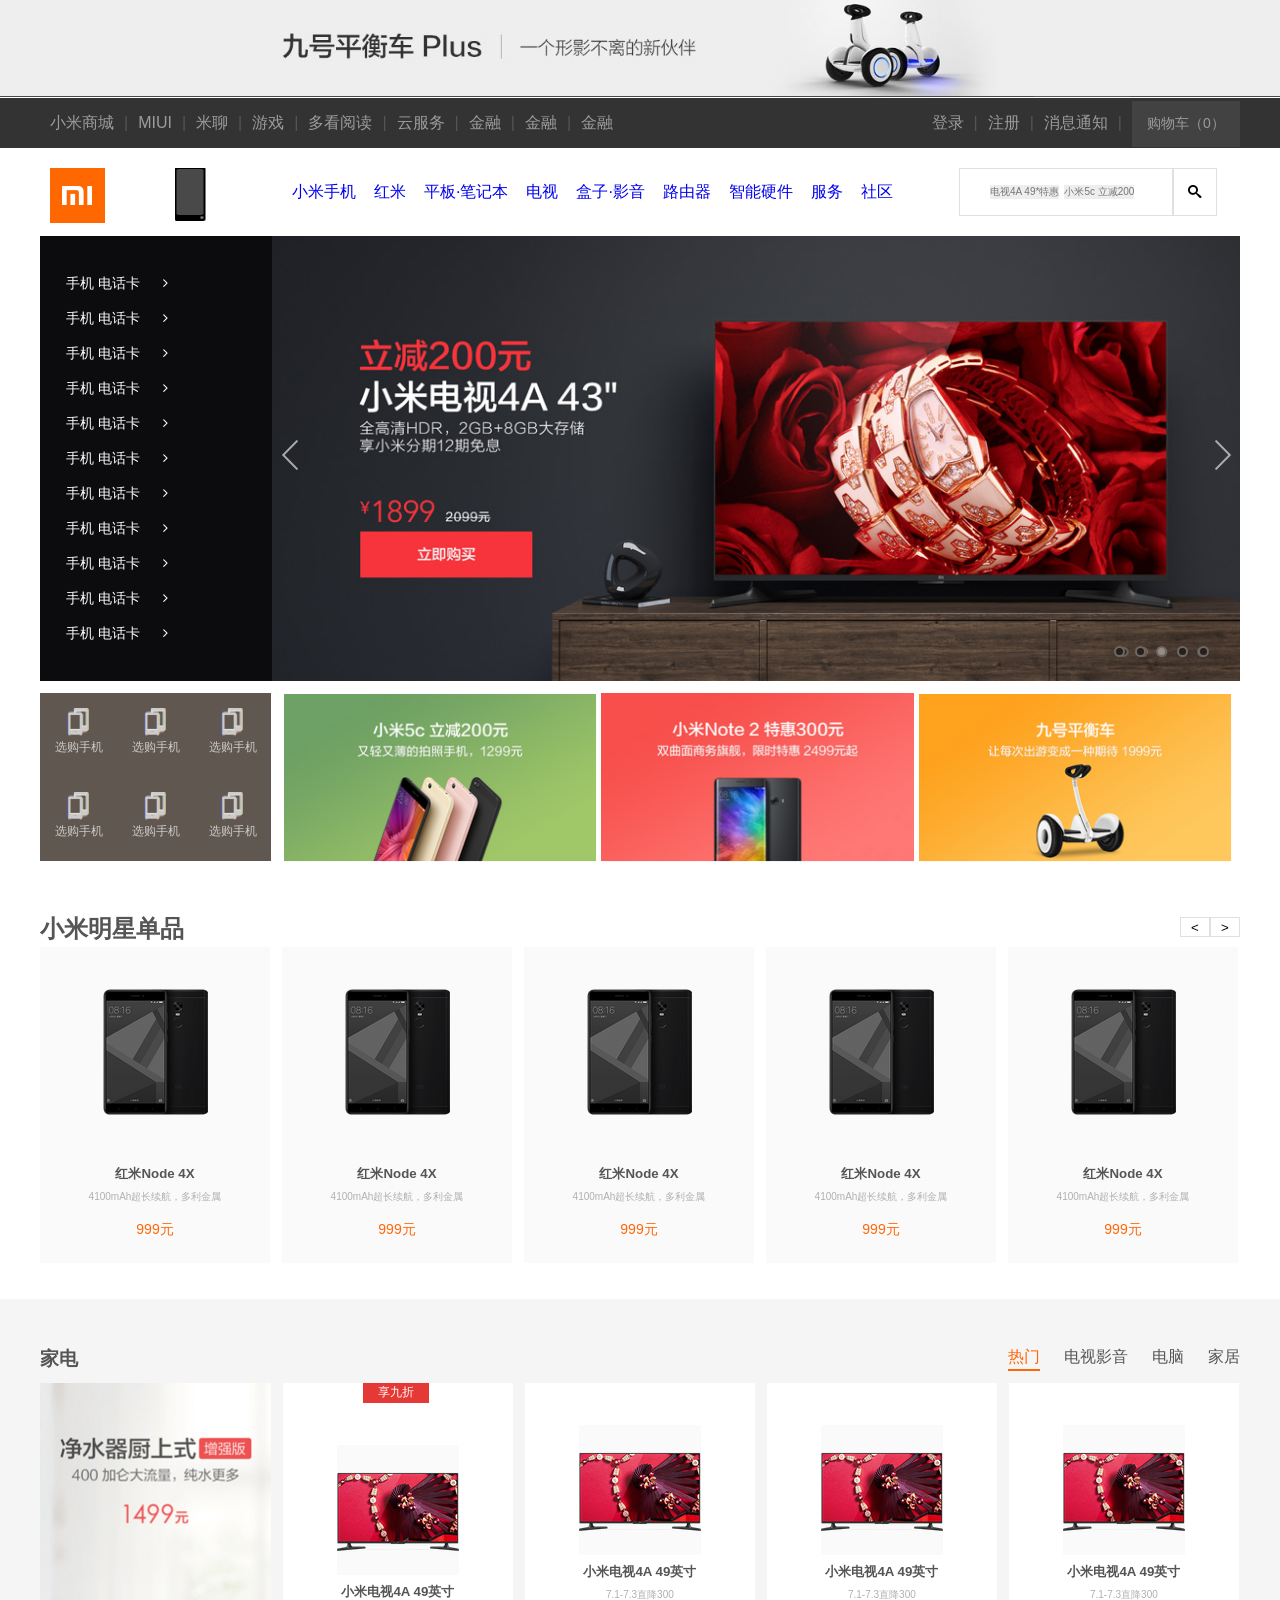
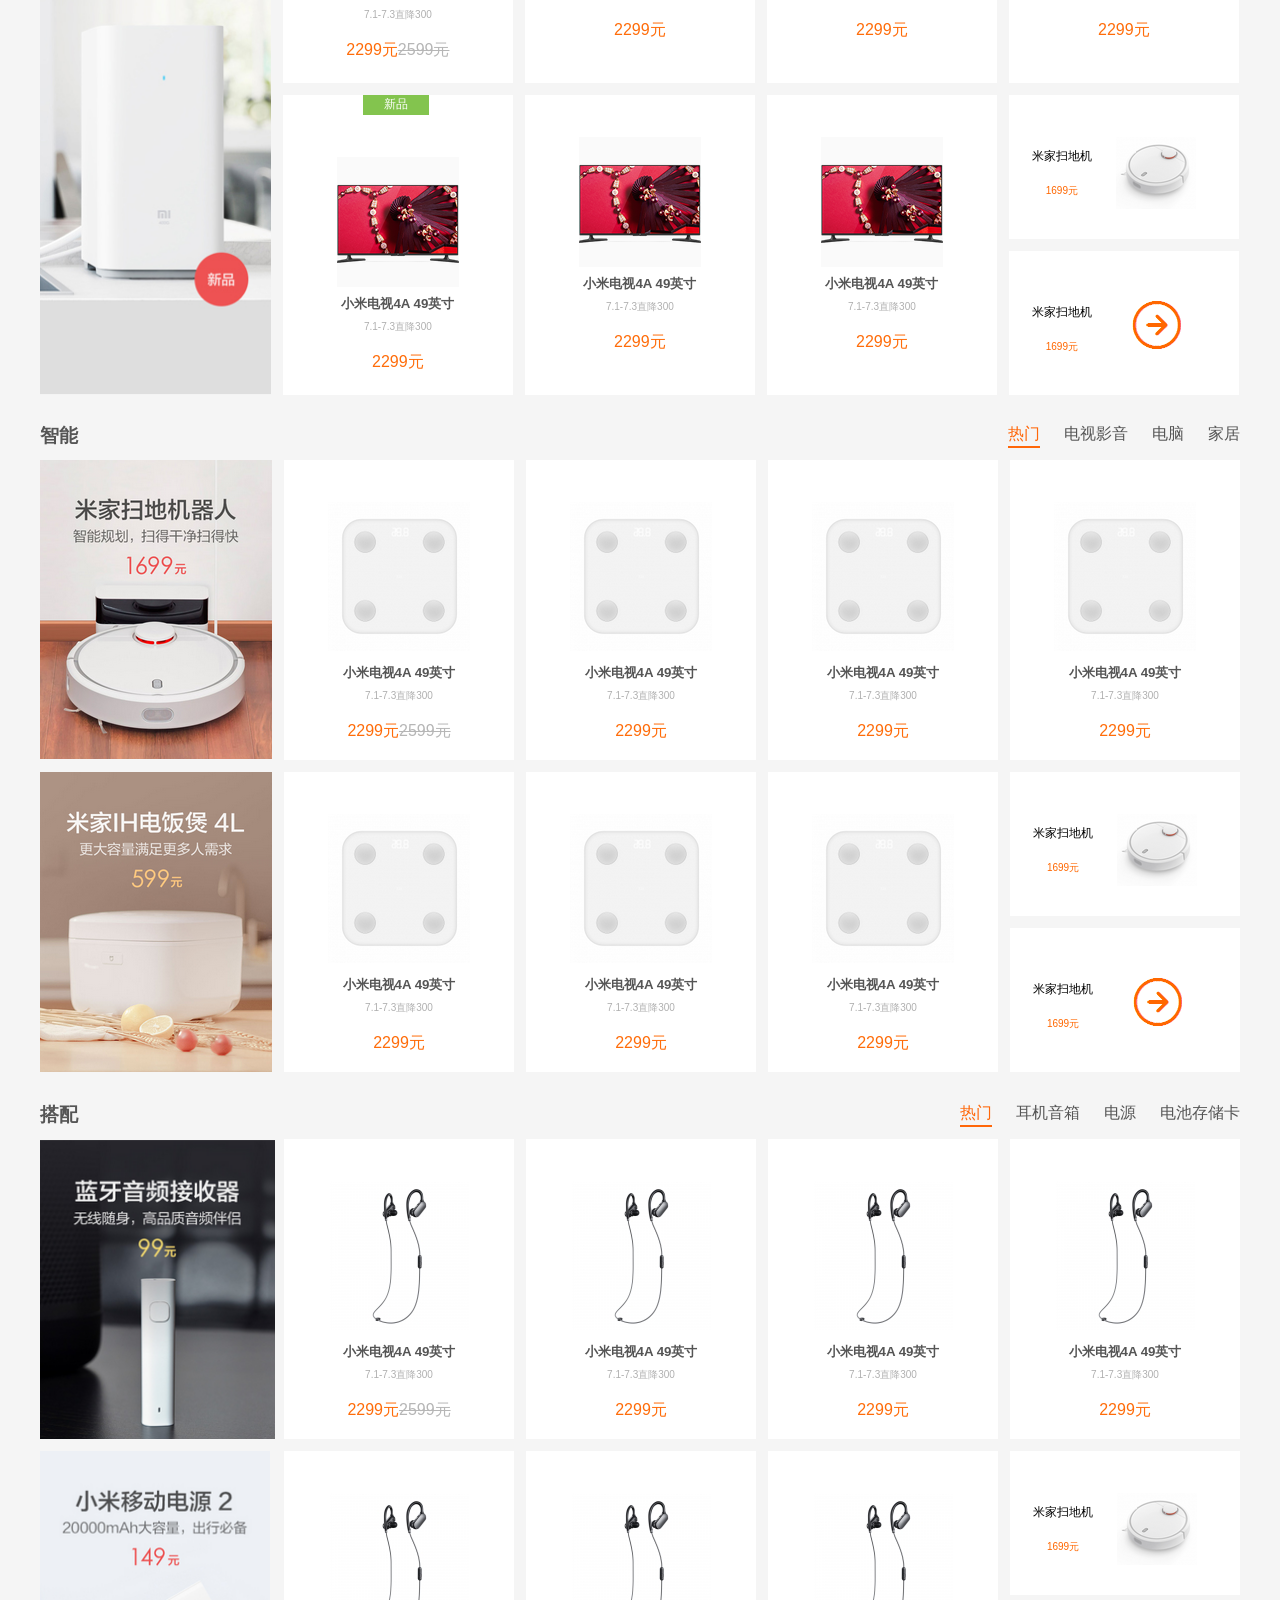
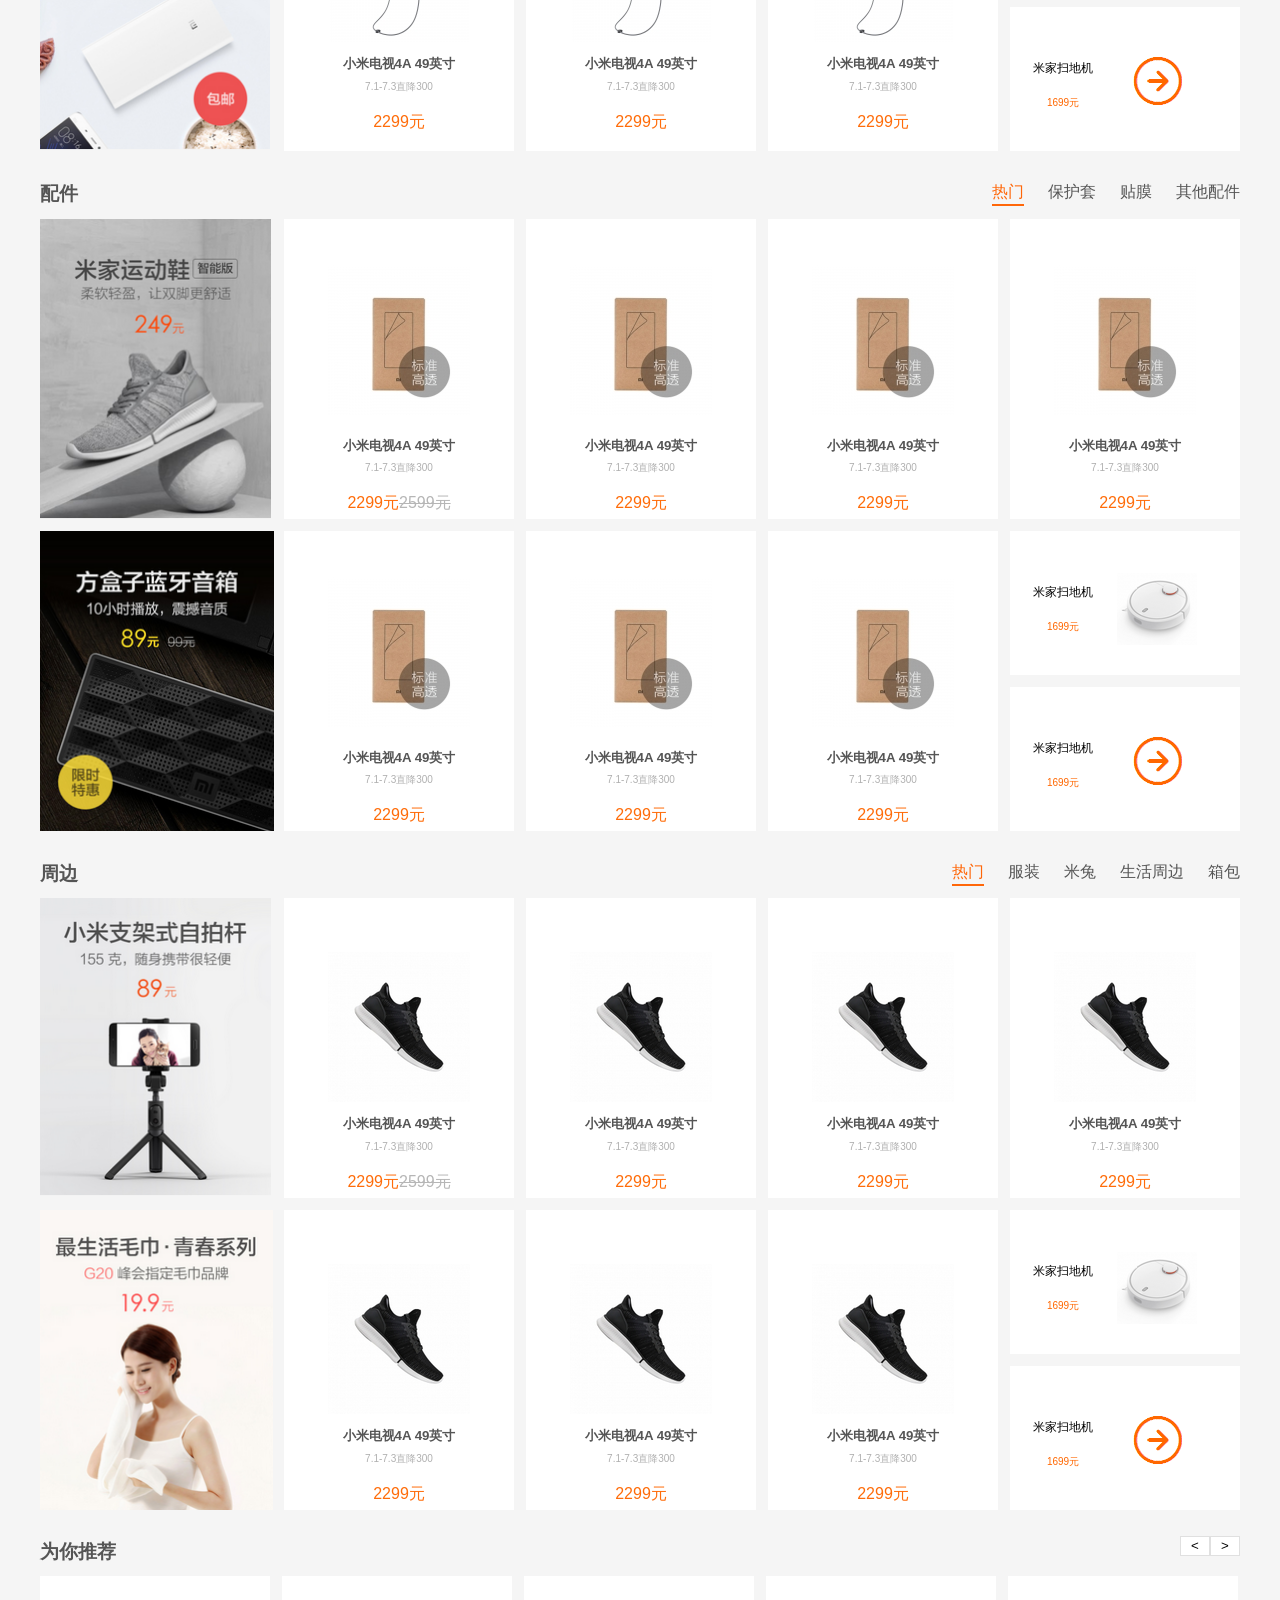
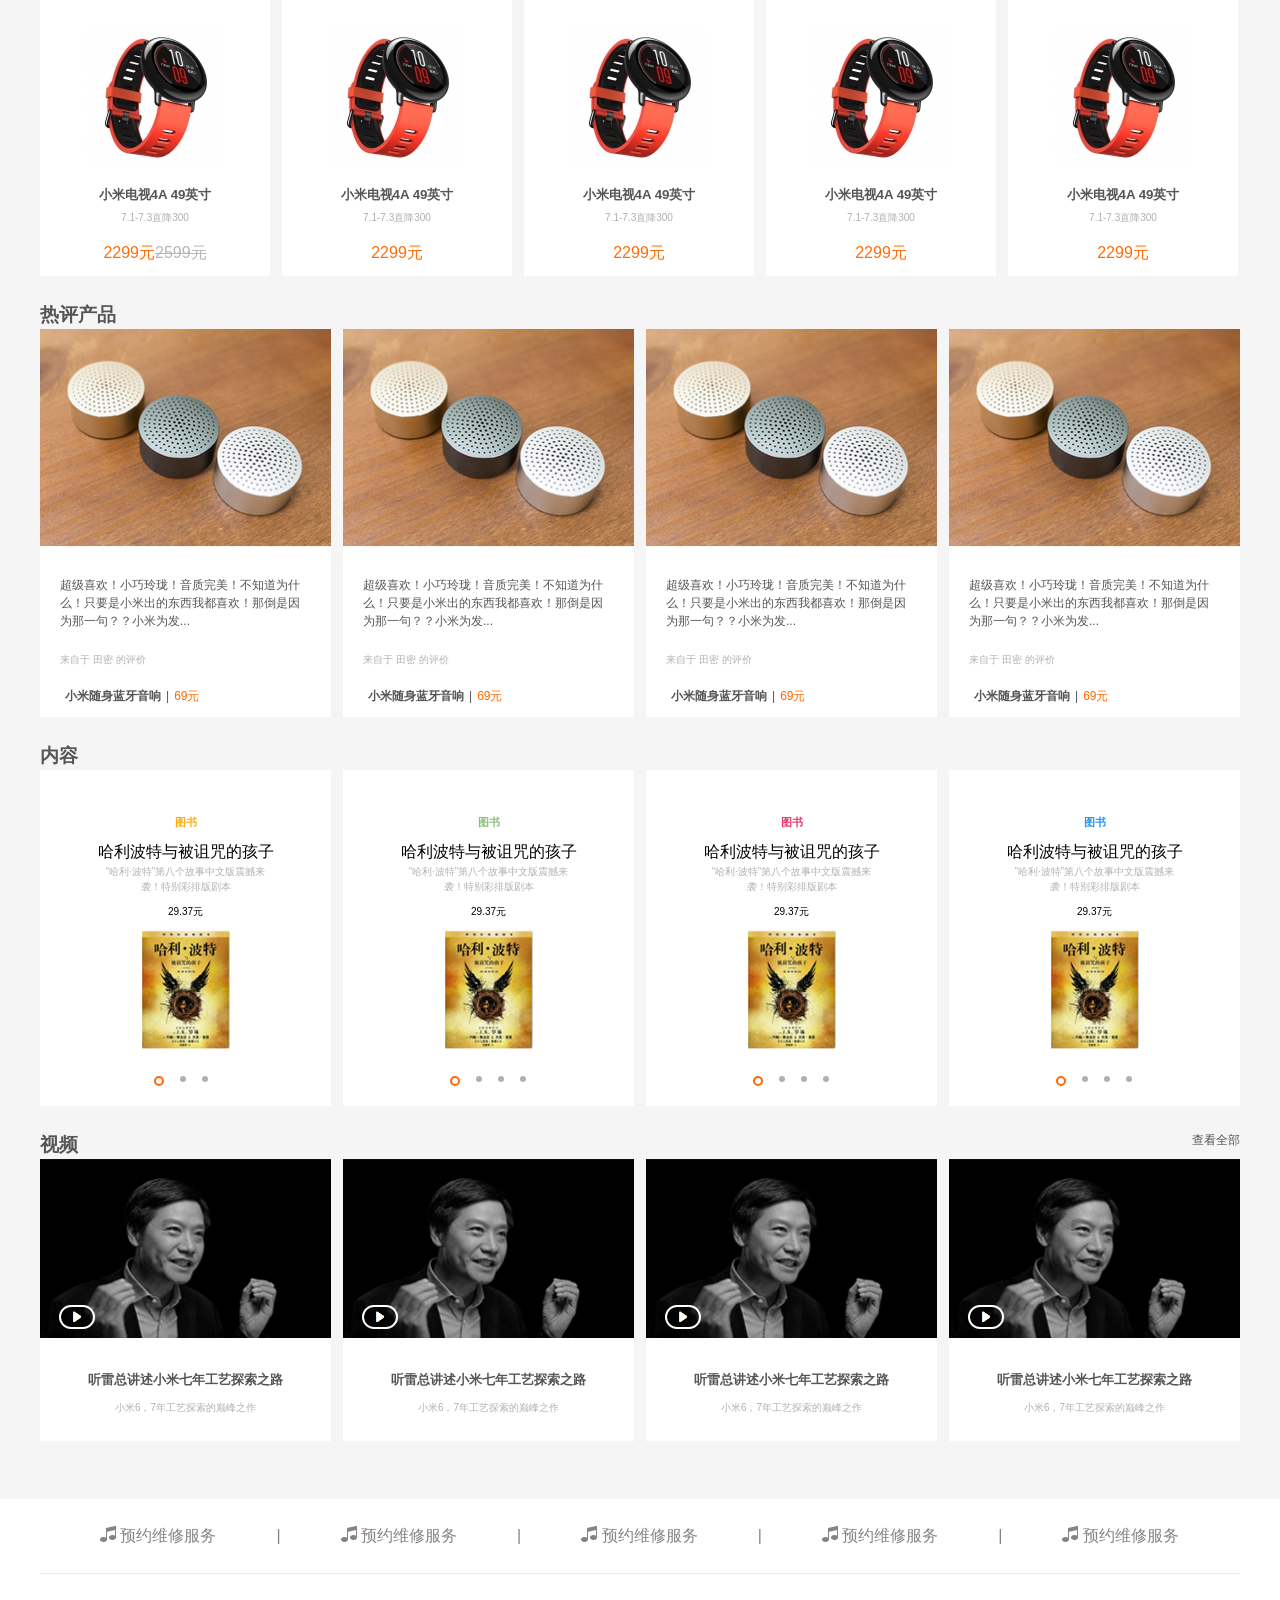
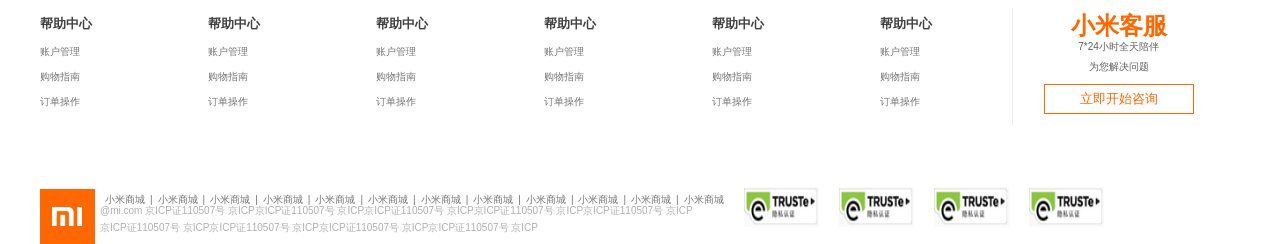
<file: index.html>
<!DOCTYPE html>
<html>

	<head>
		<meta charset="UTF-8">
		<title></title>
		<link rel="stylesheet" href="new_file.css" />
		<link rel="stylesheet" href="Font/demo-files/demo.css" />
		<link rel="stylesheet" href="font-awesome/css/font-awesome.min.css" />
		<script src="jquery-1.7.2.js" type="text/javascript" charset="utf-8"></script>
	</head>
	<script type="text/javascript">
		
		$(function(){
			
			
			$("#mm ul li").mouseover(function(){
				$("#mm ul li div").css("display","none")
				$("#mm ul div").eq($(this).index()).css("display","block")
			})
			$("#mm ul li").mouseout(function(){
				$("#mm ul li div").css("display","none")
			})
			
			
		})
		
	</script>
	<body>
		<img src="images/1_03_01.png" alt="" class="img1" />
		<header>
			<div>
				<ul class="ul1">
					<li><a href="#">小米商城</a></li>
					<li>|</li>
					<li><a href="#">MIUI</a></li>
					<li>|</li>
					<li><a href="#">米聊</a></li>
					<li>|</li>
					<li><a href="#">游戏</a></li>
					<li>|</li>
					<li><a href="#">多看阅读</a></li>
					<li>|</li>
					<li><a href="#">云服务</a></li>
					<li>|</li>
					<li><a href="#">金融</a></li>
					<li>|</li>
					<li><a href="#">金融</a></li>
					<li>|</li>
					<li><a href="#">金融</a></li>
				</ul>
				<ul class="ul2">
					<li><a href="#">登录</a></li>
					<li>|</li>
					<li><a href="#">注册</a></li>
					<li>|</li>
					<li><a href="#">消息通知</a></li>
					<li>|</li>
					<li><a href="#"><input type="button" value="购物车（0）" class="buy"/></a></li>
				</ul>
			</div>
		</header>
		<div class="content">
			<div>
				<div class="main1">
					<img src="images/1_06.png" alt="" />
					<img src="images/1_08.png" alt="" />
					<ul>
						<li><a href="#">小米手机</a></li>
						<li><a href="#">红米</a></li>
						<li><a href="#">平板·笔记本</a></li>
						<li><a href="#">电视</a></li>
						<li><a href="#">盒子·影音</a></li>
						<li><a href="#">路由器</a></li>
						<li><a href="#">智能硬件</a></li>
						<li><a href="#">服务</a></li>
						<li><a href="#">社区</a></li>
					</ul>
					<button class="btn">
						<div>电视4A 49*特惠</div>
						<div>小米5c 立减200</div>
					</button>
					<button class="icon icon-search"></button>
				</div>
				<div class="main2">
					<div id="mm">
						<ul class="ull">
							<li>
								手机 电话卡&nbsp;&nbsp;&nbsp;&nbsp;&nbsp;&nbsp;<span class="fa fa-angle-right"></span>
								<div>aaa</div>
							</li>
							<li>手机 电话卡&nbsp;&nbsp;&nbsp;&nbsp;&nbsp;&nbsp;<span class="fa fa-angle-right"></span><div>bbb</div></li>
							<li>手机 电话卡&nbsp;&nbsp;&nbsp;&nbsp;&nbsp;&nbsp;<span class="fa fa-angle-right"></span><div>ccc</div></li>
							<li>手机 电话卡&nbsp;&nbsp;&nbsp;&nbsp;&nbsp;&nbsp;<span class="fa fa-angle-right"></span><div>ddd</div></li>
							<li>手机 电话卡&nbsp;&nbsp;&nbsp;&nbsp;&nbsp;&nbsp;<span class="fa fa-angle-right"></span><div>eee</div></li>
							<li>手机 电话卡&nbsp;&nbsp;&nbsp;&nbsp;&nbsp;&nbsp;<span class="fa fa-angle-right"></span><div>fff</div></li>
							<li>手机 电话卡&nbsp;&nbsp;&nbsp;&nbsp;&nbsp;&nbsp;<span class="fa fa-angle-right"></span><div>ggg</div></li>
							<li>手机 电话卡&nbsp;&nbsp;&nbsp;&nbsp;&nbsp;&nbsp;<span class="fa fa-angle-right"></span><div>hhh</div></li>
							<li>手机 电话卡&nbsp;&nbsp;&nbsp;&nbsp;&nbsp;&nbsp;<span class="fa fa-angle-right"></span><div>iii</div></li>
							<li>手机 电话卡&nbsp;&nbsp;&nbsp;&nbsp;&nbsp;&nbsp;<span class="fa fa-angle-right"></span><div>jjj</div></li>
							<li>手机 电话卡&nbsp;&nbsp;&nbsp;&nbsp;&nbsp;&nbsp;<span class="fa fa-angle-right"></span><div>kkk</div></li>
						</ul>
					</div>
					<div class="you">
						<img src="images/1_01.png" alt="" class="img1" />
						<img src="images/2_03.png" alt="" />
						<img src="images/2_05.png" alt="" />
						<ul>
							<li></li>
							<li></li>
							<li style="background-color: #988d86;"></li>
							<li></li>
							<li></li>
						</ul>
					</div>
				</div>
				<div class="main3">
					<ul>
						<li>
							<img src="images/1_22.png" alt="" />
							<p>选购手机</p>
						</li>
						<li>
							<img src="images/1_22.png" alt="" />
							<p>选购手机</p>
						</li>
						<li>
							<img src="images/1_22.png" alt="" />
							<p>选购手机</p>
						</li>
						<li>
							<img src="images/1_22.png" alt="" />
							<p>选购手机</p>
						</li>
						<li>
							<img src="images/1_22.png" alt="" />
							<p>选购手机</p>
						</li>
						<li>
							<img src="images/1_22.png" alt="" />
							<p>选购手机</p>
						</li>
					</ul>
					<div>
						<img src="images/1_16.png" alt="" />
						<img src="images/1_18.png" alt="" />
						<img src="images/1_20.png" alt="" />
					</div>
				</div>
				<div class="main4">
					<div>
						<h2>小米明星单品</h2>
						<button class="btn1"><</button>
						<button class="btn2">></button>
					</div>
					<ul>
						<li>
							<img src="images/1_47.png" alt="" />
							<h5>红米Node 4X</h5>
							<p class="p1">4100mAh超长续航，多利金属</p>
							<p>999元</p>
						</li>
						<li class="li1">
							<img src="images/1_47.png" alt="" />
							<h5>红米Node 4X</h5>
							<p class="p1">4100mAh超长续航，多利金属</p>
							<p>999元</p>
						</li>
						<li class="li1">
							<img src="images/1_47.png" alt="" />
							<h5>红米Node 4X</h5>
							<p class="p1">4100mAh超长续航，多利金属</p>
							<p>999元</p>
						</li>
						<li class="li1">
							<img src="images/1_47.png" alt="" />
							<h5>红米Node 4X</h5>
							<p class="p1">4100mAh超长续航，多利金属</p>
							<p>999元</p>
						</li>
						<li class="li1">
							<img src="images/1_47.png" alt="" />
							<h5>红米Node 4X</h5>
							<p class="p1">4100mAh超长续航，多利金属</p>
							<p>999元</p>
						</li>
					</ul>
				</div>
			</div>
		</div>
		<div class="content1">
			<div>
				<div class="main5">
					<div class="d1">
						<h3>家电</h3>
						<ul>
							<li style="border-bottom: 2px solid #ff6709; color: #ff6709;">热门</li>
							<li>电视影音</li>
							<li>电脑</li>
							<li>家居</li>
						</ul>
					</div>
					<div class="d2">
						<img src="images/1_58.png" />
						<ul>
							<li>
								<div class="ddd">享九折</div>
								<img src="images/1_42.png" />
								<h5>小米电视4A 49英寸</h5>
								<p class="p1">7.1-7.3直降300</p>
								<p>2299元<span>2599元</span></p>
							</li>
							<li>
								<img src="images/1_42.png" />
								<h5>小米电视4A 49英寸</h5>
								<p class="p1">7.1-7.3直降300</p>
								<p>2299元</p>
							</li>
							<li>
								<img src="images/1_42.png" />
								<h5>小米电视4A 49英寸</h5>
								<p class="p1">7.1-7.3直降300</p>
								<p>2299元</p>
							</li>
							<li>
								<img src="images/1_42.png" />
								<h5>小米电视4A 49英寸</h5>
								<p class="p1">7.1-7.3直降300</p>
								<p>2299元</p>
							</li>
							<li class="li1">
								<div class="ddd" style="background: #83c44e;">新品</div>
								<img src="images/1_42.png" />
								<h5>小米电视4A 49英寸</h5>
								<p class="p1">7.1-7.3直降300</p>
								<p>2299元</p>
							</li>
							<li class="li1">
								<img src="images/1_42.png" />
								<h5>小米电视4A 49英寸</h5>
								<p class="p1">7.1-7.3直降300</p>
								<p>2299元</p>
							</li>
							<li class="li1">
								<img src="images/1_42.png" />
								<h5>小米电视4A 49英寸</h5>
								<p class="p1">7.1-7.3直降300</p>
								<p>2299元</p>
							</li>
							<li class="li2">
								<div>
									<div>
										<p>米家扫地机</p>
										<span>1699元</span>
									</div>
									<img src="images/1_07.png" alt="" />
								</div>
								<div class="d3">
									<div>
										<p>米家扫地机</p>
										<span>1699元</span>
									</div>
									<img src="images/1_10.png" alt="" />
								</div>
							</li>
						</ul>
					</div>
				</div>
				<div class="main5 main6">
					<div class="d1">
						<h3>智能</h3>
						<ul>
							<li style="border-bottom: 2px solid #ff6709; color: #ff6709;">热门</li>
							<li>电视影音</li>
							<li>电脑</li>
							<li>家居</li>
						</ul>
					</div>
					<div class="d2">
						<div class="dd">
							<img src="images/1_72.png" alt="" />
							<img src="images/1_76.png"/>
						</div>
						<ul>
							<li>
								<img src="images/1_73.png" />
								<h5>小米电视4A 49英寸</h5>
								<p class="p1">7.1-7.3直降300</p>
								<p>2299元<span>2599元</span></p>
							</li>
							<li>
								<img src="images/1_73.png" />
								<h5>小米电视4A 49英寸</h5>
								<p class="p1">7.1-7.3直降300</p>
								<p>2299元</p>
							</li>
							<li>
								<img src="images/1_73.png" />
								<h5>小米电视4A 49英寸</h5>
								<p class="p1">7.1-7.3直降300</p>
								<p>2299元</p>
							</li>
							<li>
								<img src="images/1_73.png" />
								<h5>小米电视4A 49英寸</h5>
								<p class="p1">7.1-7.3直降300</p>
								<p>2299元</p>
							</li>
							<li class="li1">
								<img src="images/1_73.png" />
								<h5>小米电视4A 49英寸</h5>
								<p class="p1">7.1-7.3直降300</p>
								<p>2299元</p>
							</li>
							<li class="li1">
								<img src="images/1_73.png" />
								<h5>小米电视4A 49英寸</h5>
								<p class="p1">7.1-7.3直降300</p>
								<p>2299元</p>
							</li>
							<li class="li1">
								<img src="images/1_73.png" />
								<h5>小米电视4A 49英寸</h5>
								<p class="p1">7.1-7.3直降300</p>
								<p>2299元</p>
							</li>
							<li class="li2">
								<div>
									<div>
										<p>米家扫地机</p>
										<span>1699元</span>
									</div>
									<img src="images/1_07.png" alt="" />
								</div>
								<div class="d3">
									<div>
										<p>米家扫地机</p>
										<span>1699元</span>
									</div>
									<img src="images/1_10.png" alt="" />
								</div>
							</li>
						</ul>
					</div>
				</div>
				<div class="main5 main6">
					<div class="d1">
						<h3>搭配</h3>
						<ul>
							<li style="border-bottom: 2px solid #ff6709; color: #ff6709;">热门</li>
							<li>耳机音箱</li>
							<li>电源</li>
							<li>电池存储卡</li>
						</ul>
					</div>
					<div class="d2">
						<div class="dd">
							<img src="images/1_78.png" alt="" />
							<img src="images/1_82.png" alt="" />
						</div>
						<ul>
							<li>
								<img src="images/1_12.png" />
								<h5>小米电视4A 49英寸</h5>
								<p class="p1">7.1-7.3直降300</p>
								<p>2299元<span>2599元</span></p>
							</li>
							<li>
								<img src="images/1_12.png" />
								<h5>小米电视4A 49英寸</h5>
								<p class="p1">7.1-7.3直降300</p>
								<p>2299元</p>
							</li>
							<li>
								<img src="images/1_12.png" />
								<h5>小米电视4A 49英寸</h5>
								<p class="p1">7.1-7.3直降300</p>
								<p>2299元</p>
							</li>
							<li>
								<img src="images/1_12.png" />
								<h5>小米电视4A 49英寸</h5>
								<p class="p1">7.1-7.3直降300</p>
								<p>2299元</p>
							</li>
							<li class="li1">
								<img src="images/1_12.png" />
								<h5>小米电视4A 49英寸</h5>
								<p class="p1">7.1-7.3直降300</p>
								<p>2299元</p>
							</li>
							<li class="li1">
								<img src="images/1_12.png" />
								<h5>小米电视4A 49英寸</h5>
								<p class="p1">7.1-7.3直降300</p>
								<p>2299元</p>
							</li>
							<li class="li1">
								<img src="images/1_12.png" />
								<h5>小米电视4A 49英寸</h5>
								<p class="p1">7.1-7.3直降300</p>
								<p>2299元</p>
							</li>
							<li class="li2">
								<div>
									<div>
										<p>米家扫地机</p>
										<span>1699元</span>
									</div>
									<img src="images/1_07.png" alt="" />
								</div>
								<div class="d3">
									<div>
										<p>米家扫地机</p>
										<span>1699元</span>
									</div>
									<img src="images/1_10.png" alt="" />
								</div>
							</li>
						</ul>
					</div>
				</div>
				<div class="main5 main6">
					<div class="d1">
						<h3>配件</h3>
						<ul>
							<li style="border-bottom: 2px solid #ff6709; color: #ff6709;">热门</li>
							<li>保护套</li>
							<li>贴膜</li>
							<li>其他配件</li>
						</ul>
					</div>
					<div class="d2">
						<div class="dd">
							<img src="images/1_84.png" alt="" />
							<img src="images/1_88.png" alt="" />
						</div>
						<ul>
							<li>
								<img src="images/1_85.png" />
								<h5>小米电视4A 49英寸</h5>
								<p class="p1">7.1-7.3直降300</p>
								<p>2299元<span>2599元</span></p>
							</li>
							<li>
								<img src="images/1_85.png" />
								<h5>小米电视4A 49英寸</h5>
								<p class="p1">7.1-7.3直降300</p>
								<p>2299元</p>
							</li>
							<li>
								<img src="images/1_85.png" />
								<h5>小米电视4A 49英寸</h5>
								<p class="p1">7.1-7.3直降300</p>
								<p>2299元</p>
							</li>
							<li>
								<img src="images/1_85.png" />
								<h5>小米电视4A 49英寸</h5>
								<p class="p1">7.1-7.3直降300</p>
								<p>2299元</p>
							</li>
							<li class="li1">
								<img src="images/1_85.png" />
								<h5>小米电视4A 49英寸</h5>
								<p class="p1">7.1-7.3直降300</p>
								<p>2299元</p>
							</li>
							<li class="li1">
								<img src="images/1_85.png" />
								<h5>小米电视4A 49英寸</h5>
								<p class="p1">7.1-7.3直降300</p>
								<p>2299元</p>
							</li>
							<li class="li1">
								<img src="images/1_85.png" />
								<h5>小米电视4A 49英寸</h5>
								<p class="p1">7.1-7.3直降300</p>
								<p>2299元</p>
							</li>
							<li class="li2">
								<div>
									<div>
										<p>米家扫地机</p>
										<span>1699元</span>
									</div>
									<img src="images/1_07.png" alt="" />
								</div>
								<div class="d3">
									<div>
										<p>米家扫地机</p>
										<span>1699元</span>
									</div>
									<img src="images/1_10.png" alt="" />
								</div>
							</li>
						</ul>
					</div>
				</div>
				<div class="main5 main6">
					<div class="d1">
						<h3>周边</h3>
						<ul>
							<li style="border-bottom: 2px solid #ff6709; color: #ff6709;">热门</li>
							<li>服装</li>
							<li>米兔</li>
							<li>生活周边</li>
							<li>箱包</li>
						</ul>
					</div>
					<div class="d2">
						<div class="dd">
							<img src="images/1_90.png" alt="" />
							<img src="images/1_94.png" alt="" />
						</div>
						<ul>
							<li>
								<img src="images/1_91.png" />
								<h5>小米电视4A 49英寸</h5>
								<p class="p1">7.1-7.3直降300</p>
								<p>2299元<span>2599元</span></p>
							</li>
							<li>
								<img src="images/1_91.png" />
								<h5>小米电视4A 49英寸</h5>
								<p class="p1">7.1-7.3直降300</p>
								<p>2299元</p>
							</li>
							<li>
								<img src="images/1_91.png" />
								<h5>小米电视4A 49英寸</h5>
								<p class="p1">7.1-7.3直降300</p>
								<p>2299元</p>
							</li>
							<li>
								<img src="images/1_91.png" />
								<h5>小米电视4A 49英寸</h5>
								<p class="p1">7.1-7.3直降300</p>
								<p>2299元</p>
							</li>
							<li class="li1">
								<img src="images/1_91.png" />
								<h5>小米电视4A 49英寸</h5>
								<p class="p1">7.1-7.3直降300</p>
								<p>2299元</p>
							</li>
							<li class="li1">
								<img src="images/1_91.png" />
								<h5>小米电视4A 49英寸</h5>
								<p class="p1">7.1-7.3直降300</p>
								<p>2299元</p>
							</li>
							<li class="li1">
								<img src="images/1_91.png" />
								<h5>小米电视4A 49英寸</h5>
								<p class="p1">7.1-7.3直降300</p>
								<p>2299元</p>
							</li>
							<li class="li2">
								<div>
									<div>
										<p>米家扫地机</p>
										<span>1699元</span>
									</div>
									<img src="images/1_07.png" alt="" />
								</div>
								<div class="d3">
									<div>
										<p>米家扫地机</p>
										<span>1699元</span>
									</div>
									<img src="images/1_10.png" alt="" />
								</div>
							</li>
						</ul>
					</div>
				</div>
				<div class="main5 main7">
					<div>
						<h3>为你推荐</h3>
						<button class="btn1"><</button>
						<button class="btn2">></button>
					</div>
					<div class="d2">
						<ul>
							<li>
								<img src="images/1_96.png" />
								<h5>小米电视4A 49英寸</h5>
								<p class="p1">7.1-7.3直降300</p>
								<p>2299元<span>2599元</span></p>
							</li>
							<li>
								<img src="images/1_96.png" />
								<h5>小米电视4A 49英寸</h5>
								<p class="p1">7.1-7.3直降300</p>
								<p>2299元</p>
							</li>
							<li>
								<img src="images/1_96.png" />
								<h5>小米电视4A 49英寸</h5>
								<p class="p1">7.1-7.3直降300</p>
								<p>2299元</p>
							</li>
							<li>
								<img src="images/1_96.png" />
								<h5>小米电视4A 49英寸</h5>
								<p class="p1">7.1-7.3直降300</p>
								<p>2299元</p>
							</li>
							<li>
								<img src="images/1_96.png" />
								<h5>小米电视4A 49英寸</h5>
								<p class="p1">7.1-7.3直降300</p>
								<p>2299元</p>
							</li>
						</ul>
					</div>
				</div>
				<div class="main8">
					<h3>热评产品</h3>
					<div class="d2">
						<ul>
							<li class="lii"> 
								<img src="images/1_98.png" />
								<p class="p1">超级喜欢！小巧玲珑！音质完美！不知道为什么！只要是小米出的东西我都喜欢！那倒是因为那一句？？小米为发...</p>
								<p class="p2">来自于 田密 的评价</p>
								<ul>
									<li style="font-weight: bold;">小米随身蓝牙音响</li>
									<li>|</li>
									<li style="color: #ff6700;">69元</li>
								</ul>
							</li>
							<li class="lii"> 
								<img src="images/1_98.png" />
								<p class="p1">超级喜欢！小巧玲珑！音质完美！不知道为什么！只要是小米出的东西我都喜欢！那倒是因为那一句？？小米为发...</p>
								<p class="p2">来自于 田密 的评价</p>
								<ul>
									<li style="font-weight: bold;">小米随身蓝牙音响</li>
									<li>|</li>
									<li style="color: #ff6700;">69元</li>
								</ul>
							</li>
							<li class="lii"> 
								<img src="images/1_98.png" />
								<p class="p1">超级喜欢！小巧玲珑！音质完美！不知道为什么！只要是小米出的东西我都喜欢！那倒是因为那一句？？小米为发...</p>
								<p class="p2">来自于 田密 的评价</p>
								<ul>
									<li style="font-weight: bold;">小米随身蓝牙音响</li>
									<li>|</li>
									<li style="color: #ff6700;">69元</li>
								</ul>
							</li>
							<li class="lii"> 
								<img src="images/1_98.png" />
								<p class="p1">超级喜欢！小巧玲珑！音质完美！不知道为什么！只要是小米出的东西我都喜欢！那倒是因为那一句？？小米为发...</p>
								<p class="p2">来自于 田密 的评价</p>
								<ul>
									<li style="font-weight: bold;">小米随身蓝牙音响</li>
									<li>|</li>
									<li style="color: #ff6700;">69元</li>
								</ul>
							</li>
						</ul>
					</div>
				</div>
				<div class="main9">
					<h3>内容</h3>
					<div>
						<ul>
							<li class="lii">
								<h6 style="color: #ffac13;">图书</h6>
								<div class="d1">哈利波特与被诅咒的孩子</div>
								<div>“哈利·波特”第八个故事中文版震撼来</div>
								<div>袭！特别彩排版剧本</div>
								<div class="d2">29.37元</div>
								<img src="images/1_101.png" alt="" />
								<ul class="u1_a">
									<li></li>
									<li></li>
									<li></li>
								</ul>
							</li>
							<li class="lii">
								<h6 style="color: #83c474;">图书</h6>
								<div class="d1">哈利波特与被诅咒的孩子</div>
								<div>“哈利·波特”第八个故事中文版震撼来</div>
								<div>袭！特别彩排版剧本</div>
								<div class="d2">29.37元</div>
								<img src="images/1_101.png" alt="" />
								<ul>
									<li></li>
									<li></li>
									<li></li>
									<li></li>
								</ul>
							</li>
							<li class="lii">
								<h6 style="color: #e5396d;">图书</h6>
								<div class="d1">哈利波特与被诅咒的孩子</div>
								<div>“哈利·波特”第八个故事中文版震撼来</div>
								<div>袭！特别彩排版剧本</div>
								<div class="d2">29.37元</div>
								<img src="images/1_101.png" alt="" />
								<ul>
									<li></li>
									<li></li>
									<li></li>
									<li></li>
								</ul>
							</li>
							<li class="lii">
								<h6 style="color: #2196f3;">图书</h6>
								<div class="d1">哈利波特与被诅咒的孩子</div>
								<div>“哈利·波特”第八个故事中文版震撼来</div>
								<div>袭！特别彩排版剧本</div>
								<div class="d2">29.37元</div>
								<img src="images/1_101.png" alt="" />
								<ul>
									<li></li>
									<li></li>
									<li></li>
									<li></li>
								</ul>
							</li>
						</ul>
					</div>
				</div>
				<div class="main10">
					<div>
						<h3>视频</h3>
						<span>查看全部</span> 
					</div>
					<ul>
						<li>
							<div class="d1">
								<img src="images/1_2.png" alt="" />
								<img src="images/1_106.png" alt="" />
							</div>
							<h5>听雷总讲述小米七年工艺探索之路</h5>
							<div>小米6，7年工艺探索的巅峰之作</div>
						</li>
						<li>
							<div class="d1">
								<img src="images/1_2.png" alt="" />
								<img src="images/1_106.png" alt="" />
							</div>
							<h5>听雷总讲述小米七年工艺探索之路</h5>
							<div>小米6，7年工艺探索的巅峰之作</div>
						</li>
						<li>
							<div class="d1">
								<img src="images/1_2.png" alt="" />
								<img src="images/1_106.png" alt="" />
							</div>
							<h5>听雷总讲述小米七年工艺探索之路</h5>
							<div>小米6，7年工艺探索的巅峰之作</div>
						</li>
						<li>
							<div class="d1">
								<img src="images/1_2.png" alt="" />
								<img src="images/1_106.png" alt="" />
							</div>
							<h5>听雷总讲述小米七年工艺探索之路</h5>
							<div>小米6，7年工艺探索的巅峰之作</div>
						</li>
					</ul>
				</div>
			</div>
		</div>
		<footer>
			<div>
				<ul class="ul1">
					<li>
						<i class="icon icon-music"></i>
						<span>预约维修服务</span>
					</li>
					<li>|</li>
					<li>
						<i class="icon icon-music"></i>
						<span>预约维修服务</span>
					</li>
					<li>|</li>
					<li>
						<i class="icon icon-music"></i>
						<span>预约维修服务</span>
					</li>
					<li>|</li>
					<li>
						<i class="icon icon-music"></i>
						<span>预约维修服务</span>
					</li>
					<li>|</li>
					<li>
						<i class="icon icon-music"></i>
						<span>预约维修服务</span>
					</li>
				</ul>
				<ul class="ul3">
					<li>
						<h5>帮助中心</h5>
						<p>账户管理</p>
						<p>购物指南</p>
						<p>订单操作</p>
					</li>
					<li>
						<h5>帮助中心</h5>
						<p>账户管理</p>
						<p>购物指南</p>
						<p>订单操作</p>
					</li>
					<li>
						<h5>帮助中心</h5>
						<p>账户管理</p>
						<p>购物指南</p>
						<p>订单操作</p>
					</li>
					<li>
						<h5>帮助中心</h5>
						<p>账户管理</p>
						<p>购物指南</p>
						<p>订单操作</p>
					</li>
					<li>
						<h5>帮助中心</h5>
						<p>账户管理</p>
						<p>购物指南</p>
						<p>订单操作</p>
					</li>
					<li>
						<h5>帮助中心</h5>
						<p>账户管理</p>
						<p>购物指南</p>
						<p>订单操作</p>
					</li>
				</ul>
				<ul class="ul4">	
					<h2 style="color: #ff6700;">小米客服</h2>
					<p>7*24小时全天陪伴</p>
					<p>为您解决问题</p>
					<button>立即开始咨询</button>
				</ul>
			</div>
		</footer>
		<div class="fot2">
			<div>
				<img src="images/1_06.png" class="img1a"/>
				<div>
					<ul>
						<li>小米商城</li>
						<li>|</li>
						<li>小米商城</li>
						<li>|</li>
						<li>小米商城</li>
						<li>|</li>
						<li>小米商城</li>
						<li>|</li>
						<li>小米商城</li>
						<li>|</li>
						<li>小米商城</li>
						<li>|</li>
						<li>小米商城</li>
						<li>|</li>
						<li>小米商城</li>
						<li>|</li>
						<li>小米商城</li>
						<li>|</li>
						<li>小米商城</li>
						<li>|</li>
						<li>小米商城</li>
						<li>|</li>
						<li>小米商城</li>
					</ul>
					<p>@mi.com 京ICP证110507号 京ICP京ICP证110507号 京ICP京ICP证110507号 京ICP京ICP证110507号 京ICP京ICP证110507号 京ICP</p>
					<p>京ICP证110507号 京ICP京ICP证110507号 京ICP京ICP证110507号 京ICP京ICP证110507号 京ICP</p>
				</div>
				<ul>
					<li><img src="images/1_111.png"/></li>
					<li><img src="images/1_111.png"/></li>
					<li><img src="images/1_111.png"/></li>
					<li><img src="images/1_111.png"/></li>
				</ul>
			</div>
		</div>
	</body>

</html>
</file>
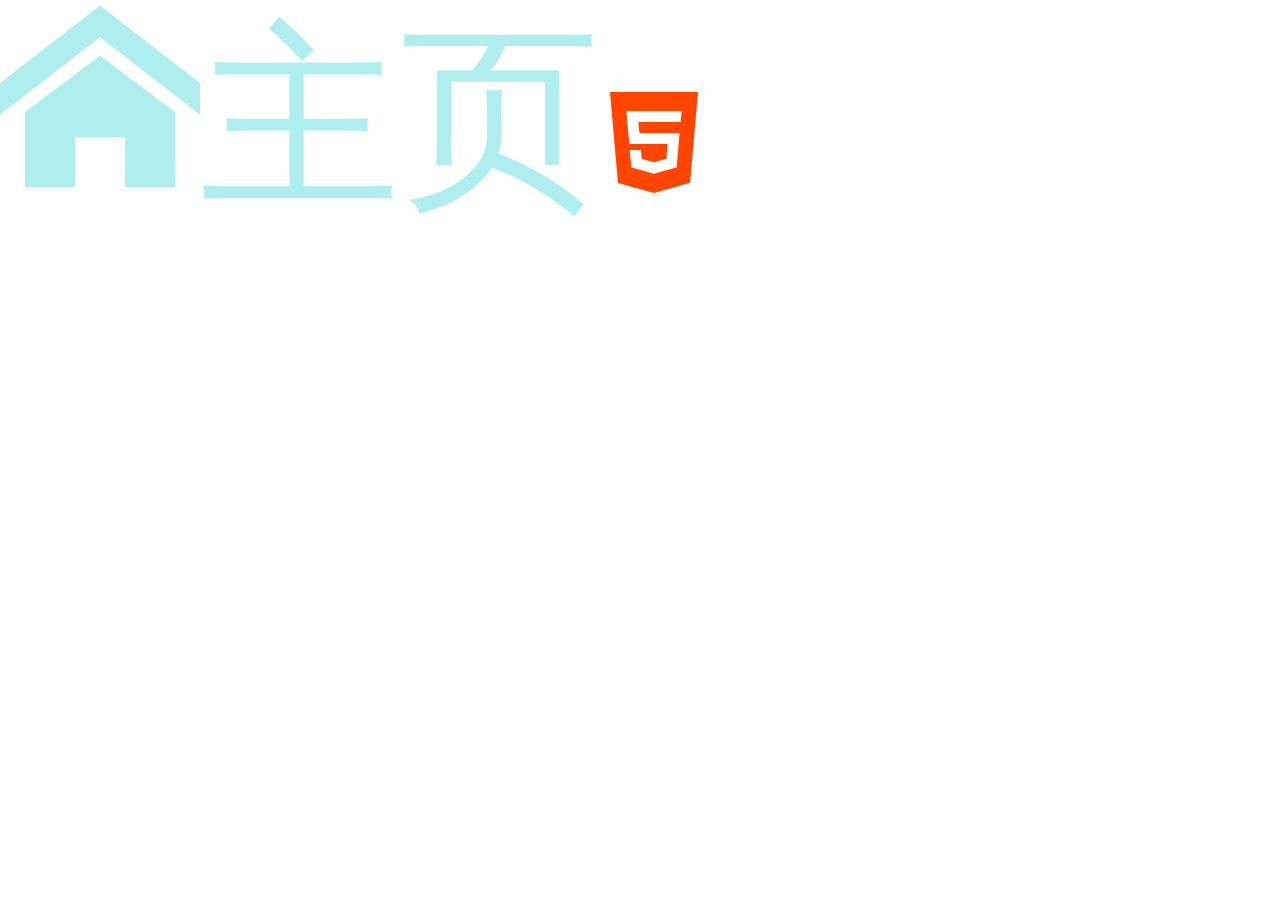
<file: Font/7.字体图标.html>
<!DOCTYPE html>
<html>
	<head>
		<meta charset="UTF-8">
		<title></title>
		<link rel="stylesheet" type="text/css" href="demo-files/demo.css"/>
		
		<style type="text/css">
			span{
				font-size: 200px;
				
				color: paleturquoise;
				
			}
			
			i{
				font-size: 100px;
				color: orangered;
			}
			
		</style>
		
	</head>
	<body>
		
		<span class="icon icon-home">主页</span>
		
		<i class="icon icon-html-five"></i>
		
	</body>
</html>
</file>
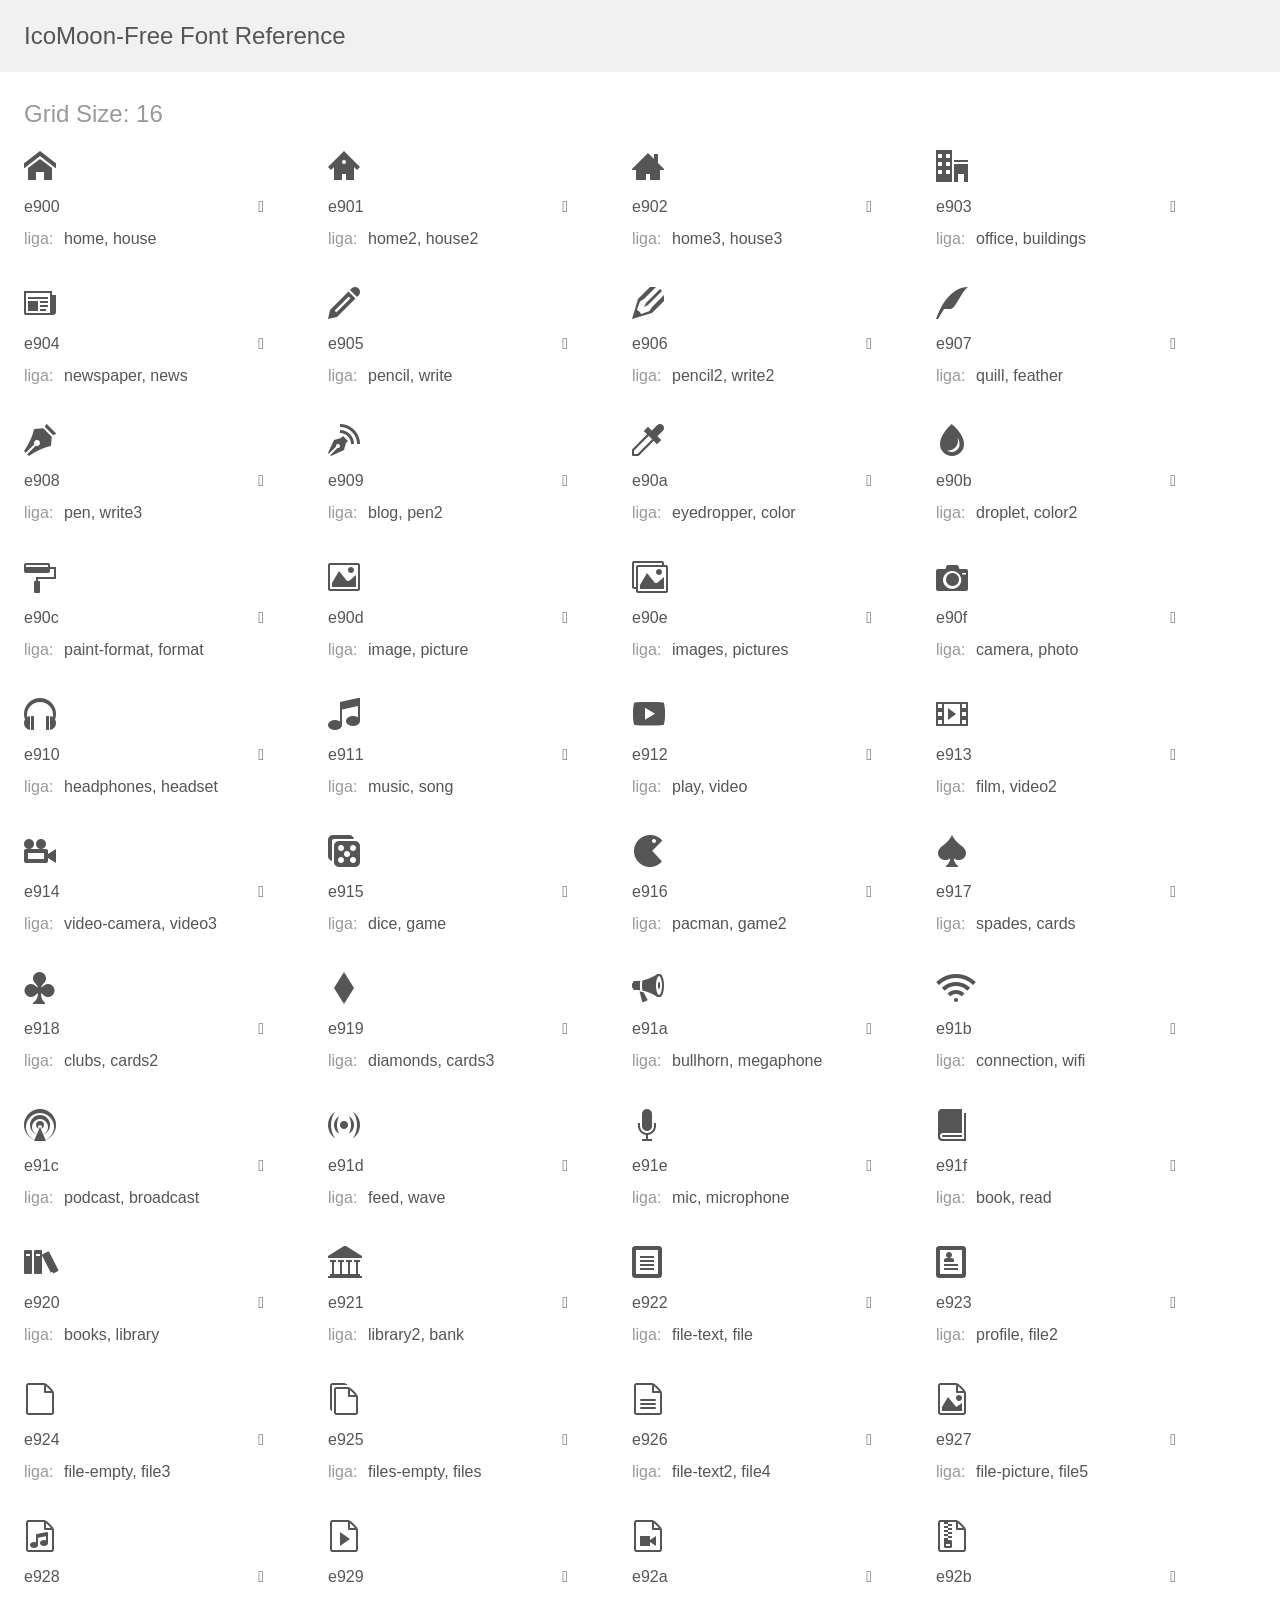
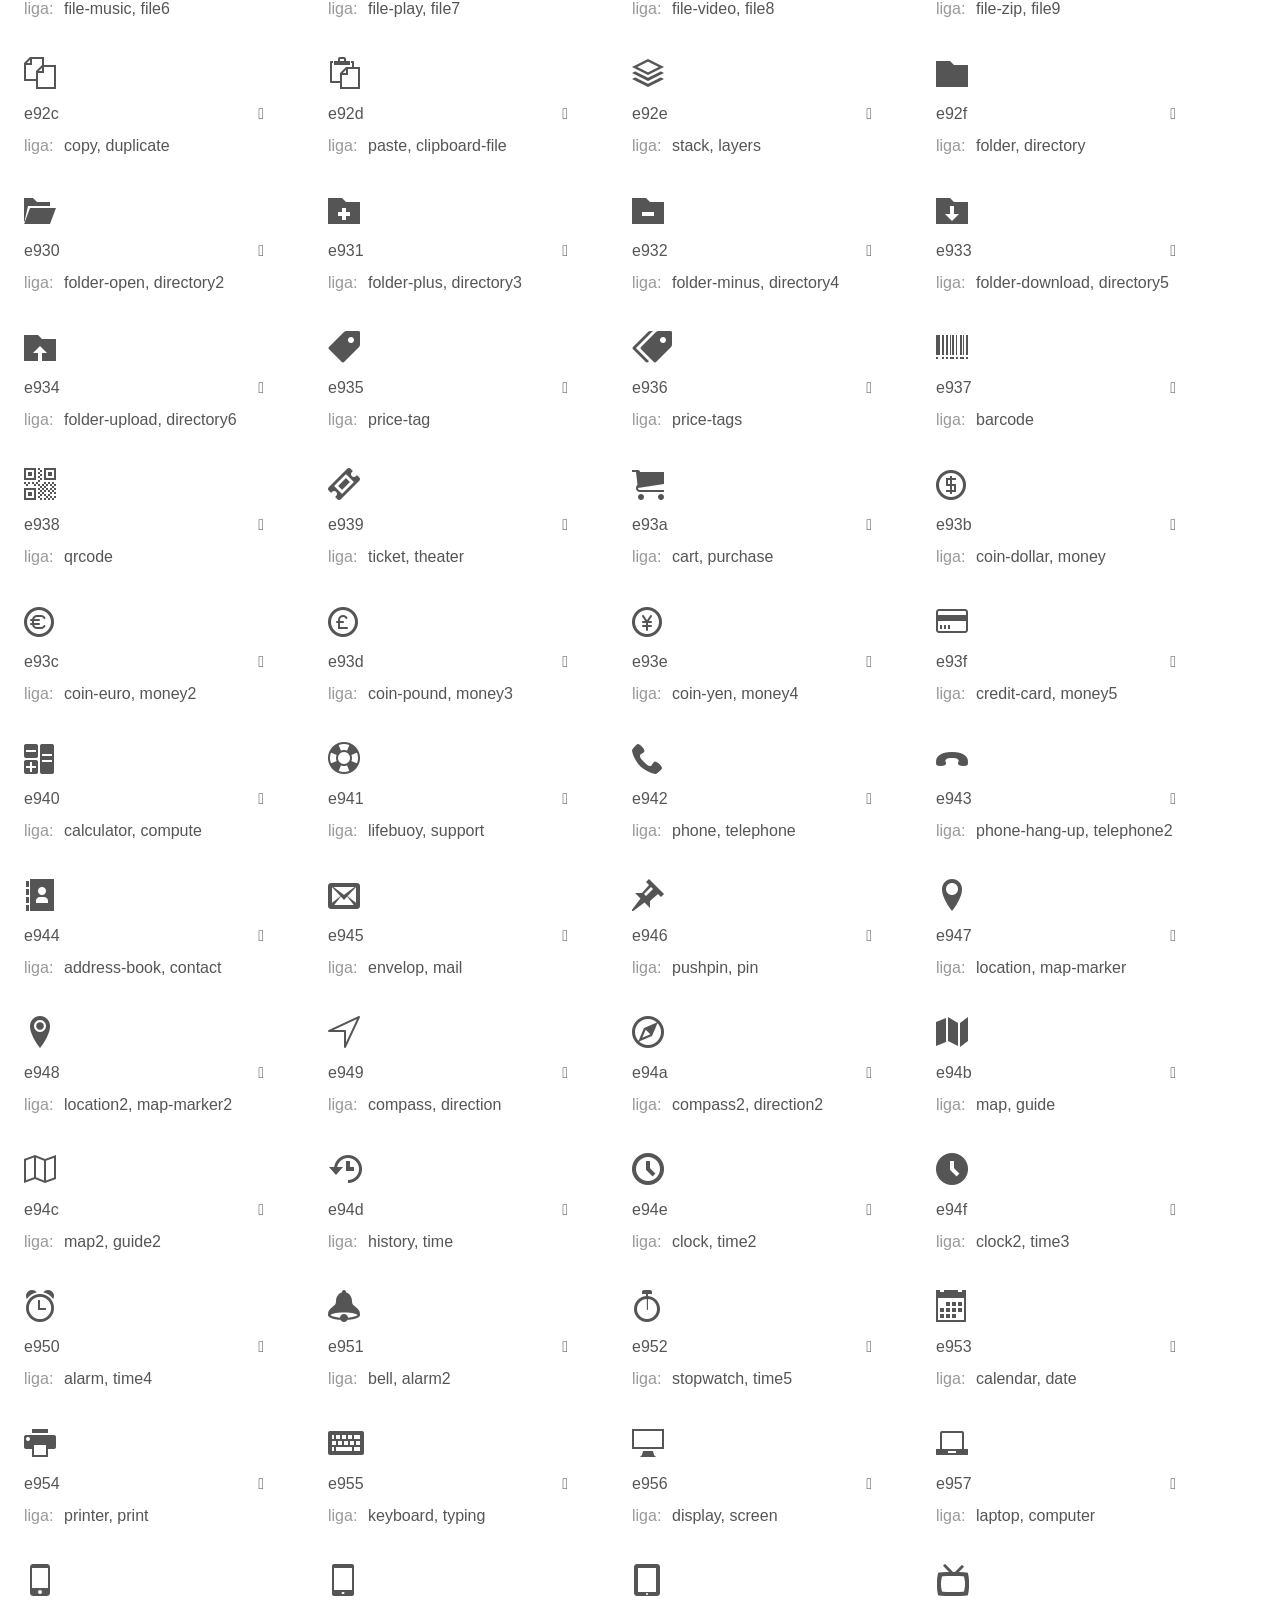
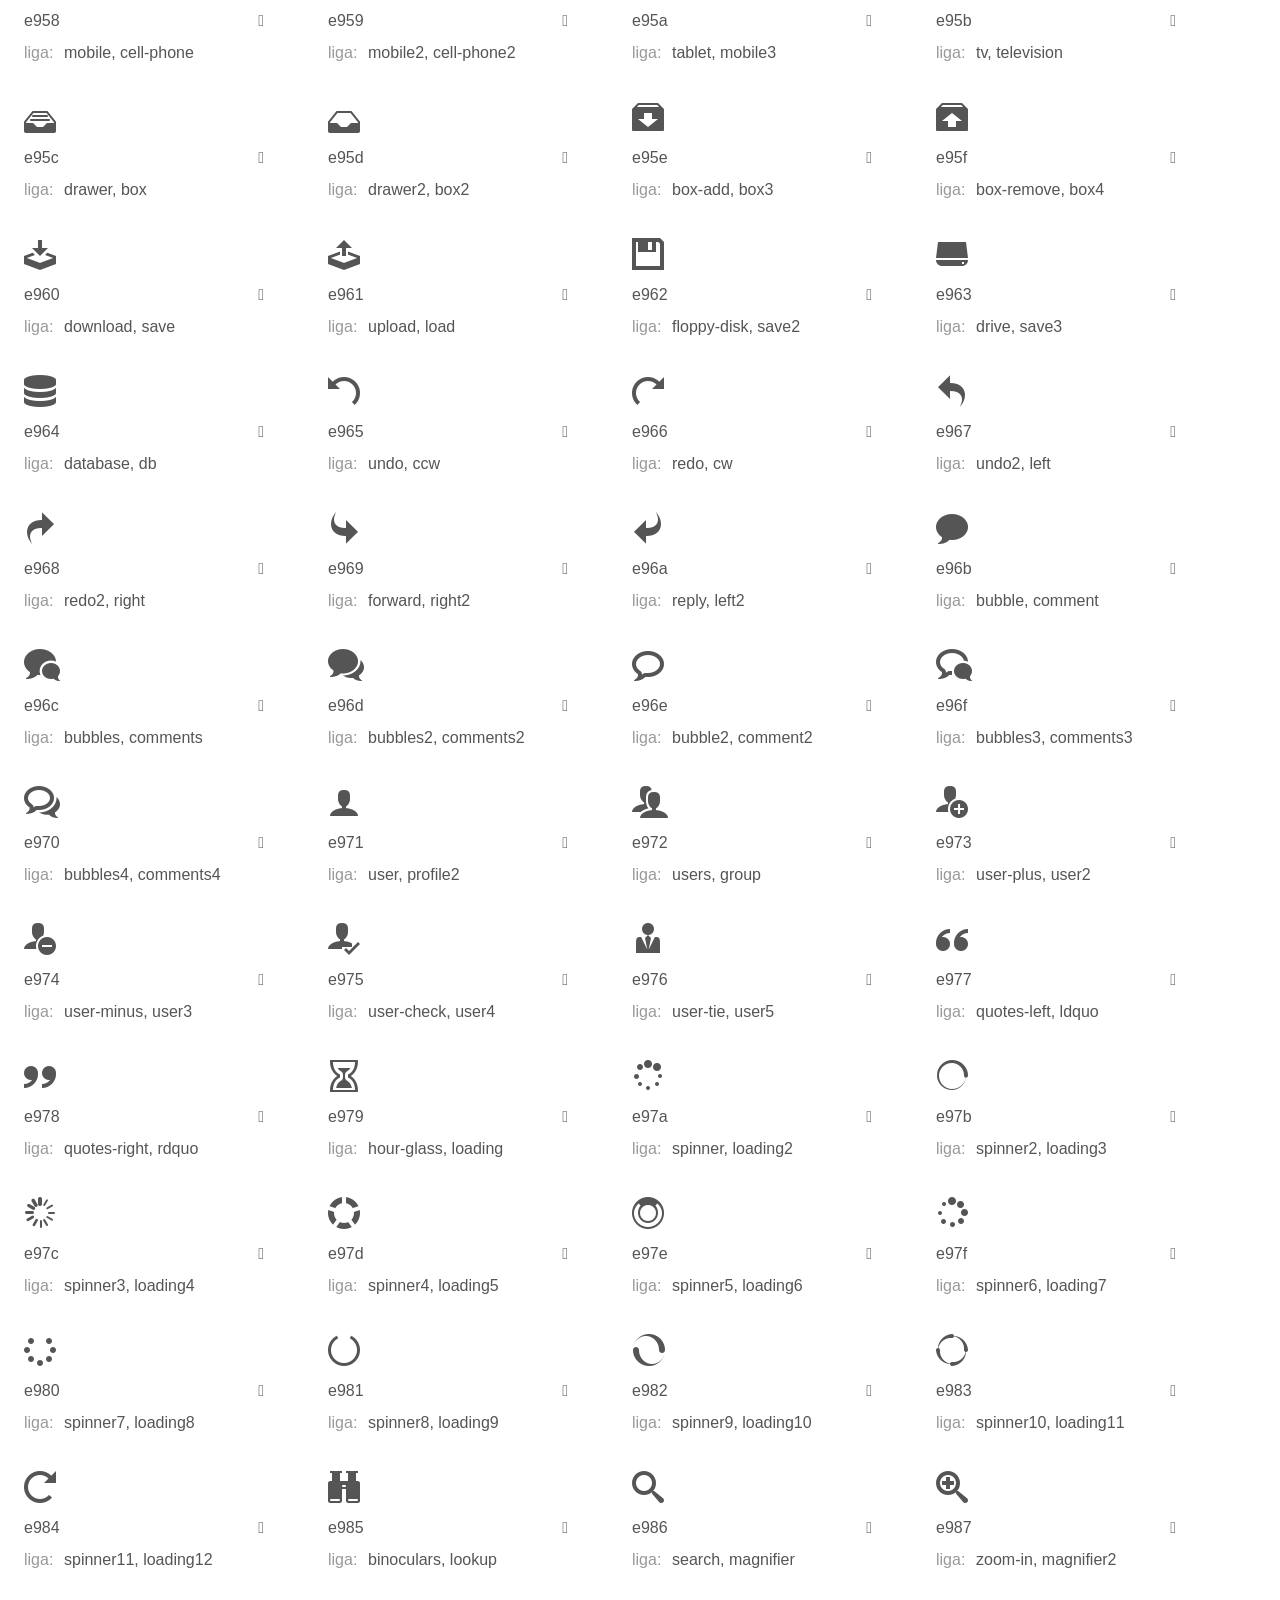
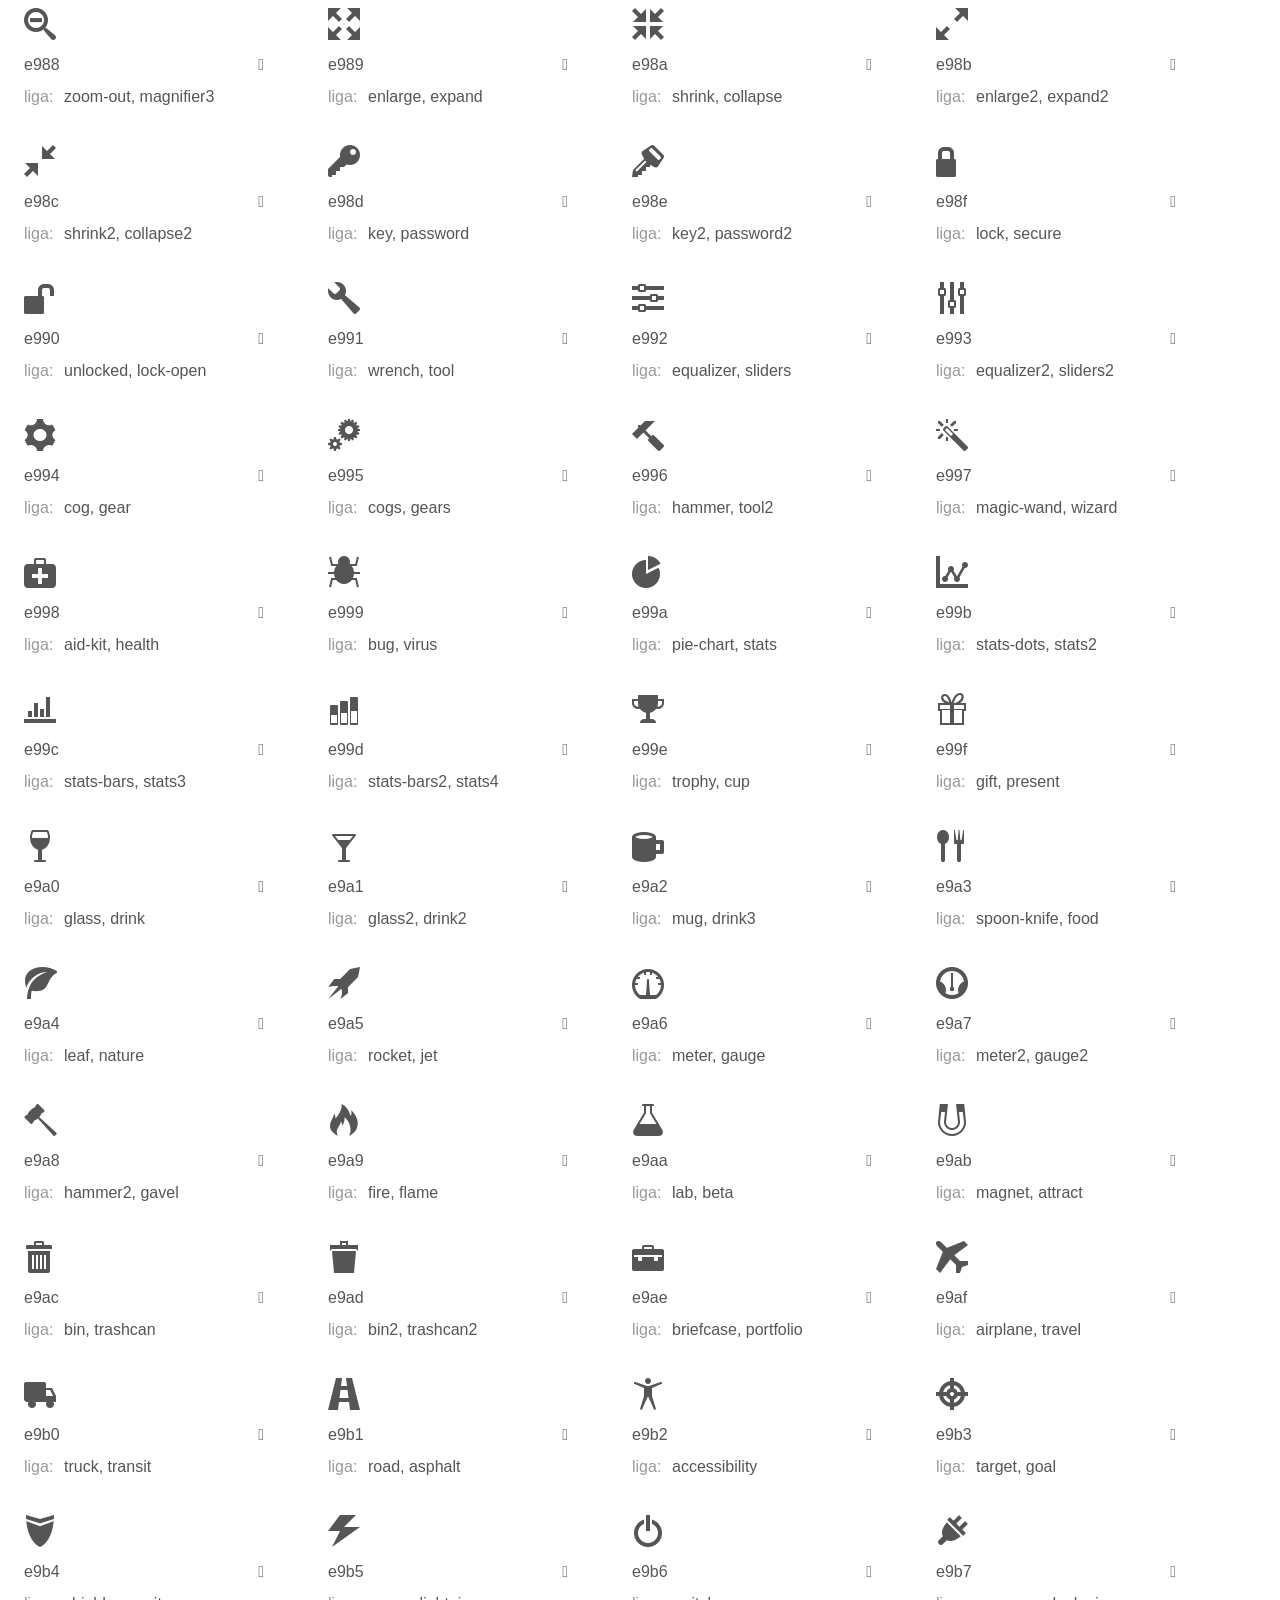
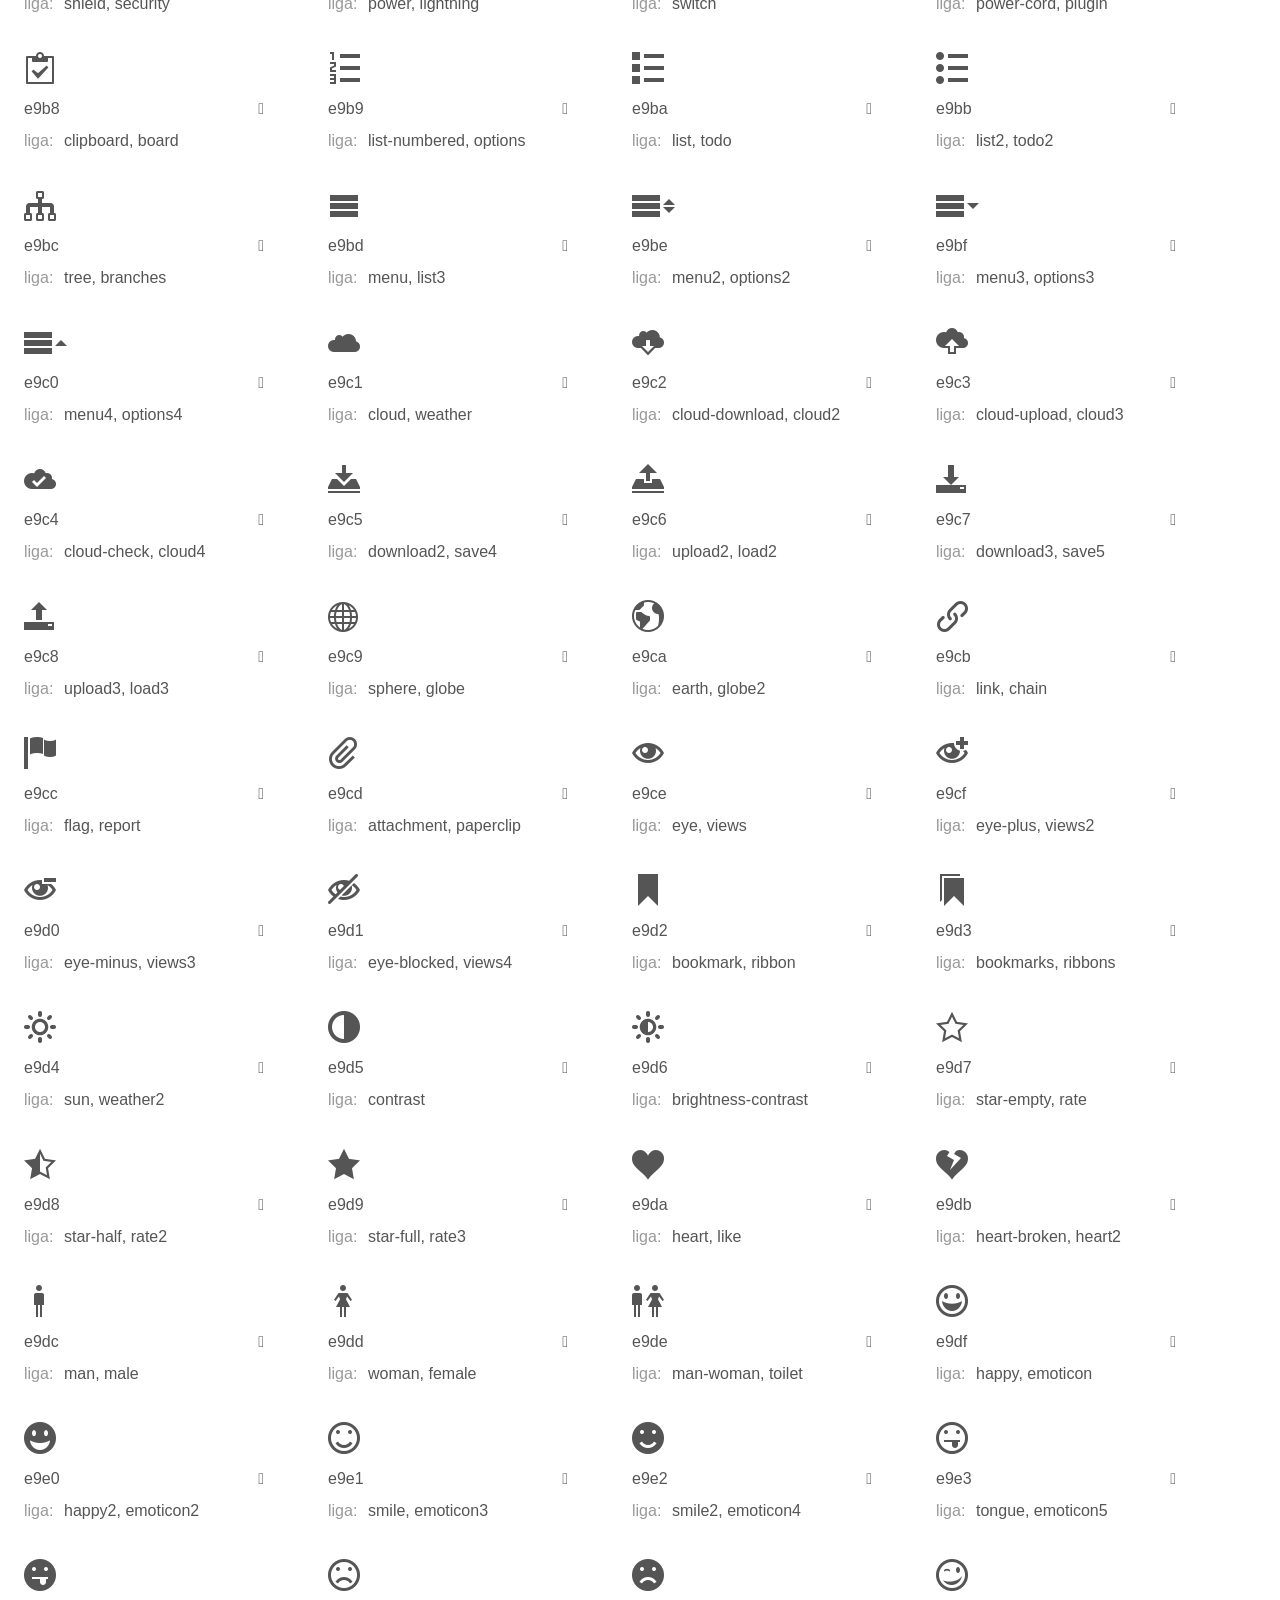
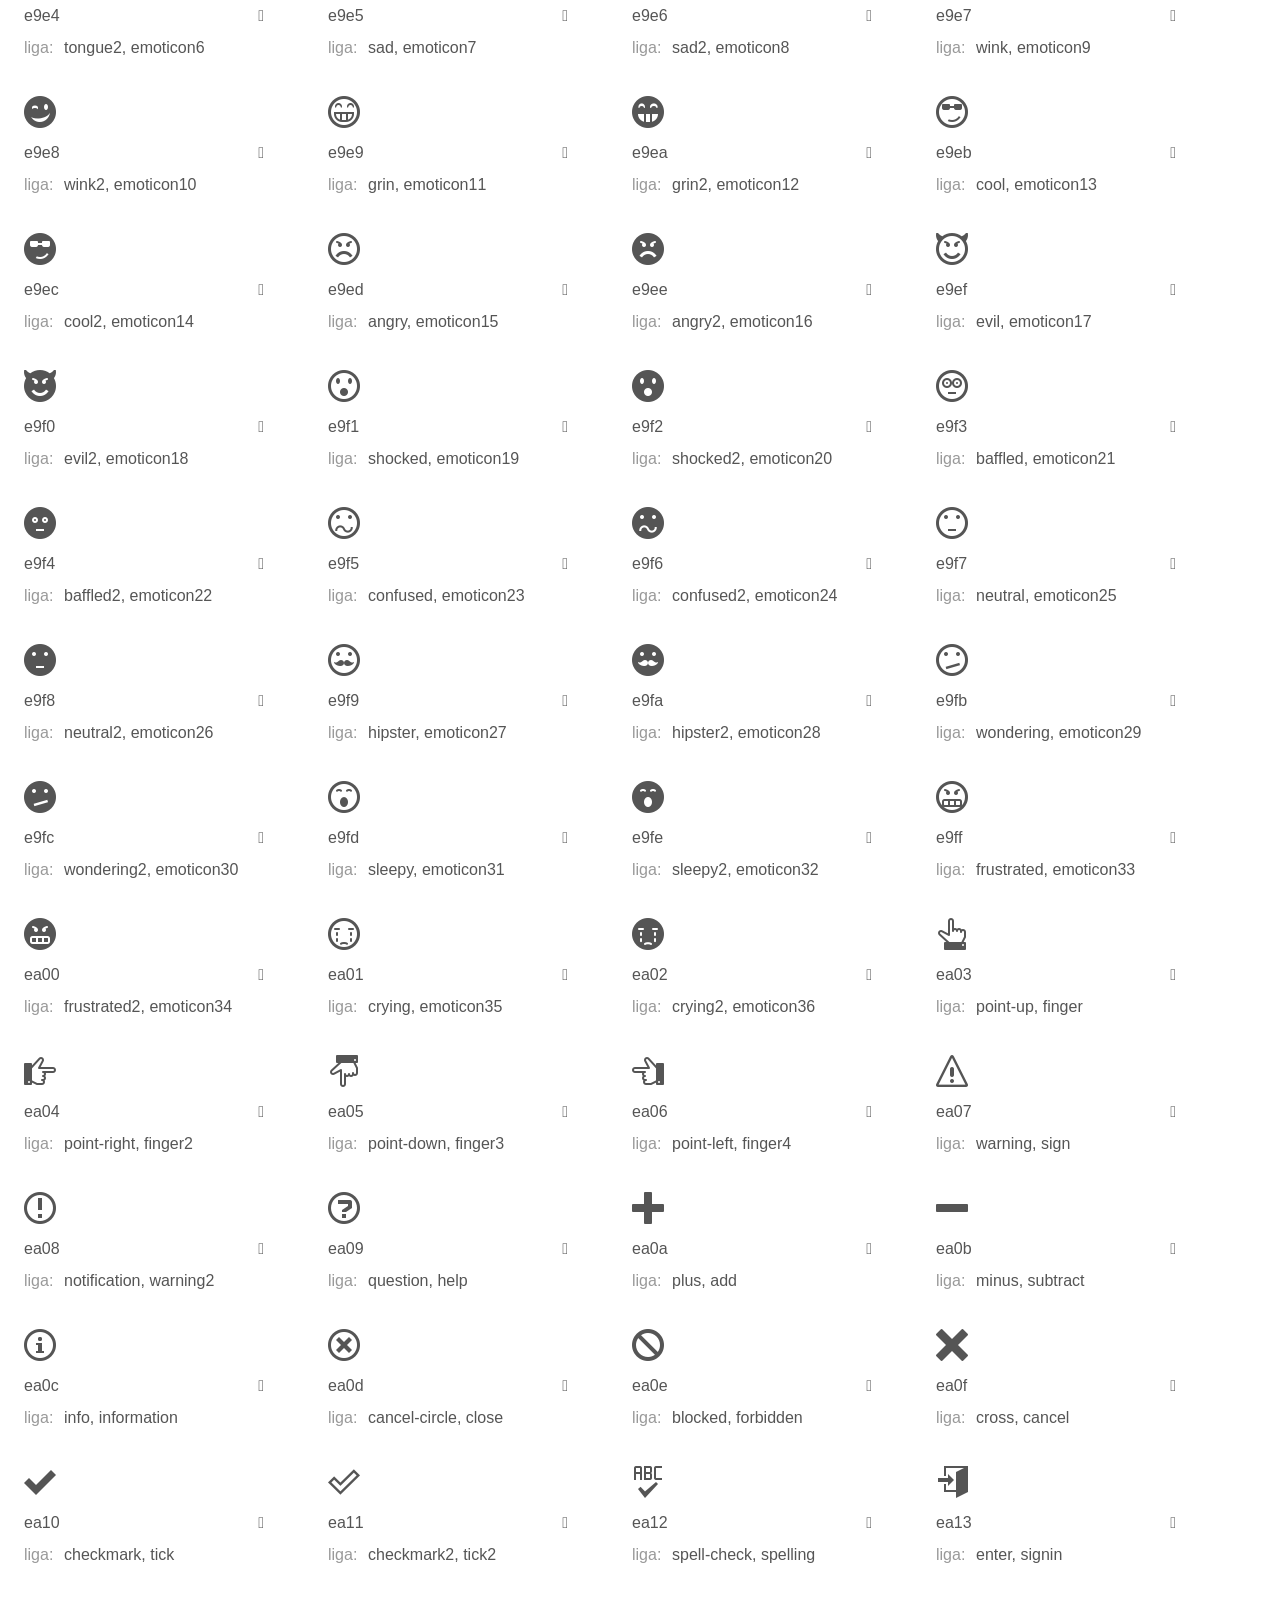
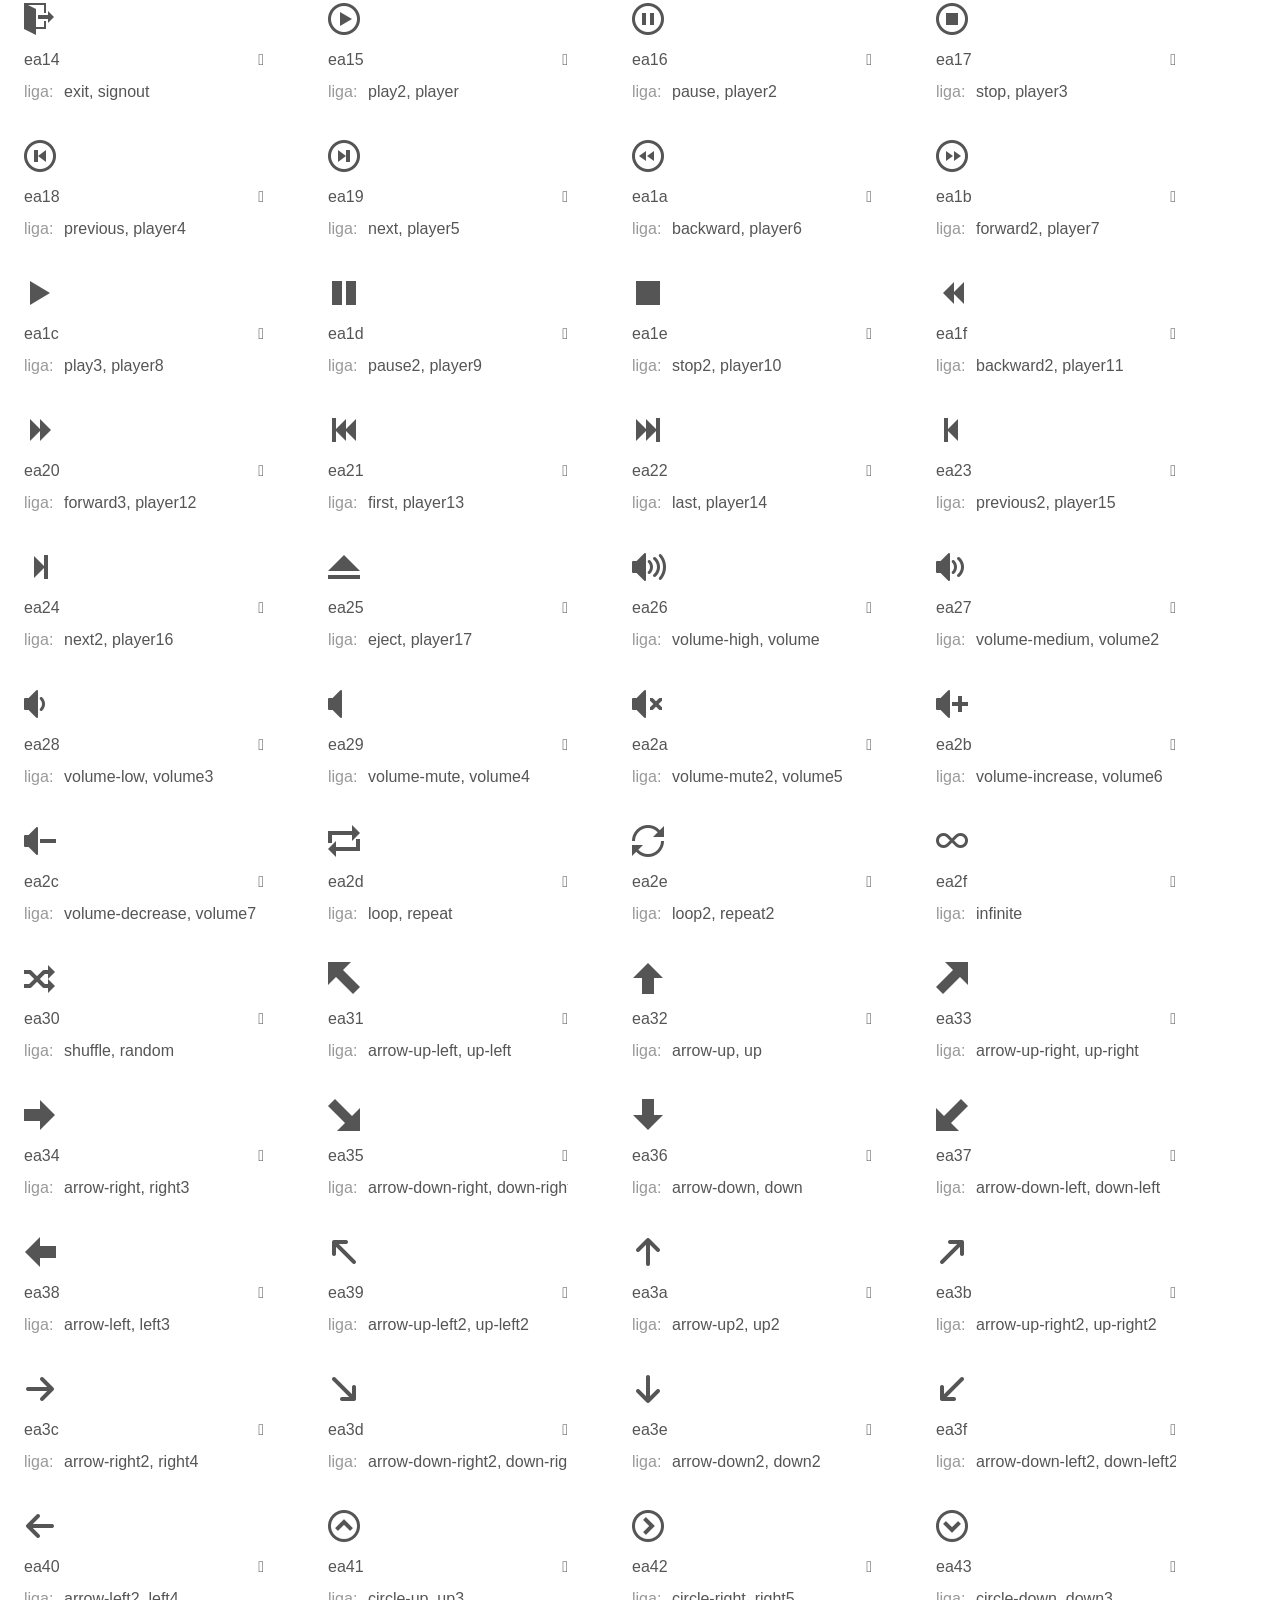
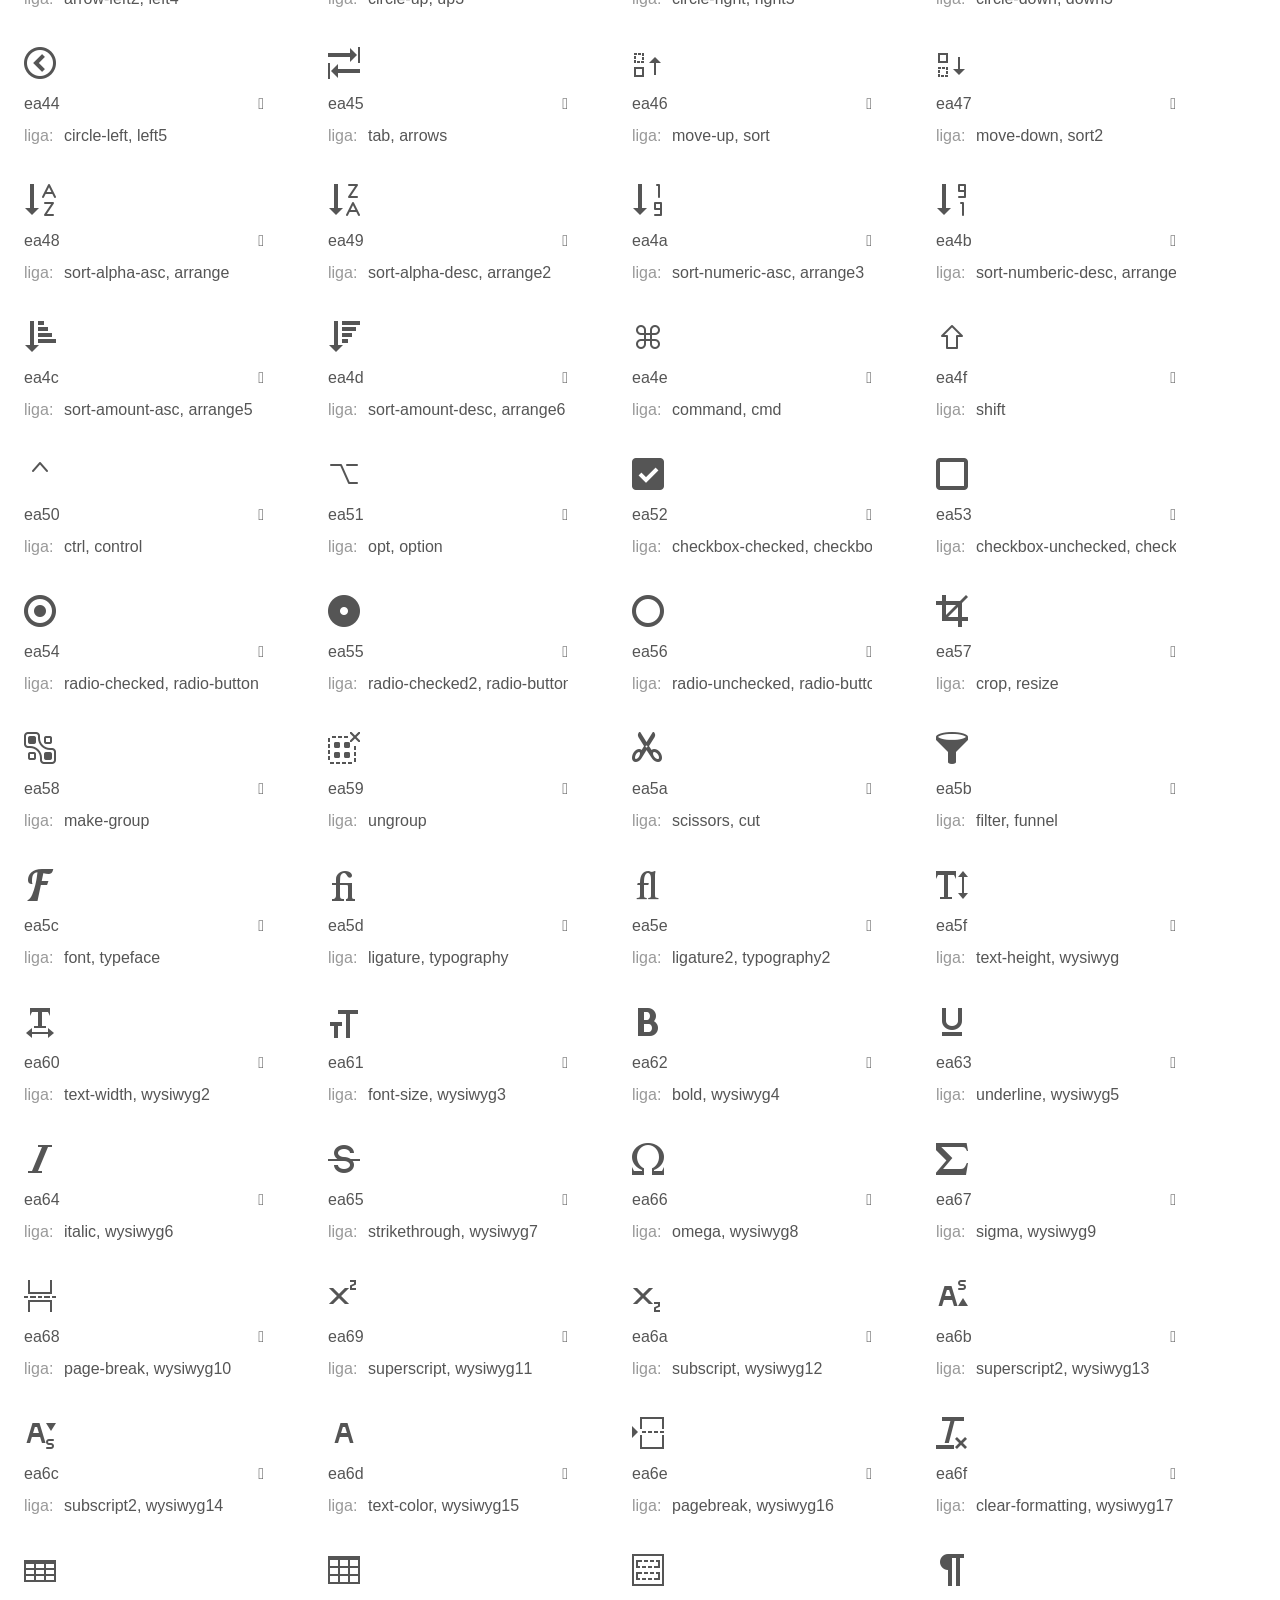
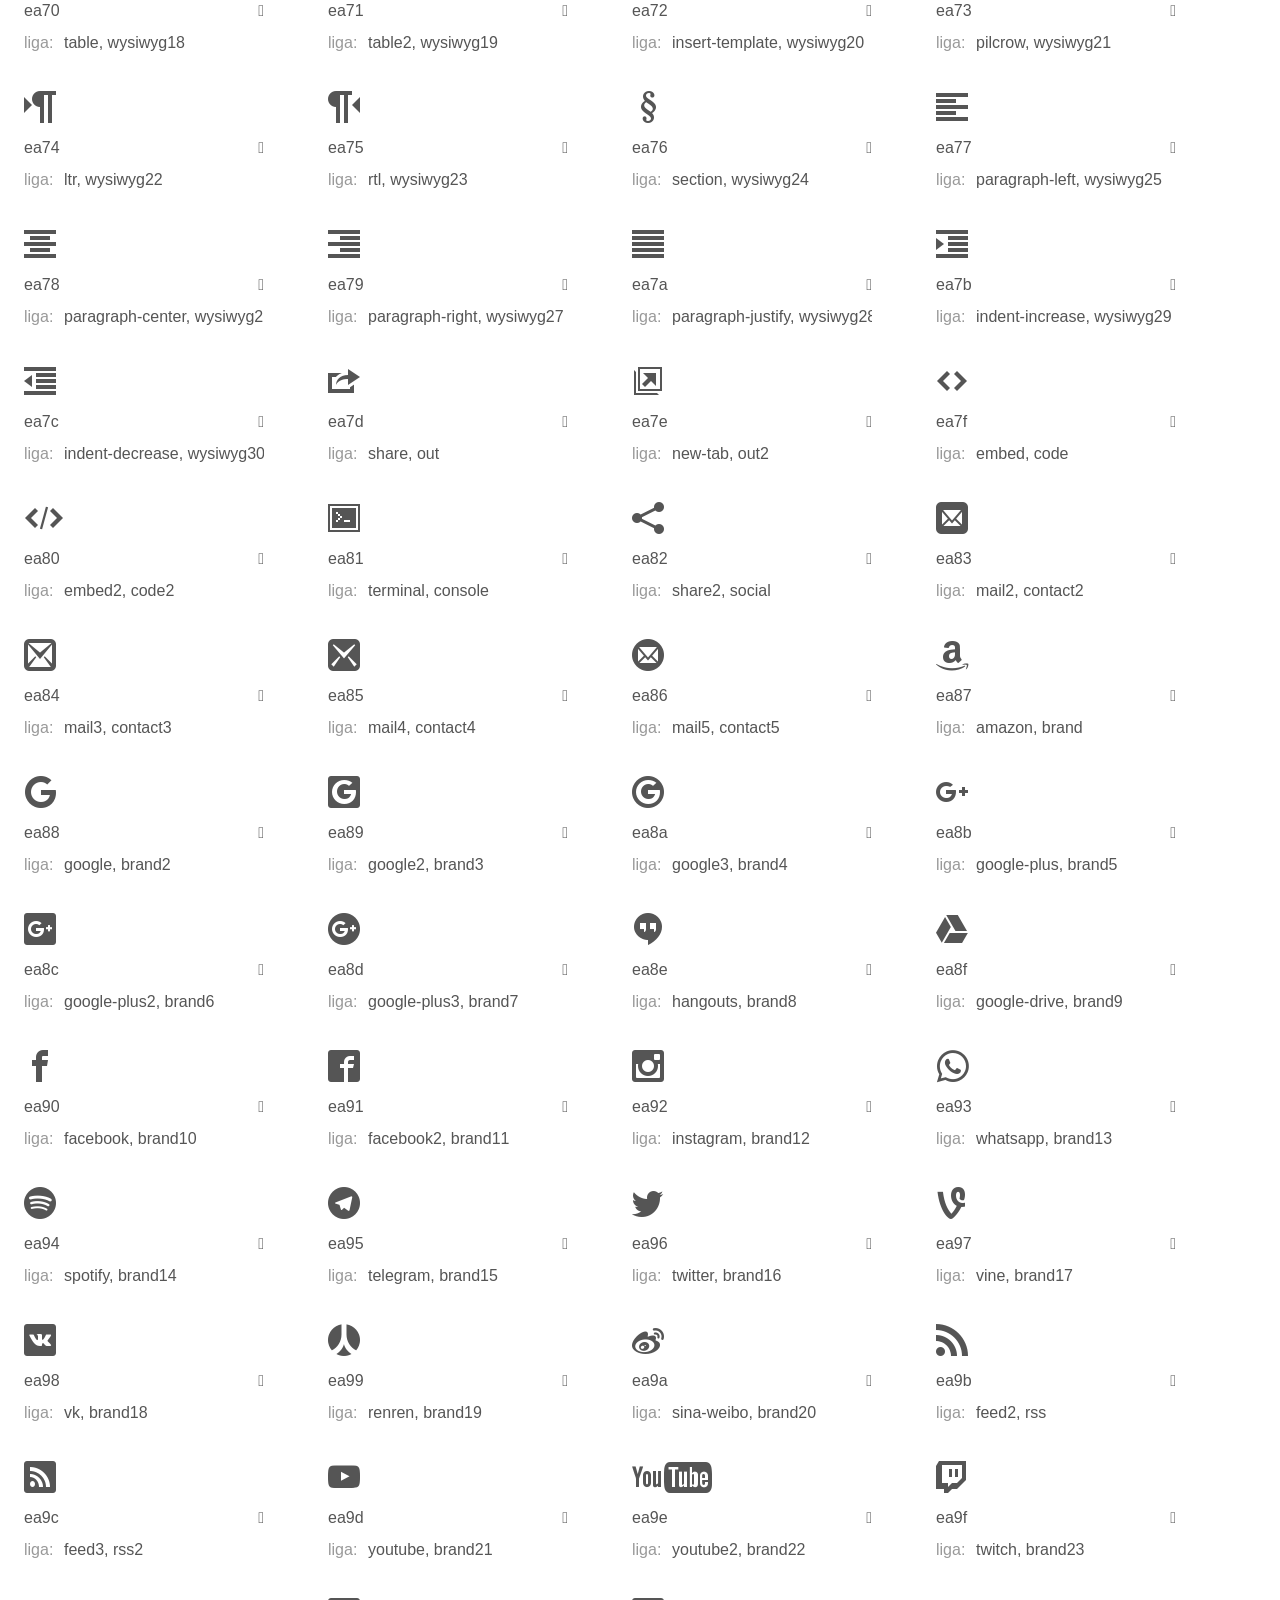
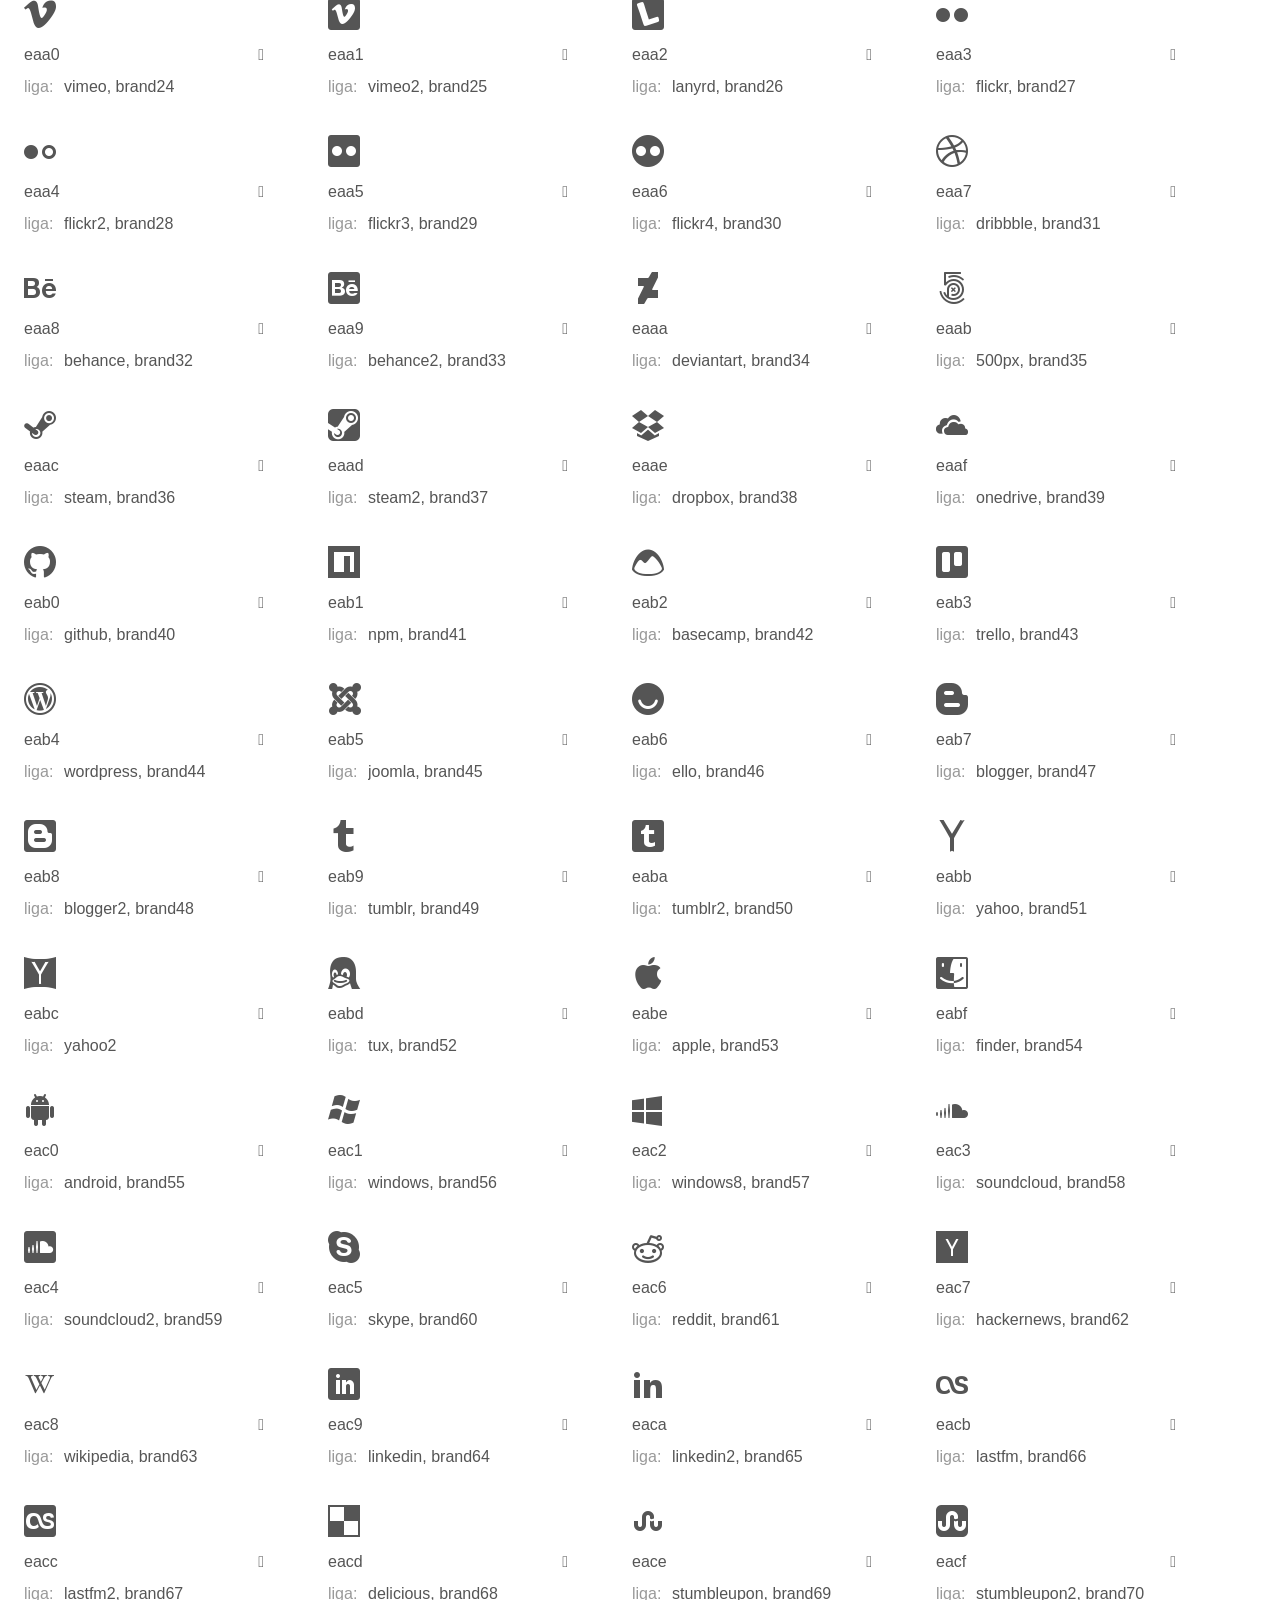
<file: Font/Reference.html>
<!doctype html>
<html>
<head>
	<meta charset="utf-8">
	<title>IcoMoon-Free Font Reference</title>
	<meta name="description" content="An Icon Font Generated By IcoMoon.io">
	<meta name="viewport" content="width=device-width, initial-scale=1">
	<link rel="stylesheet" href="demo-files/demo.css">
<body>
	<div class="bgc1 clearfix">
		<h1 class="mhmm mvm">IcoMoon-Free Font Reference</h1>
	</div>
	<div class="clearfix mhl ptl">
		<h1 class="mvm mtn fgc1">Grid Size: 16</h1>
		<div class="glyph fs1">
			<div class="clearfix bshadow0 pbs">
				<span class="icon icon-home"></span>
			</div>
			<fieldset class="fs0 size1of1 clearfix hidden-false">
				<input type="text" readonly value="e900" class="unit size1of2" />
				<input type="text" maxlength="1" readonly value="&#xe900;" class="unitRight size1of2 talign-right" />
			</fieldset>
			<div class="fs0 bshadow0 clearfix hidden-false">
				<span class="unit pvs fgc1">liga: </span>
				<input type="text" readonly value="home, house" class="liga unitRight" />
			</div>
		</div>
		<div class="glyph fs1">
			<div class="clearfix bshadow0 pbs">
				<span class="icon icon-home2"></span>
			</div>
			<fieldset class="fs0 size1of1 clearfix hidden-false">
				<input type="text" readonly value="e901" class="unit size1of2" />
				<input type="text" maxlength="1" readonly value="&#xe901;" class="unitRight size1of2 talign-right" />
			</fieldset>
			<div class="fs0 bshadow0 clearfix hidden-false">
				<span class="unit pvs fgc1">liga: </span>
				<input type="text" readonly value="home2, house2" class="liga unitRight" />
			</div>
		</div>
		<div class="glyph fs1">
			<div class="clearfix bshadow0 pbs">
				<span class="icon icon-home3"></span>
			</div>
			<fieldset class="fs0 size1of1 clearfix hidden-false">
				<input type="text" readonly value="e902" class="unit size1of2" />
				<input type="text" maxlength="1" readonly value="&#xe902;" class="unitRight size1of2 talign-right" />
			</fieldset>
			<div class="fs0 bshadow0 clearfix hidden-false">
				<span class="unit pvs fgc1">liga: </span>
				<input type="text" readonly value="home3, house3" class="liga unitRight" />
			</div>
		</div>
		<div class="glyph fs1">
			<div class="clearfix bshadow0 pbs">
				<span class="icon icon-office"></span>
			</div>
			<fieldset class="fs0 size1of1 clearfix hidden-false">
				<input type="text" readonly value="e903" class="unit size1of2" />
				<input type="text" maxlength="1" readonly value="&#xe903;" class="unitRight size1of2 talign-right" />
			</fieldset>
			<div class="fs0 bshadow0 clearfix hidden-false">
				<span class="unit pvs fgc1">liga: </span>
				<input type="text" readonly value="office, buildings" class="liga unitRight" />
			</div>
		</div>
		<div class="glyph fs1">
			<div class="clearfix bshadow0 pbs">
				<span class="icon icon-newspaper"></span>
			</div>
			<fieldset class="fs0 size1of1 clearfix hidden-false">
				<input type="text" readonly value="e904" class="unit size1of2" />
				<input type="text" maxlength="1" readonly value="&#xe904;" class="unitRight size1of2 talign-right" />
			</fieldset>
			<div class="fs0 bshadow0 clearfix hidden-false">
				<span class="unit pvs fgc1">liga: </span>
				<input type="text" readonly value="newspaper, news" class="liga unitRight" />
			</div>
		</div>
		<div class="glyph fs1">
			<div class="clearfix bshadow0 pbs">
				<span class="icon icon-pencil"></span>
			</div>
			<fieldset class="fs0 size1of1 clearfix hidden-false">
				<input type="text" readonly value="e905" class="unit size1of2" />
				<input type="text" maxlength="1" readonly value="&#xe905;" class="unitRight size1of2 talign-right" />
			</fieldset>
			<div class="fs0 bshadow0 clearfix hidden-false">
				<span class="unit pvs fgc1">liga: </span>
				<input type="text" readonly value="pencil, write" class="liga unitRight" />
			</div>
		</div>
		<div class="glyph fs1">
			<div class="clearfix bshadow0 pbs">
				<span class="icon icon-pencil2"></span>
			</div>
			<fieldset class="fs0 size1of1 clearfix hidden-false">
				<input type="text" readonly value="e906" class="unit size1of2" />
				<input type="text" maxlength="1" readonly value="&#xe906;" class="unitRight size1of2 talign-right" />
			</fieldset>
			<div class="fs0 bshadow0 clearfix hidden-false">
				<span class="unit pvs fgc1">liga: </span>
				<input type="text" readonly value="pencil2, write2" class="liga unitRight" />
			</div>
		</div>
		<div class="glyph fs1">
			<div class="clearfix bshadow0 pbs">
				<span class="icon icon-quill"></span>
			</div>
			<fieldset class="fs0 size1of1 clearfix hidden-false">
				<input type="text" readonly value="e907" class="unit size1of2" />
				<input type="text" maxlength="1" readonly value="&#xe907;" class="unitRight size1of2 talign-right" />
			</fieldset>
			<div class="fs0 bshadow0 clearfix hidden-false">
				<span class="unit pvs fgc1">liga: </span>
				<input type="text" readonly value="quill, feather" class="liga unitRight" />
			</div>
		</div>
		<div class="glyph fs1">
			<div class="clearfix bshadow0 pbs">
				<span class="icon icon-pen"></span>
			</div>
			<fieldset class="fs0 size1of1 clearfix hidden-false">
				<input type="text" readonly value="e908" class="unit size1of2" />
				<input type="text" maxlength="1" readonly value="&#xe908;" class="unitRight size1of2 talign-right" />
			</fieldset>
			<div class="fs0 bshadow0 clearfix hidden-false">
				<span class="unit pvs fgc1">liga: </span>
				<input type="text" readonly value="pen, write3" class="liga unitRight" />
			</div>
		</div>
		<div class="glyph fs1">
			<div class="clearfix bshadow0 pbs">
				<span class="icon icon-blog"></span>
			</div>
			<fieldset class="fs0 size1of1 clearfix hidden-false">
				<input type="text" readonly value="e909" class="unit size1of2" />
				<input type="text" maxlength="1" readonly value="&#xe909;" class="unitRight size1of2 talign-right" />
			</fieldset>
			<div class="fs0 bshadow0 clearfix hidden-false">
				<span class="unit pvs fgc1">liga: </span>
				<input type="text" readonly value="blog, pen2" class="liga unitRight" />
			</div>
		</div>
		<div class="glyph fs1">
			<div class="clearfix bshadow0 pbs">
				<span class="icon icon-eyedropper"></span>
			</div>
			<fieldset class="fs0 size1of1 clearfix hidden-false">
				<input type="text" readonly value="e90a" class="unit size1of2" />
				<input type="text" maxlength="1" readonly value="&#xe90a;" class="unitRight size1of2 talign-right" />
			</fieldset>
			<div class="fs0 bshadow0 clearfix hidden-false">
				<span class="unit pvs fgc1">liga: </span>
				<input type="text" readonly value="eyedropper, color" class="liga unitRight" />
			</div>
		</div>
		<div class="glyph fs1">
			<div class="clearfix bshadow0 pbs">
				<span class="icon icon-droplet"></span>
			</div>
			<fieldset class="fs0 size1of1 clearfix hidden-false">
				<input type="text" readonly value="e90b" class="unit size1of2" />
				<input type="text" maxlength="1" readonly value="&#xe90b;" class="unitRight size1of2 talign-right" />
			</fieldset>
			<div class="fs0 bshadow0 clearfix hidden-false">
				<span class="unit pvs fgc1">liga: </span>
				<input type="text" readonly value="droplet, color2" class="liga unitRight" />
			</div>
		</div>
		<div class="glyph fs1">
			<div class="clearfix bshadow0 pbs">
				<span class="icon icon-paint-format"></span>
			</div>
			<fieldset class="fs0 size1of1 clearfix hidden-false">
				<input type="text" readonly value="e90c" class="unit size1of2" />
				<input type="text" maxlength="1" readonly value="&#xe90c;" class="unitRight size1of2 talign-right" />
			</fieldset>
			<div class="fs0 bshadow0 clearfix hidden-false">
				<span class="unit pvs fgc1">liga: </span>
				<input type="text" readonly value="paint-format, format" class="liga unitRight" />
			</div>
		</div>
		<div class="glyph fs1">
			<div class="clearfix bshadow0 pbs">
				<span class="icon icon-image"></span>
			</div>
			<fieldset class="fs0 size1of1 clearfix hidden-false">
				<input type="text" readonly value="e90d" class="unit size1of2" />
				<input type="text" maxlength="1" readonly value="&#xe90d;" class="unitRight size1of2 talign-right" />
			</fieldset>
			<div class="fs0 bshadow0 clearfix hidden-false">
				<span class="unit pvs fgc1">liga: </span>
				<input type="text" readonly value="image, picture" class="liga unitRight" />
			</div>
		</div>
		<div class="glyph fs1">
			<div class="clearfix bshadow0 pbs">
				<span class="icon icon-images"></span>
			</div>
			<fieldset class="fs0 size1of1 clearfix hidden-false">
				<input type="text" readonly value="e90e" class="unit size1of2" />
				<input type="text" maxlength="1" readonly value="&#xe90e;" class="unitRight size1of2 talign-right" />
			</fieldset>
			<div class="fs0 bshadow0 clearfix hidden-false">
				<span class="unit pvs fgc1">liga: </span>
				<input type="text" readonly value="images, pictures" class="liga unitRight" />
			</div>
		</div>
		<div class="glyph fs1">
			<div class="clearfix bshadow0 pbs">
				<span class="icon icon-camera"></span>
			</div>
			<fieldset class="fs0 size1of1 clearfix hidden-false">
				<input type="text" readonly value="e90f" class="unit size1of2" />
				<input type="text" maxlength="1" readonly value="&#xe90f;" class="unitRight size1of2 talign-right" />
			</fieldset>
			<div class="fs0 bshadow0 clearfix hidden-false">
				<span class="unit pvs fgc1">liga: </span>
				<input type="text" readonly value="camera, photo" class="liga unitRight" />
			</div>
		</div>
		<div class="glyph fs1">
			<div class="clearfix bshadow0 pbs">
				<span class="icon icon-headphones"></span>
			</div>
			<fieldset class="fs0 size1of1 clearfix hidden-false">
				<input type="text" readonly value="e910" class="unit size1of2" />
				<input type="text" maxlength="1" readonly value="&#xe910;" class="unitRight size1of2 talign-right" />
			</fieldset>
			<div class="fs0 bshadow0 clearfix hidden-false">
				<span class="unit pvs fgc1">liga: </span>
				<input type="text" readonly value="headphones, headset" class="liga unitRight" />
			</div>
		</div>
		<div class="glyph fs1">
			<div class="clearfix bshadow0 pbs">
				<span class="icon icon-music"></span>
			</div>
			<fieldset class="fs0 size1of1 clearfix hidden-false">
				<input type="text" readonly value="e911" class="unit size1of2" />
				<input type="text" maxlength="1" readonly value="&#xe911;" class="unitRight size1of2 talign-right" />
			</fieldset>
			<div class="fs0 bshadow0 clearfix hidden-false">
				<span class="unit pvs fgc1">liga: </span>
				<input type="text" readonly value="music, song" class="liga unitRight" />
			</div>
		</div>
		<div class="glyph fs1">
			<div class="clearfix bshadow0 pbs">
				<span class="icon icon-play"></span>
			</div>
			<fieldset class="fs0 size1of1 clearfix hidden-false">
				<input type="text" readonly value="e912" class="unit size1of2" />
				<input type="text" maxlength="1" readonly value="&#xe912;" class="unitRight size1of2 talign-right" />
			</fieldset>
			<div class="fs0 bshadow0 clearfix hidden-false">
				<span class="unit pvs fgc1">liga: </span>
				<input type="text" readonly value="play, video" class="liga unitRight" />
			</div>
		</div>
		<div class="glyph fs1">
			<div class="clearfix bshadow0 pbs">
				<span class="icon icon-film"></span>
			</div>
			<fieldset class="fs0 size1of1 clearfix hidden-false">
				<input type="text" readonly value="e913" class="unit size1of2" />
				<input type="text" maxlength="1" readonly value="&#xe913;" class="unitRight size1of2 talign-right" />
			</fieldset>
			<div class="fs0 bshadow0 clearfix hidden-false">
				<span class="unit pvs fgc1">liga: </span>
				<input type="text" readonly value="film, video2" class="liga unitRight" />
			</div>
		</div>
		<div class="glyph fs1">
			<div class="clearfix bshadow0 pbs">
				<span class="icon icon-video-camera"></span>
			</div>
			<fieldset class="fs0 size1of1 clearfix hidden-false">
				<input type="text" readonly value="e914" class="unit size1of2" />
				<input type="text" maxlength="1" readonly value="&#xe914;" class="unitRight size1of2 talign-right" />
			</fieldset>
			<div class="fs0 bshadow0 clearfix hidden-false">
				<span class="unit pvs fgc1">liga: </span>
				<input type="text" readonly value="video-camera, video3" class="liga unitRight" />
			</div>
		</div>
		<div class="glyph fs1">
			<div class="clearfix bshadow0 pbs">
				<span class="icon icon-dice"></span>
			</div>
			<fieldset class="fs0 size1of1 clearfix hidden-false">
				<input type="text" readonly value="e915" class="unit size1of2" />
				<input type="text" maxlength="1" readonly value="&#xe915;" class="unitRight size1of2 talign-right" />
			</fieldset>
			<div class="fs0 bshadow0 clearfix hidden-false">
				<span class="unit pvs fgc1">liga: </span>
				<input type="text" readonly value="dice, game" class="liga unitRight" />
			</div>
		</div>
		<div class="glyph fs1">
			<div class="clearfix bshadow0 pbs">
				<span class="icon icon-pacman"></span>
			</div>
			<fieldset class="fs0 size1of1 clearfix hidden-false">
				<input type="text" readonly value="e916" class="unit size1of2" />
				<input type="text" maxlength="1" readonly value="&#xe916;" class="unitRight size1of2 talign-right" />
			</fieldset>
			<div class="fs0 bshadow0 clearfix hidden-false">
				<span class="unit pvs fgc1">liga: </span>
				<input type="text" readonly value="pacman, game2" class="liga unitRight" />
			</div>
		</div>
		<div class="glyph fs1">
			<div class="clearfix bshadow0 pbs">
				<span class="icon icon-spades"></span>
			</div>
			<fieldset class="fs0 size1of1 clearfix hidden-false">
				<input type="text" readonly value="e917" class="unit size1of2" />
				<input type="text" maxlength="1" readonly value="&#xe917;" class="unitRight size1of2 talign-right" />
			</fieldset>
			<div class="fs0 bshadow0 clearfix hidden-false">
				<span class="unit pvs fgc1">liga: </span>
				<input type="text" readonly value="spades, cards" class="liga unitRight" />
			</div>
		</div>
		<div class="glyph fs1">
			<div class="clearfix bshadow0 pbs">
				<span class="icon icon-clubs"></span>
			</div>
			<fieldset class="fs0 size1of1 clearfix hidden-false">
				<input type="text" readonly value="e918" class="unit size1of2" />
				<input type="text" maxlength="1" readonly value="&#xe918;" class="unitRight size1of2 talign-right" />
			</fieldset>
			<div class="fs0 bshadow0 clearfix hidden-false">
				<span class="unit pvs fgc1">liga: </span>
				<input type="text" readonly value="clubs, cards2" class="liga unitRight" />
			</div>
		</div>
		<div class="glyph fs1">
			<div class="clearfix bshadow0 pbs">
				<span class="icon icon-diamonds"></span>
			</div>
			<fieldset class="fs0 size1of1 clearfix hidden-false">
				<input type="text" readonly value="e919" class="unit size1of2" />
				<input type="text" maxlength="1" readonly value="&#xe919;" class="unitRight size1of2 talign-right" />
			</fieldset>
			<div class="fs0 bshadow0 clearfix hidden-false">
				<span class="unit pvs fgc1">liga: </span>
				<input type="text" readonly value="diamonds, cards3" class="liga unitRight" />
			</div>
		</div>
		<div class="glyph fs1">
			<div class="clearfix bshadow0 pbs">
				<span class="icon icon-bullhorn"></span>
			</div>
			<fieldset class="fs0 size1of1 clearfix hidden-false">
				<input type="text" readonly value="e91a" class="unit size1of2" />
				<input type="text" maxlength="1" readonly value="&#xe91a;" class="unitRight size1of2 talign-right" />
			</fieldset>
			<div class="fs0 bshadow0 clearfix hidden-false">
				<span class="unit pvs fgc1">liga: </span>
				<input type="text" readonly value="bullhorn, megaphone" class="liga unitRight" />
			</div>
		</div>
		<div class="glyph fs1">
			<div class="clearfix bshadow0 pbs">
				<span class="icon icon-connection"></span>
			</div>
			<fieldset class="fs0 size1of1 clearfix hidden-false">
				<input type="text" readonly value="e91b" class="unit size1of2" />
				<input type="text" maxlength="1" readonly value="&#xe91b;" class="unitRight size1of2 talign-right" />
			</fieldset>
			<div class="fs0 bshadow0 clearfix hidden-false">
				<span class="unit pvs fgc1">liga: </span>
				<input type="text" readonly value="connection, wifi" class="liga unitRight" />
			</div>
		</div>
		<div class="glyph fs1">
			<div class="clearfix bshadow0 pbs">
				<span class="icon icon-podcast"></span>
			</div>
			<fieldset class="fs0 size1of1 clearfix hidden-false">
				<input type="text" readonly value="e91c" class="unit size1of2" />
				<input type="text" maxlength="1" readonly value="&#xe91c;" class="unitRight size1of2 talign-right" />
			</fieldset>
			<div class="fs0 bshadow0 clearfix hidden-false">
				<span class="unit pvs fgc1">liga: </span>
				<input type="text" readonly value="podcast, broadcast" class="liga unitRight" />
			</div>
		</div>
		<div class="glyph fs1">
			<div class="clearfix bshadow0 pbs">
				<span class="icon icon-feed"></span>
			</div>
			<fieldset class="fs0 size1of1 clearfix hidden-false">
				<input type="text" readonly value="e91d" class="unit size1of2" />
				<input type="text" maxlength="1" readonly value="&#xe91d;" class="unitRight size1of2 talign-right" />
			</fieldset>
			<div class="fs0 bshadow0 clearfix hidden-false">
				<span class="unit pvs fgc1">liga: </span>
				<input type="text" readonly value="feed, wave" class="liga unitRight" />
			</div>
		</div>
		<div class="glyph fs1">
			<div class="clearfix bshadow0 pbs">
				<span class="icon icon-mic"></span>
			</div>
			<fieldset class="fs0 size1of1 clearfix hidden-false">
				<input type="text" readonly value="e91e" class="unit size1of2" />
				<input type="text" maxlength="1" readonly value="&#xe91e;" class="unitRight size1of2 talign-right" />
			</fieldset>
			<div class="fs0 bshadow0 clearfix hidden-false">
				<span class="unit pvs fgc1">liga: </span>
				<input type="text" readonly value="mic, microphone" class="liga unitRight" />
			</div>
		</div>
		<div class="glyph fs1">
			<div class="clearfix bshadow0 pbs">
				<span class="icon icon-book"></span>
			</div>
			<fieldset class="fs0 size1of1 clearfix hidden-false">
				<input type="text" readonly value="e91f" class="unit size1of2" />
				<input type="text" maxlength="1" readonly value="&#xe91f;" class="unitRight size1of2 talign-right" />
			</fieldset>
			<div class="fs0 bshadow0 clearfix hidden-false">
				<span class="unit pvs fgc1">liga: </span>
				<input type="text" readonly value="book, read" class="liga unitRight" />
			</div>
		</div>
		<div class="glyph fs1">
			<div class="clearfix bshadow0 pbs">
				<span class="icon icon-books"></span>
			</div>
			<fieldset class="fs0 size1of1 clearfix hidden-false">
				<input type="text" readonly value="e920" class="unit size1of2" />
				<input type="text" maxlength="1" readonly value="&#xe920;" class="unitRight size1of2 talign-right" />
			</fieldset>
			<div class="fs0 bshadow0 clearfix hidden-false">
				<span class="unit pvs fgc1">liga: </span>
				<input type="text" readonly value="books, library" class="liga unitRight" />
			</div>
		</div>
		<div class="glyph fs1">
			<div class="clearfix bshadow0 pbs">
				<span class="icon icon-library"></span>
			</div>
			<fieldset class="fs0 size1of1 clearfix hidden-false">
				<input type="text" readonly value="e921" class="unit size1of2" />
				<input type="text" maxlength="1" readonly value="&#xe921;" class="unitRight size1of2 talign-right" />
			</fieldset>
			<div class="fs0 bshadow0 clearfix hidden-false">
				<span class="unit pvs fgc1">liga: </span>
				<input type="text" readonly value="library2, bank" class="liga unitRight" />
			</div>
		</div>
		<div class="glyph fs1">
			<div class="clearfix bshadow0 pbs">
				<span class="icon icon-file-text"></span>
			</div>
			<fieldset class="fs0 size1of1 clearfix hidden-false">
				<input type="text" readonly value="e922" class="unit size1of2" />
				<input type="text" maxlength="1" readonly value="&#xe922;" class="unitRight size1of2 talign-right" />
			</fieldset>
			<div class="fs0 bshadow0 clearfix hidden-false">
				<span class="unit pvs fgc1">liga: </span>
				<input type="text" readonly value="file-text, file" class="liga unitRight" />
			</div>
		</div>
		<div class="glyph fs1">
			<div class="clearfix bshadow0 pbs">
				<span class="icon icon-profile"></span>
			</div>
			<fieldset class="fs0 size1of1 clearfix hidden-false">
				<input type="text" readonly value="e923" class="unit size1of2" />
				<input type="text" maxlength="1" readonly value="&#xe923;" class="unitRight size1of2 talign-right" />
			</fieldset>
			<div class="fs0 bshadow0 clearfix hidden-false">
				<span class="unit pvs fgc1">liga: </span>
				<input type="text" readonly value="profile, file2" class="liga unitRight" />
			</div>
		</div>
		<div class="glyph fs1">
			<div class="clearfix bshadow0 pbs">
				<span class="icon icon-file-empty"></span>
			</div>
			<fieldset class="fs0 size1of1 clearfix hidden-false">
				<input type="text" readonly value="e924" class="unit size1of2" />
				<input type="text" maxlength="1" readonly value="&#xe924;" class="unitRight size1of2 talign-right" />
			</fieldset>
			<div class="fs0 bshadow0 clearfix hidden-false">
				<span class="unit pvs fgc1">liga: </span>
				<input type="text" readonly value="file-empty, file3" class="liga unitRight" />
			</div>
		</div>
		<div class="glyph fs1">
			<div class="clearfix bshadow0 pbs">
				<span class="icon icon-files-empty"></span>
			</div>
			<fieldset class="fs0 size1of1 clearfix hidden-false">
				<input type="text" readonly value="e925" class="unit size1of2" />
				<input type="text" maxlength="1" readonly value="&#xe925;" class="unitRight size1of2 talign-right" />
			</fieldset>
			<div class="fs0 bshadow0 clearfix hidden-false">
				<span class="unit pvs fgc1">liga: </span>
				<input type="text" readonly value="files-empty, files" class="liga unitRight" />
			</div>
		</div>
		<div class="glyph fs1">
			<div class="clearfix bshadow0 pbs">
				<span class="icon icon-file-text2"></span>
			</div>
			<fieldset class="fs0 size1of1 clearfix hidden-false">
				<input type="text" readonly value="e926" class="unit size1of2" />
				<input type="text" maxlength="1" readonly value="&#xe926;" class="unitRight size1of2 talign-right" />
			</fieldset>
			<div class="fs0 bshadow0 clearfix hidden-false">
				<span class="unit pvs fgc1">liga: </span>
				<input type="text" readonly value="file-text2, file4" class="liga unitRight" />
			</div>
		</div>
		<div class="glyph fs1">
			<div class="clearfix bshadow0 pbs">
				<span class="icon icon-file-picture"></span>
			</div>
			<fieldset class="fs0 size1of1 clearfix hidden-false">
				<input type="text" readonly value="e927" class="unit size1of2" />
				<input type="text" maxlength="1" readonly value="&#xe927;" class="unitRight size1of2 talign-right" />
			</fieldset>
			<div class="fs0 bshadow0 clearfix hidden-false">
				<span class="unit pvs fgc1">liga: </span>
				<input type="text" readonly value="file-picture, file5" class="liga unitRight" />
			</div>
		</div>
		<div class="glyph fs1">
			<div class="clearfix bshadow0 pbs">
				<span class="icon icon-file-music"></span>
			</div>
			<fieldset class="fs0 size1of1 clearfix hidden-false">
				<input type="text" readonly value="e928" class="unit size1of2" />
				<input type="text" maxlength="1" readonly value="&#xe928;" class="unitRight size1of2 talign-right" />
			</fieldset>
			<div class="fs0 bshadow0 clearfix hidden-false">
				<span class="unit pvs fgc1">liga: </span>
				<input type="text" readonly value="file-music, file6" class="liga unitRight" />
			</div>
		</div>
		<div class="glyph fs1">
			<div class="clearfix bshadow0 pbs">
				<span class="icon icon-file-play"></span>
			</div>
			<fieldset class="fs0 size1of1 clearfix hidden-false">
				<input type="text" readonly value="e929" class="unit size1of2" />
				<input type="text" maxlength="1" readonly value="&#xe929;" class="unitRight size1of2 talign-right" />
			</fieldset>
			<div class="fs0 bshadow0 clearfix hidden-false">
				<span class="unit pvs fgc1">liga: </span>
				<input type="text" readonly value="file-play, file7" class="liga unitRight" />
			</div>
		</div>
		<div class="glyph fs1">
			<div class="clearfix bshadow0 pbs">
				<span class="icon icon-file-video"></span>
			</div>
			<fieldset class="fs0 size1of1 clearfix hidden-false">
				<input type="text" readonly value="e92a" class="unit size1of2" />
				<input type="text" maxlength="1" readonly value="&#xe92a;" class="unitRight size1of2 talign-right" />
			</fieldset>
			<div class="fs0 bshadow0 clearfix hidden-false">
				<span class="unit pvs fgc1">liga: </span>
				<input type="text" readonly value="file-video, file8" class="liga unitRight" />
			</div>
		</div>
		<div class="glyph fs1">
			<div class="clearfix bshadow0 pbs">
				<span class="icon icon-file-zip"></span>
			</div>
			<fieldset class="fs0 size1of1 clearfix hidden-false">
				<input type="text" readonly value="e92b" class="unit size1of2" />
				<input type="text" maxlength="1" readonly value="&#xe92b;" class="unitRight size1of2 talign-right" />
			</fieldset>
			<div class="fs0 bshadow0 clearfix hidden-false">
				<span class="unit pvs fgc1">liga: </span>
				<input type="text" readonly value="file-zip, file9" class="liga unitRight" />
			</div>
		</div>
		<div class="glyph fs1">
			<div class="clearfix bshadow0 pbs">
				<span class="icon icon-copy"></span>
			</div>
			<fieldset class="fs0 size1of1 clearfix hidden-false">
				<input type="text" readonly value="e92c" class="unit size1of2" />
				<input type="text" maxlength="1" readonly value="&#xe92c;" class="unitRight size1of2 talign-right" />
			</fieldset>
			<div class="fs0 bshadow0 clearfix hidden-false">
				<span class="unit pvs fgc1">liga: </span>
				<input type="text" readonly value="copy, duplicate" class="liga unitRight" />
			</div>
		</div>
		<div class="glyph fs1">
			<div class="clearfix bshadow0 pbs">
				<span class="icon icon-paste"></span>
			</div>
			<fieldset class="fs0 size1of1 clearfix hidden-false">
				<input type="text" readonly value="e92d" class="unit size1of2" />
				<input type="text" maxlength="1" readonly value="&#xe92d;" class="unitRight size1of2 talign-right" />
			</fieldset>
			<div class="fs0 bshadow0 clearfix hidden-false">
				<span class="unit pvs fgc1">liga: </span>
				<input type="text" readonly value="paste, clipboard-file" class="liga unitRight" />
			</div>
		</div>
		<div class="glyph fs1">
			<div class="clearfix bshadow0 pbs">
				<span class="icon icon-stack"></span>
			</div>
			<fieldset class="fs0 size1of1 clearfix hidden-false">
				<input type="text" readonly value="e92e" class="unit size1of2" />
				<input type="text" maxlength="1" readonly value="&#xe92e;" class="unitRight size1of2 talign-right" />
			</fieldset>
			<div class="fs0 bshadow0 clearfix hidden-false">
				<span class="unit pvs fgc1">liga: </span>
				<input type="text" readonly value="stack, layers" class="liga unitRight" />
			</div>
		</div>
		<div class="glyph fs1">
			<div class="clearfix bshadow0 pbs">
				<span class="icon icon-folder"></span>
			</div>
			<fieldset class="fs0 size1of1 clearfix hidden-false">
				<input type="text" readonly value="e92f" class="unit size1of2" />
				<input type="text" maxlength="1" readonly value="&#xe92f;" class="unitRight size1of2 talign-right" />
			</fieldset>
			<div class="fs0 bshadow0 clearfix hidden-false">
				<span class="unit pvs fgc1">liga: </span>
				<input type="text" readonly value="folder, directory" class="liga unitRight" />
			</div>
		</div>
		<div class="glyph fs1">
			<div class="clearfix bshadow0 pbs">
				<span class="icon icon-folder-open"></span>
			</div>
			<fieldset class="fs0 size1of1 clearfix hidden-false">
				<input type="text" readonly value="e930" class="unit size1of2" />
				<input type="text" maxlength="1" readonly value="&#xe930;" class="unitRight size1of2 talign-right" />
			</fieldset>
			<div class="fs0 bshadow0 clearfix hidden-false">
				<span class="unit pvs fgc1">liga: </span>
				<input type="text" readonly value="folder-open, directory2" class="liga unitRight" />
			</div>
		</div>
		<div class="glyph fs1">
			<div class="clearfix bshadow0 pbs">
				<span class="icon icon-folder-plus"></span>
			</div>
			<fieldset class="fs0 size1of1 clearfix hidden-false">
				<input type="text" readonly value="e931" class="unit size1of2" />
				<input type="text" maxlength="1" readonly value="&#xe931;" class="unitRight size1of2 talign-right" />
			</fieldset>
			<div class="fs0 bshadow0 clearfix hidden-false">
				<span class="unit pvs fgc1">liga: </span>
				<input type="text" readonly value="folder-plus, directory3" class="liga unitRight" />
			</div>
		</div>
		<div class="glyph fs1">
			<div class="clearfix bshadow0 pbs">
				<span class="icon icon-folder-minus"></span>
			</div>
			<fieldset class="fs0 size1of1 clearfix hidden-false">
				<input type="text" readonly value="e932" class="unit size1of2" />
				<input type="text" maxlength="1" readonly value="&#xe932;" class="unitRight size1of2 talign-right" />
			</fieldset>
			<div class="fs0 bshadow0 clearfix hidden-false">
				<span class="unit pvs fgc1">liga: </span>
				<input type="text" readonly value="folder-minus, directory4" class="liga unitRight" />
			</div>
		</div>
		<div class="glyph fs1">
			<div class="clearfix bshadow0 pbs">
				<span class="icon icon-folder-download"></span>
			</div>
			<fieldset class="fs0 size1of1 clearfix hidden-false">
				<input type="text" readonly value="e933" class="unit size1of2" />
				<input type="text" maxlength="1" readonly value="&#xe933;" class="unitRight size1of2 talign-right" />
			</fieldset>
			<div class="fs0 bshadow0 clearfix hidden-false">
				<span class="unit pvs fgc1">liga: </span>
				<input type="text" readonly value="folder-download, directory5" class="liga unitRight" />
			</div>
		</div>
		<div class="glyph fs1">
			<div class="clearfix bshadow0 pbs">
				<span class="icon icon-folder-upload"></span>
			</div>
			<fieldset class="fs0 size1of1 clearfix hidden-false">
				<input type="text" readonly value="e934" class="unit size1of2" />
				<input type="text" maxlength="1" readonly value="&#xe934;" class="unitRight size1of2 talign-right" />
			</fieldset>
			<div class="fs0 bshadow0 clearfix hidden-false">
				<span class="unit pvs fgc1">liga: </span>
				<input type="text" readonly value="folder-upload, directory6" class="liga unitRight" />
			</div>
		</div>
		<div class="glyph fs1">
			<div class="clearfix bshadow0 pbs">
				<span class="icon icon-price-tag"></span>
			</div>
			<fieldset class="fs0 size1of1 clearfix hidden-false">
				<input type="text" readonly value="e935" class="unit size1of2" />
				<input type="text" maxlength="1" readonly value="&#xe935;" class="unitRight size1of2 talign-right" />
			</fieldset>
			<div class="fs0 bshadow0 clearfix hidden-false">
				<span class="unit pvs fgc1">liga: </span>
				<input type="text" readonly value="price-tag" class="liga unitRight" />
			</div>
		</div>
		<div class="glyph fs1">
			<div class="clearfix bshadow0 pbs">
				<span class="icon icon-price-tags"></span>
			</div>
			<fieldset class="fs0 size1of1 clearfix hidden-false">
				<input type="text" readonly value="e936" class="unit size1of2" />
				<input type="text" maxlength="1" readonly value="&#xe936;" class="unitRight size1of2 talign-right" />
			</fieldset>
			<div class="fs0 bshadow0 clearfix hidden-false">
				<span class="unit pvs fgc1">liga: </span>
				<input type="text" readonly value="price-tags" class="liga unitRight" />
			</div>
		</div>
		<div class="glyph fs1">
			<div class="clearfix bshadow0 pbs">
				<span class="icon icon-barcode"></span>
			</div>
			<fieldset class="fs0 size1of1 clearfix hidden-false">
				<input type="text" readonly value="e937" class="unit size1of2" />
				<input type="text" maxlength="1" readonly value="&#xe937;" class="unitRight size1of2 talign-right" />
			</fieldset>
			<div class="fs0 bshadow0 clearfix hidden-false">
				<span class="unit pvs fgc1">liga: </span>
				<input type="text" readonly value="barcode" class="liga unitRight" />
			</div>
		</div>
		<div class="glyph fs1">
			<div class="clearfix bshadow0 pbs">
				<span class="icon icon-qrcode"></span>
			</div>
			<fieldset class="fs0 size1of1 clearfix hidden-false">
				<input type="text" readonly value="e938" class="unit size1of2" />
				<input type="text" maxlength="1" readonly value="&#xe938;" class="unitRight size1of2 talign-right" />
			</fieldset>
			<div class="fs0 bshadow0 clearfix hidden-false">
				<span class="unit pvs fgc1">liga: </span>
				<input type="text" readonly value="qrcode" class="liga unitRight" />
			</div>
		</div>
		<div class="glyph fs1">
			<div class="clearfix bshadow0 pbs">
				<span class="icon icon-ticket"></span>
			</div>
			<fieldset class="fs0 size1of1 clearfix hidden-false">
				<input type="text" readonly value="e939" class="unit size1of2" />
				<input type="text" maxlength="1" readonly value="&#xe939;" class="unitRight size1of2 talign-right" />
			</fieldset>
			<div class="fs0 bshadow0 clearfix hidden-false">
				<span class="unit pvs fgc1">liga: </span>
				<input type="text" readonly value="ticket, theater" class="liga unitRight" />
			</div>
		</div>
		<div class="glyph fs1">
			<div class="clearfix bshadow0 pbs">
				<span class="icon icon-cart"></span>
			</div>
			<fieldset class="fs0 size1of1 clearfix hidden-false">
				<input type="text" readonly value="e93a" class="unit size1of2" />
				<input type="text" maxlength="1" readonly value="&#xe93a;" class="unitRight size1of2 talign-right" />
			</fieldset>
			<div class="fs0 bshadow0 clearfix hidden-false">
				<span class="unit pvs fgc1">liga: </span>
				<input type="text" readonly value="cart, purchase" class="liga unitRight" />
			</div>
		</div>
		<div class="glyph fs1">
			<div class="clearfix bshadow0 pbs">
				<span class="icon icon-coin-dollar"></span>
			</div>
			<fieldset class="fs0 size1of1 clearfix hidden-false">
				<input type="text" readonly value="e93b" class="unit size1of2" />
				<input type="text" maxlength="1" readonly value="&#xe93b;" class="unitRight size1of2 talign-right" />
			</fieldset>
			<div class="fs0 bshadow0 clearfix hidden-false">
				<span class="unit pvs fgc1">liga: </span>
				<input type="text" readonly value="coin-dollar, money" class="liga unitRight" />
			</div>
		</div>
		<div class="glyph fs1">
			<div class="clearfix bshadow0 pbs">
				<span class="icon icon-coin-euro"></span>
			</div>
			<fieldset class="fs0 size1of1 clearfix hidden-false">
				<input type="text" readonly value="e93c" class="unit size1of2" />
				<input type="text" maxlength="1" readonly value="&#xe93c;" class="unitRight size1of2 talign-right" />
			</fieldset>
			<div class="fs0 bshadow0 clearfix hidden-false">
				<span class="unit pvs fgc1">liga: </span>
				<input type="text" readonly value="coin-euro, money2" class="liga unitRight" />
			</div>
		</div>
		<div class="glyph fs1">
			<div class="clearfix bshadow0 pbs">
				<span class="icon icon-coin-pound"></span>
			</div>
			<fieldset class="fs0 size1of1 clearfix hidden-false">
				<input type="text" readonly value="e93d" class="unit size1of2" />
				<input type="text" maxlength="1" readonly value="&#xe93d;" class="unitRight size1of2 talign-right" />
			</fieldset>
			<div class="fs0 bshadow0 clearfix hidden-false">
				<span class="unit pvs fgc1">liga: </span>
				<input type="text" readonly value="coin-pound, money3" class="liga unitRight" />
			</div>
		</div>
		<div class="glyph fs1">
			<div class="clearfix bshadow0 pbs">
				<span class="icon icon-coin-yen"></span>
			</div>
			<fieldset class="fs0 size1of1 clearfix hidden-false">
				<input type="text" readonly value="e93e" class="unit size1of2" />
				<input type="text" maxlength="1" readonly value="&#xe93e;" class="unitRight size1of2 talign-right" />
			</fieldset>
			<div class="fs0 bshadow0 clearfix hidden-false">
				<span class="unit pvs fgc1">liga: </span>
				<input type="text" readonly value="coin-yen, money4" class="liga unitRight" />
			</div>
		</div>
		<div class="glyph fs1">
			<div class="clearfix bshadow0 pbs">
				<span class="icon icon-credit-card"></span>
			</div>
			<fieldset class="fs0 size1of1 clearfix hidden-false">
				<input type="text" readonly value="e93f" class="unit size1of2" />
				<input type="text" maxlength="1" readonly value="&#xe93f;" class="unitRight size1of2 talign-right" />
			</fieldset>
			<div class="fs0 bshadow0 clearfix hidden-false">
				<span class="unit pvs fgc1">liga: </span>
				<input type="text" readonly value="credit-card, money5" class="liga unitRight" />
			</div>
		</div>
		<div class="glyph fs1">
			<div class="clearfix bshadow0 pbs">
				<span class="icon icon-calculator"></span>
			</div>
			<fieldset class="fs0 size1of1 clearfix hidden-false">
				<input type="text" readonly value="e940" class="unit size1of2" />
				<input type="text" maxlength="1" readonly value="&#xe940;" class="unitRight size1of2 talign-right" />
			</fieldset>
			<div class="fs0 bshadow0 clearfix hidden-false">
				<span class="unit pvs fgc1">liga: </span>
				<input type="text" readonly value="calculator, compute" class="liga unitRight" />
			</div>
		</div>
		<div class="glyph fs1">
			<div class="clearfix bshadow0 pbs">
				<span class="icon icon-lifebuoy"></span>
			</div>
			<fieldset class="fs0 size1of1 clearfix hidden-false">
				<input type="text" readonly value="e941" class="unit size1of2" />
				<input type="text" maxlength="1" readonly value="&#xe941;" class="unitRight size1of2 talign-right" />
			</fieldset>
			<div class="fs0 bshadow0 clearfix hidden-false">
				<span class="unit pvs fgc1">liga: </span>
				<input type="text" readonly value="lifebuoy, support" class="liga unitRight" />
			</div>
		</div>
		<div class="glyph fs1">
			<div class="clearfix bshadow0 pbs">
				<span class="icon icon-phone"></span>
			</div>
			<fieldset class="fs0 size1of1 clearfix hidden-false">
				<input type="text" readonly value="e942" class="unit size1of2" />
				<input type="text" maxlength="1" readonly value="&#xe942;" class="unitRight size1of2 talign-right" />
			</fieldset>
			<div class="fs0 bshadow0 clearfix hidden-false">
				<span class="unit pvs fgc1">liga: </span>
				<input type="text" readonly value="phone, telephone" class="liga unitRight" />
			</div>
		</div>
		<div class="glyph fs1">
			<div class="clearfix bshadow0 pbs">
				<span class="icon icon-phone-hang-up"></span>
			</div>
			<fieldset class="fs0 size1of1 clearfix hidden-false">
				<input type="text" readonly value="e943" class="unit size1of2" />
				<input type="text" maxlength="1" readonly value="&#xe943;" class="unitRight size1of2 talign-right" />
			</fieldset>
			<div class="fs0 bshadow0 clearfix hidden-false">
				<span class="unit pvs fgc1">liga: </span>
				<input type="text" readonly value="phone-hang-up, telephone2" class="liga unitRight" />
			</div>
		</div>
		<div class="glyph fs1">
			<div class="clearfix bshadow0 pbs">
				<span class="icon icon-address-book"></span>
			</div>
			<fieldset class="fs0 size1of1 clearfix hidden-false">
				<input type="text" readonly value="e944" class="unit size1of2" />
				<input type="text" maxlength="1" readonly value="&#xe944;" class="unitRight size1of2 talign-right" />
			</fieldset>
			<div class="fs0 bshadow0 clearfix hidden-false">
				<span class="unit pvs fgc1">liga: </span>
				<input type="text" readonly value="address-book, contact" class="liga unitRight" />
			</div>
		</div>
		<div class="glyph fs1">
			<div class="clearfix bshadow0 pbs">
				<span class="icon icon-envelop"></span>
			</div>
			<fieldset class="fs0 size1of1 clearfix hidden-false">
				<input type="text" readonly value="e945" class="unit size1of2" />
				<input type="text" maxlength="1" readonly value="&#xe945;" class="unitRight size1of2 talign-right" />
			</fieldset>
			<div class="fs0 bshadow0 clearfix hidden-false">
				<span class="unit pvs fgc1">liga: </span>
				<input type="text" readonly value="envelop, mail" class="liga unitRight" />
			</div>
		</div>
		<div class="glyph fs1">
			<div class="clearfix bshadow0 pbs">
				<span class="icon icon-pushpin"></span>
			</div>
			<fieldset class="fs0 size1of1 clearfix hidden-false">
				<input type="text" readonly value="e946" class="unit size1of2" />
				<input type="text" maxlength="1" readonly value="&#xe946;" class="unitRight size1of2 talign-right" />
			</fieldset>
			<div class="fs0 bshadow0 clearfix hidden-false">
				<span class="unit pvs fgc1">liga: </span>
				<input type="text" readonly value="pushpin, pin" class="liga unitRight" />
			</div>
		</div>
		<div class="glyph fs1">
			<div class="clearfix bshadow0 pbs">
				<span class="icon icon-location"></span>
			</div>
			<fieldset class="fs0 size1of1 clearfix hidden-false">
				<input type="text" readonly value="e947" class="unit size1of2" />
				<input type="text" maxlength="1" readonly value="&#xe947;" class="unitRight size1of2 talign-right" />
			</fieldset>
			<div class="fs0 bshadow0 clearfix hidden-false">
				<span class="unit pvs fgc1">liga: </span>
				<input type="text" readonly value="location, map-marker" class="liga unitRight" />
			</div>
		</div>
		<div class="glyph fs1">
			<div class="clearfix bshadow0 pbs">
				<span class="icon icon-location2"></span>
			</div>
			<fieldset class="fs0 size1of1 clearfix hidden-false">
				<input type="text" readonly value="e948" class="unit size1of2" />
				<input type="text" maxlength="1" readonly value="&#xe948;" class="unitRight size1of2 talign-right" />
			</fieldset>
			<div class="fs0 bshadow0 clearfix hidden-false">
				<span class="unit pvs fgc1">liga: </span>
				<input type="text" readonly value="location2, map-marker2" class="liga unitRight" />
			</div>
		</div>
		<div class="glyph fs1">
			<div class="clearfix bshadow0 pbs">
				<span class="icon icon-compass"></span>
			</div>
			<fieldset class="fs0 size1of1 clearfix hidden-false">
				<input type="text" readonly value="e949" class="unit size1of2" />
				<input type="text" maxlength="1" readonly value="&#xe949;" class="unitRight size1of2 talign-right" />
			</fieldset>
			<div class="fs0 bshadow0 clearfix hidden-false">
				<span class="unit pvs fgc1">liga: </span>
				<input type="text" readonly value="compass, direction" class="liga unitRight" />
			</div>
		</div>
		<div class="glyph fs1">
			<div class="clearfix bshadow0 pbs">
				<span class="icon icon-compass2"></span>
			</div>
			<fieldset class="fs0 size1of1 clearfix hidden-false">
				<input type="text" readonly value="e94a" class="unit size1of2" />
				<input type="text" maxlength="1" readonly value="&#xe94a;" class="unitRight size1of2 talign-right" />
			</fieldset>
			<div class="fs0 bshadow0 clearfix hidden-false">
				<span class="unit pvs fgc1">liga: </span>
				<input type="text" readonly value="compass2, direction2" class="liga unitRight" />
			</div>
		</div>
		<div class="glyph fs1">
			<div class="clearfix bshadow0 pbs">
				<span class="icon icon-map"></span>
			</div>
			<fieldset class="fs0 size1of1 clearfix hidden-false">
				<input type="text" readonly value="e94b" class="unit size1of2" />
				<input type="text" maxlength="1" readonly value="&#xe94b;" class="unitRight size1of2 talign-right" />
			</fieldset>
			<div class="fs0 bshadow0 clearfix hidden-false">
				<span class="unit pvs fgc1">liga: </span>
				<input type="text" readonly value="map, guide" class="liga unitRight" />
			</div>
		</div>
		<div class="glyph fs1">
			<div class="clearfix bshadow0 pbs">
				<span class="icon icon-map2"></span>
			</div>
			<fieldset class="fs0 size1of1 clearfix hidden-false">
				<input type="text" readonly value="e94c" class="unit size1of2" />
				<input type="text" maxlength="1" readonly value="&#xe94c;" class="unitRight size1of2 talign-right" />
			</fieldset>
			<div class="fs0 bshadow0 clearfix hidden-false">
				<span class="unit pvs fgc1">liga: </span>
				<input type="text" readonly value="map2, guide2" class="liga unitRight" />
			</div>
		</div>
		<div class="glyph fs1">
			<div class="clearfix bshadow0 pbs">
				<span class="icon icon-history"></span>
			</div>
			<fieldset class="fs0 size1of1 clearfix hidden-false">
				<input type="text" readonly value="e94d" class="unit size1of2" />
				<input type="text" maxlength="1" readonly value="&#xe94d;" class="unitRight size1of2 talign-right" />
			</fieldset>
			<div class="fs0 bshadow0 clearfix hidden-false">
				<span class="unit pvs fgc1">liga: </span>
				<input type="text" readonly value="history, time" class="liga unitRight" />
			</div>
		</div>
		<div class="glyph fs1">
			<div class="clearfix bshadow0 pbs">
				<span class="icon icon-clock"></span>
			</div>
			<fieldset class="fs0 size1of1 clearfix hidden-false">
				<input type="text" readonly value="e94e" class="unit size1of2" />
				<input type="text" maxlength="1" readonly value="&#xe94e;" class="unitRight size1of2 talign-right" />
			</fieldset>
			<div class="fs0 bshadow0 clearfix hidden-false">
				<span class="unit pvs fgc1">liga: </span>
				<input type="text" readonly value="clock, time2" class="liga unitRight" />
			</div>
		</div>
		<div class="glyph fs1">
			<div class="clearfix bshadow0 pbs">
				<span class="icon icon-clock2"></span>
			</div>
			<fieldset class="fs0 size1of1 clearfix hidden-false">
				<input type="text" readonly value="e94f" class="unit size1of2" />
				<input type="text" maxlength="1" readonly value="&#xe94f;" class="unitRight size1of2 talign-right" />
			</fieldset>
			<div class="fs0 bshadow0 clearfix hidden-false">
				<span class="unit pvs fgc1">liga: </span>
				<input type="text" readonly value="clock2, time3" class="liga unitRight" />
			</div>
		</div>
		<div class="glyph fs1">
			<div class="clearfix bshadow0 pbs">
				<span class="icon icon-alarm"></span>
			</div>
			<fieldset class="fs0 size1of1 clearfix hidden-false">
				<input type="text" readonly value="e950" class="unit size1of2" />
				<input type="text" maxlength="1" readonly value="&#xe950;" class="unitRight size1of2 talign-right" />
			</fieldset>
			<div class="fs0 bshadow0 clearfix hidden-false">
				<span class="unit pvs fgc1">liga: </span>
				<input type="text" readonly value="alarm, time4" class="liga unitRight" />
			</div>
		</div>
		<div class="glyph fs1">
			<div class="clearfix bshadow0 pbs">
				<span class="icon icon-bell"></span>
			</div>
			<fieldset class="fs0 size1of1 clearfix hidden-false">
				<input type="text" readonly value="e951" class="unit size1of2" />
				<input type="text" maxlength="1" readonly value="&#xe951;" class="unitRight size1of2 talign-right" />
			</fieldset>
			<div class="fs0 bshadow0 clearfix hidden-false">
				<span class="unit pvs fgc1">liga: </span>
				<input type="text" readonly value="bell, alarm2" class="liga unitRight" />
			</div>
		</div>
		<div class="glyph fs1">
			<div class="clearfix bshadow0 pbs">
				<span class="icon icon-stopwatch"></span>
			</div>
			<fieldset class="fs0 size1of1 clearfix hidden-false">
				<input type="text" readonly value="e952" class="unit size1of2" />
				<input type="text" maxlength="1" readonly value="&#xe952;" class="unitRight size1of2 talign-right" />
			</fieldset>
			<div class="fs0 bshadow0 clearfix hidden-false">
				<span class="unit pvs fgc1">liga: </span>
				<input type="text" readonly value="stopwatch, time5" class="liga unitRight" />
			</div>
		</div>
		<div class="glyph fs1">
			<div class="clearfix bshadow0 pbs">
				<span class="icon icon-calendar"></span>
			</div>
			<fieldset class="fs0 size1of1 clearfix hidden-false">
				<input type="text" readonly value="e953" class="unit size1of2" />
				<input type="text" maxlength="1" readonly value="&#xe953;" class="unitRight size1of2 talign-right" />
			</fieldset>
			<div class="fs0 bshadow0 clearfix hidden-false">
				<span class="unit pvs fgc1">liga: </span>
				<input type="text" readonly value="calendar, date" class="liga unitRight" />
			</div>
		</div>
		<div class="glyph fs1">
			<div class="clearfix bshadow0 pbs">
				<span class="icon icon-printer"></span>
			</div>
			<fieldset class="fs0 size1of1 clearfix hidden-false">
				<input type="text" readonly value="e954" class="unit size1of2" />
				<input type="text" maxlength="1" readonly value="&#xe954;" class="unitRight size1of2 talign-right" />
			</fieldset>
			<div class="fs0 bshadow0 clearfix hidden-false">
				<span class="unit pvs fgc1">liga: </span>
				<input type="text" readonly value="printer, print" class="liga unitRight" />
			</div>
		</div>
		<div class="glyph fs1">
			<div class="clearfix bshadow0 pbs">
				<span class="icon icon-keyboard"></span>
			</div>
			<fieldset class="fs0 size1of1 clearfix hidden-false">
				<input type="text" readonly value="e955" class="unit size1of2" />
				<input type="text" maxlength="1" readonly value="&#xe955;" class="unitRight size1of2 talign-right" />
			</fieldset>
			<div class="fs0 bshadow0 clearfix hidden-false">
				<span class="unit pvs fgc1">liga: </span>
				<input type="text" readonly value="keyboard, typing" class="liga unitRight" />
			</div>
		</div>
		<div class="glyph fs1">
			<div class="clearfix bshadow0 pbs">
				<span class="icon icon-display"></span>
			</div>
			<fieldset class="fs0 size1of1 clearfix hidden-false">
				<input type="text" readonly value="e956" class="unit size1of2" />
				<input type="text" maxlength="1" readonly value="&#xe956;" class="unitRight size1of2 talign-right" />
			</fieldset>
			<div class="fs0 bshadow0 clearfix hidden-false">
				<span class="unit pvs fgc1">liga: </span>
				<input type="text" readonly value="display, screen" class="liga unitRight" />
			</div>
		</div>
		<div class="glyph fs1">
			<div class="clearfix bshadow0 pbs">
				<span class="icon icon-laptop"></span>
			</div>
			<fieldset class="fs0 size1of1 clearfix hidden-false">
				<input type="text" readonly value="e957" class="unit size1of2" />
				<input type="text" maxlength="1" readonly value="&#xe957;" class="unitRight size1of2 talign-right" />
			</fieldset>
			<div class="fs0 bshadow0 clearfix hidden-false">
				<span class="unit pvs fgc1">liga: </span>
				<input type="text" readonly value="laptop, computer" class="liga unitRight" />
			</div>
		</div>
		<div class="glyph fs1">
			<div class="clearfix bshadow0 pbs">
				<span class="icon icon-mobile"></span>
			</div>
			<fieldset class="fs0 size1of1 clearfix hidden-false">
				<input type="text" readonly value="e958" class="unit size1of2" />
				<input type="text" maxlength="1" readonly value="&#xe958;" class="unitRight size1of2 talign-right" />
			</fieldset>
			<div class="fs0 bshadow0 clearfix hidden-false">
				<span class="unit pvs fgc1">liga: </span>
				<input type="text" readonly value="mobile, cell-phone" class="liga unitRight" />
			</div>
		</div>
		<div class="glyph fs1">
			<div class="clearfix bshadow0 pbs">
				<span class="icon icon-mobile2"></span>
			</div>
			<fieldset class="fs0 size1of1 clearfix hidden-false">
				<input type="text" readonly value="e959" class="unit size1of2" />
				<input type="text" maxlength="1" readonly value="&#xe959;" class="unitRight size1of2 talign-right" />
			</fieldset>
			<div class="fs0 bshadow0 clearfix hidden-false">
				<span class="unit pvs fgc1">liga: </span>
				<input type="text" readonly value="mobile2, cell-phone2" class="liga unitRight" />
			</div>
		</div>
		<div class="glyph fs1">
			<div class="clearfix bshadow0 pbs">
				<span class="icon icon-tablet"></span>
			</div>
			<fieldset class="fs0 size1of1 clearfix hidden-false">
				<input type="text" readonly value="e95a" class="unit size1of2" />
				<input type="text" maxlength="1" readonly value="&#xe95a;" class="unitRight size1of2 talign-right" />
			</fieldset>
			<div class="fs0 bshadow0 clearfix hidden-false">
				<span class="unit pvs fgc1">liga: </span>
				<input type="text" readonly value="tablet, mobile3" class="liga unitRight" />
			</div>
		</div>
		<div class="glyph fs1">
			<div class="clearfix bshadow0 pbs">
				<span class="icon icon-tv"></span>
			</div>
			<fieldset class="fs0 size1of1 clearfix hidden-false">
				<input type="text" readonly value="e95b" class="unit size1of2" />
				<input type="text" maxlength="1" readonly value="&#xe95b;" class="unitRight size1of2 talign-right" />
			</fieldset>
			<div class="fs0 bshadow0 clearfix hidden-false">
				<span class="unit pvs fgc1">liga: </span>
				<input type="text" readonly value="tv, television" class="liga unitRight" />
			</div>
		</div>
		<div class="glyph fs1">
			<div class="clearfix bshadow0 pbs">
				<span class="icon icon-drawer"></span>
			</div>
			<fieldset class="fs0 size1of1 clearfix hidden-false">
				<input type="text" readonly value="e95c" class="unit size1of2" />
				<input type="text" maxlength="1" readonly value="&#xe95c;" class="unitRight size1of2 talign-right" />
			</fieldset>
			<div class="fs0 bshadow0 clearfix hidden-false">
				<span class="unit pvs fgc1">liga: </span>
				<input type="text" readonly value="drawer, box" class="liga unitRight" />
			</div>
		</div>
		<div class="glyph fs1">
			<div class="clearfix bshadow0 pbs">
				<span class="icon icon-drawer2"></span>
			</div>
			<fieldset class="fs0 size1of1 clearfix hidden-false">
				<input type="text" readonly value="e95d" class="unit size1of2" />
				<input type="text" maxlength="1" readonly value="&#xe95d;" class="unitRight size1of2 talign-right" />
			</fieldset>
			<div class="fs0 bshadow0 clearfix hidden-false">
				<span class="unit pvs fgc1">liga: </span>
				<input type="text" readonly value="drawer2, box2" class="liga unitRight" />
			</div>
		</div>
		<div class="glyph fs1">
			<div class="clearfix bshadow0 pbs">
				<span class="icon icon-box-add"></span>
			</div>
			<fieldset class="fs0 size1of1 clearfix hidden-false">
				<input type="text" readonly value="e95e" class="unit size1of2" />
				<input type="text" maxlength="1" readonly value="&#xe95e;" class="unitRight size1of2 talign-right" />
			</fieldset>
			<div class="fs0 bshadow0 clearfix hidden-false">
				<span class="unit pvs fgc1">liga: </span>
				<input type="text" readonly value="box-add, box3" class="liga unitRight" />
			</div>
		</div>
		<div class="glyph fs1">
			<div class="clearfix bshadow0 pbs">
				<span class="icon icon-box-remove"></span>
			</div>
			<fieldset class="fs0 size1of1 clearfix hidden-false">
				<input type="text" readonly value="e95f" class="unit size1of2" />
				<input type="text" maxlength="1" readonly value="&#xe95f;" class="unitRight size1of2 talign-right" />
			</fieldset>
			<div class="fs0 bshadow0 clearfix hidden-false">
				<span class="unit pvs fgc1">liga: </span>
				<input type="text" readonly value="box-remove, box4" class="liga unitRight" />
			</div>
		</div>
		<div class="glyph fs1">
			<div class="clearfix bshadow0 pbs">
				<span class="icon icon-download"></span>
			</div>
			<fieldset class="fs0 size1of1 clearfix hidden-false">
				<input type="text" readonly value="e960" class="unit size1of2" />
				<input type="text" maxlength="1" readonly value="&#xe960;" class="unitRight size1of2 talign-right" />
			</fieldset>
			<div class="fs0 bshadow0 clearfix hidden-false">
				<span class="unit pvs fgc1">liga: </span>
				<input type="text" readonly value="download, save" class="liga unitRight" />
			</div>
		</div>
		<div class="glyph fs1">
			<div class="clearfix bshadow0 pbs">
				<span class="icon icon-upload"></span>
			</div>
			<fieldset class="fs0 size1of1 clearfix hidden-false">
				<input type="text" readonly value="e961" class="unit size1of2" />
				<input type="text" maxlength="1" readonly value="&#xe961;" class="unitRight size1of2 talign-right" />
			</fieldset>
			<div class="fs0 bshadow0 clearfix hidden-false">
				<span class="unit pvs fgc1">liga: </span>
				<input type="text" readonly value="upload, load" class="liga unitRight" />
			</div>
		</div>
		<div class="glyph fs1">
			<div class="clearfix bshadow0 pbs">
				<span class="icon icon-floppy-disk"></span>
			</div>
			<fieldset class="fs0 size1of1 clearfix hidden-false">
				<input type="text" readonly value="e962" class="unit size1of2" />
				<input type="text" maxlength="1" readonly value="&#xe962;" class="unitRight size1of2 talign-right" />
			</fieldset>
			<div class="fs0 bshadow0 clearfix hidden-false">
				<span class="unit pvs fgc1">liga: </span>
				<input type="text" readonly value="floppy-disk, save2" class="liga unitRight" />
			</div>
		</div>
		<div class="glyph fs1">
			<div class="clearfix bshadow0 pbs">
				<span class="icon icon-drive"></span>
			</div>
			<fieldset class="fs0 size1of1 clearfix hidden-false">
				<input type="text" readonly value="e963" class="unit size1of2" />
				<input type="text" maxlength="1" readonly value="&#xe963;" class="unitRight size1of2 talign-right" />
			</fieldset>
			<div class="fs0 bshadow0 clearfix hidden-false">
				<span class="unit pvs fgc1">liga: </span>
				<input type="text" readonly value="drive, save3" class="liga unitRight" />
			</div>
		</div>
		<div class="glyph fs1">
			<div class="clearfix bshadow0 pbs">
				<span class="icon icon-database"></span>
			</div>
			<fieldset class="fs0 size1of1 clearfix hidden-false">
				<input type="text" readonly value="e964" class="unit size1of2" />
				<input type="text" maxlength="1" readonly value="&#xe964;" class="unitRight size1of2 talign-right" />
			</fieldset>
			<div class="fs0 bshadow0 clearfix hidden-false">
				<span class="unit pvs fgc1">liga: </span>
				<input type="text" readonly value="database, db" class="liga unitRight" />
			</div>
		</div>
		<div class="glyph fs1">
			<div class="clearfix bshadow0 pbs">
				<span class="icon icon-undo"></span>
			</div>
			<fieldset class="fs0 size1of1 clearfix hidden-false">
				<input type="text" readonly value="e965" class="unit size1of2" />
				<input type="text" maxlength="1" readonly value="&#xe965;" class="unitRight size1of2 talign-right" />
			</fieldset>
			<div class="fs0 bshadow0 clearfix hidden-false">
				<span class="unit pvs fgc1">liga: </span>
				<input type="text" readonly value="undo, ccw" class="liga unitRight" />
			</div>
		</div>
		<div class="glyph fs1">
			<div class="clearfix bshadow0 pbs">
				<span class="icon icon-redo"></span>
			</div>
			<fieldset class="fs0 size1of1 clearfix hidden-false">
				<input type="text" readonly value="e966" class="unit size1of2" />
				<input type="text" maxlength="1" readonly value="&#xe966;" class="unitRight size1of2 talign-right" />
			</fieldset>
			<div class="fs0 bshadow0 clearfix hidden-false">
				<span class="unit pvs fgc1">liga: </span>
				<input type="text" readonly value="redo, cw" class="liga unitRight" />
			</div>
		</div>
		<div class="glyph fs1">
			<div class="clearfix bshadow0 pbs">
				<span class="icon icon-undo2"></span>
			</div>
			<fieldset class="fs0 size1of1 clearfix hidden-false">
				<input type="text" readonly value="e967" class="unit size1of2" />
				<input type="text" maxlength="1" readonly value="&#xe967;" class="unitRight size1of2 talign-right" />
			</fieldset>
			<div class="fs0 bshadow0 clearfix hidden-false">
				<span class="unit pvs fgc1">liga: </span>
				<input type="text" readonly value="undo2, left" class="liga unitRight" />
			</div>
		</div>
		<div class="glyph fs1">
			<div class="clearfix bshadow0 pbs">
				<span class="icon icon-redo2"></span>
			</div>
			<fieldset class="fs0 size1of1 clearfix hidden-false">
				<input type="text" readonly value="e968" class="unit size1of2" />
				<input type="text" maxlength="1" readonly value="&#xe968;" class="unitRight size1of2 talign-right" />
			</fieldset>
			<div class="fs0 bshadow0 clearfix hidden-false">
				<span class="unit pvs fgc1">liga: </span>
				<input type="text" readonly value="redo2, right" class="liga unitRight" />
			</div>
		</div>
		<div class="glyph fs1">
			<div class="clearfix bshadow0 pbs">
				<span class="icon icon-forward"></span>
			</div>
			<fieldset class="fs0 size1of1 clearfix hidden-false">
				<input type="text" readonly value="e969" class="unit size1of2" />
				<input type="text" maxlength="1" readonly value="&#xe969;" class="unitRight size1of2 talign-right" />
			</fieldset>
			<div class="fs0 bshadow0 clearfix hidden-false">
				<span class="unit pvs fgc1">liga: </span>
				<input type="text" readonly value="forward, right2" class="liga unitRight" />
			</div>
		</div>
		<div class="glyph fs1">
			<div class="clearfix bshadow0 pbs">
				<span class="icon icon-reply"></span>
			</div>
			<fieldset class="fs0 size1of1 clearfix hidden-false">
				<input type="text" readonly value="e96a" class="unit size1of2" />
				<input type="text" maxlength="1" readonly value="&#xe96a;" class="unitRight size1of2 talign-right" />
			</fieldset>
			<div class="fs0 bshadow0 clearfix hidden-false">
				<span class="unit pvs fgc1">liga: </span>
				<input type="text" readonly value="reply, left2" class="liga unitRight" />
			</div>
		</div>
		<div class="glyph fs1">
			<div class="clearfix bshadow0 pbs">
				<span class="icon icon-bubble"></span>
			</div>
			<fieldset class="fs0 size1of1 clearfix hidden-false">
				<input type="text" readonly value="e96b" class="unit size1of2" />
				<input type="text" maxlength="1" readonly value="&#xe96b;" class="unitRight size1of2 talign-right" />
			</fieldset>
			<div class="fs0 bshadow0 clearfix hidden-false">
				<span class="unit pvs fgc1">liga: </span>
				<input type="text" readonly value="bubble, comment" class="liga unitRight" />
			</div>
		</div>
		<div class="glyph fs1">
			<div class="clearfix bshadow0 pbs">
				<span class="icon icon-bubbles"></span>
			</div>
			<fieldset class="fs0 size1of1 clearfix hidden-false">
				<input type="text" readonly value="e96c" class="unit size1of2" />
				<input type="text" maxlength="1" readonly value="&#xe96c;" class="unitRight size1of2 talign-right" />
			</fieldset>
			<div class="fs0 bshadow0 clearfix hidden-false">
				<span class="unit pvs fgc1">liga: </span>
				<input type="text" readonly value="bubbles, comments" class="liga unitRight" />
			</div>
		</div>
		<div class="glyph fs1">
			<div class="clearfix bshadow0 pbs">
				<span class="icon icon-bubbles2"></span>
			</div>
			<fieldset class="fs0 size1of1 clearfix hidden-false">
				<input type="text" readonly value="e96d" class="unit size1of2" />
				<input type="text" maxlength="1" readonly value="&#xe96d;" class="unitRight size1of2 talign-right" />
			</fieldset>
			<div class="fs0 bshadow0 clearfix hidden-false">
				<span class="unit pvs fgc1">liga: </span>
				<input type="text" readonly value="bubbles2, comments2" class="liga unitRight" />
			</div>
		</div>
		<div class="glyph fs1">
			<div class="clearfix bshadow0 pbs">
				<span class="icon icon-bubble2"></span>
			</div>
			<fieldset class="fs0 size1of1 clearfix hidden-false">
				<input type="text" readonly value="e96e" class="unit size1of2" />
				<input type="text" maxlength="1" readonly value="&#xe96e;" class="unitRight size1of2 talign-right" />
			</fieldset>
			<div class="fs0 bshadow0 clearfix hidden-false">
				<span class="unit pvs fgc1">liga: </span>
				<input type="text" readonly value="bubble2, comment2" class="liga unitRight" />
			</div>
		</div>
		<div class="glyph fs1">
			<div class="clearfix bshadow0 pbs">
				<span class="icon icon-bubbles3"></span>
			</div>
			<fieldset class="fs0 size1of1 clearfix hidden-false">
				<input type="text" readonly value="e96f" class="unit size1of2" />
				<input type="text" maxlength="1" readonly value="&#xe96f;" class="unitRight size1of2 talign-right" />
			</fieldset>
			<div class="fs0 bshadow0 clearfix hidden-false">
				<span class="unit pvs fgc1">liga: </span>
				<input type="text" readonly value="bubbles3, comments3" class="liga unitRight" />
			</div>
		</div>
		<div class="glyph fs1">
			<div class="clearfix bshadow0 pbs">
				<span class="icon icon-bubbles4"></span>
			</div>
			<fieldset class="fs0 size1of1 clearfix hidden-false">
				<input type="text" readonly value="e970" class="unit size1of2" />
				<input type="text" maxlength="1" readonly value="&#xe970;" class="unitRight size1of2 talign-right" />
			</fieldset>
			<div class="fs0 bshadow0 clearfix hidden-false">
				<span class="unit pvs fgc1">liga: </span>
				<input type="text" readonly value="bubbles4, comments4" class="liga unitRight" />
			</div>
		</div>
		<div class="glyph fs1">
			<div class="clearfix bshadow0 pbs">
				<span class="icon icon-user"></span>
			</div>
			<fieldset class="fs0 size1of1 clearfix hidden-false">
				<input type="text" readonly value="e971" class="unit size1of2" />
				<input type="text" maxlength="1" readonly value="&#xe971;" class="unitRight size1of2 talign-right" />
			</fieldset>
			<div class="fs0 bshadow0 clearfix hidden-false">
				<span class="unit pvs fgc1">liga: </span>
				<input type="text" readonly value="user, profile2" class="liga unitRight" />
			</div>
		</div>
		<div class="glyph fs1">
			<div class="clearfix bshadow0 pbs">
				<span class="icon icon-users"></span>
			</div>
			<fieldset class="fs0 size1of1 clearfix hidden-false">
				<input type="text" readonly value="e972" class="unit size1of2" />
				<input type="text" maxlength="1" readonly value="&#xe972;" class="unitRight size1of2 talign-right" />
			</fieldset>
			<div class="fs0 bshadow0 clearfix hidden-false">
				<span class="unit pvs fgc1">liga: </span>
				<input type="text" readonly value="users, group" class="liga unitRight" />
			</div>
		</div>
		<div class="glyph fs1">
			<div class="clearfix bshadow0 pbs">
				<span class="icon icon-user-plus"></span>
			</div>
			<fieldset class="fs0 size1of1 clearfix hidden-false">
				<input type="text" readonly value="e973" class="unit size1of2" />
				<input type="text" maxlength="1" readonly value="&#xe973;" class="unitRight size1of2 talign-right" />
			</fieldset>
			<div class="fs0 bshadow0 clearfix hidden-false">
				<span class="unit pvs fgc1">liga: </span>
				<input type="text" readonly value="user-plus, user2" class="liga unitRight" />
			</div>
		</div>
		<div class="glyph fs1">
			<div class="clearfix bshadow0 pbs">
				<span class="icon icon-user-minus"></span>
			</div>
			<fieldset class="fs0 size1of1 clearfix hidden-false">
				<input type="text" readonly value="e974" class="unit size1of2" />
				<input type="text" maxlength="1" readonly value="&#xe974;" class="unitRight size1of2 talign-right" />
			</fieldset>
			<div class="fs0 bshadow0 clearfix hidden-false">
				<span class="unit pvs fgc1">liga: </span>
				<input type="text" readonly value="user-minus, user3" class="liga unitRight" />
			</div>
		</div>
		<div class="glyph fs1">
			<div class="clearfix bshadow0 pbs">
				<span class="icon icon-user-check"></span>
			</div>
			<fieldset class="fs0 size1of1 clearfix hidden-false">
				<input type="text" readonly value="e975" class="unit size1of2" />
				<input type="text" maxlength="1" readonly value="&#xe975;" class="unitRight size1of2 talign-right" />
			</fieldset>
			<div class="fs0 bshadow0 clearfix hidden-false">
				<span class="unit pvs fgc1">liga: </span>
				<input type="text" readonly value="user-check, user4" class="liga unitRight" />
			</div>
		</div>
		<div class="glyph fs1">
			<div class="clearfix bshadow0 pbs">
				<span class="icon icon-user-tie"></span>
			</div>
			<fieldset class="fs0 size1of1 clearfix hidden-false">
				<input type="text" readonly value="e976" class="unit size1of2" />
				<input type="text" maxlength="1" readonly value="&#xe976;" class="unitRight size1of2 talign-right" />
			</fieldset>
			<div class="fs0 bshadow0 clearfix hidden-false">
				<span class="unit pvs fgc1">liga: </span>
				<input type="text" readonly value="user-tie, user5" class="liga unitRight" />
			</div>
		</div>
		<div class="glyph fs1">
			<div class="clearfix bshadow0 pbs">
				<span class="icon icon-quotes-left"></span>
			</div>
			<fieldset class="fs0 size1of1 clearfix hidden-false">
				<input type="text" readonly value="e977" class="unit size1of2" />
				<input type="text" maxlength="1" readonly value="&#xe977;" class="unitRight size1of2 talign-right" />
			</fieldset>
			<div class="fs0 bshadow0 clearfix hidden-false">
				<span class="unit pvs fgc1">liga: </span>
				<input type="text" readonly value="quotes-left, ldquo" class="liga unitRight" />
			</div>
		</div>
		<div class="glyph fs1">
			<div class="clearfix bshadow0 pbs">
				<span class="icon icon-quotes-right"></span>
			</div>
			<fieldset class="fs0 size1of1 clearfix hidden-false">
				<input type="text" readonly value="e978" class="unit size1of2" />
				<input type="text" maxlength="1" readonly value="&#xe978;" class="unitRight size1of2 talign-right" />
			</fieldset>
			<div class="fs0 bshadow0 clearfix hidden-false">
				<span class="unit pvs fgc1">liga: </span>
				<input type="text" readonly value="quotes-right, rdquo" class="liga unitRight" />
			</div>
		</div>
		<div class="glyph fs1">
			<div class="clearfix bshadow0 pbs">
				<span class="icon icon-hour-glass"></span>
			</div>
			<fieldset class="fs0 size1of1 clearfix hidden-false">
				<input type="text" readonly value="e979" class="unit size1of2" />
				<input type="text" maxlength="1" readonly value="&#xe979;" class="unitRight size1of2 talign-right" />
			</fieldset>
			<div class="fs0 bshadow0 clearfix hidden-false">
				<span class="unit pvs fgc1">liga: </span>
				<input type="text" readonly value="hour-glass, loading" class="liga unitRight" />
			</div>
		</div>
		<div class="glyph fs1">
			<div class="clearfix bshadow0 pbs">
				<span class="icon icon-spinner"></span>
			</div>
			<fieldset class="fs0 size1of1 clearfix hidden-false">
				<input type="text" readonly value="e97a" class="unit size1of2" />
				<input type="text" maxlength="1" readonly value="&#xe97a;" class="unitRight size1of2 talign-right" />
			</fieldset>
			<div class="fs0 bshadow0 clearfix hidden-false">
				<span class="unit pvs fgc1">liga: </span>
				<input type="text" readonly value="spinner, loading2" class="liga unitRight" />
			</div>
		</div>
		<div class="glyph fs1">
			<div class="clearfix bshadow0 pbs">
				<span class="icon icon-spinner2"></span>
			</div>
			<fieldset class="fs0 size1of1 clearfix hidden-false">
				<input type="text" readonly value="e97b" class="unit size1of2" />
				<input type="text" maxlength="1" readonly value="&#xe97b;" class="unitRight size1of2 talign-right" />
			</fieldset>
			<div class="fs0 bshadow0 clearfix hidden-false">
				<span class="unit pvs fgc1">liga: </span>
				<input type="text" readonly value="spinner2, loading3" class="liga unitRight" />
			</div>
		</div>
		<div class="glyph fs1">
			<div class="clearfix bshadow0 pbs">
				<span class="icon icon-spinner3"></span>
			</div>
			<fieldset class="fs0 size1of1 clearfix hidden-false">
				<input type="text" readonly value="e97c" class="unit size1of2" />
				<input type="text" maxlength="1" readonly value="&#xe97c;" class="unitRight size1of2 talign-right" />
			</fieldset>
			<div class="fs0 bshadow0 clearfix hidden-false">
				<span class="unit pvs fgc1">liga: </span>
				<input type="text" readonly value="spinner3, loading4" class="liga unitRight" />
			</div>
		</div>
		<div class="glyph fs1">
			<div class="clearfix bshadow0 pbs">
				<span class="icon icon-spinner4"></span>
			</div>
			<fieldset class="fs0 size1of1 clearfix hidden-false">
				<input type="text" readonly value="e97d" class="unit size1of2" />
				<input type="text" maxlength="1" readonly value="&#xe97d;" class="unitRight size1of2 talign-right" />
			</fieldset>
			<div class="fs0 bshadow0 clearfix hidden-false">
				<span class="unit pvs fgc1">liga: </span>
				<input type="text" readonly value="spinner4, loading5" class="liga unitRight" />
			</div>
		</div>
		<div class="glyph fs1">
			<div class="clearfix bshadow0 pbs">
				<span class="icon icon-spinner5"></span>
			</div>
			<fieldset class="fs0 size1of1 clearfix hidden-false">
				<input type="text" readonly value="e97e" class="unit size1of2" />
				<input type="text" maxlength="1" readonly value="&#xe97e;" class="unitRight size1of2 talign-right" />
			</fieldset>
			<div class="fs0 bshadow0 clearfix hidden-false">
				<span class="unit pvs fgc1">liga: </span>
				<input type="text" readonly value="spinner5, loading6" class="liga unitRight" />
			</div>
		</div>
		<div class="glyph fs1">
			<div class="clearfix bshadow0 pbs">
				<span class="icon icon-spinner6"></span>
			</div>
			<fieldset class="fs0 size1of1 clearfix hidden-false">
				<input type="text" readonly value="e97f" class="unit size1of2" />
				<input type="text" maxlength="1" readonly value="&#xe97f;" class="unitRight size1of2 talign-right" />
			</fieldset>
			<div class="fs0 bshadow0 clearfix hidden-false">
				<span class="unit pvs fgc1">liga: </span>
				<input type="text" readonly value="spinner6, loading7" class="liga unitRight" />
			</div>
		</div>
		<div class="glyph fs1">
			<div class="clearfix bshadow0 pbs">
				<span class="icon icon-spinner7"></span>
			</div>
			<fieldset class="fs0 size1of1 clearfix hidden-false">
				<input type="text" readonly value="e980" class="unit size1of2" />
				<input type="text" maxlength="1" readonly value="&#xe980;" class="unitRight size1of2 talign-right" />
			</fieldset>
			<div class="fs0 bshadow0 clearfix hidden-false">
				<span class="unit pvs fgc1">liga: </span>
				<input type="text" readonly value="spinner7, loading8" class="liga unitRight" />
			</div>
		</div>
		<div class="glyph fs1">
			<div class="clearfix bshadow0 pbs">
				<span class="icon icon-spinner8"></span>
			</div>
			<fieldset class="fs0 size1of1 clearfix hidden-false">
				<input type="text" readonly value="e981" class="unit size1of2" />
				<input type="text" maxlength="1" readonly value="&#xe981;" class="unitRight size1of2 talign-right" />
			</fieldset>
			<div class="fs0 bshadow0 clearfix hidden-false">
				<span class="unit pvs fgc1">liga: </span>
				<input type="text" readonly value="spinner8, loading9" class="liga unitRight" />
			</div>
		</div>
		<div class="glyph fs1">
			<div class="clearfix bshadow0 pbs">
				<span class="icon icon-spinner9"></span>
			</div>
			<fieldset class="fs0 size1of1 clearfix hidden-false">
				<input type="text" readonly value="e982" class="unit size1of2" />
				<input type="text" maxlength="1" readonly value="&#xe982;" class="unitRight size1of2 talign-right" />
			</fieldset>
			<div class="fs0 bshadow0 clearfix hidden-false">
				<span class="unit pvs fgc1">liga: </span>
				<input type="text" readonly value="spinner9, loading10" class="liga unitRight" />
			</div>
		</div>
		<div class="glyph fs1">
			<div class="clearfix bshadow0 pbs">
				<span class="icon icon-spinner10"></span>
			</div>
			<fieldset class="fs0 size1of1 clearfix hidden-false">
				<input type="text" readonly value="e983" class="unit size1of2" />
				<input type="text" maxlength="1" readonly value="&#xe983;" class="unitRight size1of2 talign-right" />
			</fieldset>
			<div class="fs0 bshadow0 clearfix hidden-false">
				<span class="unit pvs fgc1">liga: </span>
				<input type="text" readonly value="spinner10, loading11" class="liga unitRight" />
			</div>
		</div>
		<div class="glyph fs1">
			<div class="clearfix bshadow0 pbs">
				<span class="icon icon-spinner11"></span>
			</div>
			<fieldset class="fs0 size1of1 clearfix hidden-false">
				<input type="text" readonly value="e984" class="unit size1of2" />
				<input type="text" maxlength="1" readonly value="&#xe984;" class="unitRight size1of2 talign-right" />
			</fieldset>
			<div class="fs0 bshadow0 clearfix hidden-false">
				<span class="unit pvs fgc1">liga: </span>
				<input type="text" readonly value="spinner11, loading12" class="liga unitRight" />
			</div>
		</div>
		<div class="glyph fs1">
			<div class="clearfix bshadow0 pbs">
				<span class="icon icon-binoculars"></span>
			</div>
			<fieldset class="fs0 size1of1 clearfix hidden-false">
				<input type="text" readonly value="e985" class="unit size1of2" />
				<input type="text" maxlength="1" readonly value="&#xe985;" class="unitRight size1of2 talign-right" />
			</fieldset>
			<div class="fs0 bshadow0 clearfix hidden-false">
				<span class="unit pvs fgc1">liga: </span>
				<input type="text" readonly value="binoculars, lookup" class="liga unitRight" />
			</div>
		</div>
		<div class="glyph fs1">
			<div class="clearfix bshadow0 pbs">
				<span class="icon icon-search"></span>
			</div>
			<fieldset class="fs0 size1of1 clearfix hidden-false">
				<input type="text" readonly value="e986" class="unit size1of2" />
				<input type="text" maxlength="1" readonly value="&#xe986;" class="unitRight size1of2 talign-right" />
			</fieldset>
			<div class="fs0 bshadow0 clearfix hidden-false">
				<span class="unit pvs fgc1">liga: </span>
				<input type="text" readonly value="search, magnifier" class="liga unitRight" />
			</div>
		</div>
		<div class="glyph fs1">
			<div class="clearfix bshadow0 pbs">
				<span class="icon icon-zoom-in"></span>
			</div>
			<fieldset class="fs0 size1of1 clearfix hidden-false">
				<input type="text" readonly value="e987" class="unit size1of2" />
				<input type="text" maxlength="1" readonly value="&#xe987;" class="unitRight size1of2 talign-right" />
			</fieldset>
			<div class="fs0 bshadow0 clearfix hidden-false">
				<span class="unit pvs fgc1">liga: </span>
				<input type="text" readonly value="zoom-in, magnifier2" class="liga unitRight" />
			</div>
		</div>
		<div class="glyph fs1">
			<div class="clearfix bshadow0 pbs">
				<span class="icon icon-zoom-out"></span>
			</div>
			<fieldset class="fs0 size1of1 clearfix hidden-false">
				<input type="text" readonly value="e988" class="unit size1of2" />
				<input type="text" maxlength="1" readonly value="&#xe988;" class="unitRight size1of2 talign-right" />
			</fieldset>
			<div class="fs0 bshadow0 clearfix hidden-false">
				<span class="unit pvs fgc1">liga: </span>
				<input type="text" readonly value="zoom-out, magnifier3" class="liga unitRight" />
			</div>
		</div>
		<div class="glyph fs1">
			<div class="clearfix bshadow0 pbs">
				<span class="icon icon-enlarge"></span>
			</div>
			<fieldset class="fs0 size1of1 clearfix hidden-false">
				<input type="text" readonly value="e989" class="unit size1of2" />
				<input type="text" maxlength="1" readonly value="&#xe989;" class="unitRight size1of2 talign-right" />
			</fieldset>
			<div class="fs0 bshadow0 clearfix hidden-false">
				<span class="unit pvs fgc1">liga: </span>
				<input type="text" readonly value="enlarge, expand" class="liga unitRight" />
			</div>
		</div>
		<div class="glyph fs1">
			<div class="clearfix bshadow0 pbs">
				<span class="icon icon-shrink"></span>
			</div>
			<fieldset class="fs0 size1of1 clearfix hidden-false">
				<input type="text" readonly value="e98a" class="unit size1of2" />
				<input type="text" maxlength="1" readonly value="&#xe98a;" class="unitRight size1of2 talign-right" />
			</fieldset>
			<div class="fs0 bshadow0 clearfix hidden-false">
				<span class="unit pvs fgc1">liga: </span>
				<input type="text" readonly value="shrink, collapse" class="liga unitRight" />
			</div>
		</div>
		<div class="glyph fs1">
			<div class="clearfix bshadow0 pbs">
				<span class="icon icon-enlarge2"></span>
			</div>
			<fieldset class="fs0 size1of1 clearfix hidden-false">
				<input type="text" readonly value="e98b" class="unit size1of2" />
				<input type="text" maxlength="1" readonly value="&#xe98b;" class="unitRight size1of2 talign-right" />
			</fieldset>
			<div class="fs0 bshadow0 clearfix hidden-false">
				<span class="unit pvs fgc1">liga: </span>
				<input type="text" readonly value="enlarge2, expand2" class="liga unitRight" />
			</div>
		</div>
		<div class="glyph fs1">
			<div class="clearfix bshadow0 pbs">
				<span class="icon icon-shrink2"></span>
			</div>
			<fieldset class="fs0 size1of1 clearfix hidden-false">
				<input type="text" readonly value="e98c" class="unit size1of2" />
				<input type="text" maxlength="1" readonly value="&#xe98c;" class="unitRight size1of2 talign-right" />
			</fieldset>
			<div class="fs0 bshadow0 clearfix hidden-false">
				<span class="unit pvs fgc1">liga: </span>
				<input type="text" readonly value="shrink2, collapse2" class="liga unitRight" />
			</div>
		</div>
		<div class="glyph fs1">
			<div class="clearfix bshadow0 pbs">
				<span class="icon icon-key"></span>
			</div>
			<fieldset class="fs0 size1of1 clearfix hidden-false">
				<input type="text" readonly value="e98d" class="unit size1of2" />
				<input type="text" maxlength="1" readonly value="&#xe98d;" class="unitRight size1of2 talign-right" />
			</fieldset>
			<div class="fs0 bshadow0 clearfix hidden-false">
				<span class="unit pvs fgc1">liga: </span>
				<input type="text" readonly value="key, password" class="liga unitRight" />
			</div>
		</div>
		<div class="glyph fs1">
			<div class="clearfix bshadow0 pbs">
				<span class="icon icon-key2"></span>
			</div>
			<fieldset class="fs0 size1of1 clearfix hidden-false">
				<input type="text" readonly value="e98e" class="unit size1of2" />
				<input type="text" maxlength="1" readonly value="&#xe98e;" class="unitRight size1of2 talign-right" />
			</fieldset>
			<div class="fs0 bshadow0 clearfix hidden-false">
				<span class="unit pvs fgc1">liga: </span>
				<input type="text" readonly value="key2, password2" class="liga unitRight" />
			</div>
		</div>
		<div class="glyph fs1">
			<div class="clearfix bshadow0 pbs">
				<span class="icon icon-lock"></span>
			</div>
			<fieldset class="fs0 size1of1 clearfix hidden-false">
				<input type="text" readonly value="e98f" class="unit size1of2" />
				<input type="text" maxlength="1" readonly value="&#xe98f;" class="unitRight size1of2 talign-right" />
			</fieldset>
			<div class="fs0 bshadow0 clearfix hidden-false">
				<span class="unit pvs fgc1">liga: </span>
				<input type="text" readonly value="lock, secure" class="liga unitRight" />
			</div>
		</div>
		<div class="glyph fs1">
			<div class="clearfix bshadow0 pbs">
				<span class="icon icon-unlocked"></span>
			</div>
			<fieldset class="fs0 size1of1 clearfix hidden-false">
				<input type="text" readonly value="e990" class="unit size1of2" />
				<input type="text" maxlength="1" readonly value="&#xe990;" class="unitRight size1of2 talign-right" />
			</fieldset>
			<div class="fs0 bshadow0 clearfix hidden-false">
				<span class="unit pvs fgc1">liga: </span>
				<input type="text" readonly value="unlocked, lock-open" class="liga unitRight" />
			</div>
		</div>
		<div class="glyph fs1">
			<div class="clearfix bshadow0 pbs">
				<span class="icon icon-wrench"></span>
			</div>
			<fieldset class="fs0 size1of1 clearfix hidden-false">
				<input type="text" readonly value="e991" class="unit size1of2" />
				<input type="text" maxlength="1" readonly value="&#xe991;" class="unitRight size1of2 talign-right" />
			</fieldset>
			<div class="fs0 bshadow0 clearfix hidden-false">
				<span class="unit pvs fgc1">liga: </span>
				<input type="text" readonly value="wrench, tool" class="liga unitRight" />
			</div>
		</div>
		<div class="glyph fs1">
			<div class="clearfix bshadow0 pbs">
				<span class="icon icon-equalizer"></span>
			</div>
			<fieldset class="fs0 size1of1 clearfix hidden-false">
				<input type="text" readonly value="e992" class="unit size1of2" />
				<input type="text" maxlength="1" readonly value="&#xe992;" class="unitRight size1of2 talign-right" />
			</fieldset>
			<div class="fs0 bshadow0 clearfix hidden-false">
				<span class="unit pvs fgc1">liga: </span>
				<input type="text" readonly value="equalizer, sliders" class="liga unitRight" />
			</div>
		</div>
		<div class="glyph fs1">
			<div class="clearfix bshadow0 pbs">
				<span class="icon icon-equalizer2"></span>
			</div>
			<fieldset class="fs0 size1of1 clearfix hidden-false">
				<input type="text" readonly value="e993" class="unit size1of2" />
				<input type="text" maxlength="1" readonly value="&#xe993;" class="unitRight size1of2 talign-right" />
			</fieldset>
			<div class="fs0 bshadow0 clearfix hidden-false">
				<span class="unit pvs fgc1">liga: </span>
				<input type="text" readonly value="equalizer2, sliders2" class="liga unitRight" />
			</div>
		</div>
		<div class="glyph fs1">
			<div class="clearfix bshadow0 pbs">
				<span class="icon icon-cog"></span>
			</div>
			<fieldset class="fs0 size1of1 clearfix hidden-false">
				<input type="text" readonly value="e994" class="unit size1of2" />
				<input type="text" maxlength="1" readonly value="&#xe994;" class="unitRight size1of2 talign-right" />
			</fieldset>
			<div class="fs0 bshadow0 clearfix hidden-false">
				<span class="unit pvs fgc1">liga: </span>
				<input type="text" readonly value="cog, gear" class="liga unitRight" />
			</div>
		</div>
		<div class="glyph fs1">
			<div class="clearfix bshadow0 pbs">
				<span class="icon icon-cogs"></span>
			</div>
			<fieldset class="fs0 size1of1 clearfix hidden-false">
				<input type="text" readonly value="e995" class="unit size1of2" />
				<input type="text" maxlength="1" readonly value="&#xe995;" class="unitRight size1of2 talign-right" />
			</fieldset>
			<div class="fs0 bshadow0 clearfix hidden-false">
				<span class="unit pvs fgc1">liga: </span>
				<input type="text" readonly value="cogs, gears" class="liga unitRight" />
			</div>
		</div>
		<div class="glyph fs1">
			<div class="clearfix bshadow0 pbs">
				<span class="icon icon-hammer"></span>
			</div>
			<fieldset class="fs0 size1of1 clearfix hidden-false">
				<input type="text" readonly value="e996" class="unit size1of2" />
				<input type="text" maxlength="1" readonly value="&#xe996;" class="unitRight size1of2 talign-right" />
			</fieldset>
			<div class="fs0 bshadow0 clearfix hidden-false">
				<span class="unit pvs fgc1">liga: </span>
				<input type="text" readonly value="hammer, tool2" class="liga unitRight" />
			</div>
		</div>
		<div class="glyph fs1">
			<div class="clearfix bshadow0 pbs">
				<span class="icon icon-magic-wand"></span>
			</div>
			<fieldset class="fs0 size1of1 clearfix hidden-false">
				<input type="text" readonly value="e997" class="unit size1of2" />
				<input type="text" maxlength="1" readonly value="&#xe997;" class="unitRight size1of2 talign-right" />
			</fieldset>
			<div class="fs0 bshadow0 clearfix hidden-false">
				<span class="unit pvs fgc1">liga: </span>
				<input type="text" readonly value="magic-wand, wizard" class="liga unitRight" />
			</div>
		</div>
		<div class="glyph fs1">
			<div class="clearfix bshadow0 pbs">
				<span class="icon icon-aid-kit"></span>
			</div>
			<fieldset class="fs0 size1of1 clearfix hidden-false">
				<input type="text" readonly value="e998" class="unit size1of2" />
				<input type="text" maxlength="1" readonly value="&#xe998;" class="unitRight size1of2 talign-right" />
			</fieldset>
			<div class="fs0 bshadow0 clearfix hidden-false">
				<span class="unit pvs fgc1">liga: </span>
				<input type="text" readonly value="aid-kit, health" class="liga unitRight" />
			</div>
		</div>
		<div class="glyph fs1">
			<div class="clearfix bshadow0 pbs">
				<span class="icon icon-bug"></span>
			</div>
			<fieldset class="fs0 size1of1 clearfix hidden-false">
				<input type="text" readonly value="e999" class="unit size1of2" />
				<input type="text" maxlength="1" readonly value="&#xe999;" class="unitRight size1of2 talign-right" />
			</fieldset>
			<div class="fs0 bshadow0 clearfix hidden-false">
				<span class="unit pvs fgc1">liga: </span>
				<input type="text" readonly value="bug, virus" class="liga unitRight" />
			</div>
		</div>
		<div class="glyph fs1">
			<div class="clearfix bshadow0 pbs">
				<span class="icon icon-pie-chart"></span>
			</div>
			<fieldset class="fs0 size1of1 clearfix hidden-false">
				<input type="text" readonly value="e99a" class="unit size1of2" />
				<input type="text" maxlength="1" readonly value="&#xe99a;" class="unitRight size1of2 talign-right" />
			</fieldset>
			<div class="fs0 bshadow0 clearfix hidden-false">
				<span class="unit pvs fgc1">liga: </span>
				<input type="text" readonly value="pie-chart, stats" class="liga unitRight" />
			</div>
		</div>
		<div class="glyph fs1">
			<div class="clearfix bshadow0 pbs">
				<span class="icon icon-stats-dots"></span>
			</div>
			<fieldset class="fs0 size1of1 clearfix hidden-false">
				<input type="text" readonly value="e99b" class="unit size1of2" />
				<input type="text" maxlength="1" readonly value="&#xe99b;" class="unitRight size1of2 talign-right" />
			</fieldset>
			<div class="fs0 bshadow0 clearfix hidden-false">
				<span class="unit pvs fgc1">liga: </span>
				<input type="text" readonly value="stats-dots, stats2" class="liga unitRight" />
			</div>
		</div>
		<div class="glyph fs1">
			<div class="clearfix bshadow0 pbs">
				<span class="icon icon-stats-bars"></span>
			</div>
			<fieldset class="fs0 size1of1 clearfix hidden-false">
				<input type="text" readonly value="e99c" class="unit size1of2" />
				<input type="text" maxlength="1" readonly value="&#xe99c;" class="unitRight size1of2 talign-right" />
			</fieldset>
			<div class="fs0 bshadow0 clearfix hidden-false">
				<span class="unit pvs fgc1">liga: </span>
				<input type="text" readonly value="stats-bars, stats3" class="liga unitRight" />
			</div>
		</div>
		<div class="glyph fs1">
			<div class="clearfix bshadow0 pbs">
				<span class="icon icon-stats-bars2"></span>
			</div>
			<fieldset class="fs0 size1of1 clearfix hidden-false">
				<input type="text" readonly value="e99d" class="unit size1of2" />
				<input type="text" maxlength="1" readonly value="&#xe99d;" class="unitRight size1of2 talign-right" />
			</fieldset>
			<div class="fs0 bshadow0 clearfix hidden-false">
				<span class="unit pvs fgc1">liga: </span>
				<input type="text" readonly value="stats-bars2, stats4" class="liga unitRight" />
			</div>
		</div>
		<div class="glyph fs1">
			<div class="clearfix bshadow0 pbs">
				<span class="icon icon-trophy"></span>
			</div>
			<fieldset class="fs0 size1of1 clearfix hidden-false">
				<input type="text" readonly value="e99e" class="unit size1of2" />
				<input type="text" maxlength="1" readonly value="&#xe99e;" class="unitRight size1of2 talign-right" />
			</fieldset>
			<div class="fs0 bshadow0 clearfix hidden-false">
				<span class="unit pvs fgc1">liga: </span>
				<input type="text" readonly value="trophy, cup" class="liga unitRight" />
			</div>
		</div>
		<div class="glyph fs1">
			<div class="clearfix bshadow0 pbs">
				<span class="icon icon-gift"></span>
			</div>
			<fieldset class="fs0 size1of1 clearfix hidden-false">
				<input type="text" readonly value="e99f" class="unit size1of2" />
				<input type="text" maxlength="1" readonly value="&#xe99f;" class="unitRight size1of2 talign-right" />
			</fieldset>
			<div class="fs0 bshadow0 clearfix hidden-false">
				<span class="unit pvs fgc1">liga: </span>
				<input type="text" readonly value="gift, present" class="liga unitRight" />
			</div>
		</div>
		<div class="glyph fs1">
			<div class="clearfix bshadow0 pbs">
				<span class="icon icon-glass"></span>
			</div>
			<fieldset class="fs0 size1of1 clearfix hidden-false">
				<input type="text" readonly value="e9a0" class="unit size1of2" />
				<input type="text" maxlength="1" readonly value="&#xe9a0;" class="unitRight size1of2 talign-right" />
			</fieldset>
			<div class="fs0 bshadow0 clearfix hidden-false">
				<span class="unit pvs fgc1">liga: </span>
				<input type="text" readonly value="glass, drink" class="liga unitRight" />
			</div>
		</div>
		<div class="glyph fs1">
			<div class="clearfix bshadow0 pbs">
				<span class="icon icon-glass2"></span>
			</div>
			<fieldset class="fs0 size1of1 clearfix hidden-false">
				<input type="text" readonly value="e9a1" class="unit size1of2" />
				<input type="text" maxlength="1" readonly value="&#xe9a1;" class="unitRight size1of2 talign-right" />
			</fieldset>
			<div class="fs0 bshadow0 clearfix hidden-false">
				<span class="unit pvs fgc1">liga: </span>
				<input type="text" readonly value="glass2, drink2" class="liga unitRight" />
			</div>
		</div>
		<div class="glyph fs1">
			<div class="clearfix bshadow0 pbs">
				<span class="icon icon-mug"></span>
			</div>
			<fieldset class="fs0 size1of1 clearfix hidden-false">
				<input type="text" readonly value="e9a2" class="unit size1of2" />
				<input type="text" maxlength="1" readonly value="&#xe9a2;" class="unitRight size1of2 talign-right" />
			</fieldset>
			<div class="fs0 bshadow0 clearfix hidden-false">
				<span class="unit pvs fgc1">liga: </span>
				<input type="text" readonly value="mug, drink3" class="liga unitRight" />
			</div>
		</div>
		<div class="glyph fs1">
			<div class="clearfix bshadow0 pbs">
				<span class="icon icon-spoon-knife"></span>
			</div>
			<fieldset class="fs0 size1of1 clearfix hidden-false">
				<input type="text" readonly value="e9a3" class="unit size1of2" />
				<input type="text" maxlength="1" readonly value="&#xe9a3;" class="unitRight size1of2 talign-right" />
			</fieldset>
			<div class="fs0 bshadow0 clearfix hidden-false">
				<span class="unit pvs fgc1">liga: </span>
				<input type="text" readonly value="spoon-knife, food" class="liga unitRight" />
			</div>
		</div>
		<div class="glyph fs1">
			<div class="clearfix bshadow0 pbs">
				<span class="icon icon-leaf"></span>
			</div>
			<fieldset class="fs0 size1of1 clearfix hidden-false">
				<input type="text" readonly value="e9a4" class="unit size1of2" />
				<input type="text" maxlength="1" readonly value="&#xe9a4;" class="unitRight size1of2 talign-right" />
			</fieldset>
			<div class="fs0 bshadow0 clearfix hidden-false">
				<span class="unit pvs fgc1">liga: </span>
				<input type="text" readonly value="leaf, nature" class="liga unitRight" />
			</div>
		</div>
		<div class="glyph fs1">
			<div class="clearfix bshadow0 pbs">
				<span class="icon icon-rocket"></span>
			</div>
			<fieldset class="fs0 size1of1 clearfix hidden-false">
				<input type="text" readonly value="e9a5" class="unit size1of2" />
				<input type="text" maxlength="1" readonly value="&#xe9a5;" class="unitRight size1of2 talign-right" />
			</fieldset>
			<div class="fs0 bshadow0 clearfix hidden-false">
				<span class="unit pvs fgc1">liga: </span>
				<input type="text" readonly value="rocket, jet" class="liga unitRight" />
			</div>
		</div>
		<div class="glyph fs1">
			<div class="clearfix bshadow0 pbs">
				<span class="icon icon-meter"></span>
			</div>
			<fieldset class="fs0 size1of1 clearfix hidden-false">
				<input type="text" readonly value="e9a6" class="unit size1of2" />
				<input type="text" maxlength="1" readonly value="&#xe9a6;" class="unitRight size1of2 talign-right" />
			</fieldset>
			<div class="fs0 bshadow0 clearfix hidden-false">
				<span class="unit pvs fgc1">liga: </span>
				<input type="text" readonly value="meter, gauge" class="liga unitRight" />
			</div>
		</div>
		<div class="glyph fs1">
			<div class="clearfix bshadow0 pbs">
				<span class="icon icon-meter2"></span>
			</div>
			<fieldset class="fs0 size1of1 clearfix hidden-false">
				<input type="text" readonly value="e9a7" class="unit size1of2" />
				<input type="text" maxlength="1" readonly value="&#xe9a7;" class="unitRight size1of2 talign-right" />
			</fieldset>
			<div class="fs0 bshadow0 clearfix hidden-false">
				<span class="unit pvs fgc1">liga: </span>
				<input type="text" readonly value="meter2, gauge2" class="liga unitRight" />
			</div>
		</div>
		<div class="glyph fs1">
			<div class="clearfix bshadow0 pbs">
				<span class="icon icon-hammer2"></span>
			</div>
			<fieldset class="fs0 size1of1 clearfix hidden-false">
				<input type="text" readonly value="e9a8" class="unit size1of2" />
				<input type="text" maxlength="1" readonly value="&#xe9a8;" class="unitRight size1of2 talign-right" />
			</fieldset>
			<div class="fs0 bshadow0 clearfix hidden-false">
				<span class="unit pvs fgc1">liga: </span>
				<input type="text" readonly value="hammer2, gavel" class="liga unitRight" />
			</div>
		</div>
		<div class="glyph fs1">
			<div class="clearfix bshadow0 pbs">
				<span class="icon icon-fire"></span>
			</div>
			<fieldset class="fs0 size1of1 clearfix hidden-false">
				<input type="text" readonly value="e9a9" class="unit size1of2" />
				<input type="text" maxlength="1" readonly value="&#xe9a9;" class="unitRight size1of2 talign-right" />
			</fieldset>
			<div class="fs0 bshadow0 clearfix hidden-false">
				<span class="unit pvs fgc1">liga: </span>
				<input type="text" readonly value="fire, flame" class="liga unitRight" />
			</div>
		</div>
		<div class="glyph fs1">
			<div class="clearfix bshadow0 pbs">
				<span class="icon icon-lab"></span>
			</div>
			<fieldset class="fs0 size1of1 clearfix hidden-false">
				<input type="text" readonly value="e9aa" class="unit size1of2" />
				<input type="text" maxlength="1" readonly value="&#xe9aa;" class="unitRight size1of2 talign-right" />
			</fieldset>
			<div class="fs0 bshadow0 clearfix hidden-false">
				<span class="unit pvs fgc1">liga: </span>
				<input type="text" readonly value="lab, beta" class="liga unitRight" />
			</div>
		</div>
		<div class="glyph fs1">
			<div class="clearfix bshadow0 pbs">
				<span class="icon icon-magnet"></span>
			</div>
			<fieldset class="fs0 size1of1 clearfix hidden-false">
				<input type="text" readonly value="e9ab" class="unit size1of2" />
				<input type="text" maxlength="1" readonly value="&#xe9ab;" class="unitRight size1of2 talign-right" />
			</fieldset>
			<div class="fs0 bshadow0 clearfix hidden-false">
				<span class="unit pvs fgc1">liga: </span>
				<input type="text" readonly value="magnet, attract" class="liga unitRight" />
			</div>
		</div>
		<div class="glyph fs1">
			<div class="clearfix bshadow0 pbs">
				<span class="icon icon-bin"></span>
			</div>
			<fieldset class="fs0 size1of1 clearfix hidden-false">
				<input type="text" readonly value="e9ac" class="unit size1of2" />
				<input type="text" maxlength="1" readonly value="&#xe9ac;" class="unitRight size1of2 talign-right" />
			</fieldset>
			<div class="fs0 bshadow0 clearfix hidden-false">
				<span class="unit pvs fgc1">liga: </span>
				<input type="text" readonly value="bin, trashcan" class="liga unitRight" />
			</div>
		</div>
		<div class="glyph fs1">
			<div class="clearfix bshadow0 pbs">
				<span class="icon icon-bin2"></span>
			</div>
			<fieldset class="fs0 size1of1 clearfix hidden-false">
				<input type="text" readonly value="e9ad" class="unit size1of2" />
				<input type="text" maxlength="1" readonly value="&#xe9ad;" class="unitRight size1of2 talign-right" />
			</fieldset>
			<div class="fs0 bshadow0 clearfix hidden-false">
				<span class="unit pvs fgc1">liga: </span>
				<input type="text" readonly value="bin2, trashcan2" class="liga unitRight" />
			</div>
		</div>
		<div class="glyph fs1">
			<div class="clearfix bshadow0 pbs">
				<span class="icon icon-briefcase"></span>
			</div>
			<fieldset class="fs0 size1of1 clearfix hidden-false">
				<input type="text" readonly value="e9ae" class="unit size1of2" />
				<input type="text" maxlength="1" readonly value="&#xe9ae;" class="unitRight size1of2 talign-right" />
			</fieldset>
			<div class="fs0 bshadow0 clearfix hidden-false">
				<span class="unit pvs fgc1">liga: </span>
				<input type="text" readonly value="briefcase, portfolio" class="liga unitRight" />
			</div>
		</div>
		<div class="glyph fs1">
			<div class="clearfix bshadow0 pbs">
				<span class="icon icon-airplane"></span>
			</div>
			<fieldset class="fs0 size1of1 clearfix hidden-false">
				<input type="text" readonly value="e9af" class="unit size1of2" />
				<input type="text" maxlength="1" readonly value="&#xe9af;" class="unitRight size1of2 talign-right" />
			</fieldset>
			<div class="fs0 bshadow0 clearfix hidden-false">
				<span class="unit pvs fgc1">liga: </span>
				<input type="text" readonly value="airplane, travel" class="liga unitRight" />
			</div>
		</div>
		<div class="glyph fs1">
			<div class="clearfix bshadow0 pbs">
				<span class="icon icon-truck"></span>
			</div>
			<fieldset class="fs0 size1of1 clearfix hidden-false">
				<input type="text" readonly value="e9b0" class="unit size1of2" />
				<input type="text" maxlength="1" readonly value="&#xe9b0;" class="unitRight size1of2 talign-right" />
			</fieldset>
			<div class="fs0 bshadow0 clearfix hidden-false">
				<span class="unit pvs fgc1">liga: </span>
				<input type="text" readonly value="truck, transit" class="liga unitRight" />
			</div>
		</div>
		<div class="glyph fs1">
			<div class="clearfix bshadow0 pbs">
				<span class="icon icon-road"></span>
			</div>
			<fieldset class="fs0 size1of1 clearfix hidden-false">
				<input type="text" readonly value="e9b1" class="unit size1of2" />
				<input type="text" maxlength="1" readonly value="&#xe9b1;" class="unitRight size1of2 talign-right" />
			</fieldset>
			<div class="fs0 bshadow0 clearfix hidden-false">
				<span class="unit pvs fgc1">liga: </span>
				<input type="text" readonly value="road, asphalt" class="liga unitRight" />
			</div>
		</div>
		<div class="glyph fs1">
			<div class="clearfix bshadow0 pbs">
				<span class="icon icon-accessibility"></span>
			</div>
			<fieldset class="fs0 size1of1 clearfix hidden-false">
				<input type="text" readonly value="e9b2" class="unit size1of2" />
				<input type="text" maxlength="1" readonly value="&#xe9b2;" class="unitRight size1of2 talign-right" />
			</fieldset>
			<div class="fs0 bshadow0 clearfix hidden-false">
				<span class="unit pvs fgc1">liga: </span>
				<input type="text" readonly value="accessibility" class="liga unitRight" />
			</div>
		</div>
		<div class="glyph fs1">
			<div class="clearfix bshadow0 pbs">
				<span class="icon icon-target"></span>
			</div>
			<fieldset class="fs0 size1of1 clearfix hidden-false">
				<input type="text" readonly value="e9b3" class="unit size1of2" />
				<input type="text" maxlength="1" readonly value="&#xe9b3;" class="unitRight size1of2 talign-right" />
			</fieldset>
			<div class="fs0 bshadow0 clearfix hidden-false">
				<span class="unit pvs fgc1">liga: </span>
				<input type="text" readonly value="target, goal" class="liga unitRight" />
			</div>
		</div>
		<div class="glyph fs1">
			<div class="clearfix bshadow0 pbs">
				<span class="icon icon-shield"></span>
			</div>
			<fieldset class="fs0 size1of1 clearfix hidden-false">
				<input type="text" readonly value="e9b4" class="unit size1of2" />
				<input type="text" maxlength="1" readonly value="&#xe9b4;" class="unitRight size1of2 talign-right" />
			</fieldset>
			<div class="fs0 bshadow0 clearfix hidden-false">
				<span class="unit pvs fgc1">liga: </span>
				<input type="text" readonly value="shield, security" class="liga unitRight" />
			</div>
		</div>
		<div class="glyph fs1">
			<div class="clearfix bshadow0 pbs">
				<span class="icon icon-power"></span>
			</div>
			<fieldset class="fs0 size1of1 clearfix hidden-false">
				<input type="text" readonly value="e9b5" class="unit size1of2" />
				<input type="text" maxlength="1" readonly value="&#xe9b5;" class="unitRight size1of2 talign-right" />
			</fieldset>
			<div class="fs0 bshadow0 clearfix hidden-false">
				<span class="unit pvs fgc1">liga: </span>
				<input type="text" readonly value="power, lightning" class="liga unitRight" />
			</div>
		</div>
		<div class="glyph fs1">
			<div class="clearfix bshadow0 pbs">
				<span class="icon icon-switch"></span>
			</div>
			<fieldset class="fs0 size1of1 clearfix hidden-false">
				<input type="text" readonly value="e9b6" class="unit size1of2" />
				<input type="text" maxlength="1" readonly value="&#xe9b6;" class="unitRight size1of2 talign-right" />
			</fieldset>
			<div class="fs0 bshadow0 clearfix hidden-false">
				<span class="unit pvs fgc1">liga: </span>
				<input type="text" readonly value="switch" class="liga unitRight" />
			</div>
		</div>
		<div class="glyph fs1">
			<div class="clearfix bshadow0 pbs">
				<span class="icon icon-power-cord"></span>
			</div>
			<fieldset class="fs0 size1of1 clearfix hidden-false">
				<input type="text" readonly value="e9b7" class="unit size1of2" />
				<input type="text" maxlength="1" readonly value="&#xe9b7;" class="unitRight size1of2 talign-right" />
			</fieldset>
			<div class="fs0 bshadow0 clearfix hidden-false">
				<span class="unit pvs fgc1">liga: </span>
				<input type="text" readonly value="power-cord, plugin" class="liga unitRight" />
			</div>
		</div>
		<div class="glyph fs1">
			<div class="clearfix bshadow0 pbs">
				<span class="icon icon-clipboard"></span>
			</div>
			<fieldset class="fs0 size1of1 clearfix hidden-false">
				<input type="text" readonly value="e9b8" class="unit size1of2" />
				<input type="text" maxlength="1" readonly value="&#xe9b8;" class="unitRight size1of2 talign-right" />
			</fieldset>
			<div class="fs0 bshadow0 clearfix hidden-false">
				<span class="unit pvs fgc1">liga: </span>
				<input type="text" readonly value="clipboard, board" class="liga unitRight" />
			</div>
		</div>
		<div class="glyph fs1">
			<div class="clearfix bshadow0 pbs">
				<span class="icon icon-list-numbered"></span>
			</div>
			<fieldset class="fs0 size1of1 clearfix hidden-false">
				<input type="text" readonly value="e9b9" class="unit size1of2" />
				<input type="text" maxlength="1" readonly value="&#xe9b9;" class="unitRight size1of2 talign-right" />
			</fieldset>
			<div class="fs0 bshadow0 clearfix hidden-false">
				<span class="unit pvs fgc1">liga: </span>
				<input type="text" readonly value="list-numbered, options" class="liga unitRight" />
			</div>
		</div>
		<div class="glyph fs1">
			<div class="clearfix bshadow0 pbs">
				<span class="icon icon-list"></span>
			</div>
			<fieldset class="fs0 size1of1 clearfix hidden-false">
				<input type="text" readonly value="e9ba" class="unit size1of2" />
				<input type="text" maxlength="1" readonly value="&#xe9ba;" class="unitRight size1of2 talign-right" />
			</fieldset>
			<div class="fs0 bshadow0 clearfix hidden-false">
				<span class="unit pvs fgc1">liga: </span>
				<input type="text" readonly value="list, todo" class="liga unitRight" />
			</div>
		</div>
		<div class="glyph fs1">
			<div class="clearfix bshadow0 pbs">
				<span class="icon icon-list2"></span>
			</div>
			<fieldset class="fs0 size1of1 clearfix hidden-false">
				<input type="text" readonly value="e9bb" class="unit size1of2" />
				<input type="text" maxlength="1" readonly value="&#xe9bb;" class="unitRight size1of2 talign-right" />
			</fieldset>
			<div class="fs0 bshadow0 clearfix hidden-false">
				<span class="unit pvs fgc1">liga: </span>
				<input type="text" readonly value="list2, todo2" class="liga unitRight" />
			</div>
		</div>
		<div class="glyph fs1">
			<div class="clearfix bshadow0 pbs">
				<span class="icon icon-tree"></span>
			</div>
			<fieldset class="fs0 size1of1 clearfix hidden-false">
				<input type="text" readonly value="e9bc" class="unit size1of2" />
				<input type="text" maxlength="1" readonly value="&#xe9bc;" class="unitRight size1of2 talign-right" />
			</fieldset>
			<div class="fs0 bshadow0 clearfix hidden-false">
				<span class="unit pvs fgc1">liga: </span>
				<input type="text" readonly value="tree, branches" class="liga unitRight" />
			</div>
		</div>
		<div class="glyph fs1">
			<div class="clearfix bshadow0 pbs">
				<span class="icon icon-menu"></span>
			</div>
			<fieldset class="fs0 size1of1 clearfix hidden-false">
				<input type="text" readonly value="e9bd" class="unit size1of2" />
				<input type="text" maxlength="1" readonly value="&#xe9bd;" class="unitRight size1of2 talign-right" />
			</fieldset>
			<div class="fs0 bshadow0 clearfix hidden-false">
				<span class="unit pvs fgc1">liga: </span>
				<input type="text" readonly value="menu, list3" class="liga unitRight" />
			</div>
		</div>
		<div class="glyph fs1">
			<div class="clearfix bshadow0 pbs">
				<span class="icon icon-menu2"></span>
			</div>
			<fieldset class="fs0 size1of1 clearfix hidden-false">
				<input type="text" readonly value="e9be" class="unit size1of2" />
				<input type="text" maxlength="1" readonly value="&#xe9be;" class="unitRight size1of2 talign-right" />
			</fieldset>
			<div class="fs0 bshadow0 clearfix hidden-false">
				<span class="unit pvs fgc1">liga: </span>
				<input type="text" readonly value="menu2, options2" class="liga unitRight" />
			</div>
		</div>
		<div class="glyph fs1">
			<div class="clearfix bshadow0 pbs">
				<span class="icon icon-menu3"></span>
			</div>
			<fieldset class="fs0 size1of1 clearfix hidden-false">
				<input type="text" readonly value="e9bf" class="unit size1of2" />
				<input type="text" maxlength="1" readonly value="&#xe9bf;" class="unitRight size1of2 talign-right" />
			</fieldset>
			<div class="fs0 bshadow0 clearfix hidden-false">
				<span class="unit pvs fgc1">liga: </span>
				<input type="text" readonly value="menu3, options3" class="liga unitRight" />
			</div>
		</div>
		<div class="glyph fs1">
			<div class="clearfix bshadow0 pbs">
				<span class="icon icon-menu4"></span>
			</div>
			<fieldset class="fs0 size1of1 clearfix hidden-false">
				<input type="text" readonly value="e9c0" class="unit size1of2" />
				<input type="text" maxlength="1" readonly value="&#xe9c0;" class="unitRight size1of2 talign-right" />
			</fieldset>
			<div class="fs0 bshadow0 clearfix hidden-false">
				<span class="unit pvs fgc1">liga: </span>
				<input type="text" readonly value="menu4, options4" class="liga unitRight" />
			</div>
		</div>
		<div class="glyph fs1">
			<div class="clearfix bshadow0 pbs">
				<span class="icon icon-cloud"></span>
			</div>
			<fieldset class="fs0 size1of1 clearfix hidden-false">
				<input type="text" readonly value="e9c1" class="unit size1of2" />
				<input type="text" maxlength="1" readonly value="&#xe9c1;" class="unitRight size1of2 talign-right" />
			</fieldset>
			<div class="fs0 bshadow0 clearfix hidden-false">
				<span class="unit pvs fgc1">liga: </span>
				<input type="text" readonly value="cloud, weather" class="liga unitRight" />
			</div>
		</div>
		<div class="glyph fs1">
			<div class="clearfix bshadow0 pbs">
				<span class="icon icon-cloud-download"></span>
			</div>
			<fieldset class="fs0 size1of1 clearfix hidden-false">
				<input type="text" readonly value="e9c2" class="unit size1of2" />
				<input type="text" maxlength="1" readonly value="&#xe9c2;" class="unitRight size1of2 talign-right" />
			</fieldset>
			<div class="fs0 bshadow0 clearfix hidden-false">
				<span class="unit pvs fgc1">liga: </span>
				<input type="text" readonly value="cloud-download, cloud2" class="liga unitRight" />
			</div>
		</div>
		<div class="glyph fs1">
			<div class="clearfix bshadow0 pbs">
				<span class="icon icon-cloud-upload"></span>
			</div>
			<fieldset class="fs0 size1of1 clearfix hidden-false">
				<input type="text" readonly value="e9c3" class="unit size1of2" />
				<input type="text" maxlength="1" readonly value="&#xe9c3;" class="unitRight size1of2 talign-right" />
			</fieldset>
			<div class="fs0 bshadow0 clearfix hidden-false">
				<span class="unit pvs fgc1">liga: </span>
				<input type="text" readonly value="cloud-upload, cloud3" class="liga unitRight" />
			</div>
		</div>
		<div class="glyph fs1">
			<div class="clearfix bshadow0 pbs">
				<span class="icon icon-cloud-check"></span>
			</div>
			<fieldset class="fs0 size1of1 clearfix hidden-false">
				<input type="text" readonly value="e9c4" class="unit size1of2" />
				<input type="text" maxlength="1" readonly value="&#xe9c4;" class="unitRight size1of2 talign-right" />
			</fieldset>
			<div class="fs0 bshadow0 clearfix hidden-false">
				<span class="unit pvs fgc1">liga: </span>
				<input type="text" readonly value="cloud-check, cloud4" class="liga unitRight" />
			</div>
		</div>
		<div class="glyph fs1">
			<div class="clearfix bshadow0 pbs">
				<span class="icon icon-download2"></span>
			</div>
			<fieldset class="fs0 size1of1 clearfix hidden-false">
				<input type="text" readonly value="e9c5" class="unit size1of2" />
				<input type="text" maxlength="1" readonly value="&#xe9c5;" class="unitRight size1of2 talign-right" />
			</fieldset>
			<div class="fs0 bshadow0 clearfix hidden-false">
				<span class="unit pvs fgc1">liga: </span>
				<input type="text" readonly value="download2, save4" class="liga unitRight" />
			</div>
		</div>
		<div class="glyph fs1">
			<div class="clearfix bshadow0 pbs">
				<span class="icon icon-upload2"></span>
			</div>
			<fieldset class="fs0 size1of1 clearfix hidden-false">
				<input type="text" readonly value="e9c6" class="unit size1of2" />
				<input type="text" maxlength="1" readonly value="&#xe9c6;" class="unitRight size1of2 talign-right" />
			</fieldset>
			<div class="fs0 bshadow0 clearfix hidden-false">
				<span class="unit pvs fgc1">liga: </span>
				<input type="text" readonly value="upload2, load2" class="liga unitRight" />
			</div>
		</div>
		<div class="glyph fs1">
			<div class="clearfix bshadow0 pbs">
				<span class="icon icon-download3"></span>
			</div>
			<fieldset class="fs0 size1of1 clearfix hidden-false">
				<input type="text" readonly value="e9c7" class="unit size1of2" />
				<input type="text" maxlength="1" readonly value="&#xe9c7;" class="unitRight size1of2 talign-right" />
			</fieldset>
			<div class="fs0 bshadow0 clearfix hidden-false">
				<span class="unit pvs fgc1">liga: </span>
				<input type="text" readonly value="download3, save5" class="liga unitRight" />
			</div>
		</div>
		<div class="glyph fs1">
			<div class="clearfix bshadow0 pbs">
				<span class="icon icon-upload3"></span>
			</div>
			<fieldset class="fs0 size1of1 clearfix hidden-false">
				<input type="text" readonly value="e9c8" class="unit size1of2" />
				<input type="text" maxlength="1" readonly value="&#xe9c8;" class="unitRight size1of2 talign-right" />
			</fieldset>
			<div class="fs0 bshadow0 clearfix hidden-false">
				<span class="unit pvs fgc1">liga: </span>
				<input type="text" readonly value="upload3, load3" class="liga unitRight" />
			</div>
		</div>
		<div class="glyph fs1">
			<div class="clearfix bshadow0 pbs">
				<span class="icon icon-sphere"></span>
			</div>
			<fieldset class="fs0 size1of1 clearfix hidden-false">
				<input type="text" readonly value="e9c9" class="unit size1of2" />
				<input type="text" maxlength="1" readonly value="&#xe9c9;" class="unitRight size1of2 talign-right" />
			</fieldset>
			<div class="fs0 bshadow0 clearfix hidden-false">
				<span class="unit pvs fgc1">liga: </span>
				<input type="text" readonly value="sphere, globe" class="liga unitRight" />
			</div>
		</div>
		<div class="glyph fs1">
			<div class="clearfix bshadow0 pbs">
				<span class="icon icon-earth"></span>
			</div>
			<fieldset class="fs0 size1of1 clearfix hidden-false">
				<input type="text" readonly value="e9ca" class="unit size1of2" />
				<input type="text" maxlength="1" readonly value="&#xe9ca;" class="unitRight size1of2 talign-right" />
			</fieldset>
			<div class="fs0 bshadow0 clearfix hidden-false">
				<span class="unit pvs fgc1">liga: </span>
				<input type="text" readonly value="earth, globe2" class="liga unitRight" />
			</div>
		</div>
		<div class="glyph fs1">
			<div class="clearfix bshadow0 pbs">
				<span class="icon icon-link"></span>
			</div>
			<fieldset class="fs0 size1of1 clearfix hidden-false">
				<input type="text" readonly value="e9cb" class="unit size1of2" />
				<input type="text" maxlength="1" readonly value="&#xe9cb;" class="unitRight size1of2 talign-right" />
			</fieldset>
			<div class="fs0 bshadow0 clearfix hidden-false">
				<span class="unit pvs fgc1">liga: </span>
				<input type="text" readonly value="link, chain" class="liga unitRight" />
			</div>
		</div>
		<div class="glyph fs1">
			<div class="clearfix bshadow0 pbs">
				<span class="icon icon-flag"></span>
			</div>
			<fieldset class="fs0 size1of1 clearfix hidden-false">
				<input type="text" readonly value="e9cc" class="unit size1of2" />
				<input type="text" maxlength="1" readonly value="&#xe9cc;" class="unitRight size1of2 talign-right" />
			</fieldset>
			<div class="fs0 bshadow0 clearfix hidden-false">
				<span class="unit pvs fgc1">liga: </span>
				<input type="text" readonly value="flag, report" class="liga unitRight" />
			</div>
		</div>
		<div class="glyph fs1">
			<div class="clearfix bshadow0 pbs">
				<span class="icon icon-attachment"></span>
			</div>
			<fieldset class="fs0 size1of1 clearfix hidden-false">
				<input type="text" readonly value="e9cd" class="unit size1of2" />
				<input type="text" maxlength="1" readonly value="&#xe9cd;" class="unitRight size1of2 talign-right" />
			</fieldset>
			<div class="fs0 bshadow0 clearfix hidden-false">
				<span class="unit pvs fgc1">liga: </span>
				<input type="text" readonly value="attachment, paperclip" class="liga unitRight" />
			</div>
		</div>
		<div class="glyph fs1">
			<div class="clearfix bshadow0 pbs">
				<span class="icon icon-eye"></span>
			</div>
			<fieldset class="fs0 size1of1 clearfix hidden-false">
				<input type="text" readonly value="e9ce" class="unit size1of2" />
				<input type="text" maxlength="1" readonly value="&#xe9ce;" class="unitRight size1of2 talign-right" />
			</fieldset>
			<div class="fs0 bshadow0 clearfix hidden-false">
				<span class="unit pvs fgc1">liga: </span>
				<input type="text" readonly value="eye, views" class="liga unitRight" />
			</div>
		</div>
		<div class="glyph fs1">
			<div class="clearfix bshadow0 pbs">
				<span class="icon icon-eye-plus"></span>
			</div>
			<fieldset class="fs0 size1of1 clearfix hidden-false">
				<input type="text" readonly value="e9cf" class="unit size1of2" />
				<input type="text" maxlength="1" readonly value="&#xe9cf;" class="unitRight size1of2 talign-right" />
			</fieldset>
			<div class="fs0 bshadow0 clearfix hidden-false">
				<span class="unit pvs fgc1">liga: </span>
				<input type="text" readonly value="eye-plus, views2" class="liga unitRight" />
			</div>
		</div>
		<div class="glyph fs1">
			<div class="clearfix bshadow0 pbs">
				<span class="icon icon-eye-minus"></span>
			</div>
			<fieldset class="fs0 size1of1 clearfix hidden-false">
				<input type="text" readonly value="e9d0" class="unit size1of2" />
				<input type="text" maxlength="1" readonly value="&#xe9d0;" class="unitRight size1of2 talign-right" />
			</fieldset>
			<div class="fs0 bshadow0 clearfix hidden-false">
				<span class="unit pvs fgc1">liga: </span>
				<input type="text" readonly value="eye-minus, views3" class="liga unitRight" />
			</div>
		</div>
		<div class="glyph fs1">
			<div class="clearfix bshadow0 pbs">
				<span class="icon icon-eye-blocked"></span>
			</div>
			<fieldset class="fs0 size1of1 clearfix hidden-false">
				<input type="text" readonly value="e9d1" class="unit size1of2" />
				<input type="text" maxlength="1" readonly value="&#xe9d1;" class="unitRight size1of2 talign-right" />
			</fieldset>
			<div class="fs0 bshadow0 clearfix hidden-false">
				<span class="unit pvs fgc1">liga: </span>
				<input type="text" readonly value="eye-blocked, views4" class="liga unitRight" />
			</div>
		</div>
		<div class="glyph fs1">
			<div class="clearfix bshadow0 pbs">
				<span class="icon icon-bookmark"></span>
			</div>
			<fieldset class="fs0 size1of1 clearfix hidden-false">
				<input type="text" readonly value="e9d2" class="unit size1of2" />
				<input type="text" maxlength="1" readonly value="&#xe9d2;" class="unitRight size1of2 talign-right" />
			</fieldset>
			<div class="fs0 bshadow0 clearfix hidden-false">
				<span class="unit pvs fgc1">liga: </span>
				<input type="text" readonly value="bookmark, ribbon" class="liga unitRight" />
			</div>
		</div>
		<div class="glyph fs1">
			<div class="clearfix bshadow0 pbs">
				<span class="icon icon-bookmarks"></span>
			</div>
			<fieldset class="fs0 size1of1 clearfix hidden-false">
				<input type="text" readonly value="e9d3" class="unit size1of2" />
				<input type="text" maxlength="1" readonly value="&#xe9d3;" class="unitRight size1of2 talign-right" />
			</fieldset>
			<div class="fs0 bshadow0 clearfix hidden-false">
				<span class="unit pvs fgc1">liga: </span>
				<input type="text" readonly value="bookmarks, ribbons" class="liga unitRight" />
			</div>
		</div>
		<div class="glyph fs1">
			<div class="clearfix bshadow0 pbs">
				<span class="icon icon-sun"></span>
			</div>
			<fieldset class="fs0 size1of1 clearfix hidden-false">
				<input type="text" readonly value="e9d4" class="unit size1of2" />
				<input type="text" maxlength="1" readonly value="&#xe9d4;" class="unitRight size1of2 talign-right" />
			</fieldset>
			<div class="fs0 bshadow0 clearfix hidden-false">
				<span class="unit pvs fgc1">liga: </span>
				<input type="text" readonly value="sun, weather2" class="liga unitRight" />
			</div>
		</div>
		<div class="glyph fs1">
			<div class="clearfix bshadow0 pbs">
				<span class="icon icon-contrast"></span>
			</div>
			<fieldset class="fs0 size1of1 clearfix hidden-false">
				<input type="text" readonly value="e9d5" class="unit size1of2" />
				<input type="text" maxlength="1" readonly value="&#xe9d5;" class="unitRight size1of2 talign-right" />
			</fieldset>
			<div class="fs0 bshadow0 clearfix hidden-false">
				<span class="unit pvs fgc1">liga: </span>
				<input type="text" readonly value="contrast" class="liga unitRight" />
			</div>
		</div>
		<div class="glyph fs1">
			<div class="clearfix bshadow0 pbs">
				<span class="icon icon-brightness-contrast"></span>
			</div>
			<fieldset class="fs0 size1of1 clearfix hidden-false">
				<input type="text" readonly value="e9d6" class="unit size1of2" />
				<input type="text" maxlength="1" readonly value="&#xe9d6;" class="unitRight size1of2 talign-right" />
			</fieldset>
			<div class="fs0 bshadow0 clearfix hidden-false">
				<span class="unit pvs fgc1">liga: </span>
				<input type="text" readonly value="brightness-contrast" class="liga unitRight" />
			</div>
		</div>
		<div class="glyph fs1">
			<div class="clearfix bshadow0 pbs">
				<span class="icon icon-star-empty"></span>
			</div>
			<fieldset class="fs0 size1of1 clearfix hidden-false">
				<input type="text" readonly value="e9d7" class="unit size1of2" />
				<input type="text" maxlength="1" readonly value="&#xe9d7;" class="unitRight size1of2 talign-right" />
			</fieldset>
			<div class="fs0 bshadow0 clearfix hidden-false">
				<span class="unit pvs fgc1">liga: </span>
				<input type="text" readonly value="star-empty, rate" class="liga unitRight" />
			</div>
		</div>
		<div class="glyph fs1">
			<div class="clearfix bshadow0 pbs">
				<span class="icon icon-star-half"></span>
			</div>
			<fieldset class="fs0 size1of1 clearfix hidden-false">
				<input type="text" readonly value="e9d8" class="unit size1of2" />
				<input type="text" maxlength="1" readonly value="&#xe9d8;" class="unitRight size1of2 talign-right" />
			</fieldset>
			<div class="fs0 bshadow0 clearfix hidden-false">
				<span class="unit pvs fgc1">liga: </span>
				<input type="text" readonly value="star-half, rate2" class="liga unitRight" />
			</div>
		</div>
		<div class="glyph fs1">
			<div class="clearfix bshadow0 pbs">
				<span class="icon icon-star-full"></span>
			</div>
			<fieldset class="fs0 size1of1 clearfix hidden-false">
				<input type="text" readonly value="e9d9" class="unit size1of2" />
				<input type="text" maxlength="1" readonly value="&#xe9d9;" class="unitRight size1of2 talign-right" />
			</fieldset>
			<div class="fs0 bshadow0 clearfix hidden-false">
				<span class="unit pvs fgc1">liga: </span>
				<input type="text" readonly value="star-full, rate3" class="liga unitRight" />
			</div>
		</div>
		<div class="glyph fs1">
			<div class="clearfix bshadow0 pbs">
				<span class="icon icon-heart"></span>
			</div>
			<fieldset class="fs0 size1of1 clearfix hidden-false">
				<input type="text" readonly value="e9da" class="unit size1of2" />
				<input type="text" maxlength="1" readonly value="&#xe9da;" class="unitRight size1of2 talign-right" />
			</fieldset>
			<div class="fs0 bshadow0 clearfix hidden-false">
				<span class="unit pvs fgc1">liga: </span>
				<input type="text" readonly value="heart, like" class="liga unitRight" />
			</div>
		</div>
		<div class="glyph fs1">
			<div class="clearfix bshadow0 pbs">
				<span class="icon icon-heart-broken"></span>
			</div>
			<fieldset class="fs0 size1of1 clearfix hidden-false">
				<input type="text" readonly value="e9db" class="unit size1of2" />
				<input type="text" maxlength="1" readonly value="&#xe9db;" class="unitRight size1of2 talign-right" />
			</fieldset>
			<div class="fs0 bshadow0 clearfix hidden-false">
				<span class="unit pvs fgc1">liga: </span>
				<input type="text" readonly value="heart-broken, heart2" class="liga unitRight" />
			</div>
		</div>
		<div class="glyph fs1">
			<div class="clearfix bshadow0 pbs">
				<span class="icon icon-man"></span>
			</div>
			<fieldset class="fs0 size1of1 clearfix hidden-false">
				<input type="text" readonly value="e9dc" class="unit size1of2" />
				<input type="text" maxlength="1" readonly value="&#xe9dc;" class="unitRight size1of2 talign-right" />
			</fieldset>
			<div class="fs0 bshadow0 clearfix hidden-false">
				<span class="unit pvs fgc1">liga: </span>
				<input type="text" readonly value="man, male" class="liga unitRight" />
			</div>
		</div>
		<div class="glyph fs1">
			<div class="clearfix bshadow0 pbs">
				<span class="icon icon-woman"></span>
			</div>
			<fieldset class="fs0 size1of1 clearfix hidden-false">
				<input type="text" readonly value="e9dd" class="unit size1of2" />
				<input type="text" maxlength="1" readonly value="&#xe9dd;" class="unitRight size1of2 talign-right" />
			</fieldset>
			<div class="fs0 bshadow0 clearfix hidden-false">
				<span class="unit pvs fgc1">liga: </span>
				<input type="text" readonly value="woman, female" class="liga unitRight" />
			</div>
		</div>
		<div class="glyph fs1">
			<div class="clearfix bshadow0 pbs">
				<span class="icon icon-man-woman"></span>
			</div>
			<fieldset class="fs0 size1of1 clearfix hidden-false">
				<input type="text" readonly value="e9de" class="unit size1of2" />
				<input type="text" maxlength="1" readonly value="&#xe9de;" class="unitRight size1of2 talign-right" />
			</fieldset>
			<div class="fs0 bshadow0 clearfix hidden-false">
				<span class="unit pvs fgc1">liga: </span>
				<input type="text" readonly value="man-woman, toilet" class="liga unitRight" />
			</div>
		</div>
		<div class="glyph fs1">
			<div class="clearfix bshadow0 pbs">
				<span class="icon icon-happy"></span>
			</div>
			<fieldset class="fs0 size1of1 clearfix hidden-false">
				<input type="text" readonly value="e9df" class="unit size1of2" />
				<input type="text" maxlength="1" readonly value="&#xe9df;" class="unitRight size1of2 talign-right" />
			</fieldset>
			<div class="fs0 bshadow0 clearfix hidden-false">
				<span class="unit pvs fgc1">liga: </span>
				<input type="text" readonly value="happy, emoticon" class="liga unitRight" />
			</div>
		</div>
		<div class="glyph fs1">
			<div class="clearfix bshadow0 pbs">
				<span class="icon icon-happy2"></span>
			</div>
			<fieldset class="fs0 size1of1 clearfix hidden-false">
				<input type="text" readonly value="e9e0" class="unit size1of2" />
				<input type="text" maxlength="1" readonly value="&#xe9e0;" class="unitRight size1of2 talign-right" />
			</fieldset>
			<div class="fs0 bshadow0 clearfix hidden-false">
				<span class="unit pvs fgc1">liga: </span>
				<input type="text" readonly value="happy2, emoticon2" class="liga unitRight" />
			</div>
		</div>
		<div class="glyph fs1">
			<div class="clearfix bshadow0 pbs">
				<span class="icon icon-smile"></span>
			</div>
			<fieldset class="fs0 size1of1 clearfix hidden-false">
				<input type="text" readonly value="e9e1" class="unit size1of2" />
				<input type="text" maxlength="1" readonly value="&#xe9e1;" class="unitRight size1of2 talign-right" />
			</fieldset>
			<div class="fs0 bshadow0 clearfix hidden-false">
				<span class="unit pvs fgc1">liga: </span>
				<input type="text" readonly value="smile, emoticon3" class="liga unitRight" />
			</div>
		</div>
		<div class="glyph fs1">
			<div class="clearfix bshadow0 pbs">
				<span class="icon icon-smile2"></span>
			</div>
			<fieldset class="fs0 size1of1 clearfix hidden-false">
				<input type="text" readonly value="e9e2" class="unit size1of2" />
				<input type="text" maxlength="1" readonly value="&#xe9e2;" class="unitRight size1of2 talign-right" />
			</fieldset>
			<div class="fs0 bshadow0 clearfix hidden-false">
				<span class="unit pvs fgc1">liga: </span>
				<input type="text" readonly value="smile2, emoticon4" class="liga unitRight" />
			</div>
		</div>
		<div class="glyph fs1">
			<div class="clearfix bshadow0 pbs">
				<span class="icon icon-tongue"></span>
			</div>
			<fieldset class="fs0 size1of1 clearfix hidden-false">
				<input type="text" readonly value="e9e3" class="unit size1of2" />
				<input type="text" maxlength="1" readonly value="&#xe9e3;" class="unitRight size1of2 talign-right" />
			</fieldset>
			<div class="fs0 bshadow0 clearfix hidden-false">
				<span class="unit pvs fgc1">liga: </span>
				<input type="text" readonly value="tongue, emoticon5" class="liga unitRight" />
			</div>
		</div>
		<div class="glyph fs1">
			<div class="clearfix bshadow0 pbs">
				<span class="icon icon-tongue2"></span>
			</div>
			<fieldset class="fs0 size1of1 clearfix hidden-false">
				<input type="text" readonly value="e9e4" class="unit size1of2" />
				<input type="text" maxlength="1" readonly value="&#xe9e4;" class="unitRight size1of2 talign-right" />
			</fieldset>
			<div class="fs0 bshadow0 clearfix hidden-false">
				<span class="unit pvs fgc1">liga: </span>
				<input type="text" readonly value="tongue2, emoticon6" class="liga unitRight" />
			</div>
		</div>
		<div class="glyph fs1">
			<div class="clearfix bshadow0 pbs">
				<span class="icon icon-sad"></span>
			</div>
			<fieldset class="fs0 size1of1 clearfix hidden-false">
				<input type="text" readonly value="e9e5" class="unit size1of2" />
				<input type="text" maxlength="1" readonly value="&#xe9e5;" class="unitRight size1of2 talign-right" />
			</fieldset>
			<div class="fs0 bshadow0 clearfix hidden-false">
				<span class="unit pvs fgc1">liga: </span>
				<input type="text" readonly value="sad, emoticon7" class="liga unitRight" />
			</div>
		</div>
		<div class="glyph fs1">
			<div class="clearfix bshadow0 pbs">
				<span class="icon icon-sad2"></span>
			</div>
			<fieldset class="fs0 size1of1 clearfix hidden-false">
				<input type="text" readonly value="e9e6" class="unit size1of2" />
				<input type="text" maxlength="1" readonly value="&#xe9e6;" class="unitRight size1of2 talign-right" />
			</fieldset>
			<div class="fs0 bshadow0 clearfix hidden-false">
				<span class="unit pvs fgc1">liga: </span>
				<input type="text" readonly value="sad2, emoticon8" class="liga unitRight" />
			</div>
		</div>
		<div class="glyph fs1">
			<div class="clearfix bshadow0 pbs">
				<span class="icon icon-wink"></span>
			</div>
			<fieldset class="fs0 size1of1 clearfix hidden-false">
				<input type="text" readonly value="e9e7" class="unit size1of2" />
				<input type="text" maxlength="1" readonly value="&#xe9e7;" class="unitRight size1of2 talign-right" />
			</fieldset>
			<div class="fs0 bshadow0 clearfix hidden-false">
				<span class="unit pvs fgc1">liga: </span>
				<input type="text" readonly value="wink, emoticon9" class="liga unitRight" />
			</div>
		</div>
		<div class="glyph fs1">
			<div class="clearfix bshadow0 pbs">
				<span class="icon icon-wink2"></span>
			</div>
			<fieldset class="fs0 size1of1 clearfix hidden-false">
				<input type="text" readonly value="e9e8" class="unit size1of2" />
				<input type="text" maxlength="1" readonly value="&#xe9e8;" class="unitRight size1of2 talign-right" />
			</fieldset>
			<div class="fs0 bshadow0 clearfix hidden-false">
				<span class="unit pvs fgc1">liga: </span>
				<input type="text" readonly value="wink2, emoticon10" class="liga unitRight" />
			</div>
		</div>
		<div class="glyph fs1">
			<div class="clearfix bshadow0 pbs">
				<span class="icon icon-grin"></span>
			</div>
			<fieldset class="fs0 size1of1 clearfix hidden-false">
				<input type="text" readonly value="e9e9" class="unit size1of2" />
				<input type="text" maxlength="1" readonly value="&#xe9e9;" class="unitRight size1of2 talign-right" />
			</fieldset>
			<div class="fs0 bshadow0 clearfix hidden-false">
				<span class="unit pvs fgc1">liga: </span>
				<input type="text" readonly value="grin, emoticon11" class="liga unitRight" />
			</div>
		</div>
		<div class="glyph fs1">
			<div class="clearfix bshadow0 pbs">
				<span class="icon icon-grin2"></span>
			</div>
			<fieldset class="fs0 size1of1 clearfix hidden-false">
				<input type="text" readonly value="e9ea" class="unit size1of2" />
				<input type="text" maxlength="1" readonly value="&#xe9ea;" class="unitRight size1of2 talign-right" />
			</fieldset>
			<div class="fs0 bshadow0 clearfix hidden-false">
				<span class="unit pvs fgc1">liga: </span>
				<input type="text" readonly value="grin2, emoticon12" class="liga unitRight" />
			</div>
		</div>
		<div class="glyph fs1">
			<div class="clearfix bshadow0 pbs">
				<span class="icon icon-cool"></span>
			</div>
			<fieldset class="fs0 size1of1 clearfix hidden-false">
				<input type="text" readonly value="e9eb" class="unit size1of2" />
				<input type="text" maxlength="1" readonly value="&#xe9eb;" class="unitRight size1of2 talign-right" />
			</fieldset>
			<div class="fs0 bshadow0 clearfix hidden-false">
				<span class="unit pvs fgc1">liga: </span>
				<input type="text" readonly value="cool, emoticon13" class="liga unitRight" />
			</div>
		</div>
		<div class="glyph fs1">
			<div class="clearfix bshadow0 pbs">
				<span class="icon icon-cool2"></span>
			</div>
			<fieldset class="fs0 size1of1 clearfix hidden-false">
				<input type="text" readonly value="e9ec" class="unit size1of2" />
				<input type="text" maxlength="1" readonly value="&#xe9ec;" class="unitRight size1of2 talign-right" />
			</fieldset>
			<div class="fs0 bshadow0 clearfix hidden-false">
				<span class="unit pvs fgc1">liga: </span>
				<input type="text" readonly value="cool2, emoticon14" class="liga unitRight" />
			</div>
		</div>
		<div class="glyph fs1">
			<div class="clearfix bshadow0 pbs">
				<span class="icon icon-angry"></span>
			</div>
			<fieldset class="fs0 size1of1 clearfix hidden-false">
				<input type="text" readonly value="e9ed" class="unit size1of2" />
				<input type="text" maxlength="1" readonly value="&#xe9ed;" class="unitRight size1of2 talign-right" />
			</fieldset>
			<div class="fs0 bshadow0 clearfix hidden-false">
				<span class="unit pvs fgc1">liga: </span>
				<input type="text" readonly value="angry, emoticon15" class="liga unitRight" />
			</div>
		</div>
		<div class="glyph fs1">
			<div class="clearfix bshadow0 pbs">
				<span class="icon icon-angry2"></span>
			</div>
			<fieldset class="fs0 size1of1 clearfix hidden-false">
				<input type="text" readonly value="e9ee" class="unit size1of2" />
				<input type="text" maxlength="1" readonly value="&#xe9ee;" class="unitRight size1of2 talign-right" />
			</fieldset>
			<div class="fs0 bshadow0 clearfix hidden-false">
				<span class="unit pvs fgc1">liga: </span>
				<input type="text" readonly value="angry2, emoticon16" class="liga unitRight" />
			</div>
		</div>
		<div class="glyph fs1">
			<div class="clearfix bshadow0 pbs">
				<span class="icon icon-evil"></span>
			</div>
			<fieldset class="fs0 size1of1 clearfix hidden-false">
				<input type="text" readonly value="e9ef" class="unit size1of2" />
				<input type="text" maxlength="1" readonly value="&#xe9ef;" class="unitRight size1of2 talign-right" />
			</fieldset>
			<div class="fs0 bshadow0 clearfix hidden-false">
				<span class="unit pvs fgc1">liga: </span>
				<input type="text" readonly value="evil, emoticon17" class="liga unitRight" />
			</div>
		</div>
		<div class="glyph fs1">
			<div class="clearfix bshadow0 pbs">
				<span class="icon icon-evil2"></span>
			</div>
			<fieldset class="fs0 size1of1 clearfix hidden-false">
				<input type="text" readonly value="e9f0" class="unit size1of2" />
				<input type="text" maxlength="1" readonly value="&#xe9f0;" class="unitRight size1of2 talign-right" />
			</fieldset>
			<div class="fs0 bshadow0 clearfix hidden-false">
				<span class="unit pvs fgc1">liga: </span>
				<input type="text" readonly value="evil2, emoticon18" class="liga unitRight" />
			</div>
		</div>
		<div class="glyph fs1">
			<div class="clearfix bshadow0 pbs">
				<span class="icon icon-shocked"></span>
			</div>
			<fieldset class="fs0 size1of1 clearfix hidden-false">
				<input type="text" readonly value="e9f1" class="unit size1of2" />
				<input type="text" maxlength="1" readonly value="&#xe9f1;" class="unitRight size1of2 talign-right" />
			</fieldset>
			<div class="fs0 bshadow0 clearfix hidden-false">
				<span class="unit pvs fgc1">liga: </span>
				<input type="text" readonly value="shocked, emoticon19" class="liga unitRight" />
			</div>
		</div>
		<div class="glyph fs1">
			<div class="clearfix bshadow0 pbs">
				<span class="icon icon-shocked2"></span>
			</div>
			<fieldset class="fs0 size1of1 clearfix hidden-false">
				<input type="text" readonly value="e9f2" class="unit size1of2" />
				<input type="text" maxlength="1" readonly value="&#xe9f2;" class="unitRight size1of2 talign-right" />
			</fieldset>
			<div class="fs0 bshadow0 clearfix hidden-false">
				<span class="unit pvs fgc1">liga: </span>
				<input type="text" readonly value="shocked2, emoticon20" class="liga unitRight" />
			</div>
		</div>
		<div class="glyph fs1">
			<div class="clearfix bshadow0 pbs">
				<span class="icon icon-baffled"></span>
			</div>
			<fieldset class="fs0 size1of1 clearfix hidden-false">
				<input type="text" readonly value="e9f3" class="unit size1of2" />
				<input type="text" maxlength="1" readonly value="&#xe9f3;" class="unitRight size1of2 talign-right" />
			</fieldset>
			<div class="fs0 bshadow0 clearfix hidden-false">
				<span class="unit pvs fgc1">liga: </span>
				<input type="text" readonly value="baffled, emoticon21" class="liga unitRight" />
			</div>
		</div>
		<div class="glyph fs1">
			<div class="clearfix bshadow0 pbs">
				<span class="icon icon-baffled2"></span>
			</div>
			<fieldset class="fs0 size1of1 clearfix hidden-false">
				<input type="text" readonly value="e9f4" class="unit size1of2" />
				<input type="text" maxlength="1" readonly value="&#xe9f4;" class="unitRight size1of2 talign-right" />
			</fieldset>
			<div class="fs0 bshadow0 clearfix hidden-false">
				<span class="unit pvs fgc1">liga: </span>
				<input type="text" readonly value="baffled2, emoticon22" class="liga unitRight" />
			</div>
		</div>
		<div class="glyph fs1">
			<div class="clearfix bshadow0 pbs">
				<span class="icon icon-confused"></span>
			</div>
			<fieldset class="fs0 size1of1 clearfix hidden-false">
				<input type="text" readonly value="e9f5" class="unit size1of2" />
				<input type="text" maxlength="1" readonly value="&#xe9f5;" class="unitRight size1of2 talign-right" />
			</fieldset>
			<div class="fs0 bshadow0 clearfix hidden-false">
				<span class="unit pvs fgc1">liga: </span>
				<input type="text" readonly value="confused, emoticon23" class="liga unitRight" />
			</div>
		</div>
		<div class="glyph fs1">
			<div class="clearfix bshadow0 pbs">
				<span class="icon icon-confused2"></span>
			</div>
			<fieldset class="fs0 size1of1 clearfix hidden-false">
				<input type="text" readonly value="e9f6" class="unit size1of2" />
				<input type="text" maxlength="1" readonly value="&#xe9f6;" class="unitRight size1of2 talign-right" />
			</fieldset>
			<div class="fs0 bshadow0 clearfix hidden-false">
				<span class="unit pvs fgc1">liga: </span>
				<input type="text" readonly value="confused2, emoticon24" class="liga unitRight" />
			</div>
		</div>
		<div class="glyph fs1">
			<div class="clearfix bshadow0 pbs">
				<span class="icon icon-neutral"></span>
			</div>
			<fieldset class="fs0 size1of1 clearfix hidden-false">
				<input type="text" readonly value="e9f7" class="unit size1of2" />
				<input type="text" maxlength="1" readonly value="&#xe9f7;" class="unitRight size1of2 talign-right" />
			</fieldset>
			<div class="fs0 bshadow0 clearfix hidden-false">
				<span class="unit pvs fgc1">liga: </span>
				<input type="text" readonly value="neutral, emoticon25" class="liga unitRight" />
			</div>
		</div>
		<div class="glyph fs1">
			<div class="clearfix bshadow0 pbs">
				<span class="icon icon-neutral2"></span>
			</div>
			<fieldset class="fs0 size1of1 clearfix hidden-false">
				<input type="text" readonly value="e9f8" class="unit size1of2" />
				<input type="text" maxlength="1" readonly value="&#xe9f8;" class="unitRight size1of2 talign-right" />
			</fieldset>
			<div class="fs0 bshadow0 clearfix hidden-false">
				<span class="unit pvs fgc1">liga: </span>
				<input type="text" readonly value="neutral2, emoticon26" class="liga unitRight" />
			</div>
		</div>
		<div class="glyph fs1">
			<div class="clearfix bshadow0 pbs">
				<span class="icon icon-hipster"></span>
			</div>
			<fieldset class="fs0 size1of1 clearfix hidden-false">
				<input type="text" readonly value="e9f9" class="unit size1of2" />
				<input type="text" maxlength="1" readonly value="&#xe9f9;" class="unitRight size1of2 talign-right" />
			</fieldset>
			<div class="fs0 bshadow0 clearfix hidden-false">
				<span class="unit pvs fgc1">liga: </span>
				<input type="text" readonly value="hipster, emoticon27" class="liga unitRight" />
			</div>
		</div>
		<div class="glyph fs1">
			<div class="clearfix bshadow0 pbs">
				<span class="icon icon-hipster2"></span>
			</div>
			<fieldset class="fs0 size1of1 clearfix hidden-false">
				<input type="text" readonly value="e9fa" class="unit size1of2" />
				<input type="text" maxlength="1" readonly value="&#xe9fa;" class="unitRight size1of2 talign-right" />
			</fieldset>
			<div class="fs0 bshadow0 clearfix hidden-false">
				<span class="unit pvs fgc1">liga: </span>
				<input type="text" readonly value="hipster2, emoticon28" class="liga unitRight" />
			</div>
		</div>
		<div class="glyph fs1">
			<div class="clearfix bshadow0 pbs">
				<span class="icon icon-wondering"></span>
			</div>
			<fieldset class="fs0 size1of1 clearfix hidden-false">
				<input type="text" readonly value="e9fb" class="unit size1of2" />
				<input type="text" maxlength="1" readonly value="&#xe9fb;" class="unitRight size1of2 talign-right" />
			</fieldset>
			<div class="fs0 bshadow0 clearfix hidden-false">
				<span class="unit pvs fgc1">liga: </span>
				<input type="text" readonly value="wondering, emoticon29" class="liga unitRight" />
			</div>
		</div>
		<div class="glyph fs1">
			<div class="clearfix bshadow0 pbs">
				<span class="icon icon-wondering2"></span>
			</div>
			<fieldset class="fs0 size1of1 clearfix hidden-false">
				<input type="text" readonly value="e9fc" class="unit size1of2" />
				<input type="text" maxlength="1" readonly value="&#xe9fc;" class="unitRight size1of2 talign-right" />
			</fieldset>
			<div class="fs0 bshadow0 clearfix hidden-false">
				<span class="unit pvs fgc1">liga: </span>
				<input type="text" readonly value="wondering2, emoticon30" class="liga unitRight" />
			</div>
		</div>
		<div class="glyph fs1">
			<div class="clearfix bshadow0 pbs">
				<span class="icon icon-sleepy"></span>
			</div>
			<fieldset class="fs0 size1of1 clearfix hidden-false">
				<input type="text" readonly value="e9fd" class="unit size1of2" />
				<input type="text" maxlength="1" readonly value="&#xe9fd;" class="unitRight size1of2 talign-right" />
			</fieldset>
			<div class="fs0 bshadow0 clearfix hidden-false">
				<span class="unit pvs fgc1">liga: </span>
				<input type="text" readonly value="sleepy, emoticon31" class="liga unitRight" />
			</div>
		</div>
		<div class="glyph fs1">
			<div class="clearfix bshadow0 pbs">
				<span class="icon icon-sleepy2"></span>
			</div>
			<fieldset class="fs0 size1of1 clearfix hidden-false">
				<input type="text" readonly value="e9fe" class="unit size1of2" />
				<input type="text" maxlength="1" readonly value="&#xe9fe;" class="unitRight size1of2 talign-right" />
			</fieldset>
			<div class="fs0 bshadow0 clearfix hidden-false">
				<span class="unit pvs fgc1">liga: </span>
				<input type="text" readonly value="sleepy2, emoticon32" class="liga unitRight" />
			</div>
		</div>
		<div class="glyph fs1">
			<div class="clearfix bshadow0 pbs">
				<span class="icon icon-frustrated"></span>
			</div>
			<fieldset class="fs0 size1of1 clearfix hidden-false">
				<input type="text" readonly value="e9ff" class="unit size1of2" />
				<input type="text" maxlength="1" readonly value="&#xe9ff;" class="unitRight size1of2 talign-right" />
			</fieldset>
			<div class="fs0 bshadow0 clearfix hidden-false">
				<span class="unit pvs fgc1">liga: </span>
				<input type="text" readonly value="frustrated, emoticon33" class="liga unitRight" />
			</div>
		</div>
		<div class="glyph fs1">
			<div class="clearfix bshadow0 pbs">
				<span class="icon icon-frustrated2"></span>
			</div>
			<fieldset class="fs0 size1of1 clearfix hidden-false">
				<input type="text" readonly value="ea00" class="unit size1of2" />
				<input type="text" maxlength="1" readonly value="&#xea00;" class="unitRight size1of2 talign-right" />
			</fieldset>
			<div class="fs0 bshadow0 clearfix hidden-false">
				<span class="unit pvs fgc1">liga: </span>
				<input type="text" readonly value="frustrated2, emoticon34" class="liga unitRight" />
			</div>
		</div>
		<div class="glyph fs1">
			<div class="clearfix bshadow0 pbs">
				<span class="icon icon-crying"></span>
			</div>
			<fieldset class="fs0 size1of1 clearfix hidden-false">
				<input type="text" readonly value="ea01" class="unit size1of2" />
				<input type="text" maxlength="1" readonly value="&#xea01;" class="unitRight size1of2 talign-right" />
			</fieldset>
			<div class="fs0 bshadow0 clearfix hidden-false">
				<span class="unit pvs fgc1">liga: </span>
				<input type="text" readonly value="crying, emoticon35" class="liga unitRight" />
			</div>
		</div>
		<div class="glyph fs1">
			<div class="clearfix bshadow0 pbs">
				<span class="icon icon-crying2"></span>
			</div>
			<fieldset class="fs0 size1of1 clearfix hidden-false">
				<input type="text" readonly value="ea02" class="unit size1of2" />
				<input type="text" maxlength="1" readonly value="&#xea02;" class="unitRight size1of2 talign-right" />
			</fieldset>
			<div class="fs0 bshadow0 clearfix hidden-false">
				<span class="unit pvs fgc1">liga: </span>
				<input type="text" readonly value="crying2, emoticon36" class="liga unitRight" />
			</div>
		</div>
		<div class="glyph fs1">
			<div class="clearfix bshadow0 pbs">
				<span class="icon icon-point-up"></span>
			</div>
			<fieldset class="fs0 size1of1 clearfix hidden-false">
				<input type="text" readonly value="ea03" class="unit size1of2" />
				<input type="text" maxlength="1" readonly value="&#xea03;" class="unitRight size1of2 talign-right" />
			</fieldset>
			<div class="fs0 bshadow0 clearfix hidden-false">
				<span class="unit pvs fgc1">liga: </span>
				<input type="text" readonly value="point-up, finger" class="liga unitRight" />
			</div>
		</div>
		<div class="glyph fs1">
			<div class="clearfix bshadow0 pbs">
				<span class="icon icon-point-right"></span>
			</div>
			<fieldset class="fs0 size1of1 clearfix hidden-false">
				<input type="text" readonly value="ea04" class="unit size1of2" />
				<input type="text" maxlength="1" readonly value="&#xea04;" class="unitRight size1of2 talign-right" />
			</fieldset>
			<div class="fs0 bshadow0 clearfix hidden-false">
				<span class="unit pvs fgc1">liga: </span>
				<input type="text" readonly value="point-right, finger2" class="liga unitRight" />
			</div>
		</div>
		<div class="glyph fs1">
			<div class="clearfix bshadow0 pbs">
				<span class="icon icon-point-down"></span>
			</div>
			<fieldset class="fs0 size1of1 clearfix hidden-false">
				<input type="text" readonly value="ea05" class="unit size1of2" />
				<input type="text" maxlength="1" readonly value="&#xea05;" class="unitRight size1of2 talign-right" />
			</fieldset>
			<div class="fs0 bshadow0 clearfix hidden-false">
				<span class="unit pvs fgc1">liga: </span>
				<input type="text" readonly value="point-down, finger3" class="liga unitRight" />
			</div>
		</div>
		<div class="glyph fs1">
			<div class="clearfix bshadow0 pbs">
				<span class="icon icon-point-left"></span>
			</div>
			<fieldset class="fs0 size1of1 clearfix hidden-false">
				<input type="text" readonly value="ea06" class="unit size1of2" />
				<input type="text" maxlength="1" readonly value="&#xea06;" class="unitRight size1of2 talign-right" />
			</fieldset>
			<div class="fs0 bshadow0 clearfix hidden-false">
				<span class="unit pvs fgc1">liga: </span>
				<input type="text" readonly value="point-left, finger4" class="liga unitRight" />
			</div>
		</div>
		<div class="glyph fs1">
			<div class="clearfix bshadow0 pbs">
				<span class="icon icon-warning"></span>
			</div>
			<fieldset class="fs0 size1of1 clearfix hidden-false">
				<input type="text" readonly value="ea07" class="unit size1of2" />
				<input type="text" maxlength="1" readonly value="&#xea07;" class="unitRight size1of2 talign-right" />
			</fieldset>
			<div class="fs0 bshadow0 clearfix hidden-false">
				<span class="unit pvs fgc1">liga: </span>
				<input type="text" readonly value="warning, sign" class="liga unitRight" />
			</div>
		</div>
		<div class="glyph fs1">
			<div class="clearfix bshadow0 pbs">
				<span class="icon icon-notification"></span>
			</div>
			<fieldset class="fs0 size1of1 clearfix hidden-false">
				<input type="text" readonly value="ea08" class="unit size1of2" />
				<input type="text" maxlength="1" readonly value="&#xea08;" class="unitRight size1of2 talign-right" />
			</fieldset>
			<div class="fs0 bshadow0 clearfix hidden-false">
				<span class="unit pvs fgc1">liga: </span>
				<input type="text" readonly value="notification, warning2" class="liga unitRight" />
			</div>
		</div>
		<div class="glyph fs1">
			<div class="clearfix bshadow0 pbs">
				<span class="icon icon-question"></span>
			</div>
			<fieldset class="fs0 size1of1 clearfix hidden-false">
				<input type="text" readonly value="ea09" class="unit size1of2" />
				<input type="text" maxlength="1" readonly value="&#xea09;" class="unitRight size1of2 talign-right" />
			</fieldset>
			<div class="fs0 bshadow0 clearfix hidden-false">
				<span class="unit pvs fgc1">liga: </span>
				<input type="text" readonly value="question, help" class="liga unitRight" />
			</div>
		</div>
		<div class="glyph fs1">
			<div class="clearfix bshadow0 pbs">
				<span class="icon icon-plus"></span>
			</div>
			<fieldset class="fs0 size1of1 clearfix hidden-false">
				<input type="text" readonly value="ea0a" class="unit size1of2" />
				<input type="text" maxlength="1" readonly value="&#xea0a;" class="unitRight size1of2 talign-right" />
			</fieldset>
			<div class="fs0 bshadow0 clearfix hidden-false">
				<span class="unit pvs fgc1">liga: </span>
				<input type="text" readonly value="plus, add" class="liga unitRight" />
			</div>
		</div>
		<div class="glyph fs1">
			<div class="clearfix bshadow0 pbs">
				<span class="icon icon-minus"></span>
			</div>
			<fieldset class="fs0 size1of1 clearfix hidden-false">
				<input type="text" readonly value="ea0b" class="unit size1of2" />
				<input type="text" maxlength="1" readonly value="&#xea0b;" class="unitRight size1of2 talign-right" />
			</fieldset>
			<div class="fs0 bshadow0 clearfix hidden-false">
				<span class="unit pvs fgc1">liga: </span>
				<input type="text" readonly value="minus, subtract" class="liga unitRight" />
			</div>
		</div>
		<div class="glyph fs1">
			<div class="clearfix bshadow0 pbs">
				<span class="icon icon-info"></span>
			</div>
			<fieldset class="fs0 size1of1 clearfix hidden-false">
				<input type="text" readonly value="ea0c" class="unit size1of2" />
				<input type="text" maxlength="1" readonly value="&#xea0c;" class="unitRight size1of2 talign-right" />
			</fieldset>
			<div class="fs0 bshadow0 clearfix hidden-false">
				<span class="unit pvs fgc1">liga: </span>
				<input type="text" readonly value="info, information" class="liga unitRight" />
			</div>
		</div>
		<div class="glyph fs1">
			<div class="clearfix bshadow0 pbs">
				<span class="icon icon-cancel-circle"></span>
			</div>
			<fieldset class="fs0 size1of1 clearfix hidden-false">
				<input type="text" readonly value="ea0d" class="unit size1of2" />
				<input type="text" maxlength="1" readonly value="&#xea0d;" class="unitRight size1of2 talign-right" />
			</fieldset>
			<div class="fs0 bshadow0 clearfix hidden-false">
				<span class="unit pvs fgc1">liga: </span>
				<input type="text" readonly value="cancel-circle, close" class="liga unitRight" />
			</div>
		</div>
		<div class="glyph fs1">
			<div class="clearfix bshadow0 pbs">
				<span class="icon icon-blocked"></span>
			</div>
			<fieldset class="fs0 size1of1 clearfix hidden-false">
				<input type="text" readonly value="ea0e" class="unit size1of2" />
				<input type="text" maxlength="1" readonly value="&#xea0e;" class="unitRight size1of2 talign-right" />
			</fieldset>
			<div class="fs0 bshadow0 clearfix hidden-false">
				<span class="unit pvs fgc1">liga: </span>
				<input type="text" readonly value="blocked, forbidden" class="liga unitRight" />
			</div>
		</div>
		<div class="glyph fs1">
			<div class="clearfix bshadow0 pbs">
				<span class="icon icon-cross"></span>
			</div>
			<fieldset class="fs0 size1of1 clearfix hidden-false">
				<input type="text" readonly value="ea0f" class="unit size1of2" />
				<input type="text" maxlength="1" readonly value="&#xea0f;" class="unitRight size1of2 talign-right" />
			</fieldset>
			<div class="fs0 bshadow0 clearfix hidden-false">
				<span class="unit pvs fgc1">liga: </span>
				<input type="text" readonly value="cross, cancel" class="liga unitRight" />
			</div>
		</div>
		<div class="glyph fs1">
			<div class="clearfix bshadow0 pbs">
				<span class="icon icon-checkmark"></span>
			</div>
			<fieldset class="fs0 size1of1 clearfix hidden-false">
				<input type="text" readonly value="ea10" class="unit size1of2" />
				<input type="text" maxlength="1" readonly value="&#xea10;" class="unitRight size1of2 talign-right" />
			</fieldset>
			<div class="fs0 bshadow0 clearfix hidden-false">
				<span class="unit pvs fgc1">liga: </span>
				<input type="text" readonly value="checkmark, tick" class="liga unitRight" />
			</div>
		</div>
		<div class="glyph fs1">
			<div class="clearfix bshadow0 pbs">
				<span class="icon icon-checkmark2"></span>
			</div>
			<fieldset class="fs0 size1of1 clearfix hidden-false">
				<input type="text" readonly value="ea11" class="unit size1of2" />
				<input type="text" maxlength="1" readonly value="&#xea11;" class="unitRight size1of2 talign-right" />
			</fieldset>
			<div class="fs0 bshadow0 clearfix hidden-false">
				<span class="unit pvs fgc1">liga: </span>
				<input type="text" readonly value="checkmark2, tick2" class="liga unitRight" />
			</div>
		</div>
		<div class="glyph fs1">
			<div class="clearfix bshadow0 pbs">
				<span class="icon icon-spell-check"></span>
			</div>
			<fieldset class="fs0 size1of1 clearfix hidden-false">
				<input type="text" readonly value="ea12" class="unit size1of2" />
				<input type="text" maxlength="1" readonly value="&#xea12;" class="unitRight size1of2 talign-right" />
			</fieldset>
			<div class="fs0 bshadow0 clearfix hidden-false">
				<span class="unit pvs fgc1">liga: </span>
				<input type="text" readonly value="spell-check, spelling" class="liga unitRight" />
			</div>
		</div>
		<div class="glyph fs1">
			<div class="clearfix bshadow0 pbs">
				<span class="icon icon-enter"></span>
			</div>
			<fieldset class="fs0 size1of1 clearfix hidden-false">
				<input type="text" readonly value="ea13" class="unit size1of2" />
				<input type="text" maxlength="1" readonly value="&#xea13;" class="unitRight size1of2 talign-right" />
			</fieldset>
			<div class="fs0 bshadow0 clearfix hidden-false">
				<span class="unit pvs fgc1">liga: </span>
				<input type="text" readonly value="enter, signin" class="liga unitRight" />
			</div>
		</div>
		<div class="glyph fs1">
			<div class="clearfix bshadow0 pbs">
				<span class="icon icon-exit"></span>
			</div>
			<fieldset class="fs0 size1of1 clearfix hidden-false">
				<input type="text" readonly value="ea14" class="unit size1of2" />
				<input type="text" maxlength="1" readonly value="&#xea14;" class="unitRight size1of2 talign-right" />
			</fieldset>
			<div class="fs0 bshadow0 clearfix hidden-false">
				<span class="unit pvs fgc1">liga: </span>
				<input type="text" readonly value="exit, signout" class="liga unitRight" />
			</div>
		</div>
		<div class="glyph fs1">
			<div class="clearfix bshadow0 pbs">
				<span class="icon icon-play2"></span>
			</div>
			<fieldset class="fs0 size1of1 clearfix hidden-false">
				<input type="text" readonly value="ea15" class="unit size1of2" />
				<input type="text" maxlength="1" readonly value="&#xea15;" class="unitRight size1of2 talign-right" />
			</fieldset>
			<div class="fs0 bshadow0 clearfix hidden-false">
				<span class="unit pvs fgc1">liga: </span>
				<input type="text" readonly value="play2, player" class="liga unitRight" />
			</div>
		</div>
		<div class="glyph fs1">
			<div class="clearfix bshadow0 pbs">
				<span class="icon icon-pause"></span>
			</div>
			<fieldset class="fs0 size1of1 clearfix hidden-false">
				<input type="text" readonly value="ea16" class="unit size1of2" />
				<input type="text" maxlength="1" readonly value="&#xea16;" class="unitRight size1of2 talign-right" />
			</fieldset>
			<div class="fs0 bshadow0 clearfix hidden-false">
				<span class="unit pvs fgc1">liga: </span>
				<input type="text" readonly value="pause, player2" class="liga unitRight" />
			</div>
		</div>
		<div class="glyph fs1">
			<div class="clearfix bshadow0 pbs">
				<span class="icon icon-stop"></span>
			</div>
			<fieldset class="fs0 size1of1 clearfix hidden-false">
				<input type="text" readonly value="ea17" class="unit size1of2" />
				<input type="text" maxlength="1" readonly value="&#xea17;" class="unitRight size1of2 talign-right" />
			</fieldset>
			<div class="fs0 bshadow0 clearfix hidden-false">
				<span class="unit pvs fgc1">liga: </span>
				<input type="text" readonly value="stop, player3" class="liga unitRight" />
			</div>
		</div>
		<div class="glyph fs1">
			<div class="clearfix bshadow0 pbs">
				<span class="icon icon-previous"></span>
			</div>
			<fieldset class="fs0 size1of1 clearfix hidden-false">
				<input type="text" readonly value="ea18" class="unit size1of2" />
				<input type="text" maxlength="1" readonly value="&#xea18;" class="unitRight size1of2 talign-right" />
			</fieldset>
			<div class="fs0 bshadow0 clearfix hidden-false">
				<span class="unit pvs fgc1">liga: </span>
				<input type="text" readonly value="previous, player4" class="liga unitRight" />
			</div>
		</div>
		<div class="glyph fs1">
			<div class="clearfix bshadow0 pbs">
				<span class="icon icon-next"></span>
			</div>
			<fieldset class="fs0 size1of1 clearfix hidden-false">
				<input type="text" readonly value="ea19" class="unit size1of2" />
				<input type="text" maxlength="1" readonly value="&#xea19;" class="unitRight size1of2 talign-right" />
			</fieldset>
			<div class="fs0 bshadow0 clearfix hidden-false">
				<span class="unit pvs fgc1">liga: </span>
				<input type="text" readonly value="next, player5" class="liga unitRight" />
			</div>
		</div>
		<div class="glyph fs1">
			<div class="clearfix bshadow0 pbs">
				<span class="icon icon-backward"></span>
			</div>
			<fieldset class="fs0 size1of1 clearfix hidden-false">
				<input type="text" readonly value="ea1a" class="unit size1of2" />
				<input type="text" maxlength="1" readonly value="&#xea1a;" class="unitRight size1of2 talign-right" />
			</fieldset>
			<div class="fs0 bshadow0 clearfix hidden-false">
				<span class="unit pvs fgc1">liga: </span>
				<input type="text" readonly value="backward, player6" class="liga unitRight" />
			</div>
		</div>
		<div class="glyph fs1">
			<div class="clearfix bshadow0 pbs">
				<span class="icon icon-forward2"></span>
			</div>
			<fieldset class="fs0 size1of1 clearfix hidden-false">
				<input type="text" readonly value="ea1b" class="unit size1of2" />
				<input type="text" maxlength="1" readonly value="&#xea1b;" class="unitRight size1of2 talign-right" />
			</fieldset>
			<div class="fs0 bshadow0 clearfix hidden-false">
				<span class="unit pvs fgc1">liga: </span>
				<input type="text" readonly value="forward2, player7" class="liga unitRight" />
			</div>
		</div>
		<div class="glyph fs1">
			<div class="clearfix bshadow0 pbs">
				<span class="icon icon-play3"></span>
			</div>
			<fieldset class="fs0 size1of1 clearfix hidden-false">
				<input type="text" readonly value="ea1c" class="unit size1of2" />
				<input type="text" maxlength="1" readonly value="&#xea1c;" class="unitRight size1of2 talign-right" />
			</fieldset>
			<div class="fs0 bshadow0 clearfix hidden-false">
				<span class="unit pvs fgc1">liga: </span>
				<input type="text" readonly value="play3, player8" class="liga unitRight" />
			</div>
		</div>
		<div class="glyph fs1">
			<div class="clearfix bshadow0 pbs">
				<span class="icon icon-pause2"></span>
			</div>
			<fieldset class="fs0 size1of1 clearfix hidden-false">
				<input type="text" readonly value="ea1d" class="unit size1of2" />
				<input type="text" maxlength="1" readonly value="&#xea1d;" class="unitRight size1of2 talign-right" />
			</fieldset>
			<div class="fs0 bshadow0 clearfix hidden-false">
				<span class="unit pvs fgc1">liga: </span>
				<input type="text" readonly value="pause2, player9" class="liga unitRight" />
			</div>
		</div>
		<div class="glyph fs1">
			<div class="clearfix bshadow0 pbs">
				<span class="icon icon-stop2"></span>
			</div>
			<fieldset class="fs0 size1of1 clearfix hidden-false">
				<input type="text" readonly value="ea1e" class="unit size1of2" />
				<input type="text" maxlength="1" readonly value="&#xea1e;" class="unitRight size1of2 talign-right" />
			</fieldset>
			<div class="fs0 bshadow0 clearfix hidden-false">
				<span class="unit pvs fgc1">liga: </span>
				<input type="text" readonly value="stop2, player10" class="liga unitRight" />
			</div>
		</div>
		<div class="glyph fs1">
			<div class="clearfix bshadow0 pbs">
				<span class="icon icon-backward2"></span>
			</div>
			<fieldset class="fs0 size1of1 clearfix hidden-false">
				<input type="text" readonly value="ea1f" class="unit size1of2" />
				<input type="text" maxlength="1" readonly value="&#xea1f;" class="unitRight size1of2 talign-right" />
			</fieldset>
			<div class="fs0 bshadow0 clearfix hidden-false">
				<span class="unit pvs fgc1">liga: </span>
				<input type="text" readonly value="backward2, player11" class="liga unitRight" />
			</div>
		</div>
		<div class="glyph fs1">
			<div class="clearfix bshadow0 pbs">
				<span class="icon icon-forward3"></span>
			</div>
			<fieldset class="fs0 size1of1 clearfix hidden-false">
				<input type="text" readonly value="ea20" class="unit size1of2" />
				<input type="text" maxlength="1" readonly value="&#xea20;" class="unitRight size1of2 talign-right" />
			</fieldset>
			<div class="fs0 bshadow0 clearfix hidden-false">
				<span class="unit pvs fgc1">liga: </span>
				<input type="text" readonly value="forward3, player12" class="liga unitRight" />
			</div>
		</div>
		<div class="glyph fs1">
			<div class="clearfix bshadow0 pbs">
				<span class="icon icon-first"></span>
			</div>
			<fieldset class="fs0 size1of1 clearfix hidden-false">
				<input type="text" readonly value="ea21" class="unit size1of2" />
				<input type="text" maxlength="1" readonly value="&#xea21;" class="unitRight size1of2 talign-right" />
			</fieldset>
			<div class="fs0 bshadow0 clearfix hidden-false">
				<span class="unit pvs fgc1">liga: </span>
				<input type="text" readonly value="first, player13" class="liga unitRight" />
			</div>
		</div>
		<div class="glyph fs1">
			<div class="clearfix bshadow0 pbs">
				<span class="icon icon-last"></span>
			</div>
			<fieldset class="fs0 size1of1 clearfix hidden-false">
				<input type="text" readonly value="ea22" class="unit size1of2" />
				<input type="text" maxlength="1" readonly value="&#xea22;" class="unitRight size1of2 talign-right" />
			</fieldset>
			<div class="fs0 bshadow0 clearfix hidden-false">
				<span class="unit pvs fgc1">liga: </span>
				<input type="text" readonly value="last, player14" class="liga unitRight" />
			</div>
		</div>
		<div class="glyph fs1">
			<div class="clearfix bshadow0 pbs">
				<span class="icon icon-previous2"></span>
			</div>
			<fieldset class="fs0 size1of1 clearfix hidden-false">
				<input type="text" readonly value="ea23" class="unit size1of2" />
				<input type="text" maxlength="1" readonly value="&#xea23;" class="unitRight size1of2 talign-right" />
			</fieldset>
			<div class="fs0 bshadow0 clearfix hidden-false">
				<span class="unit pvs fgc1">liga: </span>
				<input type="text" readonly value="previous2, player15" class="liga unitRight" />
			</div>
		</div>
		<div class="glyph fs1">
			<div class="clearfix bshadow0 pbs">
				<span class="icon icon-next2"></span>
			</div>
			<fieldset class="fs0 size1of1 clearfix hidden-false">
				<input type="text" readonly value="ea24" class="unit size1of2" />
				<input type="text" maxlength="1" readonly value="&#xea24;" class="unitRight size1of2 talign-right" />
			</fieldset>
			<div class="fs0 bshadow0 clearfix hidden-false">
				<span class="unit pvs fgc1">liga: </span>
				<input type="text" readonly value="next2, player16" class="liga unitRight" />
			</div>
		</div>
		<div class="glyph fs1">
			<div class="clearfix bshadow0 pbs">
				<span class="icon icon-eject"></span>
			</div>
			<fieldset class="fs0 size1of1 clearfix hidden-false">
				<input type="text" readonly value="ea25" class="unit size1of2" />
				<input type="text" maxlength="1" readonly value="&#xea25;" class="unitRight size1of2 talign-right" />
			</fieldset>
			<div class="fs0 bshadow0 clearfix hidden-false">
				<span class="unit pvs fgc1">liga: </span>
				<input type="text" readonly value="eject, player17" class="liga unitRight" />
			</div>
		</div>
		<div class="glyph fs1">
			<div class="clearfix bshadow0 pbs">
				<span class="icon icon-volume-high"></span>
			</div>
			<fieldset class="fs0 size1of1 clearfix hidden-false">
				<input type="text" readonly value="ea26" class="unit size1of2" />
				<input type="text" maxlength="1" readonly value="&#xea26;" class="unitRight size1of2 talign-right" />
			</fieldset>
			<div class="fs0 bshadow0 clearfix hidden-false">
				<span class="unit pvs fgc1">liga: </span>
				<input type="text" readonly value="volume-high, volume" class="liga unitRight" />
			</div>
		</div>
		<div class="glyph fs1">
			<div class="clearfix bshadow0 pbs">
				<span class="icon icon-volume-medium"></span>
			</div>
			<fieldset class="fs0 size1of1 clearfix hidden-false">
				<input type="text" readonly value="ea27" class="unit size1of2" />
				<input type="text" maxlength="1" readonly value="&#xea27;" class="unitRight size1of2 talign-right" />
			</fieldset>
			<div class="fs0 bshadow0 clearfix hidden-false">
				<span class="unit pvs fgc1">liga: </span>
				<input type="text" readonly value="volume-medium, volume2" class="liga unitRight" />
			</div>
		</div>
		<div class="glyph fs1">
			<div class="clearfix bshadow0 pbs">
				<span class="icon icon-volume-low"></span>
			</div>
			<fieldset class="fs0 size1of1 clearfix hidden-false">
				<input type="text" readonly value="ea28" class="unit size1of2" />
				<input type="text" maxlength="1" readonly value="&#xea28;" class="unitRight size1of2 talign-right" />
			</fieldset>
			<div class="fs0 bshadow0 clearfix hidden-false">
				<span class="unit pvs fgc1">liga: </span>
				<input type="text" readonly value="volume-low, volume3" class="liga unitRight" />
			</div>
		</div>
		<div class="glyph fs1">
			<div class="clearfix bshadow0 pbs">
				<span class="icon icon-volume-mute"></span>
			</div>
			<fieldset class="fs0 size1of1 clearfix hidden-false">
				<input type="text" readonly value="ea29" class="unit size1of2" />
				<input type="text" maxlength="1" readonly value="&#xea29;" class="unitRight size1of2 talign-right" />
			</fieldset>
			<div class="fs0 bshadow0 clearfix hidden-false">
				<span class="unit pvs fgc1">liga: </span>
				<input type="text" readonly value="volume-mute, volume4" class="liga unitRight" />
			</div>
		</div>
		<div class="glyph fs1">
			<div class="clearfix bshadow0 pbs">
				<span class="icon icon-volume-mute2"></span>
			</div>
			<fieldset class="fs0 size1of1 clearfix hidden-false">
				<input type="text" readonly value="ea2a" class="unit size1of2" />
				<input type="text" maxlength="1" readonly value="&#xea2a;" class="unitRight size1of2 talign-right" />
			</fieldset>
			<div class="fs0 bshadow0 clearfix hidden-false">
				<span class="unit pvs fgc1">liga: </span>
				<input type="text" readonly value="volume-mute2, volume5" class="liga unitRight" />
			</div>
		</div>
		<div class="glyph fs1">
			<div class="clearfix bshadow0 pbs">
				<span class="icon icon-volume-increase"></span>
			</div>
			<fieldset class="fs0 size1of1 clearfix hidden-false">
				<input type="text" readonly value="ea2b" class="unit size1of2" />
				<input type="text" maxlength="1" readonly value="&#xea2b;" class="unitRight size1of2 talign-right" />
			</fieldset>
			<div class="fs0 bshadow0 clearfix hidden-false">
				<span class="unit pvs fgc1">liga: </span>
				<input type="text" readonly value="volume-increase, volume6" class="liga unitRight" />
			</div>
		</div>
		<div class="glyph fs1">
			<div class="clearfix bshadow0 pbs">
				<span class="icon icon-volume-decrease"></span>
			</div>
			<fieldset class="fs0 size1of1 clearfix hidden-false">
				<input type="text" readonly value="ea2c" class="unit size1of2" />
				<input type="text" maxlength="1" readonly value="&#xea2c;" class="unitRight size1of2 talign-right" />
			</fieldset>
			<div class="fs0 bshadow0 clearfix hidden-false">
				<span class="unit pvs fgc1">liga: </span>
				<input type="text" readonly value="volume-decrease, volume7" class="liga unitRight" />
			</div>
		</div>
		<div class="glyph fs1">
			<div class="clearfix bshadow0 pbs">
				<span class="icon icon-loop"></span>
			</div>
			<fieldset class="fs0 size1of1 clearfix hidden-false">
				<input type="text" readonly value="ea2d" class="unit size1of2" />
				<input type="text" maxlength="1" readonly value="&#xea2d;" class="unitRight size1of2 talign-right" />
			</fieldset>
			<div class="fs0 bshadow0 clearfix hidden-false">
				<span class="unit pvs fgc1">liga: </span>
				<input type="text" readonly value="loop, repeat" class="liga unitRight" />
			</div>
		</div>
		<div class="glyph fs1">
			<div class="clearfix bshadow0 pbs">
				<span class="icon icon-loop2"></span>
			</div>
			<fieldset class="fs0 size1of1 clearfix hidden-false">
				<input type="text" readonly value="ea2e" class="unit size1of2" />
				<input type="text" maxlength="1" readonly value="&#xea2e;" class="unitRight size1of2 talign-right" />
			</fieldset>
			<div class="fs0 bshadow0 clearfix hidden-false">
				<span class="unit pvs fgc1">liga: </span>
				<input type="text" readonly value="loop2, repeat2" class="liga unitRight" />
			</div>
		</div>
		<div class="glyph fs1">
			<div class="clearfix bshadow0 pbs">
				<span class="icon icon-infinite"></span>
			</div>
			<fieldset class="fs0 size1of1 clearfix hidden-false">
				<input type="text" readonly value="ea2f" class="unit size1of2" />
				<input type="text" maxlength="1" readonly value="&#xea2f;" class="unitRight size1of2 talign-right" />
			</fieldset>
			<div class="fs0 bshadow0 clearfix hidden-false">
				<span class="unit pvs fgc1">liga: </span>
				<input type="text" readonly value="infinite" class="liga unitRight" />
			</div>
		</div>
		<div class="glyph fs1">
			<div class="clearfix bshadow0 pbs">
				<span class="icon icon-shuffle"></span>
			</div>
			<fieldset class="fs0 size1of1 clearfix hidden-false">
				<input type="text" readonly value="ea30" class="unit size1of2" />
				<input type="text" maxlength="1" readonly value="&#xea30;" class="unitRight size1of2 talign-right" />
			</fieldset>
			<div class="fs0 bshadow0 clearfix hidden-false">
				<span class="unit pvs fgc1">liga: </span>
				<input type="text" readonly value="shuffle, random" class="liga unitRight" />
			</div>
		</div>
		<div class="glyph fs1">
			<div class="clearfix bshadow0 pbs">
				<span class="icon icon-arrow-up-left"></span>
			</div>
			<fieldset class="fs0 size1of1 clearfix hidden-false">
				<input type="text" readonly value="ea31" class="unit size1of2" />
				<input type="text" maxlength="1" readonly value="&#xea31;" class="unitRight size1of2 talign-right" />
			</fieldset>
			<div class="fs0 bshadow0 clearfix hidden-false">
				<span class="unit pvs fgc1">liga: </span>
				<input type="text" readonly value="arrow-up-left, up-left" class="liga unitRight" />
			</div>
		</div>
		<div class="glyph fs1">
			<div class="clearfix bshadow0 pbs">
				<span class="icon icon-arrow-up"></span>
			</div>
			<fieldset class="fs0 size1of1 clearfix hidden-false">
				<input type="text" readonly value="ea32" class="unit size1of2" />
				<input type="text" maxlength="1" readonly value="&#xea32;" class="unitRight size1of2 talign-right" />
			</fieldset>
			<div class="fs0 bshadow0 clearfix hidden-false">
				<span class="unit pvs fgc1">liga: </span>
				<input type="text" readonly value="arrow-up, up" class="liga unitRight" />
			</div>
		</div>
		<div class="glyph fs1">
			<div class="clearfix bshadow0 pbs">
				<span class="icon icon-arrow-up-right"></span>
			</div>
			<fieldset class="fs0 size1of1 clearfix hidden-false">
				<input type="text" readonly value="ea33" class="unit size1of2" />
				<input type="text" maxlength="1" readonly value="&#xea33;" class="unitRight size1of2 talign-right" />
			</fieldset>
			<div class="fs0 bshadow0 clearfix hidden-false">
				<span class="unit pvs fgc1">liga: </span>
				<input type="text" readonly value="arrow-up-right, up-right" class="liga unitRight" />
			</div>
		</div>
		<div class="glyph fs1">
			<div class="clearfix bshadow0 pbs">
				<span class="icon icon-arrow-right"></span>
			</div>
			<fieldset class="fs0 size1of1 clearfix hidden-false">
				<input type="text" readonly value="ea34" class="unit size1of2" />
				<input type="text" maxlength="1" readonly value="&#xea34;" class="unitRight size1of2 talign-right" />
			</fieldset>
			<div class="fs0 bshadow0 clearfix hidden-false">
				<span class="unit pvs fgc1">liga: </span>
				<input type="text" readonly value="arrow-right, right3" class="liga unitRight" />
			</div>
		</div>
		<div class="glyph fs1">
			<div class="clearfix bshadow0 pbs">
				<span class="icon icon-arrow-down-right"></span>
			</div>
			<fieldset class="fs0 size1of1 clearfix hidden-false">
				<input type="text" readonly value="ea35" class="unit size1of2" />
				<input type="text" maxlength="1" readonly value="&#xea35;" class="unitRight size1of2 talign-right" />
			</fieldset>
			<div class="fs0 bshadow0 clearfix hidden-false">
				<span class="unit pvs fgc1">liga: </span>
				<input type="text" readonly value="arrow-down-right, down-right" class="liga unitRight" />
			</div>
		</div>
		<div class="glyph fs1">
			<div class="clearfix bshadow0 pbs">
				<span class="icon icon-arrow-down"></span>
			</div>
			<fieldset class="fs0 size1of1 clearfix hidden-false">
				<input type="text" readonly value="ea36" class="unit size1of2" />
				<input type="text" maxlength="1" readonly value="&#xea36;" class="unitRight size1of2 talign-right" />
			</fieldset>
			<div class="fs0 bshadow0 clearfix hidden-false">
				<span class="unit pvs fgc1">liga: </span>
				<input type="text" readonly value="arrow-down, down" class="liga unitRight" />
			</div>
		</div>
		<div class="glyph fs1">
			<div class="clearfix bshadow0 pbs">
				<span class="icon icon-arrow-down-left"></span>
			</div>
			<fieldset class="fs0 size1of1 clearfix hidden-false">
				<input type="text" readonly value="ea37" class="unit size1of2" />
				<input type="text" maxlength="1" readonly value="&#xea37;" class="unitRight size1of2 talign-right" />
			</fieldset>
			<div class="fs0 bshadow0 clearfix hidden-false">
				<span class="unit pvs fgc1">liga: </span>
				<input type="text" readonly value="arrow-down-left, down-left" class="liga unitRight" />
			</div>
		</div>
		<div class="glyph fs1">
			<div class="clearfix bshadow0 pbs">
				<span class="icon icon-arrow-left"></span>
			</div>
			<fieldset class="fs0 size1of1 clearfix hidden-false">
				<input type="text" readonly value="ea38" class="unit size1of2" />
				<input type="text" maxlength="1" readonly value="&#xea38;" class="unitRight size1of2 talign-right" />
			</fieldset>
			<div class="fs0 bshadow0 clearfix hidden-false">
				<span class="unit pvs fgc1">liga: </span>
				<input type="text" readonly value="arrow-left, left3" class="liga unitRight" />
			</div>
		</div>
		<div class="glyph fs1">
			<div class="clearfix bshadow0 pbs">
				<span class="icon icon-arrow-up-left2"></span>
			</div>
			<fieldset class="fs0 size1of1 clearfix hidden-false">
				<input type="text" readonly value="ea39" class="unit size1of2" />
				<input type="text" maxlength="1" readonly value="&#xea39;" class="unitRight size1of2 talign-right" />
			</fieldset>
			<div class="fs0 bshadow0 clearfix hidden-false">
				<span class="unit pvs fgc1">liga: </span>
				<input type="text" readonly value="arrow-up-left2, up-left2" class="liga unitRight" />
			</div>
		</div>
		<div class="glyph fs1">
			<div class="clearfix bshadow0 pbs">
				<span class="icon icon-arrow-up2"></span>
			</div>
			<fieldset class="fs0 size1of1 clearfix hidden-false">
				<input type="text" readonly value="ea3a" class="unit size1of2" />
				<input type="text" maxlength="1" readonly value="&#xea3a;" class="unitRight size1of2 talign-right" />
			</fieldset>
			<div class="fs0 bshadow0 clearfix hidden-false">
				<span class="unit pvs fgc1">liga: </span>
				<input type="text" readonly value="arrow-up2, up2" class="liga unitRight" />
			</div>
		</div>
		<div class="glyph fs1">
			<div class="clearfix bshadow0 pbs">
				<span class="icon icon-arrow-up-right2"></span>
			</div>
			<fieldset class="fs0 size1of1 clearfix hidden-false">
				<input type="text" readonly value="ea3b" class="unit size1of2" />
				<input type="text" maxlength="1" readonly value="&#xea3b;" class="unitRight size1of2 talign-right" />
			</fieldset>
			<div class="fs0 bshadow0 clearfix hidden-false">
				<span class="unit pvs fgc1">liga: </span>
				<input type="text" readonly value="arrow-up-right2, up-right2" class="liga unitRight" />
			</div>
		</div>
		<div class="glyph fs1">
			<div class="clearfix bshadow0 pbs">
				<span class="icon icon-arrow-right2"></span>
			</div>
			<fieldset class="fs0 size1of1 clearfix hidden-false">
				<input type="text" readonly value="ea3c" class="unit size1of2" />
				<input type="text" maxlength="1" readonly value="&#xea3c;" class="unitRight size1of2 talign-right" />
			</fieldset>
			<div class="fs0 bshadow0 clearfix hidden-false">
				<span class="unit pvs fgc1">liga: </span>
				<input type="text" readonly value="arrow-right2, right4" class="liga unitRight" />
			</div>
		</div>
		<div class="glyph fs1">
			<div class="clearfix bshadow0 pbs">
				<span class="icon icon-arrow-down-right2"></span>
			</div>
			<fieldset class="fs0 size1of1 clearfix hidden-false">
				<input type="text" readonly value="ea3d" class="unit size1of2" />
				<input type="text" maxlength="1" readonly value="&#xea3d;" class="unitRight size1of2 talign-right" />
			</fieldset>
			<div class="fs0 bshadow0 clearfix hidden-false">
				<span class="unit pvs fgc1">liga: </span>
				<input type="text" readonly value="arrow-down-right2, down-right2" class="liga unitRight" />
			</div>
		</div>
		<div class="glyph fs1">
			<div class="clearfix bshadow0 pbs">
				<span class="icon icon-arrow-down2"></span>
			</div>
			<fieldset class="fs0 size1of1 clearfix hidden-false">
				<input type="text" readonly value="ea3e" class="unit size1of2" />
				<input type="text" maxlength="1" readonly value="&#xea3e;" class="unitRight size1of2 talign-right" />
			</fieldset>
			<div class="fs0 bshadow0 clearfix hidden-false">
				<span class="unit pvs fgc1">liga: </span>
				<input type="text" readonly value="arrow-down2, down2" class="liga unitRight" />
			</div>
		</div>
		<div class="glyph fs1">
			<div class="clearfix bshadow0 pbs">
				<span class="icon icon-arrow-down-left2"></span>
			</div>
			<fieldset class="fs0 size1of1 clearfix hidden-false">
				<input type="text" readonly value="ea3f" class="unit size1of2" />
				<input type="text" maxlength="1" readonly value="&#xea3f;" class="unitRight size1of2 talign-right" />
			</fieldset>
			<div class="fs0 bshadow0 clearfix hidden-false">
				<span class="unit pvs fgc1">liga: </span>
				<input type="text" readonly value="arrow-down-left2, down-left2" class="liga unitRight" />
			</div>
		</div>
		<div class="glyph fs1">
			<div class="clearfix bshadow0 pbs">
				<span class="icon icon-arrow-left2"></span>
			</div>
			<fieldset class="fs0 size1of1 clearfix hidden-false">
				<input type="text" readonly value="ea40" class="unit size1of2" />
				<input type="text" maxlength="1" readonly value="&#xea40;" class="unitRight size1of2 talign-right" />
			</fieldset>
			<div class="fs0 bshadow0 clearfix hidden-false">
				<span class="unit pvs fgc1">liga: </span>
				<input type="text" readonly value="arrow-left2, left4" class="liga unitRight" />
			</div>
		</div>
		<div class="glyph fs1">
			<div class="clearfix bshadow0 pbs">
				<span class="icon icon-circle-up"></span>
			</div>
			<fieldset class="fs0 size1of1 clearfix hidden-false">
				<input type="text" readonly value="ea41" class="unit size1of2" />
				<input type="text" maxlength="1" readonly value="&#xea41;" class="unitRight size1of2 talign-right" />
			</fieldset>
			<div class="fs0 bshadow0 clearfix hidden-false">
				<span class="unit pvs fgc1">liga: </span>
				<input type="text" readonly value="circle-up, up3" class="liga unitRight" />
			</div>
		</div>
		<div class="glyph fs1">
			<div class="clearfix bshadow0 pbs">
				<span class="icon icon-circle-right"></span>
			</div>
			<fieldset class="fs0 size1of1 clearfix hidden-false">
				<input type="text" readonly value="ea42" class="unit size1of2" />
				<input type="text" maxlength="1" readonly value="&#xea42;" class="unitRight size1of2 talign-right" />
			</fieldset>
			<div class="fs0 bshadow0 clearfix hidden-false">
				<span class="unit pvs fgc1">liga: </span>
				<input type="text" readonly value="circle-right, right5" class="liga unitRight" />
			</div>
		</div>
		<div class="glyph fs1">
			<div class="clearfix bshadow0 pbs">
				<span class="icon icon-circle-down"></span>
			</div>
			<fieldset class="fs0 size1of1 clearfix hidden-false">
				<input type="text" readonly value="ea43" class="unit size1of2" />
				<input type="text" maxlength="1" readonly value="&#xea43;" class="unitRight size1of2 talign-right" />
			</fieldset>
			<div class="fs0 bshadow0 clearfix hidden-false">
				<span class="unit pvs fgc1">liga: </span>
				<input type="text" readonly value="circle-down, down3" class="liga unitRight" />
			</div>
		</div>
		<div class="glyph fs1">
			<div class="clearfix bshadow0 pbs">
				<span class="icon icon-circle-left"></span>
			</div>
			<fieldset class="fs0 size1of1 clearfix hidden-false">
				<input type="text" readonly value="ea44" class="unit size1of2" />
				<input type="text" maxlength="1" readonly value="&#xea44;" class="unitRight size1of2 talign-right" />
			</fieldset>
			<div class="fs0 bshadow0 clearfix hidden-false">
				<span class="unit pvs fgc1">liga: </span>
				<input type="text" readonly value="circle-left, left5" class="liga unitRight" />
			</div>
		</div>
		<div class="glyph fs1">
			<div class="clearfix bshadow0 pbs">
				<span class="icon icon-tab"></span>
			</div>
			<fieldset class="fs0 size1of1 clearfix hidden-false">
				<input type="text" readonly value="ea45" class="unit size1of2" />
				<input type="text" maxlength="1" readonly value="&#xea45;" class="unitRight size1of2 talign-right" />
			</fieldset>
			<div class="fs0 bshadow0 clearfix hidden-false">
				<span class="unit pvs fgc1">liga: </span>
				<input type="text" readonly value="tab, arrows" class="liga unitRight" />
			</div>
		</div>
		<div class="glyph fs1">
			<div class="clearfix bshadow0 pbs">
				<span class="icon icon-move-up"></span>
			</div>
			<fieldset class="fs0 size1of1 clearfix hidden-false">
				<input type="text" readonly value="ea46" class="unit size1of2" />
				<input type="text" maxlength="1" readonly value="&#xea46;" class="unitRight size1of2 talign-right" />
			</fieldset>
			<div class="fs0 bshadow0 clearfix hidden-false">
				<span class="unit pvs fgc1">liga: </span>
				<input type="text" readonly value="move-up, sort" class="liga unitRight" />
			</div>
		</div>
		<div class="glyph fs1">
			<div class="clearfix bshadow0 pbs">
				<span class="icon icon-move-down"></span>
			</div>
			<fieldset class="fs0 size1of1 clearfix hidden-false">
				<input type="text" readonly value="ea47" class="unit size1of2" />
				<input type="text" maxlength="1" readonly value="&#xea47;" class="unitRight size1of2 talign-right" />
			</fieldset>
			<div class="fs0 bshadow0 clearfix hidden-false">
				<span class="unit pvs fgc1">liga: </span>
				<input type="text" readonly value="move-down, sort2" class="liga unitRight" />
			</div>
		</div>
		<div class="glyph fs1">
			<div class="clearfix bshadow0 pbs">
				<span class="icon icon-sort-alpha-asc"></span>
			</div>
			<fieldset class="fs0 size1of1 clearfix hidden-false">
				<input type="text" readonly value="ea48" class="unit size1of2" />
				<input type="text" maxlength="1" readonly value="&#xea48;" class="unitRight size1of2 talign-right" />
			</fieldset>
			<div class="fs0 bshadow0 clearfix hidden-false">
				<span class="unit pvs fgc1">liga: </span>
				<input type="text" readonly value="sort-alpha-asc, arrange" class="liga unitRight" />
			</div>
		</div>
		<div class="glyph fs1">
			<div class="clearfix bshadow0 pbs">
				<span class="icon icon-sort-alpha-desc"></span>
			</div>
			<fieldset class="fs0 size1of1 clearfix hidden-false">
				<input type="text" readonly value="ea49" class="unit size1of2" />
				<input type="text" maxlength="1" readonly value="&#xea49;" class="unitRight size1of2 talign-right" />
			</fieldset>
			<div class="fs0 bshadow0 clearfix hidden-false">
				<span class="unit pvs fgc1">liga: </span>
				<input type="text" readonly value="sort-alpha-desc, arrange2" class="liga unitRight" />
			</div>
		</div>
		<div class="glyph fs1">
			<div class="clearfix bshadow0 pbs">
				<span class="icon icon-sort-numeric-asc"></span>
			</div>
			<fieldset class="fs0 size1of1 clearfix hidden-false">
				<input type="text" readonly value="ea4a" class="unit size1of2" />
				<input type="text" maxlength="1" readonly value="&#xea4a;" class="unitRight size1of2 talign-right" />
			</fieldset>
			<div class="fs0 bshadow0 clearfix hidden-false">
				<span class="unit pvs fgc1">liga: </span>
				<input type="text" readonly value="sort-numeric-asc, arrange3" class="liga unitRight" />
			</div>
		</div>
		<div class="glyph fs1">
			<div class="clearfix bshadow0 pbs">
				<span class="icon icon-sort-numberic-desc"></span>
			</div>
			<fieldset class="fs0 size1of1 clearfix hidden-false">
				<input type="text" readonly value="ea4b" class="unit size1of2" />
				<input type="text" maxlength="1" readonly value="&#xea4b;" class="unitRight size1of2 talign-right" />
			</fieldset>
			<div class="fs0 bshadow0 clearfix hidden-false">
				<span class="unit pvs fgc1">liga: </span>
				<input type="text" readonly value="sort-numberic-desc, arrange4" class="liga unitRight" />
			</div>
		</div>
		<div class="glyph fs1">
			<div class="clearfix bshadow0 pbs">
				<span class="icon icon-sort-amount-asc"></span>
			</div>
			<fieldset class="fs0 size1of1 clearfix hidden-false">
				<input type="text" readonly value="ea4c" class="unit size1of2" />
				<input type="text" maxlength="1" readonly value="&#xea4c;" class="unitRight size1of2 talign-right" />
			</fieldset>
			<div class="fs0 bshadow0 clearfix hidden-false">
				<span class="unit pvs fgc1">liga: </span>
				<input type="text" readonly value="sort-amount-asc, arrange5" class="liga unitRight" />
			</div>
		</div>
		<div class="glyph fs1">
			<div class="clearfix bshadow0 pbs">
				<span class="icon icon-sort-amount-desc"></span>
			</div>
			<fieldset class="fs0 size1of1 clearfix hidden-false">
				<input type="text" readonly value="ea4d" class="unit size1of2" />
				<input type="text" maxlength="1" readonly value="&#xea4d;" class="unitRight size1of2 talign-right" />
			</fieldset>
			<div class="fs0 bshadow0 clearfix hidden-false">
				<span class="unit pvs fgc1">liga: </span>
				<input type="text" readonly value="sort-amount-desc, arrange6" class="liga unitRight" />
			</div>
		</div>
		<div class="glyph fs1">
			<div class="clearfix bshadow0 pbs">
				<span class="icon icon-command"></span>
			</div>
			<fieldset class="fs0 size1of1 clearfix hidden-false">
				<input type="text" readonly value="ea4e" class="unit size1of2" />
				<input type="text" maxlength="1" readonly value="&#xea4e;" class="unitRight size1of2 talign-right" />
			</fieldset>
			<div class="fs0 bshadow0 clearfix hidden-false">
				<span class="unit pvs fgc1">liga: </span>
				<input type="text" readonly value="command, cmd" class="liga unitRight" />
			</div>
		</div>
		<div class="glyph fs1">
			<div class="clearfix bshadow0 pbs">
				<span class="icon icon-shift"></span>
			</div>
			<fieldset class="fs0 size1of1 clearfix hidden-false">
				<input type="text" readonly value="ea4f" class="unit size1of2" />
				<input type="text" maxlength="1" readonly value="&#xea4f;" class="unitRight size1of2 talign-right" />
			</fieldset>
			<div class="fs0 bshadow0 clearfix hidden-false">
				<span class="unit pvs fgc1">liga: </span>
				<input type="text" readonly value="shift" class="liga unitRight" />
			</div>
		</div>
		<div class="glyph fs1">
			<div class="clearfix bshadow0 pbs">
				<span class="icon icon-ctrl"></span>
			</div>
			<fieldset class="fs0 size1of1 clearfix hidden-false">
				<input type="text" readonly value="ea50" class="unit size1of2" />
				<input type="text" maxlength="1" readonly value="&#xea50;" class="unitRight size1of2 talign-right" />
			</fieldset>
			<div class="fs0 bshadow0 clearfix hidden-false">
				<span class="unit pvs fgc1">liga: </span>
				<input type="text" readonly value="ctrl, control" class="liga unitRight" />
			</div>
		</div>
		<div class="glyph fs1">
			<div class="clearfix bshadow0 pbs">
				<span class="icon icon-opt"></span>
			</div>
			<fieldset class="fs0 size1of1 clearfix hidden-false">
				<input type="text" readonly value="ea51" class="unit size1of2" />
				<input type="text" maxlength="1" readonly value="&#xea51;" class="unitRight size1of2 talign-right" />
			</fieldset>
			<div class="fs0 bshadow0 clearfix hidden-false">
				<span class="unit pvs fgc1">liga: </span>
				<input type="text" readonly value="opt, option" class="liga unitRight" />
			</div>
		</div>
		<div class="glyph fs1">
			<div class="clearfix bshadow0 pbs">
				<span class="icon icon-checkbox-checked"></span>
			</div>
			<fieldset class="fs0 size1of1 clearfix hidden-false">
				<input type="text" readonly value="ea52" class="unit size1of2" />
				<input type="text" maxlength="1" readonly value="&#xea52;" class="unitRight size1of2 talign-right" />
			</fieldset>
			<div class="fs0 bshadow0 clearfix hidden-false">
				<span class="unit pvs fgc1">liga: </span>
				<input type="text" readonly value="checkbox-checked, checkbox" class="liga unitRight" />
			</div>
		</div>
		<div class="glyph fs1">
			<div class="clearfix bshadow0 pbs">
				<span class="icon icon-checkbox-unchecked"></span>
			</div>
			<fieldset class="fs0 size1of1 clearfix hidden-false">
				<input type="text" readonly value="ea53" class="unit size1of2" />
				<input type="text" maxlength="1" readonly value="&#xea53;" class="unitRight size1of2 talign-right" />
			</fieldset>
			<div class="fs0 bshadow0 clearfix hidden-false">
				<span class="unit pvs fgc1">liga: </span>
				<input type="text" readonly value="checkbox-unchecked, checkbox2" class="liga unitRight" />
			</div>
		</div>
		<div class="glyph fs1">
			<div class="clearfix bshadow0 pbs">
				<span class="icon icon-radio-checked"></span>
			</div>
			<fieldset class="fs0 size1of1 clearfix hidden-false">
				<input type="text" readonly value="ea54" class="unit size1of2" />
				<input type="text" maxlength="1" readonly value="&#xea54;" class="unitRight size1of2 talign-right" />
			</fieldset>
			<div class="fs0 bshadow0 clearfix hidden-false">
				<span class="unit pvs fgc1">liga: </span>
				<input type="text" readonly value="radio-checked, radio-button" class="liga unitRight" />
			</div>
		</div>
		<div class="glyph fs1">
			<div class="clearfix bshadow0 pbs">
				<span class="icon icon-radio-checked2"></span>
			</div>
			<fieldset class="fs0 size1of1 clearfix hidden-false">
				<input type="text" readonly value="ea55" class="unit size1of2" />
				<input type="text" maxlength="1" readonly value="&#xea55;" class="unitRight size1of2 talign-right" />
			</fieldset>
			<div class="fs0 bshadow0 clearfix hidden-false">
				<span class="unit pvs fgc1">liga: </span>
				<input type="text" readonly value="radio-checked2, radio-button2" class="liga unitRight" />
			</div>
		</div>
		<div class="glyph fs1">
			<div class="clearfix bshadow0 pbs">
				<span class="icon icon-radio-unchecked"></span>
			</div>
			<fieldset class="fs0 size1of1 clearfix hidden-false">
				<input type="text" readonly value="ea56" class="unit size1of2" />
				<input type="text" maxlength="1" readonly value="&#xea56;" class="unitRight size1of2 talign-right" />
			</fieldset>
			<div class="fs0 bshadow0 clearfix hidden-false">
				<span class="unit pvs fgc1">liga: </span>
				<input type="text" readonly value="radio-unchecked, radio-button3" class="liga unitRight" />
			</div>
		</div>
		<div class="glyph fs1">
			<div class="clearfix bshadow0 pbs">
				<span class="icon icon-crop"></span>
			</div>
			<fieldset class="fs0 size1of1 clearfix hidden-false">
				<input type="text" readonly value="ea57" class="unit size1of2" />
				<input type="text" maxlength="1" readonly value="&#xea57;" class="unitRight size1of2 talign-right" />
			</fieldset>
			<div class="fs0 bshadow0 clearfix hidden-false">
				<span class="unit pvs fgc1">liga: </span>
				<input type="text" readonly value="crop, resize" class="liga unitRight" />
			</div>
		</div>
		<div class="glyph fs1">
			<div class="clearfix bshadow0 pbs">
				<span class="icon icon-make-group"></span>
			</div>
			<fieldset class="fs0 size1of1 clearfix hidden-false">
				<input type="text" readonly value="ea58" class="unit size1of2" />
				<input type="text" maxlength="1" readonly value="&#xea58;" class="unitRight size1of2 talign-right" />
			</fieldset>
			<div class="fs0 bshadow0 clearfix hidden-false">
				<span class="unit pvs fgc1">liga: </span>
				<input type="text" readonly value="make-group" class="liga unitRight" />
			</div>
		</div>
		<div class="glyph fs1">
			<div class="clearfix bshadow0 pbs">
				<span class="icon icon-ungroup"></span>
			</div>
			<fieldset class="fs0 size1of1 clearfix hidden-false">
				<input type="text" readonly value="ea59" class="unit size1of2" />
				<input type="text" maxlength="1" readonly value="&#xea59;" class="unitRight size1of2 talign-right" />
			</fieldset>
			<div class="fs0 bshadow0 clearfix hidden-false">
				<span class="unit pvs fgc1">liga: </span>
				<input type="text" readonly value="ungroup" class="liga unitRight" />
			</div>
		</div>
		<div class="glyph fs1">
			<div class="clearfix bshadow0 pbs">
				<span class="icon icon-scissors"></span>
			</div>
			<fieldset class="fs0 size1of1 clearfix hidden-false">
				<input type="text" readonly value="ea5a" class="unit size1of2" />
				<input type="text" maxlength="1" readonly value="&#xea5a;" class="unitRight size1of2 talign-right" />
			</fieldset>
			<div class="fs0 bshadow0 clearfix hidden-false">
				<span class="unit pvs fgc1">liga: </span>
				<input type="text" readonly value="scissors, cut" class="liga unitRight" />
			</div>
		</div>
		<div class="glyph fs1">
			<div class="clearfix bshadow0 pbs">
				<span class="icon icon-filter"></span>
			</div>
			<fieldset class="fs0 size1of1 clearfix hidden-false">
				<input type="text" readonly value="ea5b" class="unit size1of2" />
				<input type="text" maxlength="1" readonly value="&#xea5b;" class="unitRight size1of2 talign-right" />
			</fieldset>
			<div class="fs0 bshadow0 clearfix hidden-false">
				<span class="unit pvs fgc1">liga: </span>
				<input type="text" readonly value="filter, funnel" class="liga unitRight" />
			</div>
		</div>
		<div class="glyph fs1">
			<div class="clearfix bshadow0 pbs">
				<span class="icon icon-font"></span>
			</div>
			<fieldset class="fs0 size1of1 clearfix hidden-false">
				<input type="text" readonly value="ea5c" class="unit size1of2" />
				<input type="text" maxlength="1" readonly value="&#xea5c;" class="unitRight size1of2 talign-right" />
			</fieldset>
			<div class="fs0 bshadow0 clearfix hidden-false">
				<span class="unit pvs fgc1">liga: </span>
				<input type="text" readonly value="font, typeface" class="liga unitRight" />
			</div>
		</div>
		<div class="glyph fs1">
			<div class="clearfix bshadow0 pbs">
				<span class="icon icon-ligature"></span>
			</div>
			<fieldset class="fs0 size1of1 clearfix hidden-false">
				<input type="text" readonly value="ea5d" class="unit size1of2" />
				<input type="text" maxlength="1" readonly value="&#xea5d;" class="unitRight size1of2 talign-right" />
			</fieldset>
			<div class="fs0 bshadow0 clearfix hidden-false">
				<span class="unit pvs fgc1">liga: </span>
				<input type="text" readonly value="ligature, typography" class="liga unitRight" />
			</div>
		</div>
		<div class="glyph fs1">
			<div class="clearfix bshadow0 pbs">
				<span class="icon icon-ligature2"></span>
			</div>
			<fieldset class="fs0 size1of1 clearfix hidden-false">
				<input type="text" readonly value="ea5e" class="unit size1of2" />
				<input type="text" maxlength="1" readonly value="&#xea5e;" class="unitRight size1of2 talign-right" />
			</fieldset>
			<div class="fs0 bshadow0 clearfix hidden-false">
				<span class="unit pvs fgc1">liga: </span>
				<input type="text" readonly value="ligature2, typography2" class="liga unitRight" />
			</div>
		</div>
		<div class="glyph fs1">
			<div class="clearfix bshadow0 pbs">
				<span class="icon icon-text-height"></span>
			</div>
			<fieldset class="fs0 size1of1 clearfix hidden-false">
				<input type="text" readonly value="ea5f" class="unit size1of2" />
				<input type="text" maxlength="1" readonly value="&#xea5f;" class="unitRight size1of2 talign-right" />
			</fieldset>
			<div class="fs0 bshadow0 clearfix hidden-false">
				<span class="unit pvs fgc1">liga: </span>
				<input type="text" readonly value="text-height, wysiwyg" class="liga unitRight" />
			</div>
		</div>
		<div class="glyph fs1">
			<div class="clearfix bshadow0 pbs">
				<span class="icon icon-text-width"></span>
			</div>
			<fieldset class="fs0 size1of1 clearfix hidden-false">
				<input type="text" readonly value="ea60" class="unit size1of2" />
				<input type="text" maxlength="1" readonly value="&#xea60;" class="unitRight size1of2 talign-right" />
			</fieldset>
			<div class="fs0 bshadow0 clearfix hidden-false">
				<span class="unit pvs fgc1">liga: </span>
				<input type="text" readonly value="text-width, wysiwyg2" class="liga unitRight" />
			</div>
		</div>
		<div class="glyph fs1">
			<div class="clearfix bshadow0 pbs">
				<span class="icon icon-font-size"></span>
			</div>
			<fieldset class="fs0 size1of1 clearfix hidden-false">
				<input type="text" readonly value="ea61" class="unit size1of2" />
				<input type="text" maxlength="1" readonly value="&#xea61;" class="unitRight size1of2 talign-right" />
			</fieldset>
			<div class="fs0 bshadow0 clearfix hidden-false">
				<span class="unit pvs fgc1">liga: </span>
				<input type="text" readonly value="font-size, wysiwyg3" class="liga unitRight" />
			</div>
		</div>
		<div class="glyph fs1">
			<div class="clearfix bshadow0 pbs">
				<span class="icon icon-bold"></span>
			</div>
			<fieldset class="fs0 size1of1 clearfix hidden-false">
				<input type="text" readonly value="ea62" class="unit size1of2" />
				<input type="text" maxlength="1" readonly value="&#xea62;" class="unitRight size1of2 talign-right" />
			</fieldset>
			<div class="fs0 bshadow0 clearfix hidden-false">
				<span class="unit pvs fgc1">liga: </span>
				<input type="text" readonly value="bold, wysiwyg4" class="liga unitRight" />
			</div>
		</div>
		<div class="glyph fs1">
			<div class="clearfix bshadow0 pbs">
				<span class="icon icon-underline"></span>
			</div>
			<fieldset class="fs0 size1of1 clearfix hidden-false">
				<input type="text" readonly value="ea63" class="unit size1of2" />
				<input type="text" maxlength="1" readonly value="&#xea63;" class="unitRight size1of2 talign-right" />
			</fieldset>
			<div class="fs0 bshadow0 clearfix hidden-false">
				<span class="unit pvs fgc1">liga: </span>
				<input type="text" readonly value="underline, wysiwyg5" class="liga unitRight" />
			</div>
		</div>
		<div class="glyph fs1">
			<div class="clearfix bshadow0 pbs">
				<span class="icon icon-italic"></span>
			</div>
			<fieldset class="fs0 size1of1 clearfix hidden-false">
				<input type="text" readonly value="ea64" class="unit size1of2" />
				<input type="text" maxlength="1" readonly value="&#xea64;" class="unitRight size1of2 talign-right" />
			</fieldset>
			<div class="fs0 bshadow0 clearfix hidden-false">
				<span class="unit pvs fgc1">liga: </span>
				<input type="text" readonly value="italic, wysiwyg6" class="liga unitRight" />
			</div>
		</div>
		<div class="glyph fs1">
			<div class="clearfix bshadow0 pbs">
				<span class="icon icon-strikethrough"></span>
			</div>
			<fieldset class="fs0 size1of1 clearfix hidden-false">
				<input type="text" readonly value="ea65" class="unit size1of2" />
				<input type="text" maxlength="1" readonly value="&#xea65;" class="unitRight size1of2 talign-right" />
			</fieldset>
			<div class="fs0 bshadow0 clearfix hidden-false">
				<span class="unit pvs fgc1">liga: </span>
				<input type="text" readonly value="strikethrough, wysiwyg7" class="liga unitRight" />
			</div>
		</div>
		<div class="glyph fs1">
			<div class="clearfix bshadow0 pbs">
				<span class="icon icon-omega"></span>
			</div>
			<fieldset class="fs0 size1of1 clearfix hidden-false">
				<input type="text" readonly value="ea66" class="unit size1of2" />
				<input type="text" maxlength="1" readonly value="&#xea66;" class="unitRight size1of2 talign-right" />
			</fieldset>
			<div class="fs0 bshadow0 clearfix hidden-false">
				<span class="unit pvs fgc1">liga: </span>
				<input type="text" readonly value="omega, wysiwyg8" class="liga unitRight" />
			</div>
		</div>
		<div class="glyph fs1">
			<div class="clearfix bshadow0 pbs">
				<span class="icon icon-sigma"></span>
			</div>
			<fieldset class="fs0 size1of1 clearfix hidden-false">
				<input type="text" readonly value="ea67" class="unit size1of2" />
				<input type="text" maxlength="1" readonly value="&#xea67;" class="unitRight size1of2 talign-right" />
			</fieldset>
			<div class="fs0 bshadow0 clearfix hidden-false">
				<span class="unit pvs fgc1">liga: </span>
				<input type="text" readonly value="sigma, wysiwyg9" class="liga unitRight" />
			</div>
		</div>
		<div class="glyph fs1">
			<div class="clearfix bshadow0 pbs">
				<span class="icon icon-page-break"></span>
			</div>
			<fieldset class="fs0 size1of1 clearfix hidden-false">
				<input type="text" readonly value="ea68" class="unit size1of2" />
				<input type="text" maxlength="1" readonly value="&#xea68;" class="unitRight size1of2 talign-right" />
			</fieldset>
			<div class="fs0 bshadow0 clearfix hidden-false">
				<span class="unit pvs fgc1">liga: </span>
				<input type="text" readonly value="page-break, wysiwyg10" class="liga unitRight" />
			</div>
		</div>
		<div class="glyph fs1">
			<div class="clearfix bshadow0 pbs">
				<span class="icon icon-superscript"></span>
			</div>
			<fieldset class="fs0 size1of1 clearfix hidden-false">
				<input type="text" readonly value="ea69" class="unit size1of2" />
				<input type="text" maxlength="1" readonly value="&#xea69;" class="unitRight size1of2 talign-right" />
			</fieldset>
			<div class="fs0 bshadow0 clearfix hidden-false">
				<span class="unit pvs fgc1">liga: </span>
				<input type="text" readonly value="superscript, wysiwyg11" class="liga unitRight" />
			</div>
		</div>
		<div class="glyph fs1">
			<div class="clearfix bshadow0 pbs">
				<span class="icon icon-subscript"></span>
			</div>
			<fieldset class="fs0 size1of1 clearfix hidden-false">
				<input type="text" readonly value="ea6a" class="unit size1of2" />
				<input type="text" maxlength="1" readonly value="&#xea6a;" class="unitRight size1of2 talign-right" />
			</fieldset>
			<div class="fs0 bshadow0 clearfix hidden-false">
				<span class="unit pvs fgc1">liga: </span>
				<input type="text" readonly value="subscript, wysiwyg12" class="liga unitRight" />
			</div>
		</div>
		<div class="glyph fs1">
			<div class="clearfix bshadow0 pbs">
				<span class="icon icon-superscript2"></span>
			</div>
			<fieldset class="fs0 size1of1 clearfix hidden-false">
				<input type="text" readonly value="ea6b" class="unit size1of2" />
				<input type="text" maxlength="1" readonly value="&#xea6b;" class="unitRight size1of2 talign-right" />
			</fieldset>
			<div class="fs0 bshadow0 clearfix hidden-false">
				<span class="unit pvs fgc1">liga: </span>
				<input type="text" readonly value="superscript2, wysiwyg13" class="liga unitRight" />
			</div>
		</div>
		<div class="glyph fs1">
			<div class="clearfix bshadow0 pbs">
				<span class="icon icon-subscript2"></span>
			</div>
			<fieldset class="fs0 size1of1 clearfix hidden-false">
				<input type="text" readonly value="ea6c" class="unit size1of2" />
				<input type="text" maxlength="1" readonly value="&#xea6c;" class="unitRight size1of2 talign-right" />
			</fieldset>
			<div class="fs0 bshadow0 clearfix hidden-false">
				<span class="unit pvs fgc1">liga: </span>
				<input type="text" readonly value="subscript2, wysiwyg14" class="liga unitRight" />
			</div>
		</div>
		<div class="glyph fs1">
			<div class="clearfix bshadow0 pbs">
				<span class="icon icon-text-color"></span>
			</div>
			<fieldset class="fs0 size1of1 clearfix hidden-false">
				<input type="text" readonly value="ea6d" class="unit size1of2" />
				<input type="text" maxlength="1" readonly value="&#xea6d;" class="unitRight size1of2 talign-right" />
			</fieldset>
			<div class="fs0 bshadow0 clearfix hidden-false">
				<span class="unit pvs fgc1">liga: </span>
				<input type="text" readonly value="text-color, wysiwyg15" class="liga unitRight" />
			</div>
		</div>
		<div class="glyph fs1">
			<div class="clearfix bshadow0 pbs">
				<span class="icon icon-pagebreak"></span>
			</div>
			<fieldset class="fs0 size1of1 clearfix hidden-false">
				<input type="text" readonly value="ea6e" class="unit size1of2" />
				<input type="text" maxlength="1" readonly value="&#xea6e;" class="unitRight size1of2 talign-right" />
			</fieldset>
			<div class="fs0 bshadow0 clearfix hidden-false">
				<span class="unit pvs fgc1">liga: </span>
				<input type="text" readonly value="pagebreak, wysiwyg16" class="liga unitRight" />
			</div>
		</div>
		<div class="glyph fs1">
			<div class="clearfix bshadow0 pbs">
				<span class="icon icon-clear-formatting"></span>
			</div>
			<fieldset class="fs0 size1of1 clearfix hidden-false">
				<input type="text" readonly value="ea6f" class="unit size1of2" />
				<input type="text" maxlength="1" readonly value="&#xea6f;" class="unitRight size1of2 talign-right" />
			</fieldset>
			<div class="fs0 bshadow0 clearfix hidden-false">
				<span class="unit pvs fgc1">liga: </span>
				<input type="text" readonly value="clear-formatting, wysiwyg17" class="liga unitRight" />
			</div>
		</div>
		<div class="glyph fs1">
			<div class="clearfix bshadow0 pbs">
				<span class="icon icon-table"></span>
			</div>
			<fieldset class="fs0 size1of1 clearfix hidden-false">
				<input type="text" readonly value="ea70" class="unit size1of2" />
				<input type="text" maxlength="1" readonly value="&#xea70;" class="unitRight size1of2 talign-right" />
			</fieldset>
			<div class="fs0 bshadow0 clearfix hidden-false">
				<span class="unit pvs fgc1">liga: </span>
				<input type="text" readonly value="table, wysiwyg18" class="liga unitRight" />
			</div>
		</div>
		<div class="glyph fs1">
			<div class="clearfix bshadow0 pbs">
				<span class="icon icon-table2"></span>
			</div>
			<fieldset class="fs0 size1of1 clearfix hidden-false">
				<input type="text" readonly value="ea71" class="unit size1of2" />
				<input type="text" maxlength="1" readonly value="&#xea71;" class="unitRight size1of2 talign-right" />
			</fieldset>
			<div class="fs0 bshadow0 clearfix hidden-false">
				<span class="unit pvs fgc1">liga: </span>
				<input type="text" readonly value="table2, wysiwyg19" class="liga unitRight" />
			</div>
		</div>
		<div class="glyph fs1">
			<div class="clearfix bshadow0 pbs">
				<span class="icon icon-insert-template"></span>
			</div>
			<fieldset class="fs0 size1of1 clearfix hidden-false">
				<input type="text" readonly value="ea72" class="unit size1of2" />
				<input type="text" maxlength="1" readonly value="&#xea72;" class="unitRight size1of2 talign-right" />
			</fieldset>
			<div class="fs0 bshadow0 clearfix hidden-false">
				<span class="unit pvs fgc1">liga: </span>
				<input type="text" readonly value="insert-template, wysiwyg20" class="liga unitRight" />
			</div>
		</div>
		<div class="glyph fs1">
			<div class="clearfix bshadow0 pbs">
				<span class="icon icon-pilcrow"></span>
			</div>
			<fieldset class="fs0 size1of1 clearfix hidden-false">
				<input type="text" readonly value="ea73" class="unit size1of2" />
				<input type="text" maxlength="1" readonly value="&#xea73;" class="unitRight size1of2 talign-right" />
			</fieldset>
			<div class="fs0 bshadow0 clearfix hidden-false">
				<span class="unit pvs fgc1">liga: </span>
				<input type="text" readonly value="pilcrow, wysiwyg21" class="liga unitRight" />
			</div>
		</div>
		<div class="glyph fs1">
			<div class="clearfix bshadow0 pbs">
				<span class="icon icon-ltr"></span>
			</div>
			<fieldset class="fs0 size1of1 clearfix hidden-false">
				<input type="text" readonly value="ea74" class="unit size1of2" />
				<input type="text" maxlength="1" readonly value="&#xea74;" class="unitRight size1of2 talign-right" />
			</fieldset>
			<div class="fs0 bshadow0 clearfix hidden-false">
				<span class="unit pvs fgc1">liga: </span>
				<input type="text" readonly value="ltr, wysiwyg22" class="liga unitRight" />
			</div>
		</div>
		<div class="glyph fs1">
			<div class="clearfix bshadow0 pbs">
				<span class="icon icon-rtl"></span>
			</div>
			<fieldset class="fs0 size1of1 clearfix hidden-false">
				<input type="text" readonly value="ea75" class="unit size1of2" />
				<input type="text" maxlength="1" readonly value="&#xea75;" class="unitRight size1of2 talign-right" />
			</fieldset>
			<div class="fs0 bshadow0 clearfix hidden-false">
				<span class="unit pvs fgc1">liga: </span>
				<input type="text" readonly value="rtl, wysiwyg23" class="liga unitRight" />
			</div>
		</div>
		<div class="glyph fs1">
			<div class="clearfix bshadow0 pbs">
				<span class="icon icon-section"></span>
			</div>
			<fieldset class="fs0 size1of1 clearfix hidden-false">
				<input type="text" readonly value="ea76" class="unit size1of2" />
				<input type="text" maxlength="1" readonly value="&#xea76;" class="unitRight size1of2 talign-right" />
			</fieldset>
			<div class="fs0 bshadow0 clearfix hidden-false">
				<span class="unit pvs fgc1">liga: </span>
				<input type="text" readonly value="section, wysiwyg24" class="liga unitRight" />
			</div>
		</div>
		<div class="glyph fs1">
			<div class="clearfix bshadow0 pbs">
				<span class="icon icon-paragraph-left"></span>
			</div>
			<fieldset class="fs0 size1of1 clearfix hidden-false">
				<input type="text" readonly value="ea77" class="unit size1of2" />
				<input type="text" maxlength="1" readonly value="&#xea77;" class="unitRight size1of2 talign-right" />
			</fieldset>
			<div class="fs0 bshadow0 clearfix hidden-false">
				<span class="unit pvs fgc1">liga: </span>
				<input type="text" readonly value="paragraph-left, wysiwyg25" class="liga unitRight" />
			</div>
		</div>
		<div class="glyph fs1">
			<div class="clearfix bshadow0 pbs">
				<span class="icon icon-paragraph-center"></span>
			</div>
			<fieldset class="fs0 size1of1 clearfix hidden-false">
				<input type="text" readonly value="ea78" class="unit size1of2" />
				<input type="text" maxlength="1" readonly value="&#xea78;" class="unitRight size1of2 talign-right" />
			</fieldset>
			<div class="fs0 bshadow0 clearfix hidden-false">
				<span class="unit pvs fgc1">liga: </span>
				<input type="text" readonly value="paragraph-center, wysiwyg26" class="liga unitRight" />
			</div>
		</div>
		<div class="glyph fs1">
			<div class="clearfix bshadow0 pbs">
				<span class="icon icon-paragraph-right"></span>
			</div>
			<fieldset class="fs0 size1of1 clearfix hidden-false">
				<input type="text" readonly value="ea79" class="unit size1of2" />
				<input type="text" maxlength="1" readonly value="&#xea79;" class="unitRight size1of2 talign-right" />
			</fieldset>
			<div class="fs0 bshadow0 clearfix hidden-false">
				<span class="unit pvs fgc1">liga: </span>
				<input type="text" readonly value="paragraph-right, wysiwyg27" class="liga unitRight" />
			</div>
		</div>
		<div class="glyph fs1">
			<div class="clearfix bshadow0 pbs">
				<span class="icon icon-paragraph-justify"></span>
			</div>
			<fieldset class="fs0 size1of1 clearfix hidden-false">
				<input type="text" readonly value="ea7a" class="unit size1of2" />
				<input type="text" maxlength="1" readonly value="&#xea7a;" class="unitRight size1of2 talign-right" />
			</fieldset>
			<div class="fs0 bshadow0 clearfix hidden-false">
				<span class="unit pvs fgc1">liga: </span>
				<input type="text" readonly value="paragraph-justify, wysiwyg28" class="liga unitRight" />
			</div>
		</div>
		<div class="glyph fs1">
			<div class="clearfix bshadow0 pbs">
				<span class="icon icon-indent-increase"></span>
			</div>
			<fieldset class="fs0 size1of1 clearfix hidden-false">
				<input type="text" readonly value="ea7b" class="unit size1of2" />
				<input type="text" maxlength="1" readonly value="&#xea7b;" class="unitRight size1of2 talign-right" />
			</fieldset>
			<div class="fs0 bshadow0 clearfix hidden-false">
				<span class="unit pvs fgc1">liga: </span>
				<input type="text" readonly value="indent-increase, wysiwyg29" class="liga unitRight" />
			</div>
		</div>
		<div class="glyph fs1">
			<div class="clearfix bshadow0 pbs">
				<span class="icon icon-indent-decrease"></span>
			</div>
			<fieldset class="fs0 size1of1 clearfix hidden-false">
				<input type="text" readonly value="ea7c" class="unit size1of2" />
				<input type="text" maxlength="1" readonly value="&#xea7c;" class="unitRight size1of2 talign-right" />
			</fieldset>
			<div class="fs0 bshadow0 clearfix hidden-false">
				<span class="unit pvs fgc1">liga: </span>
				<input type="text" readonly value="indent-decrease, wysiwyg30" class="liga unitRight" />
			</div>
		</div>
		<div class="glyph fs1">
			<div class="clearfix bshadow0 pbs">
				<span class="icon icon-share"></span>
			</div>
			<fieldset class="fs0 size1of1 clearfix hidden-false">
				<input type="text" readonly value="ea7d" class="unit size1of2" />
				<input type="text" maxlength="1" readonly value="&#xea7d;" class="unitRight size1of2 talign-right" />
			</fieldset>
			<div class="fs0 bshadow0 clearfix hidden-false">
				<span class="unit pvs fgc1">liga: </span>
				<input type="text" readonly value="share, out" class="liga unitRight" />
			</div>
		</div>
		<div class="glyph fs1">
			<div class="clearfix bshadow0 pbs">
				<span class="icon icon-new-tab"></span>
			</div>
			<fieldset class="fs0 size1of1 clearfix hidden-false">
				<input type="text" readonly value="ea7e" class="unit size1of2" />
				<input type="text" maxlength="1" readonly value="&#xea7e;" class="unitRight size1of2 talign-right" />
			</fieldset>
			<div class="fs0 bshadow0 clearfix hidden-false">
				<span class="unit pvs fgc1">liga: </span>
				<input type="text" readonly value="new-tab, out2" class="liga unitRight" />
			</div>
		</div>
		<div class="glyph fs1">
			<div class="clearfix bshadow0 pbs">
				<span class="icon icon-embed"></span>
			</div>
			<fieldset class="fs0 size1of1 clearfix hidden-false">
				<input type="text" readonly value="ea7f" class="unit size1of2" />
				<input type="text" maxlength="1" readonly value="&#xea7f;" class="unitRight size1of2 talign-right" />
			</fieldset>
			<div class="fs0 bshadow0 clearfix hidden-false">
				<span class="unit pvs fgc1">liga: </span>
				<input type="text" readonly value="embed, code" class="liga unitRight" />
			</div>
		</div>
		<div class="glyph fs1">
			<div class="clearfix bshadow0 pbs">
				<span class="icon icon-embed2"></span>
			</div>
			<fieldset class="fs0 size1of1 clearfix hidden-false">
				<input type="text" readonly value="ea80" class="unit size1of2" />
				<input type="text" maxlength="1" readonly value="&#xea80;" class="unitRight size1of2 talign-right" />
			</fieldset>
			<div class="fs0 bshadow0 clearfix hidden-false">
				<span class="unit pvs fgc1">liga: </span>
				<input type="text" readonly value="embed2, code2" class="liga unitRight" />
			</div>
		</div>
		<div class="glyph fs1">
			<div class="clearfix bshadow0 pbs">
				<span class="icon icon-terminal"></span>
			</div>
			<fieldset class="fs0 size1of1 clearfix hidden-false">
				<input type="text" readonly value="ea81" class="unit size1of2" />
				<input type="text" maxlength="1" readonly value="&#xea81;" class="unitRight size1of2 talign-right" />
			</fieldset>
			<div class="fs0 bshadow0 clearfix hidden-false">
				<span class="unit pvs fgc1">liga: </span>
				<input type="text" readonly value="terminal, console" class="liga unitRight" />
			</div>
		</div>
		<div class="glyph fs1">
			<div class="clearfix bshadow0 pbs">
				<span class="icon icon-share2"></span>
			</div>
			<fieldset class="fs0 size1of1 clearfix hidden-false">
				<input type="text" readonly value="ea82" class="unit size1of2" />
				<input type="text" maxlength="1" readonly value="&#xea82;" class="unitRight size1of2 talign-right" />
			</fieldset>
			<div class="fs0 bshadow0 clearfix hidden-false">
				<span class="unit pvs fgc1">liga: </span>
				<input type="text" readonly value="share2, social" class="liga unitRight" />
			</div>
		</div>
		<div class="glyph fs1">
			<div class="clearfix bshadow0 pbs">
				<span class="icon icon-mail"></span>
			</div>
			<fieldset class="fs0 size1of1 clearfix hidden-false">
				<input type="text" readonly value="ea83" class="unit size1of2" />
				<input type="text" maxlength="1" readonly value="&#xea83;" class="unitRight size1of2 talign-right" />
			</fieldset>
			<div class="fs0 bshadow0 clearfix hidden-false">
				<span class="unit pvs fgc1">liga: </span>
				<input type="text" readonly value="mail2, contact2" class="liga unitRight" />
			</div>
		</div>
		<div class="glyph fs1">
			<div class="clearfix bshadow0 pbs">
				<span class="icon icon-mail2"></span>
			</div>
			<fieldset class="fs0 size1of1 clearfix hidden-false">
				<input type="text" readonly value="ea84" class="unit size1of2" />
				<input type="text" maxlength="1" readonly value="&#xea84;" class="unitRight size1of2 talign-right" />
			</fieldset>
			<div class="fs0 bshadow0 clearfix hidden-false">
				<span class="unit pvs fgc1">liga: </span>
				<input type="text" readonly value="mail3, contact3" class="liga unitRight" />
			</div>
		</div>
		<div class="glyph fs1">
			<div class="clearfix bshadow0 pbs">
				<span class="icon icon-mail3"></span>
			</div>
			<fieldset class="fs0 size1of1 clearfix hidden-false">
				<input type="text" readonly value="ea85" class="unit size1of2" />
				<input type="text" maxlength="1" readonly value="&#xea85;" class="unitRight size1of2 talign-right" />
			</fieldset>
			<div class="fs0 bshadow0 clearfix hidden-false">
				<span class="unit pvs fgc1">liga: </span>
				<input type="text" readonly value="mail4, contact4" class="liga unitRight" />
			</div>
		</div>
		<div class="glyph fs1">
			<div class="clearfix bshadow0 pbs">
				<span class="icon icon-mail4"></span>
			</div>
			<fieldset class="fs0 size1of1 clearfix hidden-false">
				<input type="text" readonly value="ea86" class="unit size1of2" />
				<input type="text" maxlength="1" readonly value="&#xea86;" class="unitRight size1of2 talign-right" />
			</fieldset>
			<div class="fs0 bshadow0 clearfix hidden-false">
				<span class="unit pvs fgc1">liga: </span>
				<input type="text" readonly value="mail5, contact5" class="liga unitRight" />
			</div>
		</div>
		<div class="glyph fs1">
			<div class="clearfix bshadow0 pbs">
				<span class="icon icon-amazon"></span>
			</div>
			<fieldset class="fs0 size1of1 clearfix hidden-false">
				<input type="text" readonly value="ea87" class="unit size1of2" />
				<input type="text" maxlength="1" readonly value="&#xea87;" class="unitRight size1of2 talign-right" />
			</fieldset>
			<div class="fs0 bshadow0 clearfix hidden-false">
				<span class="unit pvs fgc1">liga: </span>
				<input type="text" readonly value="amazon, brand" class="liga unitRight" />
			</div>
		</div>
		<div class="glyph fs1">
			<div class="clearfix bshadow0 pbs">
				<span class="icon icon-google"></span>
			</div>
			<fieldset class="fs0 size1of1 clearfix hidden-false">
				<input type="text" readonly value="ea88" class="unit size1of2" />
				<input type="text" maxlength="1" readonly value="&#xea88;" class="unitRight size1of2 talign-right" />
			</fieldset>
			<div class="fs0 bshadow0 clearfix hidden-false">
				<span class="unit pvs fgc1">liga: </span>
				<input type="text" readonly value="google, brand2" class="liga unitRight" />
			</div>
		</div>
		<div class="glyph fs1">
			<div class="clearfix bshadow0 pbs">
				<span class="icon icon-google2"></span>
			</div>
			<fieldset class="fs0 size1of1 clearfix hidden-false">
				<input type="text" readonly value="ea89" class="unit size1of2" />
				<input type="text" maxlength="1" readonly value="&#xea89;" class="unitRight size1of2 talign-right" />
			</fieldset>
			<div class="fs0 bshadow0 clearfix hidden-false">
				<span class="unit pvs fgc1">liga: </span>
				<input type="text" readonly value="google2, brand3" class="liga unitRight" />
			</div>
		</div>
		<div class="glyph fs1">
			<div class="clearfix bshadow0 pbs">
				<span class="icon icon-google3"></span>
			</div>
			<fieldset class="fs0 size1of1 clearfix hidden-false">
				<input type="text" readonly value="ea8a" class="unit size1of2" />
				<input type="text" maxlength="1" readonly value="&#xea8a;" class="unitRight size1of2 talign-right" />
			</fieldset>
			<div class="fs0 bshadow0 clearfix hidden-false">
				<span class="unit pvs fgc1">liga: </span>
				<input type="text" readonly value="google3, brand4" class="liga unitRight" />
			</div>
		</div>
		<div class="glyph fs1">
			<div class="clearfix bshadow0 pbs">
				<span class="icon icon-google-plus"></span>
			</div>
			<fieldset class="fs0 size1of1 clearfix hidden-false">
				<input type="text" readonly value="ea8b" class="unit size1of2" />
				<input type="text" maxlength="1" readonly value="&#xea8b;" class="unitRight size1of2 talign-right" />
			</fieldset>
			<div class="fs0 bshadow0 clearfix hidden-false">
				<span class="unit pvs fgc1">liga: </span>
				<input type="text" readonly value="google-plus, brand5" class="liga unitRight" />
			</div>
		</div>
		<div class="glyph fs1">
			<div class="clearfix bshadow0 pbs">
				<span class="icon icon-google-plus2"></span>
			</div>
			<fieldset class="fs0 size1of1 clearfix hidden-false">
				<input type="text" readonly value="ea8c" class="unit size1of2" />
				<input type="text" maxlength="1" readonly value="&#xea8c;" class="unitRight size1of2 talign-right" />
			</fieldset>
			<div class="fs0 bshadow0 clearfix hidden-false">
				<span class="unit pvs fgc1">liga: </span>
				<input type="text" readonly value="google-plus2, brand6" class="liga unitRight" />
			</div>
		</div>
		<div class="glyph fs1">
			<div class="clearfix bshadow0 pbs">
				<span class="icon icon-google-plus3"></span>
			</div>
			<fieldset class="fs0 size1of1 clearfix hidden-false">
				<input type="text" readonly value="ea8d" class="unit size1of2" />
				<input type="text" maxlength="1" readonly value="&#xea8d;" class="unitRight size1of2 talign-right" />
			</fieldset>
			<div class="fs0 bshadow0 clearfix hidden-false">
				<span class="unit pvs fgc1">liga: </span>
				<input type="text" readonly value="google-plus3, brand7" class="liga unitRight" />
			</div>
		</div>
		<div class="glyph fs1">
			<div class="clearfix bshadow0 pbs">
				<span class="icon icon-hangouts"></span>
			</div>
			<fieldset class="fs0 size1of1 clearfix hidden-false">
				<input type="text" readonly value="ea8e" class="unit size1of2" />
				<input type="text" maxlength="1" readonly value="&#xea8e;" class="unitRight size1of2 talign-right" />
			</fieldset>
			<div class="fs0 bshadow0 clearfix hidden-false">
				<span class="unit pvs fgc1">liga: </span>
				<input type="text" readonly value="hangouts, brand8" class="liga unitRight" />
			</div>
		</div>
		<div class="glyph fs1">
			<div class="clearfix bshadow0 pbs">
				<span class="icon icon-google-drive"></span>
			</div>
			<fieldset class="fs0 size1of1 clearfix hidden-false">
				<input type="text" readonly value="ea8f" class="unit size1of2" />
				<input type="text" maxlength="1" readonly value="&#xea8f;" class="unitRight size1of2 talign-right" />
			</fieldset>
			<div class="fs0 bshadow0 clearfix hidden-false">
				<span class="unit pvs fgc1">liga: </span>
				<input type="text" readonly value="google-drive, brand9" class="liga unitRight" />
			</div>
		</div>
		<div class="glyph fs1">
			<div class="clearfix bshadow0 pbs">
				<span class="icon icon-facebook"></span>
			</div>
			<fieldset class="fs0 size1of1 clearfix hidden-false">
				<input type="text" readonly value="ea90" class="unit size1of2" />
				<input type="text" maxlength="1" readonly value="&#xea90;" class="unitRight size1of2 talign-right" />
			</fieldset>
			<div class="fs0 bshadow0 clearfix hidden-false">
				<span class="unit pvs fgc1">liga: </span>
				<input type="text" readonly value="facebook, brand10" class="liga unitRight" />
			</div>
		</div>
		<div class="glyph fs1">
			<div class="clearfix bshadow0 pbs">
				<span class="icon icon-facebook2"></span>
			</div>
			<fieldset class="fs0 size1of1 clearfix hidden-false">
				<input type="text" readonly value="ea91" class="unit size1of2" />
				<input type="text" maxlength="1" readonly value="&#xea91;" class="unitRight size1of2 talign-right" />
			</fieldset>
			<div class="fs0 bshadow0 clearfix hidden-false">
				<span class="unit pvs fgc1">liga: </span>
				<input type="text" readonly value="facebook2, brand11" class="liga unitRight" />
			</div>
		</div>
		<div class="glyph fs1">
			<div class="clearfix bshadow0 pbs">
				<span class="icon icon-instagram"></span>
			</div>
			<fieldset class="fs0 size1of1 clearfix hidden-false">
				<input type="text" readonly value="ea92" class="unit size1of2" />
				<input type="text" maxlength="1" readonly value="&#xea92;" class="unitRight size1of2 talign-right" />
			</fieldset>
			<div class="fs0 bshadow0 clearfix hidden-false">
				<span class="unit pvs fgc1">liga: </span>
				<input type="text" readonly value="instagram, brand12" class="liga unitRight" />
			</div>
		</div>
		<div class="glyph fs1">
			<div class="clearfix bshadow0 pbs">
				<span class="icon icon-whatsapp"></span>
			</div>
			<fieldset class="fs0 size1of1 clearfix hidden-false">
				<input type="text" readonly value="ea93" class="unit size1of2" />
				<input type="text" maxlength="1" readonly value="&#xea93;" class="unitRight size1of2 talign-right" />
			</fieldset>
			<div class="fs0 bshadow0 clearfix hidden-false">
				<span class="unit pvs fgc1">liga: </span>
				<input type="text" readonly value="whatsapp, brand13" class="liga unitRight" />
			</div>
		</div>
		<div class="glyph fs1">
			<div class="clearfix bshadow0 pbs">
				<span class="icon icon-spotify"></span>
			</div>
			<fieldset class="fs0 size1of1 clearfix hidden-false">
				<input type="text" readonly value="ea94" class="unit size1of2" />
				<input type="text" maxlength="1" readonly value="&#xea94;" class="unitRight size1of2 talign-right" />
			</fieldset>
			<div class="fs0 bshadow0 clearfix hidden-false">
				<span class="unit pvs fgc1">liga: </span>
				<input type="text" readonly value="spotify, brand14" class="liga unitRight" />
			</div>
		</div>
		<div class="glyph fs1">
			<div class="clearfix bshadow0 pbs">
				<span class="icon icon-telegram"></span>
			</div>
			<fieldset class="fs0 size1of1 clearfix hidden-false">
				<input type="text" readonly value="ea95" class="unit size1of2" />
				<input type="text" maxlength="1" readonly value="&#xea95;" class="unitRight size1of2 talign-right" />
			</fieldset>
			<div class="fs0 bshadow0 clearfix hidden-false">
				<span class="unit pvs fgc1">liga: </span>
				<input type="text" readonly value="telegram, brand15" class="liga unitRight" />
			</div>
		</div>
		<div class="glyph fs1">
			<div class="clearfix bshadow0 pbs">
				<span class="icon icon-twitter"></span>
			</div>
			<fieldset class="fs0 size1of1 clearfix hidden-false">
				<input type="text" readonly value="ea96" class="unit size1of2" />
				<input type="text" maxlength="1" readonly value="&#xea96;" class="unitRight size1of2 talign-right" />
			</fieldset>
			<div class="fs0 bshadow0 clearfix hidden-false">
				<span class="unit pvs fgc1">liga: </span>
				<input type="text" readonly value="twitter, brand16" class="liga unitRight" />
			</div>
		</div>
		<div class="glyph fs1">
			<div class="clearfix bshadow0 pbs">
				<span class="icon icon-vine"></span>
			</div>
			<fieldset class="fs0 size1of1 clearfix hidden-false">
				<input type="text" readonly value="ea97" class="unit size1of2" />
				<input type="text" maxlength="1" readonly value="&#xea97;" class="unitRight size1of2 talign-right" />
			</fieldset>
			<div class="fs0 bshadow0 clearfix hidden-false">
				<span class="unit pvs fgc1">liga: </span>
				<input type="text" readonly value="vine, brand17" class="liga unitRight" />
			</div>
		</div>
		<div class="glyph fs1">
			<div class="clearfix bshadow0 pbs">
				<span class="icon icon-vk"></span>
			</div>
			<fieldset class="fs0 size1of1 clearfix hidden-false">
				<input type="text" readonly value="ea98" class="unit size1of2" />
				<input type="text" maxlength="1" readonly value="&#xea98;" class="unitRight size1of2 talign-right" />
			</fieldset>
			<div class="fs0 bshadow0 clearfix hidden-false">
				<span class="unit pvs fgc1">liga: </span>
				<input type="text" readonly value="vk, brand18" class="liga unitRight" />
			</div>
		</div>
		<div class="glyph fs1">
			<div class="clearfix bshadow0 pbs">
				<span class="icon icon-renren"></span>
			</div>
			<fieldset class="fs0 size1of1 clearfix hidden-false">
				<input type="text" readonly value="ea99" class="unit size1of2" />
				<input type="text" maxlength="1" readonly value="&#xea99;" class="unitRight size1of2 talign-right" />
			</fieldset>
			<div class="fs0 bshadow0 clearfix hidden-false">
				<span class="unit pvs fgc1">liga: </span>
				<input type="text" readonly value="renren, brand19" class="liga unitRight" />
			</div>
		</div>
		<div class="glyph fs1">
			<div class="clearfix bshadow0 pbs">
				<span class="icon icon-sina-weibo"></span>
			</div>
			<fieldset class="fs0 size1of1 clearfix hidden-false">
				<input type="text" readonly value="ea9a" class="unit size1of2" />
				<input type="text" maxlength="1" readonly value="&#xea9a;" class="unitRight size1of2 talign-right" />
			</fieldset>
			<div class="fs0 bshadow0 clearfix hidden-false">
				<span class="unit pvs fgc1">liga: </span>
				<input type="text" readonly value="sina-weibo, brand20" class="liga unitRight" />
			</div>
		</div>
		<div class="glyph fs1">
			<div class="clearfix bshadow0 pbs">
				<span class="icon icon-rss"></span>
			</div>
			<fieldset class="fs0 size1of1 clearfix hidden-false">
				<input type="text" readonly value="ea9b" class="unit size1of2" />
				<input type="text" maxlength="1" readonly value="&#xea9b;" class="unitRight size1of2 talign-right" />
			</fieldset>
			<div class="fs0 bshadow0 clearfix hidden-false">
				<span class="unit pvs fgc1">liga: </span>
				<input type="text" readonly value="feed2, rss" class="liga unitRight" />
			</div>
		</div>
		<div class="glyph fs1">
			<div class="clearfix bshadow0 pbs">
				<span class="icon icon-rss2"></span>
			</div>
			<fieldset class="fs0 size1of1 clearfix hidden-false">
				<input type="text" readonly value="ea9c" class="unit size1of2" />
				<input type="text" maxlength="1" readonly value="&#xea9c;" class="unitRight size1of2 talign-right" />
			</fieldset>
			<div class="fs0 bshadow0 clearfix hidden-false">
				<span class="unit pvs fgc1">liga: </span>
				<input type="text" readonly value="feed3, rss2" class="liga unitRight" />
			</div>
		</div>
		<div class="glyph fs1">
			<div class="clearfix bshadow0 pbs">
				<span class="icon icon-youtube"></span>
			</div>
			<fieldset class="fs0 size1of1 clearfix hidden-false">
				<input type="text" readonly value="ea9d" class="unit size1of2" />
				<input type="text" maxlength="1" readonly value="&#xea9d;" class="unitRight size1of2 talign-right" />
			</fieldset>
			<div class="fs0 bshadow0 clearfix hidden-false">
				<span class="unit pvs fgc1">liga: </span>
				<input type="text" readonly value="youtube, brand21" class="liga unitRight" />
			</div>
		</div>
		<div class="glyph fs1">
			<div class="clearfix bshadow0 pbs">
				<span class="icon icon-youtube2"></span>
			</div>
			<fieldset class="fs0 size1of1 clearfix hidden-false">
				<input type="text" readonly value="ea9e" class="unit size1of2" />
				<input type="text" maxlength="1" readonly value="&#xea9e;" class="unitRight size1of2 talign-right" />
			</fieldset>
			<div class="fs0 bshadow0 clearfix hidden-false">
				<span class="unit pvs fgc1">liga: </span>
				<input type="text" readonly value="youtube2, brand22" class="liga unitRight" />
			</div>
		</div>
		<div class="glyph fs1">
			<div class="clearfix bshadow0 pbs">
				<span class="icon icon-twitch"></span>
			</div>
			<fieldset class="fs0 size1of1 clearfix hidden-false">
				<input type="text" readonly value="ea9f" class="unit size1of2" />
				<input type="text" maxlength="1" readonly value="&#xea9f;" class="unitRight size1of2 talign-right" />
			</fieldset>
			<div class="fs0 bshadow0 clearfix hidden-false">
				<span class="unit pvs fgc1">liga: </span>
				<input type="text" readonly value="twitch, brand23" class="liga unitRight" />
			</div>
		</div>
		<div class="glyph fs1">
			<div class="clearfix bshadow0 pbs">
				<span class="icon icon-vimeo"></span>
			</div>
			<fieldset class="fs0 size1of1 clearfix hidden-false">
				<input type="text" readonly value="eaa0" class="unit size1of2" />
				<input type="text" maxlength="1" readonly value="&#xeaa0;" class="unitRight size1of2 talign-right" />
			</fieldset>
			<div class="fs0 bshadow0 clearfix hidden-false">
				<span class="unit pvs fgc1">liga: </span>
				<input type="text" readonly value="vimeo, brand24" class="liga unitRight" />
			</div>
		</div>
		<div class="glyph fs1">
			<div class="clearfix bshadow0 pbs">
				<span class="icon icon-vimeo2"></span>
			</div>
			<fieldset class="fs0 size1of1 clearfix hidden-false">
				<input type="text" readonly value="eaa1" class="unit size1of2" />
				<input type="text" maxlength="1" readonly value="&#xeaa1;" class="unitRight size1of2 talign-right" />
			</fieldset>
			<div class="fs0 bshadow0 clearfix hidden-false">
				<span class="unit pvs fgc1">liga: </span>
				<input type="text" readonly value="vimeo2, brand25" class="liga unitRight" />
			</div>
		</div>
		<div class="glyph fs1">
			<div class="clearfix bshadow0 pbs">
				<span class="icon icon-lanyrd"></span>
			</div>
			<fieldset class="fs0 size1of1 clearfix hidden-false">
				<input type="text" readonly value="eaa2" class="unit size1of2" />
				<input type="text" maxlength="1" readonly value="&#xeaa2;" class="unitRight size1of2 talign-right" />
			</fieldset>
			<div class="fs0 bshadow0 clearfix hidden-false">
				<span class="unit pvs fgc1">liga: </span>
				<input type="text" readonly value="lanyrd, brand26" class="liga unitRight" />
			</div>
		</div>
		<div class="glyph fs1">
			<div class="clearfix bshadow0 pbs">
				<span class="icon icon-flickr"></span>
			</div>
			<fieldset class="fs0 size1of1 clearfix hidden-false">
				<input type="text" readonly value="eaa3" class="unit size1of2" />
				<input type="text" maxlength="1" readonly value="&#xeaa3;" class="unitRight size1of2 talign-right" />
			</fieldset>
			<div class="fs0 bshadow0 clearfix hidden-false">
				<span class="unit pvs fgc1">liga: </span>
				<input type="text" readonly value="flickr, brand27" class="liga unitRight" />
			</div>
		</div>
		<div class="glyph fs1">
			<div class="clearfix bshadow0 pbs">
				<span class="icon icon-flickr2"></span>
			</div>
			<fieldset class="fs0 size1of1 clearfix hidden-false">
				<input type="text" readonly value="eaa4" class="unit size1of2" />
				<input type="text" maxlength="1" readonly value="&#xeaa4;" class="unitRight size1of2 talign-right" />
			</fieldset>
			<div class="fs0 bshadow0 clearfix hidden-false">
				<span class="unit pvs fgc1">liga: </span>
				<input type="text" readonly value="flickr2, brand28" class="liga unitRight" />
			</div>
		</div>
		<div class="glyph fs1">
			<div class="clearfix bshadow0 pbs">
				<span class="icon icon-flickr3"></span>
			</div>
			<fieldset class="fs0 size1of1 clearfix hidden-false">
				<input type="text" readonly value="eaa5" class="unit size1of2" />
				<input type="text" maxlength="1" readonly value="&#xeaa5;" class="unitRight size1of2 talign-right" />
			</fieldset>
			<div class="fs0 bshadow0 clearfix hidden-false">
				<span class="unit pvs fgc1">liga: </span>
				<input type="text" readonly value="flickr3, brand29" class="liga unitRight" />
			</div>
		</div>
		<div class="glyph fs1">
			<div class="clearfix bshadow0 pbs">
				<span class="icon icon-flickr4"></span>
			</div>
			<fieldset class="fs0 size1of1 clearfix hidden-false">
				<input type="text" readonly value="eaa6" class="unit size1of2" />
				<input type="text" maxlength="1" readonly value="&#xeaa6;" class="unitRight size1of2 talign-right" />
			</fieldset>
			<div class="fs0 bshadow0 clearfix hidden-false">
				<span class="unit pvs fgc1">liga: </span>
				<input type="text" readonly value="flickr4, brand30" class="liga unitRight" />
			</div>
		</div>
		<div class="glyph fs1">
			<div class="clearfix bshadow0 pbs">
				<span class="icon icon-dribbble"></span>
			</div>
			<fieldset class="fs0 size1of1 clearfix hidden-false">
				<input type="text" readonly value="eaa7" class="unit size1of2" />
				<input type="text" maxlength="1" readonly value="&#xeaa7;" class="unitRight size1of2 talign-right" />
			</fieldset>
			<div class="fs0 bshadow0 clearfix hidden-false">
				<span class="unit pvs fgc1">liga: </span>
				<input type="text" readonly value="dribbble, brand31" class="liga unitRight" />
			</div>
		</div>
		<div class="glyph fs1">
			<div class="clearfix bshadow0 pbs">
				<span class="icon icon-behance"></span>
			</div>
			<fieldset class="fs0 size1of1 clearfix hidden-false">
				<input type="text" readonly value="eaa8" class="unit size1of2" />
				<input type="text" maxlength="1" readonly value="&#xeaa8;" class="unitRight size1of2 talign-right" />
			</fieldset>
			<div class="fs0 bshadow0 clearfix hidden-false">
				<span class="unit pvs fgc1">liga: </span>
				<input type="text" readonly value="behance, brand32" class="liga unitRight" />
			</div>
		</div>
		<div class="glyph fs1">
			<div class="clearfix bshadow0 pbs">
				<span class="icon icon-behance2"></span>
			</div>
			<fieldset class="fs0 size1of1 clearfix hidden-false">
				<input type="text" readonly value="eaa9" class="unit size1of2" />
				<input type="text" maxlength="1" readonly value="&#xeaa9;" class="unitRight size1of2 talign-right" />
			</fieldset>
			<div class="fs0 bshadow0 clearfix hidden-false">
				<span class="unit pvs fgc1">liga: </span>
				<input type="text" readonly value="behance2, brand33" class="liga unitRight" />
			</div>
		</div>
		<div class="glyph fs1">
			<div class="clearfix bshadow0 pbs">
				<span class="icon icon-deviantart"></span>
			</div>
			<fieldset class="fs0 size1of1 clearfix hidden-false">
				<input type="text" readonly value="eaaa" class="unit size1of2" />
				<input type="text" maxlength="1" readonly value="&#xeaaa;" class="unitRight size1of2 talign-right" />
			</fieldset>
			<div class="fs0 bshadow0 clearfix hidden-false">
				<span class="unit pvs fgc1">liga: </span>
				<input type="text" readonly value="deviantart, brand34" class="liga unitRight" />
			</div>
		</div>
		<div class="glyph fs1">
			<div class="clearfix bshadow0 pbs">
				<span class="icon icon-500px"></span>
			</div>
			<fieldset class="fs0 size1of1 clearfix hidden-false">
				<input type="text" readonly value="eaab" class="unit size1of2" />
				<input type="text" maxlength="1" readonly value="&#xeaab;" class="unitRight size1of2 talign-right" />
			</fieldset>
			<div class="fs0 bshadow0 clearfix hidden-false">
				<span class="unit pvs fgc1">liga: </span>
				<input type="text" readonly value="500px, brand35" class="liga unitRight" />
			</div>
		</div>
		<div class="glyph fs1">
			<div class="clearfix bshadow0 pbs">
				<span class="icon icon-steam"></span>
			</div>
			<fieldset class="fs0 size1of1 clearfix hidden-false">
				<input type="text" readonly value="eaac" class="unit size1of2" />
				<input type="text" maxlength="1" readonly value="&#xeaac;" class="unitRight size1of2 talign-right" />
			</fieldset>
			<div class="fs0 bshadow0 clearfix hidden-false">
				<span class="unit pvs fgc1">liga: </span>
				<input type="text" readonly value="steam, brand36" class="liga unitRight" />
			</div>
		</div>
		<div class="glyph fs1">
			<div class="clearfix bshadow0 pbs">
				<span class="icon icon-steam2"></span>
			</div>
			<fieldset class="fs0 size1of1 clearfix hidden-false">
				<input type="text" readonly value="eaad" class="unit size1of2" />
				<input type="text" maxlength="1" readonly value="&#xeaad;" class="unitRight size1of2 talign-right" />
			</fieldset>
			<div class="fs0 bshadow0 clearfix hidden-false">
				<span class="unit pvs fgc1">liga: </span>
				<input type="text" readonly value="steam2, brand37" class="liga unitRight" />
			</div>
		</div>
		<div class="glyph fs1">
			<div class="clearfix bshadow0 pbs">
				<span class="icon icon-dropbox"></span>
			</div>
			<fieldset class="fs0 size1of1 clearfix hidden-false">
				<input type="text" readonly value="eaae" class="unit size1of2" />
				<input type="text" maxlength="1" readonly value="&#xeaae;" class="unitRight size1of2 talign-right" />
			</fieldset>
			<div class="fs0 bshadow0 clearfix hidden-false">
				<span class="unit pvs fgc1">liga: </span>
				<input type="text" readonly value="dropbox, brand38" class="liga unitRight" />
			</div>
		</div>
		<div class="glyph fs1">
			<div class="clearfix bshadow0 pbs">
				<span class="icon icon-onedrive"></span>
			</div>
			<fieldset class="fs0 size1of1 clearfix hidden-false">
				<input type="text" readonly value="eaaf" class="unit size1of2" />
				<input type="text" maxlength="1" readonly value="&#xeaaf;" class="unitRight size1of2 talign-right" />
			</fieldset>
			<div class="fs0 bshadow0 clearfix hidden-false">
				<span class="unit pvs fgc1">liga: </span>
				<input type="text" readonly value="onedrive, brand39" class="liga unitRight" />
			</div>
		</div>
		<div class="glyph fs1">
			<div class="clearfix bshadow0 pbs">
				<span class="icon icon-github"></span>
			</div>
			<fieldset class="fs0 size1of1 clearfix hidden-false">
				<input type="text" readonly value="eab0" class="unit size1of2" />
				<input type="text" maxlength="1" readonly value="&#xeab0;" class="unitRight size1of2 talign-right" />
			</fieldset>
			<div class="fs0 bshadow0 clearfix hidden-false">
				<span class="unit pvs fgc1">liga: </span>
				<input type="text" readonly value="github, brand40" class="liga unitRight" />
			</div>
		</div>
		<div class="glyph fs1">
			<div class="clearfix bshadow0 pbs">
				<span class="icon icon-npm"></span>
			</div>
			<fieldset class="fs0 size1of1 clearfix hidden-false">
				<input type="text" readonly value="eab1" class="unit size1of2" />
				<input type="text" maxlength="1" readonly value="&#xeab1;" class="unitRight size1of2 talign-right" />
			</fieldset>
			<div class="fs0 bshadow0 clearfix hidden-false">
				<span class="unit pvs fgc1">liga: </span>
				<input type="text" readonly value="npm, brand41" class="liga unitRight" />
			</div>
		</div>
		<div class="glyph fs1">
			<div class="clearfix bshadow0 pbs">
				<span class="icon icon-basecamp"></span>
			</div>
			<fieldset class="fs0 size1of1 clearfix hidden-false">
				<input type="text" readonly value="eab2" class="unit size1of2" />
				<input type="text" maxlength="1" readonly value="&#xeab2;" class="unitRight size1of2 talign-right" />
			</fieldset>
			<div class="fs0 bshadow0 clearfix hidden-false">
				<span class="unit pvs fgc1">liga: </span>
				<input type="text" readonly value="basecamp, brand42" class="liga unitRight" />
			</div>
		</div>
		<div class="glyph fs1">
			<div class="clearfix bshadow0 pbs">
				<span class="icon icon-trello"></span>
			</div>
			<fieldset class="fs0 size1of1 clearfix hidden-false">
				<input type="text" readonly value="eab3" class="unit size1of2" />
				<input type="text" maxlength="1" readonly value="&#xeab3;" class="unitRight size1of2 talign-right" />
			</fieldset>
			<div class="fs0 bshadow0 clearfix hidden-false">
				<span class="unit pvs fgc1">liga: </span>
				<input type="text" readonly value="trello, brand43" class="liga unitRight" />
			</div>
		</div>
		<div class="glyph fs1">
			<div class="clearfix bshadow0 pbs">
				<span class="icon icon-wordpress"></span>
			</div>
			<fieldset class="fs0 size1of1 clearfix hidden-false">
				<input type="text" readonly value="eab4" class="unit size1of2" />
				<input type="text" maxlength="1" readonly value="&#xeab4;" class="unitRight size1of2 talign-right" />
			</fieldset>
			<div class="fs0 bshadow0 clearfix hidden-false">
				<span class="unit pvs fgc1">liga: </span>
				<input type="text" readonly value="wordpress, brand44" class="liga unitRight" />
			</div>
		</div>
		<div class="glyph fs1">
			<div class="clearfix bshadow0 pbs">
				<span class="icon icon-joomla"></span>
			</div>
			<fieldset class="fs0 size1of1 clearfix hidden-false">
				<input type="text" readonly value="eab5" class="unit size1of2" />
				<input type="text" maxlength="1" readonly value="&#xeab5;" class="unitRight size1of2 talign-right" />
			</fieldset>
			<div class="fs0 bshadow0 clearfix hidden-false">
				<span class="unit pvs fgc1">liga: </span>
				<input type="text" readonly value="joomla, brand45" class="liga unitRight" />
			</div>
		</div>
		<div class="glyph fs1">
			<div class="clearfix bshadow0 pbs">
				<span class="icon icon-ello"></span>
			</div>
			<fieldset class="fs0 size1of1 clearfix hidden-false">
				<input type="text" readonly value="eab6" class="unit size1of2" />
				<input type="text" maxlength="1" readonly value="&#xeab6;" class="unitRight size1of2 talign-right" />
			</fieldset>
			<div class="fs0 bshadow0 clearfix hidden-false">
				<span class="unit pvs fgc1">liga: </span>
				<input type="text" readonly value="ello, brand46" class="liga unitRight" />
			</div>
		</div>
		<div class="glyph fs1">
			<div class="clearfix bshadow0 pbs">
				<span class="icon icon-blogger"></span>
			</div>
			<fieldset class="fs0 size1of1 clearfix hidden-false">
				<input type="text" readonly value="eab7" class="unit size1of2" />
				<input type="text" maxlength="1" readonly value="&#xeab7;" class="unitRight size1of2 talign-right" />
			</fieldset>
			<div class="fs0 bshadow0 clearfix hidden-false">
				<span class="unit pvs fgc1">liga: </span>
				<input type="text" readonly value="blogger, brand47" class="liga unitRight" />
			</div>
		</div>
		<div class="glyph fs1">
			<div class="clearfix bshadow0 pbs">
				<span class="icon icon-blogger2"></span>
			</div>
			<fieldset class="fs0 size1of1 clearfix hidden-false">
				<input type="text" readonly value="eab8" class="unit size1of2" />
				<input type="text" maxlength="1" readonly value="&#xeab8;" class="unitRight size1of2 talign-right" />
			</fieldset>
			<div class="fs0 bshadow0 clearfix hidden-false">
				<span class="unit pvs fgc1">liga: </span>
				<input type="text" readonly value="blogger2, brand48" class="liga unitRight" />
			</div>
		</div>
		<div class="glyph fs1">
			<div class="clearfix bshadow0 pbs">
				<span class="icon icon-tumblr"></span>
			</div>
			<fieldset class="fs0 size1of1 clearfix hidden-false">
				<input type="text" readonly value="eab9" class="unit size1of2" />
				<input type="text" maxlength="1" readonly value="&#xeab9;" class="unitRight size1of2 talign-right" />
			</fieldset>
			<div class="fs0 bshadow0 clearfix hidden-false">
				<span class="unit pvs fgc1">liga: </span>
				<input type="text" readonly value="tumblr, brand49" class="liga unitRight" />
			</div>
		</div>
		<div class="glyph fs1">
			<div class="clearfix bshadow0 pbs">
				<span class="icon icon-tumblr2"></span>
			</div>
			<fieldset class="fs0 size1of1 clearfix hidden-false">
				<input type="text" readonly value="eaba" class="unit size1of2" />
				<input type="text" maxlength="1" readonly value="&#xeaba;" class="unitRight size1of2 talign-right" />
			</fieldset>
			<div class="fs0 bshadow0 clearfix hidden-false">
				<span class="unit pvs fgc1">liga: </span>
				<input type="text" readonly value="tumblr2, brand50" class="liga unitRight" />
			</div>
		</div>
		<div class="glyph fs1">
			<div class="clearfix bshadow0 pbs">
				<span class="icon icon-yahoo"></span>
			</div>
			<fieldset class="fs0 size1of1 clearfix hidden-false">
				<input type="text" readonly value="eabb" class="unit size1of2" />
				<input type="text" maxlength="1" readonly value="&#xeabb;" class="unitRight size1of2 talign-right" />
			</fieldset>
			<div class="fs0 bshadow0 clearfix hidden-false">
				<span class="unit pvs fgc1">liga: </span>
				<input type="text" readonly value="yahoo, brand51" class="liga unitRight" />
			</div>
		</div>
		<div class="glyph fs1">
			<div class="clearfix bshadow0 pbs">
				<span class="icon icon-yahoo2"></span>
			</div>
			<fieldset class="fs0 size1of1 clearfix hidden-false">
				<input type="text" readonly value="eabc" class="unit size1of2" />
				<input type="text" maxlength="1" readonly value="&#xeabc;" class="unitRight size1of2 talign-right" />
			</fieldset>
			<div class="fs0 bshadow0 clearfix hidden-false">
				<span class="unit pvs fgc1">liga: </span>
				<input type="text" readonly value="yahoo2" class="liga unitRight" />
			</div>
		</div>
		<div class="glyph fs1">
			<div class="clearfix bshadow0 pbs">
				<span class="icon icon-tux"></span>
			</div>
			<fieldset class="fs0 size1of1 clearfix hidden-false">
				<input type="text" readonly value="eabd" class="unit size1of2" />
				<input type="text" maxlength="1" readonly value="&#xeabd;" class="unitRight size1of2 talign-right" />
			</fieldset>
			<div class="fs0 bshadow0 clearfix hidden-false">
				<span class="unit pvs fgc1">liga: </span>
				<input type="text" readonly value="tux, brand52" class="liga unitRight" />
			</div>
		</div>
		<div class="glyph fs1">
			<div class="clearfix bshadow0 pbs">
				<span class="icon icon-appleinc"></span>
			</div>
			<fieldset class="fs0 size1of1 clearfix hidden-false">
				<input type="text" readonly value="eabe" class="unit size1of2" />
				<input type="text" maxlength="1" readonly value="&#xeabe;" class="unitRight size1of2 talign-right" />
			</fieldset>
			<div class="fs0 bshadow0 clearfix hidden-false">
				<span class="unit pvs fgc1">liga: </span>
				<input type="text" readonly value="apple, brand53" class="liga unitRight" />
			</div>
		</div>
		<div class="glyph fs1">
			<div class="clearfix bshadow0 pbs">
				<span class="icon icon-finder"></span>
			</div>
			<fieldset class="fs0 size1of1 clearfix hidden-false">
				<input type="text" readonly value="eabf" class="unit size1of2" />
				<input type="text" maxlength="1" readonly value="&#xeabf;" class="unitRight size1of2 talign-right" />
			</fieldset>
			<div class="fs0 bshadow0 clearfix hidden-false">
				<span class="unit pvs fgc1">liga: </span>
				<input type="text" readonly value="finder, brand54" class="liga unitRight" />
			</div>
		</div>
		<div class="glyph fs1">
			<div class="clearfix bshadow0 pbs">
				<span class="icon icon-android"></span>
			</div>
			<fieldset class="fs0 size1of1 clearfix hidden-false">
				<input type="text" readonly value="eac0" class="unit size1of2" />
				<input type="text" maxlength="1" readonly value="&#xeac0;" class="unitRight size1of2 talign-right" />
			</fieldset>
			<div class="fs0 bshadow0 clearfix hidden-false">
				<span class="unit pvs fgc1">liga: </span>
				<input type="text" readonly value="android, brand55" class="liga unitRight" />
			</div>
		</div>
		<div class="glyph fs1">
			<div class="clearfix bshadow0 pbs">
				<span class="icon icon-windows"></span>
			</div>
			<fieldset class="fs0 size1of1 clearfix hidden-false">
				<input type="text" readonly value="eac1" class="unit size1of2" />
				<input type="text" maxlength="1" readonly value="&#xeac1;" class="unitRight size1of2 talign-right" />
			</fieldset>
			<div class="fs0 bshadow0 clearfix hidden-false">
				<span class="unit pvs fgc1">liga: </span>
				<input type="text" readonly value="windows, brand56" class="liga unitRight" />
			</div>
		</div>
		<div class="glyph fs1">
			<div class="clearfix bshadow0 pbs">
				<span class="icon icon-windows8"></span>
			</div>
			<fieldset class="fs0 size1of1 clearfix hidden-false">
				<input type="text" readonly value="eac2" class="unit size1of2" />
				<input type="text" maxlength="1" readonly value="&#xeac2;" class="unitRight size1of2 talign-right" />
			</fieldset>
			<div class="fs0 bshadow0 clearfix hidden-false">
				<span class="unit pvs fgc1">liga: </span>
				<input type="text" readonly value="windows8, brand57" class="liga unitRight" />
			</div>
		</div>
		<div class="glyph fs1">
			<div class="clearfix bshadow0 pbs">
				<span class="icon icon-soundcloud"></span>
			</div>
			<fieldset class="fs0 size1of1 clearfix hidden-false">
				<input type="text" readonly value="eac3" class="unit size1of2" />
				<input type="text" maxlength="1" readonly value="&#xeac3;" class="unitRight size1of2 talign-right" />
			</fieldset>
			<div class="fs0 bshadow0 clearfix hidden-false">
				<span class="unit pvs fgc1">liga: </span>
				<input type="text" readonly value="soundcloud, brand58" class="liga unitRight" />
			</div>
		</div>
		<div class="glyph fs1">
			<div class="clearfix bshadow0 pbs">
				<span class="icon icon-soundcloud2"></span>
			</div>
			<fieldset class="fs0 size1of1 clearfix hidden-false">
				<input type="text" readonly value="eac4" class="unit size1of2" />
				<input type="text" maxlength="1" readonly value="&#xeac4;" class="unitRight size1of2 talign-right" />
			</fieldset>
			<div class="fs0 bshadow0 clearfix hidden-false">
				<span class="unit pvs fgc1">liga: </span>
				<input type="text" readonly value="soundcloud2, brand59" class="liga unitRight" />
			</div>
		</div>
		<div class="glyph fs1">
			<div class="clearfix bshadow0 pbs">
				<span class="icon icon-skype"></span>
			</div>
			<fieldset class="fs0 size1of1 clearfix hidden-false">
				<input type="text" readonly value="eac5" class="unit size1of2" />
				<input type="text" maxlength="1" readonly value="&#xeac5;" class="unitRight size1of2 talign-right" />
			</fieldset>
			<div class="fs0 bshadow0 clearfix hidden-false">
				<span class="unit pvs fgc1">liga: </span>
				<input type="text" readonly value="skype, brand60" class="liga unitRight" />
			</div>
		</div>
		<div class="glyph fs1">
			<div class="clearfix bshadow0 pbs">
				<span class="icon icon-reddit"></span>
			</div>
			<fieldset class="fs0 size1of1 clearfix hidden-false">
				<input type="text" readonly value="eac6" class="unit size1of2" />
				<input type="text" maxlength="1" readonly value="&#xeac6;" class="unitRight size1of2 talign-right" />
			</fieldset>
			<div class="fs0 bshadow0 clearfix hidden-false">
				<span class="unit pvs fgc1">liga: </span>
				<input type="text" readonly value="reddit, brand61" class="liga unitRight" />
			</div>
		</div>
		<div class="glyph fs1">
			<div class="clearfix bshadow0 pbs">
				<span class="icon icon-hackernews"></span>
			</div>
			<fieldset class="fs0 size1of1 clearfix hidden-false">
				<input type="text" readonly value="eac7" class="unit size1of2" />
				<input type="text" maxlength="1" readonly value="&#xeac7;" class="unitRight size1of2 talign-right" />
			</fieldset>
			<div class="fs0 bshadow0 clearfix hidden-false">
				<span class="unit pvs fgc1">liga: </span>
				<input type="text" readonly value="hackernews, brand62" class="liga unitRight" />
			</div>
		</div>
		<div class="glyph fs1">
			<div class="clearfix bshadow0 pbs">
				<span class="icon icon-wikipedia"></span>
			</div>
			<fieldset class="fs0 size1of1 clearfix hidden-false">
				<input type="text" readonly value="eac8" class="unit size1of2" />
				<input type="text" maxlength="1" readonly value="&#xeac8;" class="unitRight size1of2 talign-right" />
			</fieldset>
			<div class="fs0 bshadow0 clearfix hidden-false">
				<span class="unit pvs fgc1">liga: </span>
				<input type="text" readonly value="wikipedia, brand63" class="liga unitRight" />
			</div>
		</div>
		<div class="glyph fs1">
			<div class="clearfix bshadow0 pbs">
				<span class="icon icon-linkedin"></span>
			</div>
			<fieldset class="fs0 size1of1 clearfix hidden-false">
				<input type="text" readonly value="eac9" class="unit size1of2" />
				<input type="text" maxlength="1" readonly value="&#xeac9;" class="unitRight size1of2 talign-right" />
			</fieldset>
			<div class="fs0 bshadow0 clearfix hidden-false">
				<span class="unit pvs fgc1">liga: </span>
				<input type="text" readonly value="linkedin, brand64" class="liga unitRight" />
			</div>
		</div>
		<div class="glyph fs1">
			<div class="clearfix bshadow0 pbs">
				<span class="icon icon-linkedin2"></span>
			</div>
			<fieldset class="fs0 size1of1 clearfix hidden-false">
				<input type="text" readonly value="eaca" class="unit size1of2" />
				<input type="text" maxlength="1" readonly value="&#xeaca;" class="unitRight size1of2 talign-right" />
			</fieldset>
			<div class="fs0 bshadow0 clearfix hidden-false">
				<span class="unit pvs fgc1">liga: </span>
				<input type="text" readonly value="linkedin2, brand65" class="liga unitRight" />
			</div>
		</div>
		<div class="glyph fs1">
			<div class="clearfix bshadow0 pbs">
				<span class="icon icon-lastfm"></span>
			</div>
			<fieldset class="fs0 size1of1 clearfix hidden-false">
				<input type="text" readonly value="eacb" class="unit size1of2" />
				<input type="text" maxlength="1" readonly value="&#xeacb;" class="unitRight size1of2 talign-right" />
			</fieldset>
			<div class="fs0 bshadow0 clearfix hidden-false">
				<span class="unit pvs fgc1">liga: </span>
				<input type="text" readonly value="lastfm, brand66" class="liga unitRight" />
			</div>
		</div>
		<div class="glyph fs1">
			<div class="clearfix bshadow0 pbs">
				<span class="icon icon-lastfm2"></span>
			</div>
			<fieldset class="fs0 size1of1 clearfix hidden-false">
				<input type="text" readonly value="eacc" class="unit size1of2" />
				<input type="text" maxlength="1" readonly value="&#xeacc;" class="unitRight size1of2 talign-right" />
			</fieldset>
			<div class="fs0 bshadow0 clearfix hidden-false">
				<span class="unit pvs fgc1">liga: </span>
				<input type="text" readonly value="lastfm2, brand67" class="liga unitRight" />
			</div>
		</div>
		<div class="glyph fs1">
			<div class="clearfix bshadow0 pbs">
				<span class="icon icon-delicious"></span>
			</div>
			<fieldset class="fs0 size1of1 clearfix hidden-false">
				<input type="text" readonly value="eacd" class="unit size1of2" />
				<input type="text" maxlength="1" readonly value="&#xeacd;" class="unitRight size1of2 talign-right" />
			</fieldset>
			<div class="fs0 bshadow0 clearfix hidden-false">
				<span class="unit pvs fgc1">liga: </span>
				<input type="text" readonly value="delicious, brand68" class="liga unitRight" />
			</div>
		</div>
		<div class="glyph fs1">
			<div class="clearfix bshadow0 pbs">
				<span class="icon icon-stumbleupon"></span>
			</div>
			<fieldset class="fs0 size1of1 clearfix hidden-false">
				<input type="text" readonly value="eace" class="unit size1of2" />
				<input type="text" maxlength="1" readonly value="&#xeace;" class="unitRight size1of2 talign-right" />
			</fieldset>
			<div class="fs0 bshadow0 clearfix hidden-false">
				<span class="unit pvs fgc1">liga: </span>
				<input type="text" readonly value="stumbleupon, brand69" class="liga unitRight" />
			</div>
		</div>
		<div class="glyph fs1">
			<div class="clearfix bshadow0 pbs">
				<span class="icon icon-stumbleupon2"></span>
			</div>
			<fieldset class="fs0 size1of1 clearfix hidden-false">
				<input type="text" readonly value="eacf" class="unit size1of2" />
				<input type="text" maxlength="1" readonly value="&#xeacf;" class="unitRight size1of2 talign-right" />
			</fieldset>
			<div class="fs0 bshadow0 clearfix hidden-false">
				<span class="unit pvs fgc1">liga: </span>
				<input type="text" readonly value="stumbleupon2, brand70" class="liga unitRight" />
			</div>
		</div>
		<div class="glyph fs1">
			<div class="clearfix bshadow0 pbs">
				<span class="icon icon-stackoverflow"></span>
			</div>
			<fieldset class="fs0 size1of1 clearfix hidden-false">
				<input type="text" readonly value="ead0" class="unit size1of2" />
				<input type="text" maxlength="1" readonly value="&#xead0;" class="unitRight size1of2 talign-right" />
			</fieldset>
			<div class="fs0 bshadow0 clearfix hidden-false">
				<span class="unit pvs fgc1">liga: </span>
				<input type="text" readonly value="stackoverflow, brand71" class="liga unitRight" />
			</div>
		</div>
		<div class="glyph fs1">
			<div class="clearfix bshadow0 pbs">
				<span class="icon icon-pinterest"></span>
			</div>
			<fieldset class="fs0 size1of1 clearfix hidden-false">
				<input type="text" readonly value="ead1" class="unit size1of2" />
				<input type="text" maxlength="1" readonly value="&#xead1;" class="unitRight size1of2 talign-right" />
			</fieldset>
			<div class="fs0 bshadow0 clearfix hidden-false">
				<span class="unit pvs fgc1">liga: </span>
				<input type="text" readonly value="pinterest, brand72" class="liga unitRight" />
			</div>
		</div>
		<div class="glyph fs1">
			<div class="clearfix bshadow0 pbs">
				<span class="icon icon-pinterest2"></span>
			</div>
			<fieldset class="fs0 size1of1 clearfix hidden-false">
				<input type="text" readonly value="ead2" class="unit size1of2" />
				<input type="text" maxlength="1" readonly value="&#xead2;" class="unitRight size1of2 talign-right" />
			</fieldset>
			<div class="fs0 bshadow0 clearfix hidden-false">
				<span class="unit pvs fgc1">liga: </span>
				<input type="text" readonly value="pinterest2, brand73" class="liga unitRight" />
			</div>
		</div>
		<div class="glyph fs1">
			<div class="clearfix bshadow0 pbs">
				<span class="icon icon-xing"></span>
			</div>
			<fieldset class="fs0 size1of1 clearfix hidden-false">
				<input type="text" readonly value="ead3" class="unit size1of2" />
				<input type="text" maxlength="1" readonly value="&#xead3;" class="unitRight size1of2 talign-right" />
			</fieldset>
			<div class="fs0 bshadow0 clearfix hidden-false">
				<span class="unit pvs fgc1">liga: </span>
				<input type="text" readonly value="xing, brand74" class="liga unitRight" />
			</div>
		</div>
		<div class="glyph fs1">
			<div class="clearfix bshadow0 pbs">
				<span class="icon icon-xing2"></span>
			</div>
			<fieldset class="fs0 size1of1 clearfix hidden-false">
				<input type="text" readonly value="ead4" class="unit size1of2" />
				<input type="text" maxlength="1" readonly value="&#xead4;" class="unitRight size1of2 talign-right" />
			</fieldset>
			<div class="fs0 bshadow0 clearfix hidden-false">
				<span class="unit pvs fgc1">liga: </span>
				<input type="text" readonly value="xing2, brand75" class="liga unitRight" />
			</div>
		</div>
		<div class="glyph fs1">
			<div class="clearfix bshadow0 pbs">
				<span class="icon icon-flattr"></span>
			</div>
			<fieldset class="fs0 size1of1 clearfix hidden-false">
				<input type="text" readonly value="ead5" class="unit size1of2" />
				<input type="text" maxlength="1" readonly value="&#xead5;" class="unitRight size1of2 talign-right" />
			</fieldset>
			<div class="fs0 bshadow0 clearfix hidden-false">
				<span class="unit pvs fgc1">liga: </span>
				<input type="text" readonly value="flattr, brand76" class="liga unitRight" />
			</div>
		</div>
		<div class="glyph fs1">
			<div class="clearfix bshadow0 pbs">
				<span class="icon icon-foursquare"></span>
			</div>
			<fieldset class="fs0 size1of1 clearfix hidden-false">
				<input type="text" readonly value="ead6" class="unit size1of2" />
				<input type="text" maxlength="1" readonly value="&#xead6;" class="unitRight size1of2 talign-right" />
			</fieldset>
			<div class="fs0 bshadow0 clearfix hidden-false">
				<span class="unit pvs fgc1">liga: </span>
				<input type="text" readonly value="foursquare, brand77" class="liga unitRight" />
			</div>
		</div>
		<div class="glyph fs1">
			<div class="clearfix bshadow0 pbs">
				<span class="icon icon-yelp"></span>
			</div>
			<fieldset class="fs0 size1of1 clearfix hidden-false">
				<input type="text" readonly value="ead7" class="unit size1of2" />
				<input type="text" maxlength="1" readonly value="&#xead7;" class="unitRight size1of2 talign-right" />
			</fieldset>
			<div class="fs0 bshadow0 clearfix hidden-false">
				<span class="unit pvs fgc1">liga: </span>
				<input type="text" readonly value="yelp, brand78" class="liga unitRight" />
			</div>
		</div>
		<div class="glyph fs1">
			<div class="clearfix bshadow0 pbs">
				<span class="icon icon-paypal"></span>
			</div>
			<fieldset class="fs0 size1of1 clearfix hidden-false">
				<input type="text" readonly value="ead8" class="unit size1of2" />
				<input type="text" maxlength="1" readonly value="&#xead8;" class="unitRight size1of2 talign-right" />
			</fieldset>
			<div class="fs0 bshadow0 clearfix hidden-false">
				<span class="unit pvs fgc1">liga: </span>
				<input type="text" readonly value="paypal, brand79" class="liga unitRight" />
			</div>
		</div>
		<div class="glyph fs1">
			<div class="clearfix bshadow0 pbs">
				<span class="icon icon-chrome"></span>
			</div>
			<fieldset class="fs0 size1of1 clearfix hidden-false">
				<input type="text" readonly value="ead9" class="unit size1of2" />
				<input type="text" maxlength="1" readonly value="&#xead9;" class="unitRight size1of2 talign-right" />
			</fieldset>
			<div class="fs0 bshadow0 clearfix hidden-false">
				<span class="unit pvs fgc1">liga: </span>
				<input type="text" readonly value="chrome, browser" class="liga unitRight" />
			</div>
		</div>
		<div class="glyph fs1">
			<div class="clearfix bshadow0 pbs">
				<span class="icon icon-firefox"></span>
			</div>
			<fieldset class="fs0 size1of1 clearfix hidden-false">
				<input type="text" readonly value="eada" class="unit size1of2" />
				<input type="text" maxlength="1" readonly value="&#xeada;" class="unitRight size1of2 talign-right" />
			</fieldset>
			<div class="fs0 bshadow0 clearfix hidden-false">
				<span class="unit pvs fgc1">liga: </span>
				<input type="text" readonly value="firefox, browser2" class="liga unitRight" />
			</div>
		</div>
		<div class="glyph fs1">
			<div class="clearfix bshadow0 pbs">
				<span class="icon icon-IE"></span>
			</div>
			<fieldset class="fs0 size1of1 clearfix hidden-false">
				<input type="text" readonly value="eadb" class="unit size1of2" />
				<input type="text" maxlength="1" readonly value="&#xeadb;" class="unitRight size1of2 talign-right" />
			</fieldset>
			<div class="fs0 bshadow0 clearfix hidden-false">
				<span class="unit pvs fgc1">liga: </span>
				<input type="text" readonly value="IE, browser3" class="liga unitRight" />
			</div>
		</div>
		<div class="glyph fs1">
			<div class="clearfix bshadow0 pbs">
				<span class="icon icon-edge"></span>
			</div>
			<fieldset class="fs0 size1of1 clearfix hidden-false">
				<input type="text" readonly value="eadc" class="unit size1of2" />
				<input type="text" maxlength="1" readonly value="&#xeadc;" class="unitRight size1of2 talign-right" />
			</fieldset>
			<div class="fs0 bshadow0 clearfix hidden-false">
				<span class="unit pvs fgc1">liga: </span>
				<input type="text" readonly value="edge, browser4" class="liga unitRight" />
			</div>
		</div>
		<div class="glyph fs1">
			<div class="clearfix bshadow0 pbs">
				<span class="icon icon-safari"></span>
			</div>
			<fieldset class="fs0 size1of1 clearfix hidden-false">
				<input type="text" readonly value="eadd" class="unit size1of2" />
				<input type="text" maxlength="1" readonly value="&#xeadd;" class="unitRight size1of2 talign-right" />
			</fieldset>
			<div class="fs0 bshadow0 clearfix hidden-false">
				<span class="unit pvs fgc1">liga: </span>
				<input type="text" readonly value="safari, browser5" class="liga unitRight" />
			</div>
		</div>
		<div class="glyph fs1">
			<div class="clearfix bshadow0 pbs">
				<span class="icon icon-opera"></span>
			</div>
			<fieldset class="fs0 size1of1 clearfix hidden-false">
				<input type="text" readonly value="eade" class="unit size1of2" />
				<input type="text" maxlength="1" readonly value="&#xeade;" class="unitRight size1of2 talign-right" />
			</fieldset>
			<div class="fs0 bshadow0 clearfix hidden-false">
				<span class="unit pvs fgc1">liga: </span>
				<input type="text" readonly value="opera, browser6" class="liga unitRight" />
			</div>
		</div>
		<div class="glyph fs1">
			<div class="clearfix bshadow0 pbs">
				<span class="icon icon-file-pdf"></span>
			</div>
			<fieldset class="fs0 size1of1 clearfix hidden-false">
				<input type="text" readonly value="eadf" class="unit size1of2" />
				<input type="text" maxlength="1" readonly value="&#xeadf;" class="unitRight size1of2 talign-right" />
			</fieldset>
			<div class="fs0 bshadow0 clearfix hidden-false">
				<span class="unit pvs fgc1">liga: </span>
				<input type="text" readonly value="file-pdf, file10" class="liga unitRight" />
			</div>
		</div>
		<div class="glyph fs1">
			<div class="clearfix bshadow0 pbs">
				<span class="icon icon-file-openoffice"></span>
			</div>
			<fieldset class="fs0 size1of1 clearfix hidden-false">
				<input type="text" readonly value="eae0" class="unit size1of2" />
				<input type="text" maxlength="1" readonly value="&#xeae0;" class="unitRight size1of2 talign-right" />
			</fieldset>
			<div class="fs0 bshadow0 clearfix hidden-false">
				<span class="unit pvs fgc1">liga: </span>
				<input type="text" readonly value="file-openoffice, file11" class="liga unitRight" />
			</div>
		</div>
		<div class="glyph fs1">
			<div class="clearfix bshadow0 pbs">
				<span class="icon icon-file-word"></span>
			</div>
			<fieldset class="fs0 size1of1 clearfix hidden-false">
				<input type="text" readonly value="eae1" class="unit size1of2" />
				<input type="text" maxlength="1" readonly value="&#xeae1;" class="unitRight size1of2 talign-right" />
			</fieldset>
			<div class="fs0 bshadow0 clearfix hidden-false">
				<span class="unit pvs fgc1">liga: </span>
				<input type="text" readonly value="file-word, file12" class="liga unitRight" />
			</div>
		</div>
		<div class="glyph fs1">
			<div class="clearfix bshadow0 pbs">
				<span class="icon icon-file-excel"></span>
			</div>
			<fieldset class="fs0 size1of1 clearfix hidden-false">
				<input type="text" readonly value="eae2" class="unit size1of2" />
				<input type="text" maxlength="1" readonly value="&#xeae2;" class="unitRight size1of2 talign-right" />
			</fieldset>
			<div class="fs0 bshadow0 clearfix hidden-false">
				<span class="unit pvs fgc1">liga: </span>
				<input type="text" readonly value="file-excel, file13" class="liga unitRight" />
			</div>
		</div>
		<div class="glyph fs1">
			<div class="clearfix bshadow0 pbs">
				<span class="icon icon-libreoffice"></span>
			</div>
			<fieldset class="fs0 size1of1 clearfix hidden-false">
				<input type="text" readonly value="eae3" class="unit size1of2" />
				<input type="text" maxlength="1" readonly value="&#xeae3;" class="unitRight size1of2 talign-right" />
			</fieldset>
			<div class="fs0 bshadow0 clearfix hidden-false">
				<span class="unit pvs fgc1">liga: </span>
				<input type="text" readonly value="libreoffice, file14" class="liga unitRight" />
			</div>
		</div>
		<div class="glyph fs1">
			<div class="clearfix bshadow0 pbs">
				<span class="icon icon-html-five"></span>
			</div>
			<fieldset class="fs0 size1of1 clearfix hidden-false">
				<input type="text" readonly value="eae4" class="unit size1of2" />
				<input type="text" maxlength="1" readonly value="&#xeae4;" class="unitRight size1of2 talign-right" />
			</fieldset>
			<div class="fs0 bshadow0 clearfix hidden-false">
				<span class="unit pvs fgc1">liga: </span>
				<input type="text" readonly value="html-five, w3c" class="liga unitRight" />
			</div>
		</div>
		<div class="glyph fs1">
			<div class="clearfix bshadow0 pbs">
				<span class="icon icon-html-five2"></span>
			</div>
			<fieldset class="fs0 size1of1 clearfix hidden-false">
				<input type="text" readonly value="eae5" class="unit size1of2" />
				<input type="text" maxlength="1" readonly value="&#xeae5;" class="unitRight size1of2 talign-right" />
			</fieldset>
			<div class="fs0 bshadow0 clearfix hidden-false">
				<span class="unit pvs fgc1">liga: </span>
				<input type="text" readonly value="html-five2, w3c2" class="liga unitRight" />
			</div>
		</div>
		<div class="glyph fs1">
			<div class="clearfix bshadow0 pbs">
				<span class="icon icon-css3"></span>
			</div>
			<fieldset class="fs0 size1of1 clearfix hidden-false">
				<input type="text" readonly value="eae6" class="unit size1of2" />
				<input type="text" maxlength="1" readonly value="&#xeae6;" class="unitRight size1of2 talign-right" />
			</fieldset>
			<div class="fs0 bshadow0 clearfix hidden-false">
				<span class="unit pvs fgc1">liga: </span>
				<input type="text" readonly value="css3, w3c3" class="liga unitRight" />
			</div>
		</div>
		<div class="glyph fs1">
			<div class="clearfix bshadow0 pbs">
				<span class="icon icon-git"></span>
			</div>
			<fieldset class="fs0 size1of1 clearfix hidden-false">
				<input type="text" readonly value="eae7" class="unit size1of2" />
				<input type="text" maxlength="1" readonly value="&#xeae7;" class="unitRight size1of2 talign-right" />
			</fieldset>
			<div class="fs0 bshadow0 clearfix hidden-false">
				<span class="unit pvs fgc1">liga: </span>
				<input type="text" readonly value="git, brand80" class="liga unitRight" />
			</div>
		</div>
		<div class="glyph fs1">
			<div class="clearfix bshadow0 pbs">
				<span class="icon icon-codepen"></span>
			</div>
			<fieldset class="fs0 size1of1 clearfix hidden-false">
				<input type="text" readonly value="eae8" class="unit size1of2" />
				<input type="text" maxlength="1" readonly value="&#xeae8;" class="unitRight size1of2 talign-right" />
			</fieldset>
			<div class="fs0 bshadow0 clearfix hidden-false">
				<span class="unit pvs fgc1">liga: </span>
				<input type="text" readonly value="codepen, brand81" class="liga unitRight" />
			</div>
		</div>
		<div class="glyph fs1">
			<div class="clearfix bshadow0 pbs">
				<span class="icon icon-svg"></span>
			</div>
			<fieldset class="fs0 size1of1 clearfix hidden-false">
				<input type="text" readonly value="eae9" class="unit size1of2" />
				<input type="text" maxlength="1" readonly value="&#xeae9;" class="unitRight size1of2 talign-right" />
			</fieldset>
			<div class="fs0 bshadow0 clearfix hidden-false">
				<span class="unit pvs fgc1">liga: </span>
				<input type="text" readonly value="svg" class="liga unitRight" />
			</div>
		</div>
		<div class="glyph fs1">
			<div class="clearfix bshadow0 pbs">
				<span class="icon icon-IcoMoon"></span>
			</div>
			<fieldset class="fs0 size1of1 clearfix hidden-false">
				<input type="text" readonly value="eaea" class="unit size1of2" />
				<input type="text" maxlength="1" readonly value="&#xeaea;" class="unitRight size1of2 talign-right" />
			</fieldset>
			<div class="fs0 bshadow0 clearfix hidden-false">
				<span class="unit pvs fgc1">liga: </span>
				<input type="text" readonly value="IcoMoon, icomoon" class="liga unitRight" />
			</div>
		</div>
	</div>

	<!--[if gt IE 8]><!-->
	<div class="mhl clearfix mbl">
		<h1>Font Test Drive</h1>
		<label>
			Font Size: <input id="fontSize" type="number" class="textbox0 mbm"
			min="8" value="48" />
			px
		</label>
		<input id="testText" type="text" class="phl size1of1 mvl"
		placeholder="Type some text to test..." />
		</label>
		<div id="testDrive" class="icon">&nbsp;</div>
	</div>
	<!--<![endif]-->
	<div class="bgc1 clearfix">
		<p class="mhl">Generated by <a href="https://icomoon.io/app">IcoMoon</a></p>
	</div>
	<script src="demo-files/liga.js"></script>
	<script src="demo-files/demo.js"></script>
</body>
</html>
</file>
<file: new_file.css>
* {
	margin: 0;
	padding: 0;
	list-style: none;
}

html,
body {
	width: 100%;
}

.img1 {
	width: 100%;
	margin: 0 auto;
}

a {
	text-decoration: none;
}

header {
	background-color: #333;
	margin-top: -6px;
}

header:after {
	content: '';
	display: block;
	clear: both;
}

header div {
	line-height: 50px;
	width: 1200px;
	height: 40px;
	margin: 0 auto;
}
header ul{
	float: left;
}
header ul li {
	float: left;
	margin-left: 10px;
}

header ul a {
	color: #9C9C9C;
}

.ul2 {
	float: right;
	margin-top: 0px;
	line-height: 50px;
}
.you{
	position: relative;
}
.you img:nth-child(2){
	position: absolute;
	top: 200px;
	left: 238px;
}
.you img:nth-child(3){
	position: absolute;
	top: 200px;
	right: 5px;
}
.you ul{
	position: absolute;
	top: 410px;
	right: 31px;
}
.you ul li{
	float: left;
	margin-left: 10px;
	width: 7px;
	height: 7px;
	border-radius: 50%;
	background: #281f1a;
	border: 2px solid #6e6762;	
}
.ul2 .buy{
	border-bottom: 1px solid #424242;
	background-color: #424242;
	width: 108px;
	height: 46px;
	color: #9C9C9C;
	font-size: 14px;
}

.content {
	margin-top: 20px;
}

.content:after {
	content: '';
	display: block;
	clear: both;
}

.content>div {
	width: 1200px;
	margin: 0 auto;
}

.content>div:after {
	content: '';
	display: block;
	clear: both;
}

.main1 {
	height: 48px;
	line-height: 48px;
}

.main1:after {
	content: '';
	display: block;
	clear: both;
}

.main1 img:first-child {
	float: left;
	margin-left: 10px;
}

.main1 img:nth-child(2) {
	float: left;
	margin-left: 70px;
}

.main1 ul {
	float: left;
	margin-left: 68px;
}

.main1 ul:after {
	content: '';
	display: block;
	clear: both;
}

.main1 ul li {
	float: left;
	margin-left: 18px;
	color: #525A5E;
}

.main1 .btn {
	float: left;
	margin-left: 66px;
	width: 214px;
	background: white;
	border: 1px solid #e0e0e0;
	height: 48px;
}

.main1 .btn div {
	float: left;
	margin-left: 5px;
	background: #eee;
	color: #757575;
	font-size: 10px;
}

.main1 .btn div:first-child {
	margin-left: 30px;
}

.main1 .icon {
	float: left;
	width: 44px;
	height: 48px;
	background: white;
	border: 1px solid #e0e0e0;
}

.main2 {
	margin-top: 20px;
}

.main2:after {
	content: '';
	display: block;
	clear: both;
}
#mm{
	position: relative;
}
#mm ul li div{
	width: 300px;
	height: 443px;
	z-index: 999;
	background: rgba(255,255,255,0.5);
	position: absolute;
	top: 0;
	left: 232px;
	display: none;
}
.main2 .ull {
	float: left;
	width: 180px;
	background-color: #0C0C0E;
	color: white;
	padding: 30px 26px;
}

.main2 .ull li {
	font-size: 14px;
	height: 35px;
	line-height: 35px;
}

.main2 .img1 {
	width: 968px;
	height: 445px;
	float: left;
	margin-left: 0;
}

.main3 {
	width: 1200px;
	margin-top: 12px;
}

.main3:after {
	content: '';
	display: block;
	clear: both;
}

.main3 ul {
	float: left;
	width: 232px;
	height: 150px;
}

.main3 ul:after {
	content: '';
	display: block;
	clear: both;
}

.main3 ul li {
	float: left;
	width: 77px;
	height: 84px;
	background-color: #5F5750;
	color: #cdcac8;
	text-align: center;
	font-size: 12px;
}

.main3 ul li img {
	width: 30%;
	margin-top: 15px;
}

.main3 ul li p {
	margin-top: -4px;
}

.main3>div {
	float: left;
	margin-left: 12px;
}

.main3>div img {
	width: 313px;
}

.main4 {
	margin-top: 42px;
}

.main4:after {
	content: '';
	display: block;
	clear: both;
}

.main4>div h1 {
	float: left;
}

.main4 button,.main7 button{
	/*margin-top: -20px;*/
	width: 30px;
	height: 20px;
	border: 1px solid #e0e0e0;
	background: white;
}

.main4 .btn1,.main7 .btn1 {
	float: right;
	margin-top: -30px;
	margin-right: 30px;
}

.main4 .btn2,.main7 .btn2 {
	float: right;
	margin-top: -30px;
}
.main4>div:after {
	content: '';
	display: block;
	clear: both;
}
.main4 ul:after {
	content: "";
	display: block;
	clear: both;
}
.main4 ul li {
	float: left;
	width: 230px;
	height: 316px;
	background: #FAFAFA;
	text-align: center;
}
.main4 ul li img,.main4 ul li h5 {
	margin-top: 42px;
}
.main4 ul li .p1,.main5 .d2 ul li .p1{
	margin-top: 5px;
	font-size: 10px;
	color: #b0b0b0;
}
.main4 ul li p {
	margin-top: 15px;
	font-size: 14px;
	color: #ff6709;
}
.main4 ul .li1 {
	margin-left: 12px;
}
.content1 {
	width: 100%;
	height: 5000px;
	background-color: #F5F5F5;
	margin-top: 36px;
}
.content1>div {
	width: 1200px;
	margin: 0 auto;
}
.main5 .d1{
	padding-top: 46px;
}
.main5:after {
	content: "";
	display: block;
	clear: both;
}
.main5 .d1 h3{
	float: left;
}
.main5 .d1 ul{
	float: right;
}
.main5 .d1 ul li{
	float: left;
	margin-left: 24px;
}
.main5 .d1:after {
	content: '';
	display: block;
	clear: both;
}
.main5 .d2{
	padding-top: 10px;
}
.main5 .d2>img{
	float: left;
	height: 613px;
}
.main5 .d2 ul{
	width: 968px;
	float: left;
}
.main5 .d2 ul li{
	text-align: center;
	float: left;
	margin-left: 12px;
	width: 230px;
	height: 300px;
	background: white;
}
.main5 .d2 ul li p{
	color: #FF6C09;
}
.main5 .d2 ul li p span{
	text-decoration: line-through;
	color: #B6B6B6;
}
.main5 .d2 ul .li1,.main5 .d2 ul .li2{
	margin-top: 12px;
}
.main5 .d2 ul li img{
	margin-top: 42px;
}
.main5 .d2 ul .li2{
	background: #F5F5F5;
}
.main5 .d2 ul .li2>div{
	height: 144px;
	background: white;
}
.main5 .d2 ul .li2>div div{
	float: left;
	margin: 40px 23px;
}
.main5 .d2 ul .li2>div div p{
	color: black;
	font-size: 12px;
}
.main5 .d2 ul .li2>div div span{
	color: #FF6700;
	font-size: 10px;
	margin-top: -15px;
}
.main5 .d2 ul .li2>div img{
	float: left;
}
.main5 .d2 ul .li2 .d3{
	margin-top: 12px;
}
.main6{
	margin-top: -20px;
}
.main6 .d2 .dd{
	float: left;
	width: 232px;
	height: 615px;
}
.main6 .d2 .dd img{
	height: 300px;
}
.main6 .d2 .dd img:last-child{
	margin-top: 5px;
}
.main7,.main8,.main9,.main10{
	margin-top: 25px;
}
.main7 .d2 ul{
	width: 1200px;
}
.main7 .d2 ul li:first-child,footer .ul3 li:first-child,.main8 .d2 ul .lii:first-child,.main9 ul .lii:first-child,.main10 ul li:first-child{
	margin-left: 0px;
}
.main8 .d2 ul{
	width: 1200px;
}
.main8 .d2 ul .lii,.main9 ul .lii{
	float: left;
	margin-left: 12px;
	width: 291px;
	background: white;
	/*text-align: center;*/
}
.main8 .d2 ul li img{
	width: 100%;
	margin-top: 0px;
}
.main8 .d2 ul li .p1{
	padding: 10px 20px;
	font-size: 12px;
}
.main8 .d2 ul li .p2{
	padding: 0px 20px;
	font-size: 10px;
	color: #b0b0b0;
}
.main8 .d2 ul li ul{
	width: 244px;
	height: 20px;
	padding: 10px 20px;
	background: white;
	font-size: 12px;
}
.main8 .d2 ul li ul li{
	float: left;
	margin-left: 5px;
}
.main8:after {
	content: '';
	display: block;
	clear: both;
}
.main9 .lii{
	text-align: center;
}
.main9 .lii h6{
	margin-top: 44px;
}
.main9 .lii .d1{
	margin-top: 10px;
	font-size: 16px;
	color: black;
}
.main9 .lii .d2{
	margin-top: 10px;
	color: black;
}
.main9 .lii div{
	font-size: 10px;
	color: #b0b0b0;
}
.main9 .lii img{
	width: 88px;
	margin-top: 10px;
}
.main9 .lii ul{
	width: 110px;
	height: 15px;
	line-height: 15px;
	margin: 0px auto;
	margin-top: 20px;
}
.main9 .lii ul li{
	margin-bottom: 20px;
	float: left;
	margin-left: 16px;
	width: 6px;
	height: 6px;
	text-align: center;
	border-radius: 50%;
	background: #b0b0b0;
}
.u1_a{
	width: 95px !important;
	height: 15px;
	line-height: 15px;
	margin: 0px auto;
	margin-top: 20px;
}
.u1_a li{
	margin-bottom: 20px;
	float: left;
	margin-left: 16px;
	width: 6px;
	height: 6px;
	text-align: center;
	border-radius: 50%;
	background: #b0b0b0;
}
.main9 .lii ul li:first-child{
	border: 2px solid #ff6700;
	background: white;
}
.main9:after{
	content: "";
	display: block;
	clear: both;
}
.main10 div h3{
	float: left;
}
.main10 div span{
	font-size: 12px;
	float: right;
}
.main10 div:after{
	content: "";
	display: block;
	clear: both;
}
.main10 ul li{
	float: left;
	margin-left: 12px;
	width: 291px;
	height: 282px;
	background: white;
	text-align: center;
}
.main10 ul li .d1{
	position: relative;
}
.main10 ul li .d1 img:first-child{
	/*position: absolute;*/
	width: 100%;
}
.main10 ul li .d1 img:last-child{
	position: absolute;
	top: 145px;
	left: 18px;
}
.main10 ul li h5{
	margin-top: 25px;
}
.main10 ul li div:last-child{
	color: #b0b0b0;
	font-size: 10px;
	margin-top: 10px;
}
footer{
	width: 100%;
	height: 270px;
	background: white;
}
footer>div{
	width: 1200px;
	margin: 0 auto;
	background: white;
}
footer .ul1{
	width: 1200px;
	height: 74px;
	line-height: 74px;
	border-bottom: 1px solid #EAEAEA;
}
footer .ul1:after{
	content: "";
	display: block;
	clear: both;
}
footer .ul1 li{
	margin-left: 60px;
	text-align: center;
	float: left;
	color: #898088;
}
footer .ul3 li{
	margin-top: 40px;
	float: left;
	margin-left: 116px;
}
footer .ul3 li h5{
	color: #424242;
}
footer .ul3 li p{
	font-size: 10px;
	color: #757575;
}
footer .ul4{
	float: left;
	margin-top: 34px;
	margin-left: 80px;
	width: 211px;
	height: 117px;
	border-left: 1px solid #EAEAEA;
	text-align: center;
}
footer .ul4 p{
	color: #616161;
	margin-top: -5px;
	font-size: 10px;
}
footer button{
	width: 150px;
	height: 30px;
	border: 1px solid #ff6700;
	background: white;
	color: #FF6700;
}
footer:after{
	content: "";
	display: block;
	clear: both;
}
.fot2{
	background: #FAFAFA;
}
.fot2>div{
	width: 1200px;
	margin: 0 auto;
}
.fot2>div .img1a{
	float: left;
	margin-top: 20px;
}
.fot2>div div{
	float: left;
	margin-left: 5px;
	margin-top: 28px;
}
.fot2>div div ul li{
	color: #757575;
	float: left;
	margin-left: 5px;
	font-size: 10px;
	line-height: 5px;
}
.fot2>div div p{
	color: #b0b0b0;
	font-size: 10px;
	line-height: 7px;
}
.fot2>div>ul{
	float: left;
	margin-top: 18px;
}
.fot2>div>ul li{
	float: left;
	margin-left: 20px;
}
.fot2>div>ul li img{
	width: 75px;
	height: 40px;
}
.ddd{
	width: 66px;
	height: 20px;
	color: white;
	margin-left: 80px;
	font-size: 12px;
	background: #e53935;
}
</file>
<file: Font/demo-files/demo.css>
body {
	padding: 0;
	margin: 0;
	font-family: sans-serif;
	font-size: 1em;
	line-height: 1.5;
	color: #555;
	background: #fff;
}
h1 {
	font-size: 1.5em;
	font-weight: normal;
}
small {
	font-size: .66666667em;
}

/*a:hover, a:focus {
	box-shadow: 0 1px #e74c3c;
}*/
/*.bshadow0, input {
	box-shadow: inset 0 -2px #e7e7e7;
}*/
input:hover {
	box-shadow: inset 0 -2px #ccc;
}
input, fieldset {
	font-size: 1em;
	margin: 0;
	padding: 0;
	border: 0;
}
input {
    font-family: sans-serif;
	color: inherit;
	line-height: 1.5;
	height: 1.5em;
	padding: .25em 0;
}
input:focus {
	outline: none;
	box-shadow: inset 0 -2px #449fdb;
}
.glyph {
	font-size: 16px;
	width: 15em;
	padding-bottom: 1em;
	margin-right: 4em;
	margin-bottom: 1em;
	float: left;
	overflow: hidden;
}
.glyph .icon {
    font-size: 32px;
}
.liga {
	width: 80%;
	width: calc(100% - 2.5em);
}
.talign-right {
	text-align: right;
}
.talign-center {
	text-align: center;
}
.bgc1 {
	background: #f1f1f1;
}
.fgc1 {
	color: #999;
}
.fgc0 {
	color: #000;
}
p {
	margin-top: 1em;
	margin-bottom: 1em;
}
.mvm {
	margin-top: .75em;
	margin-bottom: .75em;
}
.mtn {
	margin-top: 0;
}
.mtl, .mal {
	margin-top: 1.5em;
}
.mbl, .mal {
	margin-bottom: 1.5em;
}
.mal, .mhl {
	margin-left: 1.5em;
	margin-right: 1.5em;
}
.mhmm {
	margin-left: 1em;
	margin-right: 1em;
}
.mls {
	margin-left: .25em;
}
.ptl {
	padding-top: 1.5em;
}
.pbs, .pvs {
	padding-bottom: .25em;
}
.pvs, .pts {
	padding-top: .25em;
}
.unit {
	float: left;
}
.unitRight {
	float: right;
}
.size1of2 {
	width: 50%;
}
.size1of1 {
	width: 100%;
}
.clearfix:before, .clearfix:after {
	content: " ";
	display: table;
}
.clearfix:after {
	clear: both;
}
.hidden-true {
	display: none;
}
.textbox0 {
	width: 3em;
	background: #f1f1f1;
	padding: .25em .5em;
	line-height: 1.5;
	height: 1.5em;
}
#testDrive {
	display: block;
	padding-top: 24px;
	line-height: 1.5;
}
.fs0 {
	font-size: 16px;
}
.fs1 {
	font-size: 16px;
}

@font-face {
    font-family: 'IcoMoon-Free';
    src: url('../IcoMoon-Free.ttf') format('truetype');
    font-weight: normal;
    font-style: normal;
}

.icon {
    /* use !important to prevent issues with browser extensions that change fonts */
    font-family: 'IcoMoon-Free' !important;
    speak: none;
    font-style: normal;
    font-weight: normal;
    font-variant: normal;
    text-transform: none;
    line-height: 1;
    
    /* Enable Ligatures ================ */
    letter-spacing: 0;
    -webkit-font-feature-settings: "liga";
    -moz-font-feature-settings: "liga=1";
    -moz-font-feature-settings: "liga";
    -ms-font-feature-settings: "liga" 1;
    -o-font-feature-settings: "liga";
    font-feature-settings: "liga";

    /* Better Font Rendering =========== */
    -webkit-font-smoothing: antialiased;
    -moz-osx-font-smoothing: grayscale;
}

.icon-home:before {
    content: "\e900";
}
.icon-home2:before {
    content: "\e901";
}
.icon-home3:before {
    content: "\e902";
}
.icon-office:before {
    content: "\e903";
}
.icon-newspaper:before {
    content: "\e904";
}
.icon-pencil:before {
    content: "\e905";
}
.icon-pencil2:before {
    content: "\e906";
}
.icon-quill:before {
    content: "\e907";
}
.icon-pen:before {
    content: "\e908";
}
.icon-blog:before {
    content: "\e909";
}
.icon-eyedropper:before {
    content: "\e90a";
}
.icon-droplet:before {
    content: "\e90b";
}
.icon-paint-format:before {
    content: "\e90c";
}
.icon-image:before {
    content: "\e90d";
}
.icon-images:before {
    content: "\e90e";
}
.icon-camera:before {
    content: "\e90f";
}
.icon-headphones:before {
    content: "\e910";
}
.icon-music:before {
    content: "\e911";
}
.icon-play:before {
    content: "\e912";
}
.icon-film:before {
    content: "\e913";
}
.icon-video-camera:before {
    content: "\e914";
}
.icon-dice:before {
    content: "\e915";
}
.icon-pacman:before {
    content: "\e916";
}
.icon-spades:before {
    content: "\e917";
}
.icon-clubs:before {
    content: "\e918";
}
.icon-diamonds:before {
    content: "\e919";
}
.icon-bullhorn:before {
    content: "\e91a";
}
.icon-connection:before {
    content: "\e91b";
}
.icon-podcast:before {
    content: "\e91c";
}
.icon-feed:before {
    content: "\e91d";
}
.icon-mic:before {
    content: "\e91e";
}
.icon-book:before {
    content: "\e91f";
}
.icon-books:before {
    content: "\e920";
}
.icon-library:before {
    content: "\e921";
}
.icon-file-text:before {
    content: "\e922";
}
.icon-profile:before {
    content: "\e923";
}
.icon-file-empty:before {
    content: "\e924";
}
.icon-files-empty:before {
    content: "\e925";
}
.icon-file-text2:before {
    content: "\e926";
}
.icon-file-picture:before {
    content: "\e927";
}
.icon-file-music:before {
    content: "\e928";
}
.icon-file-play:before {
    content: "\e929";
}
.icon-file-video:before {
    content: "\e92a";
}
.icon-file-zip:before {
    content: "\e92b";
}
.icon-copy:before {
    content: "\e92c";
}
.icon-paste:before {
    content: "\e92d";
}
.icon-stack:before {
    content: "\e92e";
}
.icon-folder:before {
    content: "\e92f";
}
.icon-folder-open:before {
    content: "\e930";
}
.icon-folder-plus:before {
    content: "\e931";
}
.icon-folder-minus:before {
    content: "\e932";
}
.icon-folder-download:before {
    content: "\e933";
}
.icon-folder-upload:before {
    content: "\e934";
}
.icon-price-tag:before {
    content: "\e935";
}
.icon-price-tags:before {
    content: "\e936";
}
.icon-barcode:before {
    content: "\e937";
}
.icon-qrcode:before {
    content: "\e938";
}
.icon-ticket:before {
    content: "\e939";
}
.icon-cart:before {
    content: "\e93a";
}
.icon-coin-dollar:before {
    content: "\e93b";
}
.icon-coin-euro:before {
    content: "\e93c";
}
.icon-coin-pound:before {
    content: "\e93d";
}
.icon-coin-yen:before {
    content: "\e93e";
}
.icon-credit-card:before {
    content: "\e93f";
}
.icon-calculator:before {
    content: "\e940";
}
.icon-lifebuoy:before {
    content: "\e941";
}
.icon-phone:before {
    content: "\e942";
}
.icon-phone-hang-up:before {
    content: "\e943";
}
.icon-address-book:before {
    content: "\e944";
}
.icon-envelop:before {
    content: "\e945";
}
.icon-pushpin:before {
    content: "\e946";
}
.icon-location:before {
    content: "\e947";
}
.icon-location2:before {
    content: "\e948";
}
.icon-compass:before {
    content: "\e949";
}
.icon-compass2:before {
    content: "\e94a";
}
.icon-map:before {
    content: "\e94b";
}
.icon-map2:before {
    content: "\e94c";
}
.icon-history:before {
    content: "\e94d";
}
.icon-clock:before {
    content: "\e94e";
}
.icon-clock2:before {
    content: "\e94f";
}
.icon-alarm:before {
    content: "\e950";
}
.icon-bell:before {
    content: "\e951";
}
.icon-stopwatch:before {
    content: "\e952";
}
.icon-calendar:before {
    content: "\e953";
}
.icon-printer:before {
    content: "\e954";
}
.icon-keyboard:before {
    content: "\e955";
}
.icon-display:before {
    content: "\e956";
}
.icon-laptop:before {
    content: "\e957";
}
.icon-mobile:before {
    content: "\e958";
}
.icon-mobile2:before {
    content: "\e959";
}
.icon-tablet:before {
    content: "\e95a";
}
.icon-tv:before {
    content: "\e95b";
}
.icon-drawer:before {
    content: "\e95c";
}
.icon-drawer2:before {
    content: "\e95d";
}
.icon-box-add:before {
    content: "\e95e";
}
.icon-box-remove:before {
    content: "\e95f";
}
.icon-download:before {
    content: "\e960";
}
.icon-upload:before {
    content: "\e961";
}
.icon-floppy-disk:before {
    content: "\e962";
}
.icon-drive:before {
    content: "\e963";
}
.icon-database:before {
    content: "\e964";
}
.icon-undo:before {
    content: "\e965";
}
.icon-redo:before {
    content: "\e966";
}
.icon-undo2:before {
    content: "\e967";
}
.icon-redo2:before {
    content: "\e968";
}
.icon-forward:before {
    content: "\e969";
}
.icon-reply:before {
    content: "\e96a";
}
.icon-bubble:before {
    content: "\e96b";
}
.icon-bubbles:before {
    content: "\e96c";
}
.icon-bubbles2:before {
    content: "\e96d";
}
.icon-bubble2:before {
    content: "\e96e";
}
.icon-bubbles3:before {
    content: "\e96f";
}
.icon-bubbles4:before {
    content: "\e970";
}
.icon-user:before {
    content: "\e971";
}
.icon-users:before {
    content: "\e972";
}
.icon-user-plus:before {
    content: "\e973";
}
.icon-user-minus:before {
    content: "\e974";
}
.icon-user-check:before {
    content: "\e975";
}
.icon-user-tie:before {
    content: "\e976";
}
.icon-quotes-left:before {
    content: "\e977";
}
.icon-quotes-right:before {
    content: "\e978";
}
.icon-hour-glass:before {
    content: "\e979";
}
.icon-spinner:before {
    content: "\e97a";
}
.icon-spinner2:before {
    content: "\e97b";
}
.icon-spinner3:before {
    content: "\e97c";
}
.icon-spinner4:before {
    content: "\e97d";
}
.icon-spinner5:before {
    content: "\e97e";
}
.icon-spinner6:before {
    content: "\e97f";
}
.icon-spinner7:before {
    content: "\e980";
}
.icon-spinner8:before {
    content: "\e981";
}
.icon-spinner9:before {
    content: "\e982";
}
.icon-spinner10:before {
    content: "\e983";
}
.icon-spinner11:before {
    content: "\e984";
}
.icon-binoculars:before {
    content: "\e985";
}
.icon-search:before {
    content: "\e986";
}
.icon-zoom-in:before {
    content: "\e987";
}
.icon-zoom-out:before {
    content: "\e988";
}
.icon-enlarge:before {
    content: "\e989";
}
.icon-shrink:before {
    content: "\e98a";
}
.icon-enlarge2:before {
    content: "\e98b";
}
.icon-shrink2:before {
    content: "\e98c";
}
.icon-key:before {
    content: "\e98d";
}
.icon-key2:before {
    content: "\e98e";
}
.icon-lock:before {
    content: "\e98f";
}
.icon-unlocked:before {
    content: "\e990";
}
.icon-wrench:before {
    content: "\e991";
}
.icon-equalizer:before {
    content: "\e992";
}
.icon-equalizer2:before {
    content: "\e993";
}
.icon-cog:before {
    content: "\e994";
}
.icon-cogs:before {
    content: "\e995";
}
.icon-hammer:before {
    content: "\e996";
}
.icon-magic-wand:before {
    content: "\e997";
}
.icon-aid-kit:before {
    content: "\e998";
}
.icon-bug:before {
    content: "\e999";
}
.icon-pie-chart:before {
    content: "\e99a";
}
.icon-stats-dots:before {
    content: "\e99b";
}
.icon-stats-bars:before {
    content: "\e99c";
}
.icon-stats-bars2:before {
    content: "\e99d";
}
.icon-trophy:before {
    content: "\e99e";
}
.icon-gift:before {
    content: "\e99f";
}
.icon-glass:before {
    content: "\e9a0";
}
.icon-glass2:before {
    content: "\e9a1";
}
.icon-mug:before {
    content: "\e9a2";
}
.icon-spoon-knife:before {
    content: "\e9a3";
}
.icon-leaf:before {
    content: "\e9a4";
}
.icon-rocket:before {
    content: "\e9a5";
}
.icon-meter:before {
    content: "\e9a6";
}
.icon-meter2:before {
    content: "\e9a7";
}
.icon-hammer2:before {
    content: "\e9a8";
}
.icon-fire:before {
    content: "\e9a9";
}
.icon-lab:before {
    content: "\e9aa";
}
.icon-magnet:before {
    content: "\e9ab";
}
.icon-bin:before {
    content: "\e9ac";
}
.icon-bin2:before {
    content: "\e9ad";
}
.icon-briefcase:before {
    content: "\e9ae";
}
.icon-airplane:before {
    content: "\e9af";
}
.icon-truck:before {
    content: "\e9b0";
}
.icon-road:before {
    content: "\e9b1";
}
.icon-accessibility:before {
    content: "\e9b2";
}
.icon-target:before {
    content: "\e9b3";
}
.icon-shield:before {
    content: "\e9b4";
}
.icon-power:before {
    content: "\e9b5";
}
.icon-switch:before {
    content: "\e9b6";
}
.icon-power-cord:before {
    content: "\e9b7";
}
.icon-clipboard:before {
    content: "\e9b8";
}
.icon-list-numbered:before {
    content: "\e9b9";
}
.icon-list:before {
    content: "\e9ba";
}
.icon-list2:before {
    content: "\e9bb";
}
.icon-tree:before {
    content: "\e9bc";
}
.icon-menu:before {
    content: "\e9bd";
}
.icon-menu2:before {
    content: "\e9be";
}
.icon-menu3:before {
    content: "\e9bf";
}
.icon-menu4:before {
    content: "\e9c0";
}
.icon-cloud:before {
    content: "\e9c1";
}
.icon-cloud-download:before {
    content: "\e9c2";
}
.icon-cloud-upload:before {
    content: "\e9c3";
}
.icon-cloud-check:before {
    content: "\e9c4";
}
.icon-download2:before {
    content: "\e9c5";
}
.icon-upload2:before {
    content: "\e9c6";
}
.icon-download3:before {
    content: "\e9c7";
}
.icon-upload3:before {
    content: "\e9c8";
}
.icon-sphere:before {
    content: "\e9c9";
}
.icon-earth:before {
    content: "\e9ca";
}
.icon-link:before {
    content: "\e9cb";
}
.icon-flag:before {
    content: "\e9cc";
}
.icon-attachment:before {
    content: "\e9cd";
}
.icon-eye:before {
    content: "\e9ce";
}
.icon-eye-plus:before {
    content: "\e9cf";
}
.icon-eye-minus:before {
    content: "\e9d0";
}
.icon-eye-blocked:before {
    content: "\e9d1";
}
.icon-bookmark:before {
    content: "\e9d2";
}
.icon-bookmarks:before {
    content: "\e9d3";
}
.icon-sun:before {
    content: "\e9d4";
}
.icon-contrast:before {
    content: "\e9d5";
}
.icon-brightness-contrast:before {
    content: "\e9d6";
}
.icon-star-empty:before {
    content: "\e9d7";
}
.icon-star-half:before {
    content: "\e9d8";
}
.icon-star-full:before {
    content: "\e9d9";
}
.icon-heart:before {
    content: "\e9da";
}
.icon-heart-broken:before {
    content: "\e9db";
}
.icon-man:before {
    content: "\e9dc";
}
.icon-woman:before {
    content: "\e9dd";
}
.icon-man-woman:before {
    content: "\e9de";
}
.icon-happy:before {
    content: "\e9df";
}
.icon-happy2:before {
    content: "\e9e0";
}
.icon-smile:before {
    content: "\e9e1";
}
.icon-smile2:before {
    content: "\e9e2";
}
.icon-tongue:before {
    content: "\e9e3";
}
.icon-tongue2:before {
    content: "\e9e4";
}
.icon-sad:before {
    content: "\e9e5";
}
.icon-sad2:before {
    content: "\e9e6";
}
.icon-wink:before {
    content: "\e9e7";
}
.icon-wink2:before {
    content: "\e9e8";
}
.icon-grin:before {
    content: "\e9e9";
}
.icon-grin2:before {
    content: "\e9ea";
}
.icon-cool:before {
    content: "\e9eb";
}
.icon-cool2:before {
    content: "\e9ec";
}
.icon-angry:before {
    content: "\e9ed";
}
.icon-angry2:before {
    content: "\e9ee";
}
.icon-evil:before {
    content: "\e9ef";
}
.icon-evil2:before {
    content: "\e9f0";
}
.icon-shocked:before {
    content: "\e9f1";
}
.icon-shocked2:before {
    content: "\e9f2";
}
.icon-baffled:before {
    content: "\e9f3";
}
.icon-baffled2:before {
    content: "\e9f4";
}
.icon-confused:before {
    content: "\e9f5";
}
.icon-confused2:before {
    content: "\e9f6";
}
.icon-neutral:before {
    content: "\e9f7";
}
.icon-neutral2:before {
    content: "\e9f8";
}
.icon-hipster:before {
    content: "\e9f9";
}
.icon-hipster2:before {
    content: "\e9fa";
}
.icon-wondering:before {
    content: "\e9fb";
}
.icon-wondering2:before {
    content: "\e9fc";
}
.icon-sleepy:before {
    content: "\e9fd";
}
.icon-sleepy2:before {
    content: "\e9fe";
}
.icon-frustrated:before {
    content: "\e9ff";
}
.icon-frustrated2:before {
    content: "\ea00";
}
.icon-crying:before {
    content: "\ea01";
}
.icon-crying2:before {
    content: "\ea02";
}
.icon-point-up:before {
    content: "\ea03";
}
.icon-point-right:before {
    content: "\ea04";
}
.icon-point-down:before {
    content: "\ea05";
}
.icon-point-left:before {
    content: "\ea06";
}
.icon-warning:before {
    content: "\ea07";
}
.icon-notification:before {
    content: "\ea08";
}
.icon-question:before {
    content: "\ea09";
}
.icon-plus:before {
    content: "\ea0a";
}
.icon-minus:before {
    content: "\ea0b";
}
.icon-info:before {
    content: "\ea0c";
}
.icon-cancel-circle:before {
    content: "\ea0d";
}
.icon-blocked:before {
    content: "\ea0e";
}
.icon-cross:before {
    content: "\ea0f";
}
.icon-checkmark:before {
    content: "\ea10";
}
.icon-checkmark2:before {
    content: "\ea11";
}
.icon-spell-check:before {
    content: "\ea12";
}
.icon-enter:before {
    content: "\ea13";
}
.icon-exit:before {
    content: "\ea14";
}
.icon-play2:before {
    content: "\ea15";
}
.icon-pause:before {
    content: "\ea16";
}
.icon-stop:before {
    content: "\ea17";
}
.icon-previous:before {
    content: "\ea18";
}
.icon-next:before {
    content: "\ea19";
}
.icon-backward:before {
    content: "\ea1a";
}
.icon-forward2:before {
    content: "\ea1b";
}
.icon-play3:before {
    content: "\ea1c";
}
.icon-pause2:before {
    content: "\ea1d";
}
.icon-stop2:before {
    content: "\ea1e";
}
.icon-backward2:before {
    content: "\ea1f";
}
.icon-forward3:before {
    content: "\ea20";
}
.icon-first:before {
    content: "\ea21";
}
.icon-last:before {
    content: "\ea22";
}
.icon-previous2:before {
    content: "\ea23";
}
.icon-next2:before {
    content: "\ea24";
}
.icon-eject:before {
    content: "\ea25";
}
.icon-volume-high:before {
    content: "\ea26";
}
.icon-volume-medium:before {
    content: "\ea27";
}
.icon-volume-low:before {
    content: "\ea28";
}
.icon-volume-mute:before {
    content: "\ea29";
}
.icon-volume-mute2:before {
    content: "\ea2a";
}
.icon-volume-increase:before {
    content: "\ea2b";
}
.icon-volume-decrease:before {
    content: "\ea2c";
}
.icon-loop:before {
    content: "\ea2d";
}
.icon-loop2:before {
    content: "\ea2e";
}
.icon-infinite:before {
    content: "\ea2f";
}
.icon-shuffle:before {
    content: "\ea30";
}
.icon-arrow-up-left:before {
    content: "\ea31";
}
.icon-arrow-up:before {
    content: "\ea32";
}
.icon-arrow-up-right:before {
    content: "\ea33";
}
.icon-arrow-right:before {
    content: "\ea34";
}
.icon-arrow-down-right:before {
    content: "\ea35";
}
.icon-arrow-down:before {
    content: "\ea36";
}
.icon-arrow-down-left:before {
    content: "\ea37";
}
.icon-arrow-left:before {
    content: "\ea38";
}
.icon-arrow-up-left2:before {
    content: "\ea39";
}
.icon-arrow-up2:before {
    content: "\ea3a";
}
.icon-arrow-up-right2:before {
    content: "\ea3b";
}
.icon-arrow-right2:before {
    content: "\ea3c";
}
.icon-arrow-down-right2:before {
    content: "\ea3d";
}
.icon-arrow-down2:before {
    content: "\ea3e";
}
.icon-arrow-down-left2:before {
    content: "\ea3f";
}
.icon-arrow-left2:before {
    content: "\ea40";
}
.icon-circle-up:before {
    content: "\ea41";
}
.icon-circle-right:before {
    content: "\ea42";
}
.icon-circle-down:before {
    content: "\ea43";
}
.icon-circle-left:before {
    content: "\ea44";
}
.icon-tab:before {
    content: "\ea45";
}
.icon-move-up:before {
    content: "\ea46";
}
.icon-move-down:before {
    content: "\ea47";
}
.icon-sort-alpha-asc:before {
    content: "\ea48";
}
.icon-sort-alpha-desc:before {
    content: "\ea49";
}
.icon-sort-numeric-asc:before {
    content: "\ea4a";
}
.icon-sort-numberic-desc:before {
    content: "\ea4b";
}
.icon-sort-amount-asc:before {
    content: "\ea4c";
}
.icon-sort-amount-desc:before {
    content: "\ea4d";
}
.icon-command:before {
    content: "\ea4e";
}
.icon-shift:before {
    content: "\ea4f";
}
.icon-ctrl:before {
    content: "\ea50";
}
.icon-opt:before {
    content: "\ea51";
}
.icon-checkbox-checked:before {
    content: "\ea52";
}
.icon-checkbox-unchecked:before {
    content: "\ea53";
}
.icon-radio-checked:before {
    content: "\ea54";
}
.icon-radio-checked2:before {
    content: "\ea55";
}
.icon-radio-unchecked:before {
    content: "\ea56";
}
.icon-crop:before {
    content: "\ea57";
}
.icon-make-group:before {
    content: "\ea58";
}
.icon-ungroup:before {
    content: "\ea59";
}
.icon-scissors:before {
    content: "\ea5a";
}
.icon-filter:before {
    content: "\ea5b";
}
.icon-font:before {
    content: "\ea5c";
}
.icon-ligature:before {
    content: "\ea5d";
}
.icon-ligature2:before {
    content: "\ea5e";
}
.icon-text-height:before {
    content: "\ea5f";
}
.icon-text-width:before {
    content: "\ea60";
}
.icon-font-size:before {
    content: "\ea61";
}
.icon-bold:before {
    content: "\ea62";
}
.icon-underline:before {
    content: "\ea63";
}
.icon-italic:before {
    content: "\ea64";
}
.icon-strikethrough:before {
    content: "\ea65";
}
.icon-omega:before {
    content: "\ea66";
}
.icon-sigma:before {
    content: "\ea67";
}
.icon-page-break:before {
    content: "\ea68";
}
.icon-superscript:before {
    content: "\ea69";
}
.icon-subscript:before {
    content: "\ea6a";
}
.icon-superscript2:before {
    content: "\ea6b";
}
.icon-subscript2:before {
    content: "\ea6c";
}
.icon-text-color:before {
    content: "\ea6d";
}
.icon-pagebreak:before {
    content: "\ea6e";
}
.icon-clear-formatting:before {
    content: "\ea6f";
}
.icon-table:before {
    content: "\ea70";
}
.icon-table2:before {
    content: "\ea71";
}
.icon-insert-template:before {
    content: "\ea72";
}
.icon-pilcrow:before {
    content: "\ea73";
}
.icon-ltr:before {
    content: "\ea74";
}
.icon-rtl:before {
    content: "\ea75";
}
.icon-section:before {
    content: "\ea76";
}
.icon-paragraph-left:before {
    content: "\ea77";
}
.icon-paragraph-center:before {
    content: "\ea78";
}
.icon-paragraph-right:before {
    content: "\ea79";
}
.icon-paragraph-justify:before {
    content: "\ea7a";
}
.icon-indent-increase:before {
    content: "\ea7b";
}
.icon-indent-decrease:before {
    content: "\ea7c";
}
.icon-share:before {
    content: "\ea7d";
}
.icon-new-tab:before {
    content: "\ea7e";
}
.icon-embed:before {
    content: "\ea7f";
}
.icon-embed2:before {
    content: "\ea80";
}
.icon-terminal:before {
    content: "\ea81";
}
.icon-share2:before {
    content: "\ea82";
}
.icon-mail:before {
    content: "\ea83";
}
.icon-mail2:before {
    content: "\ea84";
}
.icon-mail3:before {
    content: "\ea85";
}
.icon-mail4:before {
    content: "\ea86";
}
.icon-amazon:before {
    content: "\ea87";
}
.icon-google:before {
    content: "\ea88";
}
.icon-google2:before {
    content: "\ea89";
}
.icon-google3:before {
    content: "\ea8a";
}
.icon-google-plus:before {
    content: "\ea8b";
}
.icon-google-plus2:before {
    content: "\ea8c";
}
.icon-google-plus3:before {
    content: "\ea8d";
}
.icon-hangouts:before {
    content: "\ea8e";
}
.icon-google-drive:before {
    content: "\ea8f";
}
.icon-facebook:before {
    content: "\ea90";
}
.icon-facebook2:before {
    content: "\ea91";
}
.icon-instagram:before {
    content: "\ea92";
}
.icon-whatsapp:before {
    content: "\ea93";
}
.icon-spotify:before {
    content: "\ea94";
}
.icon-telegram:before {
    content: "\ea95";
}
.icon-twitter:before {
    content: "\ea96";
}
.icon-vine:before {
    content: "\ea97";
}
.icon-vk:before {
    content: "\ea98";
}
.icon-renren:before {
    content: "\ea99";
}
.icon-sina-weibo:before {
    content: "\ea9a";
}
.icon-rss:before {
    content: "\ea9b";
}
.icon-rss2:before {
    content: "\ea9c";
}
.icon-youtube:before {
    content: "\ea9d";
}
.icon-youtube2:before {
    content: "\ea9e";
}
.icon-twitch:before {
    content: "\ea9f";
}
.icon-vimeo:before {
    content: "\eaa0";
}
.icon-vimeo2:before {
    content: "\eaa1";
}
.icon-lanyrd:before {
    content: "\eaa2";
}
.icon-flickr:before {
    content: "\eaa3";
}
.icon-flickr2:before {
    content: "\eaa4";
}
.icon-flickr3:before {
    content: "\eaa5";
}
.icon-flickr4:before {
    content: "\eaa6";
}
.icon-dribbble:before {
    content: "\eaa7";
}
.icon-behance:before {
    content: "\eaa8";
}
.icon-behance2:before {
    content: "\eaa9";
}
.icon-deviantart:before {
    content: "\eaaa";
}
.icon-500px:before {
    content: "\eaab";
}
.icon-steam:before {
    content: "\eaac";
}
.icon-steam2:before {
    content: "\eaad";
}
.icon-dropbox:before {
    content: "\eaae";
}
.icon-onedrive:before {
    content: "\eaaf";
}
.icon-github:before {
    content: "\eab0";
}
.icon-npm:before {
    content: "\eab1";
}
.icon-basecamp:before {
    content: "\eab2";
}
.icon-trello:before {
    content: "\eab3";
}
.icon-wordpress:before {
    content: "\eab4";
}
.icon-joomla:before {
    content: "\eab5";
}
.icon-ello:before {
    content: "\eab6";
}
.icon-blogger:before {
    content: "\eab7";
}
.icon-blogger2:before {
    content: "\eab8";
}
.icon-tumblr:before {
    content: "\eab9";
}
.icon-tumblr2:before {
    content: "\eaba";
}
.icon-yahoo:before {
    content: "\eabb";
}
.icon-yahoo2:before {
    content: "\eabc";
}
.icon-tux:before {
    content: "\eabd";
}
.icon-appleinc:before {
    content: "\eabe";
}
.icon-finder:before {
    content: "\eabf";
}
.icon-android:before {
    content: "\eac0";
}
.icon-windows:before {
    content: "\eac1";
}
.icon-windows8:before {
    content: "\eac2";
}
.icon-soundcloud:before {
    content: "\eac3";
}
.icon-soundcloud2:before {
    content: "\eac4";
}
.icon-skype:before {
    content: "\eac5";
}
.icon-reddit:before {
    content: "\eac6";
}
.icon-hackernews:before {
    content: "\eac7";
}
.icon-wikipedia:before {
    content: "\eac8";
}
.icon-linkedin:before {
    content: "\eac9";
}
.icon-linkedin2:before {
    content: "\eaca";
}
.icon-lastfm:before {
    content: "\eacb";
}
.icon-lastfm2:before {
    content: "\eacc";
}
.icon-delicious:before {
    content: "\eacd";
}
.icon-stumbleupon:before {
    content: "\eace";
}
.icon-stumbleupon2:before {
    content: "\eacf";
}
.icon-stackoverflow:before {
    content: "\ead0";
}
.icon-pinterest:before {
    content: "\ead1";
}
.icon-pinterest2:before {
    content: "\ead2";
}
.icon-xing:before {
    content: "\ead3";
}
.icon-xing2:before {
    content: "\ead4";
}
.icon-flattr:before {
    content: "\ead5";
}
.icon-foursquare:before {
    content: "\ead6";
}
.icon-yelp:before {
    content: "\ead7";
}
.icon-paypal:before {
    content: "\ead8";
}
.icon-chrome:before {
    content: "\ead9";
}
.icon-firefox:before {
    content: "\eada";
}
.icon-IE:before {
    content: "\eadb";
}
.icon-edge:before {
    content: "\eadc";
}
.icon-safari:before {
    content: "\eadd";
}
.icon-opera:before {
    content: "\eade";
}
.icon-file-pdf:before {
    content: "\eadf";
}
.icon-file-openoffice:before {
    content: "\eae0";
}
.icon-file-word:before {
    content: "\eae1";
}
.icon-file-excel:before {
    content: "\eae2";
}
.icon-libreoffice:before {
    content: "\eae3";
}
.icon-html-five:before {
    content: "\eae4";
}
.icon-html-five2:before {
    content: "\eae5";
}
.icon-css3:before {
    content: "\eae6";
}
.icon-git:before {
    content: "\eae7";
}
.icon-codepen:before {
    content: "\eae8";
}
.icon-svg:before {
    content: "\eae9";
}
.icon-IcoMoon:before {
    content: "\eaea";
}
.icon-uni21:before {
    content: "\21";
}
.icon-uni22:before {
    content: "\22";
}
.icon-uni23:before {
    content: "\23";
}
.icon-uni24:before {
    content: "\24";
}
.icon-uni25:before {
    content: "\25";
}
.icon-uni26:before {
    content: "\26";
}
.icon-uni27:before {
    content: "\27";
}
.icon-uni28:before {
    content: "\28";
}
.icon-uni29:before {
    content: "\29";
}
.icon-uni2A:before {
    content: "\2a";
}
.icon-uni2B:before {
    content: "\2b";
}
.icon-uni2C:before {
    content: "\2c";
}
.icon-uni2D:before {
    content: "\2d";
}
.icon-uni2E:before {
    content: "\2e";
}
.icon-uni2F:before {
    content: "\2f";
}
.icon-uni30:before {
    content: "\30";
}
.icon-uni31:before {
    content: "\31";
}
.icon-uni32:before {
    content: "\32";
}
.icon-uni33:before {
    content: "\33";
}
.icon-uni34:before {
    content: "\34";
}
.icon-uni35:before {
    content: "\35";
}
.icon-uni36:before {
    content: "\36";
}
.icon-uni37:before {
    content: "\37";
}
.icon-uni38:before {
    content: "\38";
}
.icon-uni39:before {
    content: "\39";
}
.icon-uni3A:before {
    content: "\3a";
}
.icon-uni3B:before {
    content: "\3b";
}
.icon-uni3C:before {
    content: "\3c";
}
.icon-uni3D:before {
    content: "\3d";
}
.icon-uni3E:before {
    content: "\3e";
}
.icon-uni3F:before {
    content: "\3f";
}
.icon-uni40:before {
    content: "\40";
}
.icon-uni41:before {
    content: "\41";
}
.icon-uni42:before {
    content: "\42";
}
.icon-uni43:before {
    content: "\43";
}
.icon-uni44:before {
    content: "\44";
}
.icon-uni45:before {
    content: "\45";
}
.icon-uni46:before {
    content: "\46";
}
.icon-uni47:before {
    content: "\47";
}
.icon-uni48:before {
    content: "\48";
}
.icon-uni49:before {
    content: "\49";
}
.icon-uni4A:before {
    content: "\4a";
}
.icon-uni4B:before {
    content: "\4b";
}
.icon-uni4C:before {
    content: "\4c";
}
.icon-uni4D:before {
    content: "\4d";
}
.icon-uni4E:before {
    content: "\4e";
}
.icon-uni4F:before {
    content: "\4f";
}
.icon-uni50:before {
    content: "\50";
}
.icon-uni51:before {
    content: "\51";
}
.icon-uni52:before {
    content: "\52";
}
.icon-uni53:before {
    content: "\53";
}
.icon-uni54:before {
    content: "\54";
}
.icon-uni55:before {
    content: "\55";
}
.icon-uni56:before {
    content: "\56";
}
.icon-uni57:before {
    content: "\57";
}
.icon-uni58:before {
    content: "\58";
}
.icon-uni59:before {
    content: "\59";
}
.icon-uni5A:before {
    content: "\5a";
}
.icon-uni5B:before {
    content: "\5b";
}
.icon-uni5C:before {
    content: "\5c";
}
.icon-uni5D:before {
    content: "\5d";
}
.icon-uni5E:before {
    content: "\5e";
}
.icon-uni5F:before {
    content: "\5f";
}
.icon-uni60:before {
    content: "\60";
}
.icon-uni61:before {
    content: "\61";
}
.icon-uni62:before {
    content: "\62";
}
.icon-uni63:before {
    content: "\63";
}
.icon-uni64:before {
    content: "\64";
}
.icon-uni65:before {
    content: "\65";
}
.icon-uni66:before {
    content: "\66";
}
.icon-uni67:before {
    content: "\67";
}
.icon-uni68:before {
    content: "\68";
}
.icon-uni69:before {
    content: "\69";
}
.icon-uni6A:before {
    content: "\6a";
}
.icon-uni6B:before {
    content: "\6b";
}
.icon-uni6C:before {
    content: "\6c";
}
.icon-uni6D:before {
    content: "\6d";
}
.icon-uni6E:before {
    content: "\6e";
}
.icon-uni6F:before {
    content: "\6f";
}
.icon-uni70:before {
    content: "\70";
}
.icon-uni71:before {
    content: "\71";
}
.icon-uni72:before {
    content: "\72";
}
.icon-uni73:before {
    content: "\73";
}
.icon-uni74:before {
    content: "\74";
}
.icon-uni75:before {
    content: "\75";
}
.icon-uni76:before {
    content: "\76";
}
.icon-uni77:before {
    content: "\77";
}
.icon-uni78:before {
    content: "\78";
}
.icon-uni79:before {
    content: "\79";
}
.icon-uni7A:before {
    content: "\7a";
}
.icon-uni7B:before {
    content: "\7b";
}
.icon-uni7C:before {
    content: "\7c";
}
.icon-uni7D:before {
    content: "\7d";
}
.icon-uni7E:before {
    content: "\7e";
}
.icon-uniA9:before {
    content: "\a9";
}
</file>
